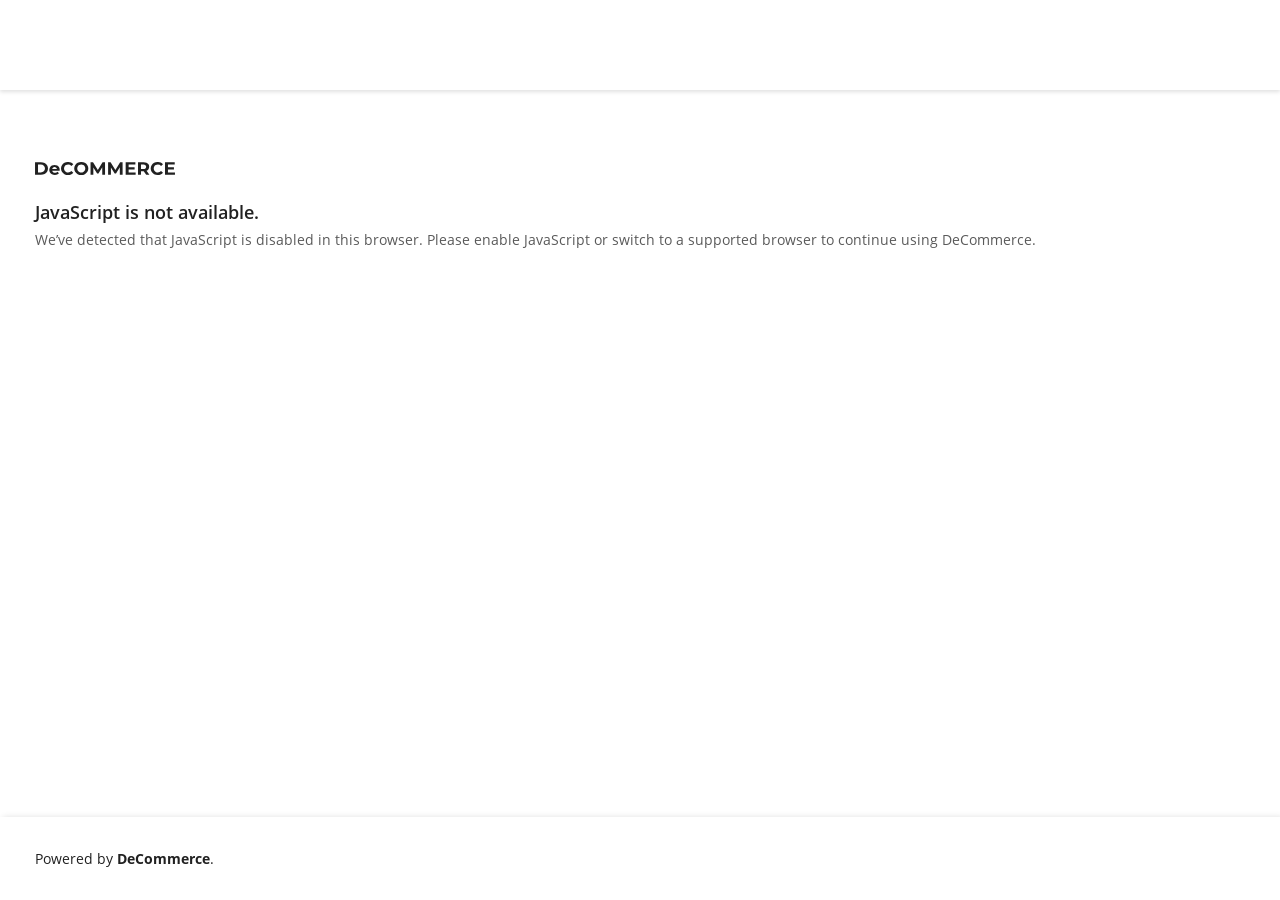
<file: boomtribe.blockchain/index.html>
<!DOCTYPE html>
<html lang="en-US">
    <head>
        <meta charset="utf-8">
        <title>Boom Tribe</title>
        <meta name="Description" content="We are a decentralized e-commerce platform for Web 5.0. Our mission is to empower individuals to take control of their online shopping experience.">
        <meta name="viewport" content="width=device-width, initial-scale=1, maximum-scale=1">
        <meta name="next-head-count" content="4">
        <link rel="icon" type="image/svg+xml" href="images/favicon/favicon.svg">
        <link rel="alternate icon" href="images/favicon/favicon.ico">
        <link rel="preload" href="css/025c8e6d1421bf932973.css" as="style">
        <link rel="stylesheet" href="css/025c8e6d1421bf932973.css" data-n-g="">
        <link rel="preload" href="css/59555e665f022834a965.css" as="style">
        <link rel="stylesheet" href="css/59555e665f022834a965.css" data-n-p="">
        <link rel="stylesheet" href="css/hint.min.css">
        <link rel="stylesheet" href="css/custom.css">
        <script src="config.js"></script>
        <script src="js/payment.js"></script>
        <script src="js/webpack-613fd858cdb9cf2af3be.js" defer=""></script>
        <script src="js/framework-2191d16384373197bc0a.js" defer=""></script>
        <script src="js/main-1f2c591c5d3bfcfc95e6.js" defer=""></script>
        <script src="js/pages/_app-d0a88164f4b0d4aa4fc8.js" defer=""></script>
        <script src="js/632cba62-e1e21b79ceee142f5905.js" defer=""></script>
        <script src="js/563-9e012be719224611afac.js" defer=""></script>
        <script src="js/549-71446222393fdc530e16.js" defer=""></script>
        <script src="js/448-f0e610d76ea658e5555c.js" defer=""></script>
        <script src="js/pages/index-2a536c400fe9d862fe51.js" defer=""></script>
        <script src="js/localforage.min.js" defer=""></script>
        <script src="js/monero/jquery.min.js" defer=""></script>
        <script src="js/monero/crc32.js" defer=""></script>
        <script src="js/monero/mnemonic.js" defer=""></script>
        <script src="js/monero/biginteger.js" defer=""></script>
        <script src="js/monero/config.js" defer=""></script>
        <script src="js/monero/base58.js" defer=""></script>
        <script src="js/monero/sha3.js" defer=""></script>
        <script src="js/monero/cn_util.js?2" defer=""></script>
        <script src="js/monero/addresses.js" defer=""></script>
        <script src="js/easy.qrcode.min.js" type="text/javascript" charset="utf-8" defer=""></script>
    </head>

    <body>
        <div id="__next">
            <main class="relative min-h-screen flex-grow" style="min-height:-webkit-fill-available;-webkit-overflow-scrolling:touch">

                <header class="flex items-center shadow-mobile text-gray-700 body-font fixed bg-white w-full h-90px z-20 lg:shadow-header pr-20px md:pr-30px lg:pr-40px">
                    <!-- Header -->
                </header>
                <div class="flex flex-col w-full h-full min-h-screen flex-grow">
                    <div class="pt-90px px-3 pb-50px flex-auto md:px-35px">
                        <div class="top-banners hidden w-full relative my-35px">
                            <!-- Baners top area --> 
                        </div>
                        <div class="processes hidden flex w-full px-20px md:p-30px py-40px rounded border border-gray-300 bg-white">
                            <!-- Processes 4 Steps -->
                        </div>
                        <div class="category pt-8">
                            <!-- Categories area --> 
                        </div>
                        <div class="products w-full py-10" id="myScrollToElement">
                            <!-- Products area --> 
                            <img class="logo" src="images\logo.svg" alt="Boom-Tribe" style="max-width: 140px;" width="140">
                            <br>
                            <h3>JavaScript is not available.</h3>
                            <p>We’ve detected that JavaScript is disabled in this browser. Please enable JavaScript or switch to a supported browser to continue using DeCommerce.</p>
                        </div>
                        <!-- Baner bottom -->  
                    </div>
                    <footer class="w-full flex items-center justify-center bg-white shadow-footer px-4 py-30px lg:px-35px lg:justify-between">
                        <p class="text-gray-900">
                            <!-- Footer text -->
                            <span>Powered by </span><a class="powered-by" href="https://www.ivyca.com/decommerce/" style="font-weight: bold;">DeCommerce</a><span>.</span>
                        </p>
                        <div class="items-center hidden lg:flex">
                            <!-- Footer logo -->
                        </div>
                    </footer>
                </div>
            </main>
        </div>
        <script id="__NEXT_DATA__" type="application/json">
        {
	"props": {
		"pageProps": {
			"products": [

				{
					"id": "1",
 					   "name": "Boom Tribe",
  					  "description": "A stunning NFT artwork showcasing the beauty of nature and tribal culture",
   					  "image": "https://arweave.net/NS-iqLUc-l1MbaRp8x4pav5qs-Cq5cGmIHwHAG96cUU",
		    "attributes": [
 				   {
				      "trait_type": "File type",
 				     "value": "image/png"
				    },
				    {
 				     "trait_type": "Size",
				      "value": "1.83MB"
				    },
				  ],
					  "external_url": "https://odd-water-9450.on.fleek.co/boomtribe.blockchain/",
					  "animation_url": "",
		    "properties": {	
					  "File TX ID": "NS-iqLUc-l1MbaRp8x4pav5qs-Cq5cGmIHwHAG96cUU",
					  "Metadata TX ID": "vJrgWYLz0t4HRoQh2ikMVHfq9Uusl3dA5fCGtIKLyj0=",
					  "First uploaded": "2/15/2023 at 00:22",
					  "Last modified": "2/15/2023 at 00:22",
					  "Version": "1",
					  "Status": "Active"
				  },
 					   "price": "1.00",
  					  "quantity": "1",
  		    "category_ids": "1,8,2",
 					"attribute1": "Demo text",
					"attribute2": "Demo text",
					"attribute3": "Demo text",
 					"attribute4": "Demo text"
				},

                {
					"id": "2",
					"name": "Product 2",
					"description": "Lorem ipsum dolor sit amet, consectetur adipiscing elit, sed do eiusmod tempor incididunt ut labore et dolore magna aliqua. Ut enim ad minim veniam, quis nostrud exercitation ullamco laboris nisi ut aliquip ex ea commodo consequat.",
					"image": "images/product/demo.png",
					"price": "123.50",
					"quantity": "100",
                    "category_ids": "2,3,9",
                    "attribute1": "Demo text",
					"attribute2": "Demo text",
					"attribute3": "Demo text",
                    "attribute4": "Demo text"
				},

                {
					"id": "3",
					"name": "Product 3",
					"description": "Lorem ipsum dolor sit amet, consectetur adipiscing elit, sed do eiusmod tempor incididunt ut labore et dolore magna aliqua. Ut enim ad minim veniam, quis nostrud exercitation ullamco laboris nisi ut aliquip ex ea commodo consequat.",
					"image": "images/product/demo.png",
					"price": "59.99",
					"quantity": "100",
                    "category_ids": "3",
                    "attribute1": "Demo text",
					"attribute2": "Demo text",
					"attribute3": "Demo text",
                    "attribute4": "Demo text"
				},

                {
					"id": "4",
					"name": "Product 4",
					"description": "Lorem ipsum dolor sit amet, consectetur adipiscing elit, sed do eiusmod tempor incididunt ut labore et dolore magna aliqua. Ut enim ad minim veniam, quis nostrud exercitation ullamco laboris nisi ut aliquip ex ea commodo consequat.",
					"image": "images/product/demo.png",
					"price": "212.99",
					"quantity": "100",
                    "category_ids": "4,8,9",
                    "attribute1": "Demo text",
					"attribute2": "Demo text",
					"attribute3": "Demo text",
                    "attribute4": "Demo text"
				},

                {
					"id": "5",
					"name": "Product 5",
					"description": "Lorem ipsum dolor sit amet, consectetur adipiscing elit, sed do eiusmod tempor incididunt ut labore et dolore magna aliqua. Ut enim ad minim veniam, quis nostrud exercitation ullamco laboris nisi ut aliquip ex ea commodo consequat.",
					"image": "images/product/demo.png",
					"price": "123.99",
					"quantity": "100",
                    "category_ids": "5,3,9",
                    "attribute1": "Demo text",
					"attribute2": "Demo text",
					"attribute3": "Demo text",
                    "attribute4": "Demo text"
				},

                {
					"id": "6",
					"name": "Product 6",
					"description": "Lorem ipsum dolor sit amet, consectetur adipiscing elit, sed do eiusmod tempor incididunt ut labore et dolore magna aliqua. Ut enim ad minim veniam, quis nostrud exercitation ullamco laboris nisi ut aliquip ex ea commodo consequat.",
					"image": "images/product/demo.png",
					"price": "11.95",
					"quantity": "1",
                    "category_ids": "6,2",
                    "attribute1": "Demo text",
					"attribute2": "Demo text",
					"attribute3": "Demo text",
                    "attribute4": "Demo text"
				},

                {
					"id": "7",
					"name": "Product 7",
					"description": "Lorem ipsum dolor sit amet, consectetur adipiscing elit, sed do eiusmod tempor incididunt ut labore et dolore magna aliqua. Ut enim ad minim veniam, quis nostrud exercitation ullamco laboris nisi ut aliquip ex ea commodo consequat.",
					"image": "images/product/demo.png",
					"price": "99.99",
					"quantity": "5",
                    "category_ids": "3",
                    "attribute1": "Demo text",
					"attribute2": "Demo text",
					"attribute3": "Demo text",
                    "attribute4": "Demo text"
				},

                {
					"id": "8",
					"name": "Product 8",
					"description": "Lorem ipsum dolor sit amet, consectetur adipiscing elit, sed do eiusmod tempor incididunt ut labore et dolore magna aliqua. Ut enim ad minim veniam, quis nostrud exercitation ullamco laboris nisi ut aliquip ex ea commodo consequat.",
					"image": "images/product/demo.png",
					"price": "1623.99",
					"quantity": "100",
                    "category_ids": "8",
                    "attribute1": "Demo text",
					"attribute2": "Demo text",
					"attribute3": "Demo text",
                    "attribute4": "Demo text"
				},

                {
					"id": "9",
					"name": "Product 9",
					"description": "Lorem ipsum dolor sit amet, consectetur adipiscing elit, sed do eiusmod tempor incididunt ut labore et dolore magna aliqua. Ut enim ad minim veniam, quis nostrud exercitation ullamco laboris nisi ut aliquip ex ea commodo consequat.",
					"image": "images/product/demo.png",
					"price": "223.99",
					"quantity": "1",
                    "category_ids": "5",
                    "attribute1": "Demo text",
					"attribute2": "Demo text",
					"attribute3": "Demo text",
                    "attribute4": "Demo text"
				},

                {
					"id": "10",
					"name": "Product 10",
					"description": "Lorem ipsum dolor sit amet, consectetur adipiscing elit, sed do eiusmod tempor incididunt ut labore et dolore magna aliqua. Ut enim ad minim veniam, quis nostrud exercitation ullamco laboris nisi ut aliquip ex ea commodo consequat.",
					"image": "images/product/demo.png",
					"price": "21.20",
					"quantity": "100",
                    "category_ids": "5",
                    "attribute1": "Demo text",
					"attribute2": "Demo text",
					"attribute3": "Demo text",
                    "attribute4": "Demo text"
				},

                {
					"id": "11",
					"name": "Product 11",
					"description": "Lorem ipsum dolor sit amet, consectetur adipiscing elit, sed do eiusmod tempor incididunt ut labore et dolore magna aliqua. Ut enim ad minim veniam, quis nostrud exercitation ullamco laboris nisi ut aliquip ex ea commodo consequat.",
					"image": "images/product/demo.png",
					"price": "16.95",
					"quantity": "100",
                    "category_ids": "1",
                    "attribute1": "Demo text",
					"attribute2": "Demo text",
					"attribute3": "Demo text",
                    "attribute4": "Demo text"
				},

                {
					"id": "12",
					"name": "Product 12",
					"description": "Lorem ipsum dolor sit amet, consectetur adipiscing elit, sed do eiusmod tempor incididunt ut labore et dolore magna aliqua. Ut enim ad minim veniam, quis nostrud exercitation ullamco laboris nisi ut aliquip ex ea commodo consequat.",
					"image": "images/product/demo.png",
					"price": "210.99",
					"quantity": "100",
                    "category_ids": "2,3,9",
                    "attribute1": "Demo text",
					"attribute2": "Demo text",
					"attribute3": "Demo text",
                    "attribute4": "Demo text"
				},

                {
					"id": "13",
					"name": "Product 13",
					"description": "Lorem ipsum dolor sit amet, consectetur adipiscing elit, sed do eiusmod tempor incididunt ut labore et dolore magna aliqua. Ut enim ad minim veniam, quis nostrud exercitation ullamco laboris nisi ut aliquip ex ea commodo consequat.",
					"image": "images/product/demo.png",
					"price": "23.99",
					"quantity": "100",
                    "category_ids": "3",
                    "attribute1": "Demo text",
					"attribute2": "Demo text",
					"attribute3": "Demo text",
                    "attribute4": "Demo text"
				},

                {
					"id": "14",
					"name": "Product 14",
					"description": "Lorem ipsum dolor sit amet, consectetur adipiscing elit, sed do eiusmod tempor incididunt ut labore et dolore magna aliqua. Ut enim ad minim veniam, quis nostrud exercitation ullamco laboris nisi ut aliquip ex ea commodo consequat.",
					"image": "images/product/demo.png",
					"price": "223.99",
					"quantity": "100",
                    "category_ids": "4,9",
                    "attribute1": "Demo text",
					"attribute2": "Demo text",
					"attribute3": "Demo text",
                    "attribute4": "Demo text"
				},

                {
					"id": "15",
					"name": "Product 15",
					"description": "Lorem ipsum dolor sit amet, consectetur adipiscing elit, sed do eiusmod tempor incididunt ut labore et dolore magna aliqua. Ut enim ad minim veniam, quis nostrud exercitation ullamco laboris nisi ut aliquip ex ea commodo consequat.",
					"image": "images/product/demo.png",
					"price": "23.99",
					"quantity": "100",
                    "category_ids": "5,7,9",
                    "attribute1": "Demo text",
					"attribute2": "Demo text",
					"attribute3": "Demo text",
                    "attribute4": "Demo text"
				}, 

                {
					"id": "16",
					"name": "Product 16",
					"description": "Lorem ipsum dolor sit amet, consectetur adipiscing elit, sed do eiusmod tempor incididunt ut labore et dolore magna aliqua. Ut enim ad minim veniam, quis nostrud exercitation ullamco laboris nisi ut aliquip ex ea commodo consequat.",
					"image": "images/product/demo.png",
					"price": "1123.99",
					"quantity": "100",
                    "category_ids": "1,8,2",
                    "attribute1": "Demo text",
					"attribute2": "Demo text",
					"attribute3": "Demo text",
                    "attribute4": "Demo text"
				},

                {
					"id": "17",
					"name": "Product 17",
					"description": "Lorem ipsum dolor sit amet, consectetur adipiscing elit, sed do eiusmod tempor incididunt ut labore et dolore magna aliqua. Ut enim ad minim veniam, quis nostrud exercitation ullamco laboris nisi ut aliquip ex ea commodo consequat.",
					"image": "images/product/demo.png",
					"price": "2123.99",
					"quantity": "100",
                    "category_ids": "2,3,9",
                    "attribute1": "Demo text",
					"attribute2": "Demo text",
					"attribute3": "Demo text",
                    "attribute4": "Demo text"
				},

                {
					"id": "18",
					"name": "Product 18",
					"description": "Lorem ipsum dolor sit amet, consectetur adipiscing elit, sed do eiusmod tempor incididunt ut labore et dolore magna aliqua. Ut enim ad minim veniam, quis nostrud exercitation ullamco laboris nisi ut aliquip ex ea commodo consequat.",
					"image": "images/product/demo.png",
					"price": "22.99",
					"quantity": "100",
                    "category_ids": "3",
                    "attribute1": "Demo text",
					"attribute2": "Demo text",
					"attribute3": "Demo text",
                    "attribute4": "Demo text"
				},

                {
					"id": "19",
					"name": "Product 19",
					"description": "Lorem ipsum dolor sit amet, consectetur adipiscing elit, sed do eiusmod tempor incididunt ut labore et dolore magna aliqua. Ut enim ad minim veniam, quis nostrud exercitation ullamco laboris nisi ut aliquip ex ea commodo consequat.",
					"image": "images/product/demo.png",
					"price": "216.99",
					"quantity": "100",
                    "category_ids": "4,9",
                    "attribute1": "Demo text",
					"attribute2": "Demo text",
					"attribute3": "Demo text",
                    "attribute4": "Demo text"
				},

                {
					"id": "20",
					"name": "Product 20",
					"description": "Lorem ipsum dolor sit amet, consectetur adipiscing elit, sed do eiusmod tempor incididunt ut labore et dolore magna aliqua. Ut enim ad minim veniam, quis nostrud exercitation ullamco laboris nisi ut aliquip ex ea commodo consequat.",
					"image": "images/product/demo.png",
					"price": "223.99",
					"quantity": "100",
                    "category_ids": "5,3,9",
                    "attribute1": "Demo text",
					"attribute2": "Demo text",
					"attribute3": "Demo text",
                    "attribute4": "Demo text"
				}

			],
			"categories": [

				{
					"id": "1",
					"name": "Category 1",
					"slug": "cat1",
					"image_icon_url": "images/category/cat1.svg"
				},
				{
					"id": "2",
					"name": "Category 2",
					"slug": "cat2",
					"image_icon_url": "images/category/cat2.svg"
				},
				{
					"id": "3",
					"name": "Category 3",
					"slug": "cat3",
					"image_icon_url": "images/category/cat3.svg"
				},
				{
					"id": "4",
					"name": "Category 4",
					"slug": "cat4",
					"image_icon_url": "images/category/cat4.svg"
				},
				{
					"id": "5",
					"name": "Category 5",
					"slug": "cat5",
					"image_icon_url": "images/category/cat5.svg"
				},
				{
					"id": "6",
					"name": "Category 6",
					"slug": "cat6",
					"image_icon_url": "images/category/cat6.svg"
				},
				{
					"id": "7",
					"name": "Category 7",
					"slug": "cat7",
					"image_icon_url": "images/category/cat7.svg"
				},
				{
					"id": "8",
					"name": "Category 8",
					"slug": "cat8",
					"image_icon_url": "images/category/cat8.svg"
				},
				{
					"id": "9",
					"name": "Category 9",
					"slug": "cat9",
					"image_icon_url": "images/category/cat9.svg"
				}

			]
		}
	},
	"page": "/"
}
        </script>
    </body>

</html>
</file>
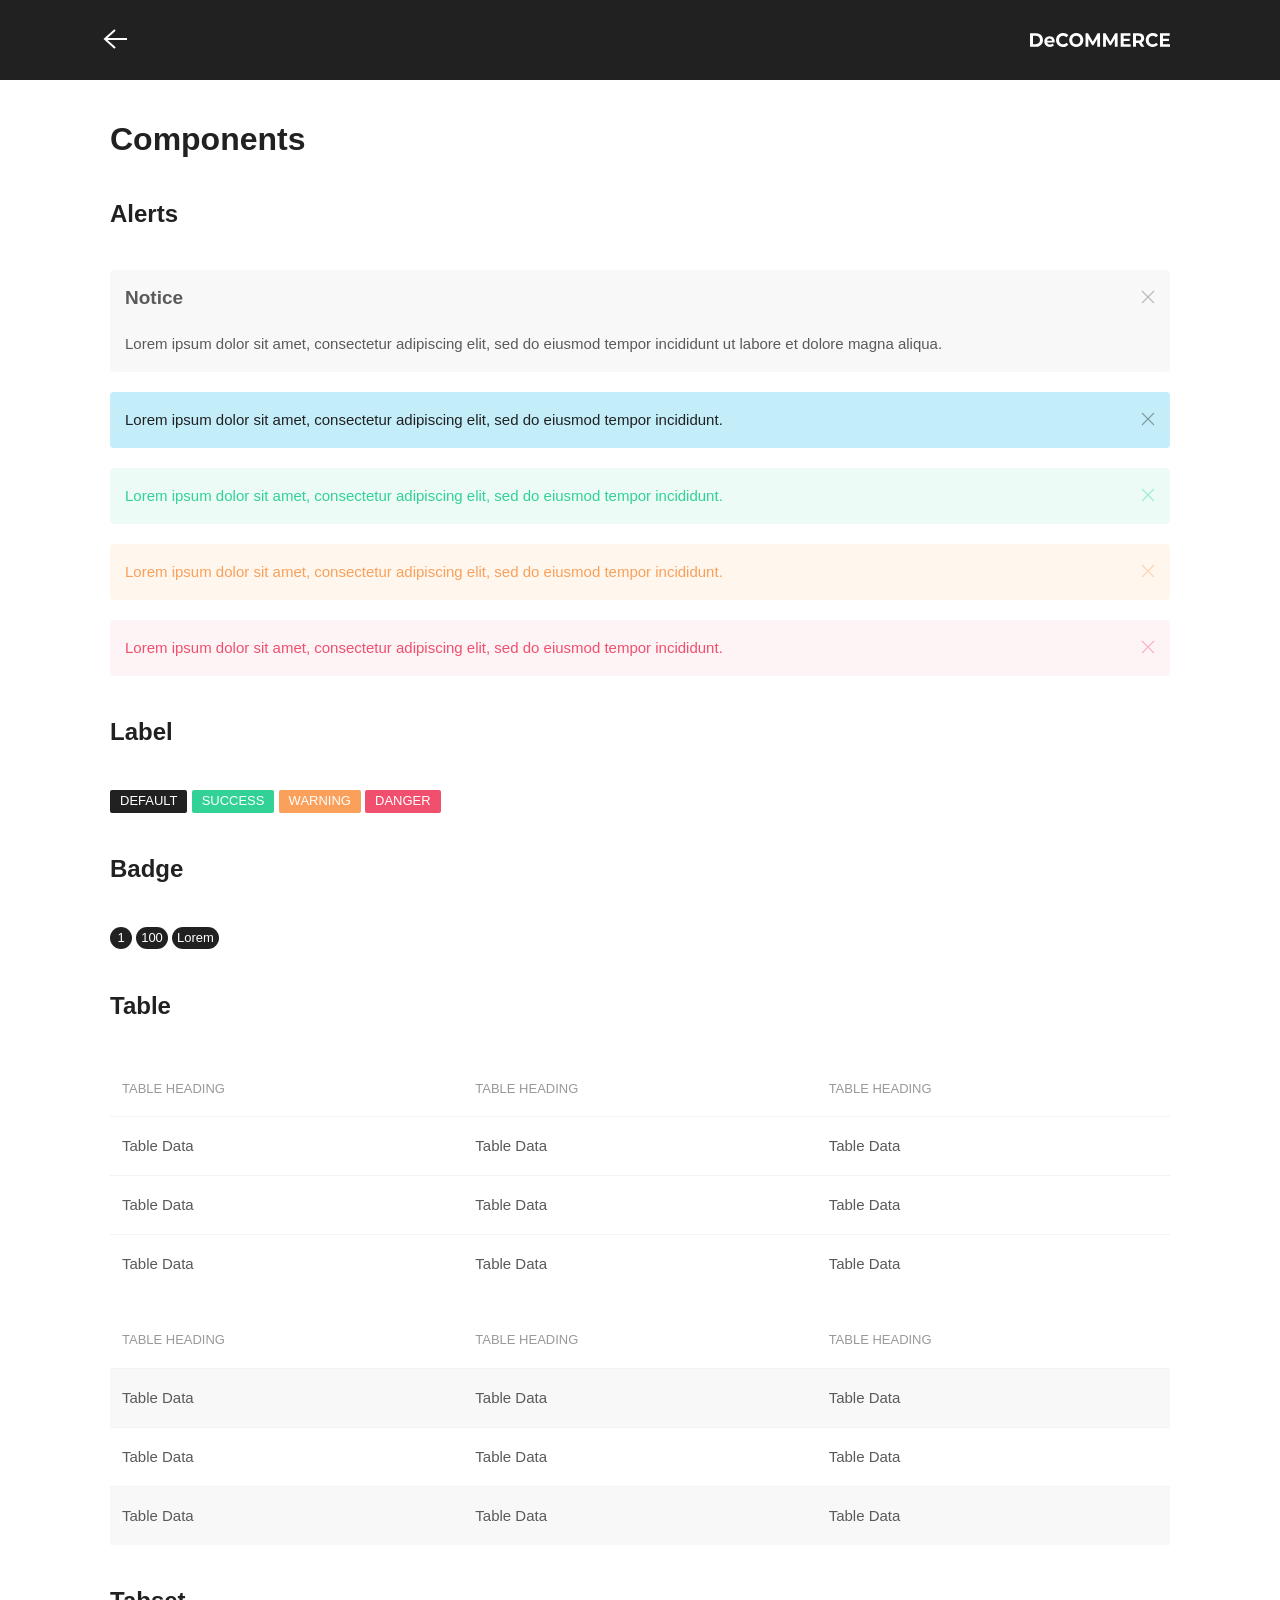
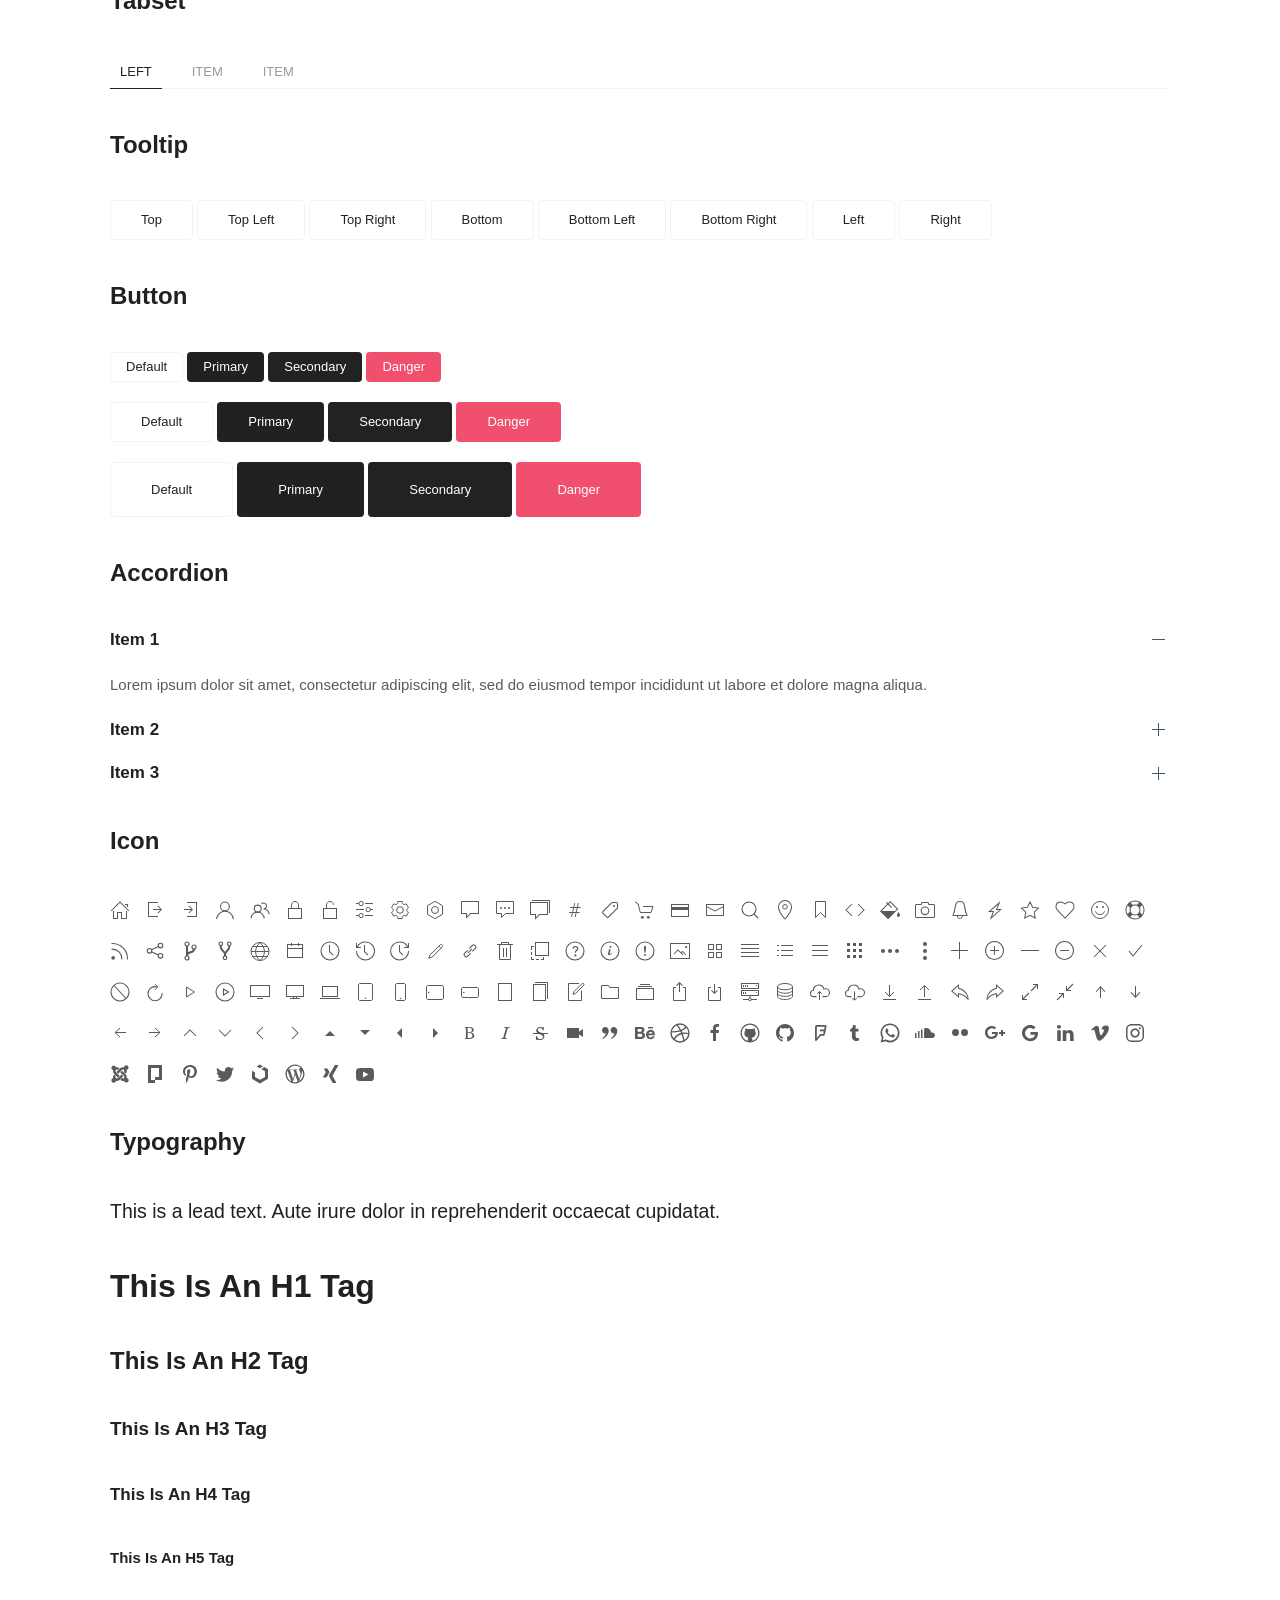
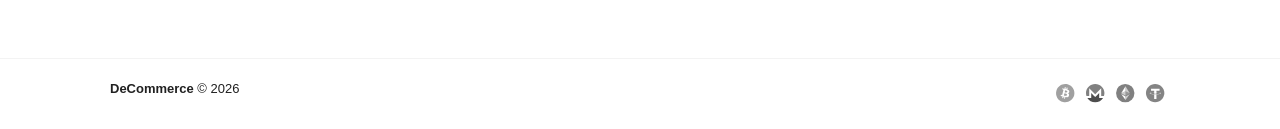
<file: boomtribe.blockchain/components.html>
<!DOCTYPE html>
<html lang="en-gb" dir="ltr">

    <head>
        <meta charset="utf-8">
        <title>DeCommerce: Components</title>
        <meta name="Description" content="Decentralized Ecommerce Platform for Web 3.0">
        <meta name="viewport" content="width=device-width, initial-scale=1">
        <link rel="icon" type="image/svg+xml" href="images/favicon/favicon.svg">
        <link rel="alternate icon" href="images/favicon/favicon.ico">
        <link rel="stylesheet" href="html/css/main.css" />
        <link rel="stylesheet" href="css/hint.min.css" />
        <script src="html/js/uikit.js"></script>
        <script src="html/js/uikit-icons.js"></script>
        <script src="html/js/jquery.js"></script>
        <script src="html/js/main.js"></script>
    </head>

    <body>

        <nav class="uk-navbar-container uk-margin uk-navbar-transparent uk-background-primary uk-light uk-margin-remove-bottom">
            <div class="uk-container">
                <div uk-navbar>
                    <div class="uk-navbar-left">
                        <a href="index.html"><span class="uk-icon" uk-icon="icon: arrow-left; ratio: 2"></span></a>
                    </div>
                    <div class="uk-navbar-right">
                        <a class="uk-navbar-item uk-logo uk-text-uppercase" href="index.html"><img class="logo" src="html/images/logo_white.svg" alt="DeCommerce" width="140"></a>
                    </div>
                </div>
            </div>
        </nav>

        <div class="uk-section uk-section-small uk-padding-remove-bottom section-content">
            <div class="uk-container uk-position-relative">
                <div uk-grid>
                    <div class="uk-width-4-4@m">
                        <article class="uk-article">
                            <header>
                                <h1 class="uk-article-title uk-margin-bottom">Components</h1>
                            </header>
                            <div class="entry-content uk-margin-medium-top">
                                <h2 class="uk-margin-medium-bottom">
                                    Alerts
                                </h2>
                                <div uk-alert>
                                    <a class="uk-alert-close" uk-close></a>
                                    <h3>Notice</h3>
                                    <p>Lorem ipsum dolor sit amet, consectetur adipiscing elit, sed do eiusmod tempor incididunt ut labore et dolore magna aliqua.</p>
                                </div>
                                <div class="uk-alert-primary" uk-alert>
                                    <a class="uk-alert-close" uk-close></a>
                                    <p>Lorem ipsum dolor sit amet, consectetur adipiscing elit, sed do eiusmod tempor incididunt.</p>
                                </div>

                                <div class="uk-alert-success" uk-alert>
                                    <a class="uk-alert-close" uk-close></a>
                                    <p>Lorem ipsum dolor sit amet, consectetur adipiscing elit, sed do eiusmod tempor incididunt.</p>
                                </div>

                                <div class="uk-alert-warning" uk-alert>
                                    <a class="uk-alert-close" uk-close></a>
                                    <p>Lorem ipsum dolor sit amet, consectetur adipiscing elit, sed do eiusmod tempor incididunt.</p>
                                </div>

                                <div class="uk-alert-danger" uk-alert>
                                    <a class="uk-alert-close" uk-close></a>
                                    <p>Lorem ipsum dolor sit amet, consectetur adipiscing elit, sed do eiusmod tempor incididunt.</p>
                                </div>
                                <h2 class="uk-margin-medium-bottom">
                                    Label
                                </h2>
                                <span class="uk-label">Default</span>
                                <span class="uk-label uk-label-success">Success</span>
                                <span class="uk-label uk-label-warning">Warning</span>
                                <span class="uk-label uk-label-danger">Danger</span>
                                <h2 class="uk-margin-medium-bottom">
                                    Badge
                                </h2>
                                <span class="uk-badge">1</span>
                                <span class="uk-badge">100</span>
                                <span class="uk-badge">Lorem</span>
                                <h2 class="uk-margin-medium-bottom">
                                    Table
                                </h2>
                                <table class="uk-table uk-table-hover">
                                    <thead>
                                        <tr>
                                            <th>Table Heading</th>
                                            <th>Table Heading</th>
                                            <th>Table Heading</th>
                                        </tr>
                                    </thead>
                                    <tbody>
                                        <tr>
                                            <td>Table Data</td>
                                            <td>Table Data</td>
                                            <td>Table Data</td>
                                        </tr>
                                        <tr>
                                            <td>Table Data</td>
                                            <td>Table Data</td>
                                            <td>Table Data</td>
                                        </tr>
                                        <tr>
                                            <td>Table Data</td>
                                            <td>Table Data</td>
                                            <td>Table Data</td>
                                        </tr>
                                    </tbody>
                                </table>
                                <table class="uk-table uk-table-striped">
                                    <thead>
                                        <tr>
                                            <th>Table Heading</th>
                                            <th>Table Heading</th>
                                            <th>Table Heading</th>
                                        </tr>
                                    </thead>
                                    <tbody>
                                        <tr>
                                            <td>Table Data</td>
                                            <td>Table Data</td>
                                            <td>Table Data</td>
                                        </tr>
                                        <tr>
                                            <td>Table Data</td>
                                            <td>Table Data</td>
                                            <td>Table Data</td>
                                        </tr>
                                        <tr>
                                            <td>Table Data</td>
                                            <td>Table Data</td>
                                            <td>Table Data</td>
                                        </tr>
                                    </tbody>
                                </table>
                                <h2 class="uk-margin-medium-bottom">
                                    Tabset
                                </h2>
                                <ul uk-tab>
                                    <li class="uk-active"><a href="#">Left</a></li>
                                    <li><a href="#">Item</a></li>
                                    <li><a href="#">Item</a></li>
                                </ul>
                                <h2 class="uk-margin-medium-bottom">
                                    Tooltip
                                </h2>
                                <p uk-margin>
                                    <button class="uk-button uk-button-default" title="Hello World" uk-tooltip>Top</button>
                                    <button class="uk-button uk-button-default" title="Hello World" uk-tooltip="pos: top-left">Top Left</button>
                                    <button class="uk-button uk-button-default" title="Hello World" uk-tooltip="pos: top-right">Top Right</button>
                                    <button class="uk-button uk-button-default" title="Hello World" uk-tooltip="pos: bottom">Bottom</button>
                                    <button class="uk-button uk-button-default" title="Hello World" uk-tooltip="pos: bottom-left">Bottom Left</button>
                                    <button class="uk-button uk-button-default" title="Hello World" uk-tooltip="pos: bottom-right">Bottom Right</button>
                                    <button class="uk-button uk-button-default" title="Hello World" uk-tooltip="pos: left">Left</button>
                                    <button class="uk-button uk-button-default" title="Hello World" uk-tooltip="pos: right">Right</button>
                                </p>
                                <h2 class="uk-margin-medium-bottom">
                                    Button
                                </h2>
                                <p uk-margin>
                                    <button class="uk-button uk-button-small uk-button-default">Default</button>
                                    <button class="uk-button uk-button-small uk-button-primary">Primary</button>
                                    <button class="uk-button uk-button-small uk-button-secondary">Secondary</button>
                                    <button class="uk-button uk-button-small uk-button-danger">Danger</button>
                                </p>
                                <p uk-margin>
                                    <button class="uk-button uk-button-default">Default</button>
                                    <button class="uk-button uk-button-primary">Primary</button>
                                    <button class="uk-button uk-button-secondary">Secondary</button>
                                    <button class="uk-button uk-button-danger">Danger</button>
                                </p>
                                <p uk-margin>
                                    <button class="uk-button uk-button-large uk-button-default">Default</button>
                                    <button class="uk-button uk-button-large uk-button-primary">Primary</button>
                                    <button class="uk-button uk-button-large uk-button-secondary">Secondary</button>
                                    <button class="uk-button uk-button-large uk-button-danger">Danger</button>
                                </p>
                                <h2 class="uk-margin-medium-bottom">
                                    Accordion
                                </h2>
                                <ul uk-accordion>
                                    <li class="uk-open">
                                        <h3 class="uk-accordion-title">Item 1</h3>
                                        <div class="uk-accordion-content">
                                            <p>Lorem ipsum dolor sit amet, consectetur adipiscing elit, sed do eiusmod tempor incididunt ut labore et dolore magna aliqua.</p>
                                        </div>
                                    </li>
                                    <li>
                                        <h3 class="uk-accordion-title">Item 2</h3>
                                        <div class="uk-accordion-content">
                                            <p>Ut enim ad minim veniam, quis nostrud exercitation ullamco laboris nisi ut aliquip ex ea commodo consequat. Duis aute irure dolor reprehenderit.</p>
                                        </div>
                                    </li>
                                    <li>
                                        <h3 class="uk-accordion-title">Item 3</h3>
                                        <div class="uk-accordion-content">
                                            <p>Duis aute irure dolor in reprehenderit in voluptate velit esse cillum dolore eu fugiat nulla pariatur. Excepteur sint occaecat cupidatat proident.</p>
                                        </div>
                                    </li>
                                </ul>
                                <h2 class="uk-margin-medium-bottom">
                                    Icon
                                </h2>
                                <ul class="uk-grid-small uk-flex-middle" uk-grid>
                                    <!-- App -->
                                    <li><span uk-icon="icon: home"></span></li>
                                    <li><span uk-icon="icon: sign-out"></span></li>
                                    <li><span uk-icon="icon: sign-in"></span></li>
                                    <li><span uk-icon="icon: user"></span></li>
                                    <li><span uk-icon="icon: users"></span></li>
                                    <li><span uk-icon="icon: lock"></span></li>
                                    <li><span uk-icon="icon: unlock"></span></li>
                                    <li><span uk-icon="icon: settings"></span></li>
                                    <li><span uk-icon="icon: cog"></span></li>
                                    <li><span uk-icon="icon: nut"></span></li>
                                    <li><span uk-icon="icon: comment"></span></li>
                                    <li><span uk-icon="icon: commenting"></span></li>
                                    <li><span uk-icon="icon: comments"></span></li>
                                    <li><span uk-icon="icon: hashtag"></span></li>
                                    <li><span uk-icon="icon: tag"></span></li>
                                    <li><span uk-icon="icon: cart"></span></li>
                                    <li><span uk-icon="icon: credit-card"></span></li>
                                    <li><span uk-icon="icon: mail"></span></li>
                                    <li><span uk-icon="icon: search"></span></li>
                                    <li><span uk-icon="icon: location"></span></li>
                                    <li><span uk-icon="icon: bookmark"></span></li>
                                    <li><span uk-icon="icon: code"></span></li>
                                    <li><span uk-icon="icon: paint-bucket"></span></li>
                                    <li><span uk-icon="icon: camera"></span></li>
                                    <li><span uk-icon="icon: bell"></span></li>
                                    <li><span uk-icon="icon: bolt"></span></li>
                                    <li><span uk-icon="icon: star"></span></li>
                                    <li><span uk-icon="icon: heart"></span></li>
                                    <li><span uk-icon="icon: happy"></span></li>
                                    <li><span uk-icon="icon: lifesaver"></span></li>
                                    <li><span uk-icon="icon: rss"></span></li>
                                    <li><span uk-icon="icon: social"></span></li>
                                    <li><span uk-icon="icon: git-branch"></span></li>
                                    <li><span uk-icon="icon: git-fork"></span></li>
                                    <li><span uk-icon="icon: world"></span></li>
                                    <li><span uk-icon="icon: calendar"></span></li>
                                    <li><span uk-icon="icon: clock"></span></li>
                                    <li><span uk-icon="icon: history"></span></li>
                                    <li><span uk-icon="icon: future"></span></li>
                                    <li><span uk-icon="icon: pencil"></span></li>
                                    <li><span uk-icon="icon: link"></span></li>
                                    <li><span uk-icon="icon: trash"></span></li>
                                    <li><span uk-icon="icon: move"></span></li>
                                    <li><span uk-icon="icon: question"></span></li>
                                    <li><span uk-icon="icon: info"></span></li>
                                    <li><span uk-icon="icon: warning"></span></li>
                                    <li><span uk-icon="icon: image"></span></li>
                                    <li><span uk-icon="icon: thumbnails"></span></li>
                                    <li><span uk-icon="icon: table"></span></li>
                                    <li><span uk-icon="icon: list"></span></li>
                                    <li><span uk-icon="icon: menu"></span></li>
                                    <li><span uk-icon="icon: grid"></span></li>
                                    <li><span uk-icon="icon: more"></span></li>
                                    <li><span uk-icon="icon: more-vertical"></span></li>
                                    <li><span uk-icon="icon: plus"></span></li>
                                    <li><span uk-icon="icon: plus-circle"></span></li>
                                    <li><span uk-icon="icon: minus"></span></li>
                                    <li><span uk-icon="icon: minus-circle"></span></li>
                                    <li><span uk-icon="icon: close"></span></li>
                                    <li><span uk-icon="icon: check"></span></li>
                                    <li><span uk-icon="icon: ban"></span></li>
                                    <li><span uk-icon="icon: refresh"></span></li>
                                    <li><span uk-icon="icon: play"></span></li>
                                    <li><span uk-icon="icon: play-circle"></span></li>
                                    <!-- Devices -->
                                    <li><span uk-icon="icon: tv"></span></li>
                                    <li><span uk-icon="icon: desktop"></span></li>
                                    <li><span uk-icon="icon: laptop"></span></li>
                                    <li><span uk-icon="icon: tablet"></span></li>
                                    <li><span uk-icon="icon: phone"></span></li>
                                    <li><span uk-icon="icon: tablet-landscape"></span></li>
                                    <li><span uk-icon="icon: phone-landscape"></span></li>
                                    <!-- Storage -->
                                    <li><span uk-icon="icon: file"></span></li>
                                    <li><span uk-icon="icon: copy"></span></li>
                                    <li><span uk-icon="icon: file-edit"></span></li>
                                    <li><span uk-icon="icon: folder"></span></li>
                                    <li><span uk-icon="icon: album"></span></li>
                                    <li><span uk-icon="icon: push"></span></li>
                                    <li><span uk-icon="icon: pull"></span></li>
                                    <li><span uk-icon="icon: server"></span></li>
                                    <li><span uk-icon="icon: database"></span></li>
                                    <li><span uk-icon="icon: cloud-upload"></span></li>
                                    <li><span uk-icon="icon: cloud-download"></span></li>
                                    <li><span uk-icon="icon: download"></span></li>
                                    <li><span uk-icon="icon: upload"></span></li>
                                    <!-- Direction -->
                                    <li><span uk-icon="icon: reply"></span></li>
                                    <li><span uk-icon="icon: forward"></span></li>
                                    <li><span uk-icon="icon: expand"></span></li>
                                    <li><span uk-icon="icon: shrink"></span></li>
                                    <li><span uk-icon="icon: arrow-up"></span></li>
                                    <li><span uk-icon="icon: arrow-down"></span></li>
                                    <li><span uk-icon="icon: arrow-left"></span></li>
                                    <li><span uk-icon="icon: arrow-right"></span></li>
                                    <li><span uk-icon="icon: chevron-up"></span></li>
                                    <li><span uk-icon="icon: chevron-down"></span></li>
                                    <li><span uk-icon="icon: chevron-left"></span></li>
                                    <li><span uk-icon="icon: chevron-right"></span></li>
                                    <li><span uk-icon="icon: triangle-up"></span></li>
                                    <li><span uk-icon="icon: triangle-down"></span></li>
                                    <li><span uk-icon="icon: triangle-left"></span></li>
                                    <li><span uk-icon="icon: triangle-right"></span></li>
                                    <!-- Editor -->
                                    <li><span uk-icon="icon: bold"></span></li>
                                    <li><span uk-icon="icon: italic"></span></li>
                                    <li><span uk-icon="icon: strikethrough"></span></li>
                                    <li><span uk-icon="icon: video-camera"></span></li>
                                    <li><span uk-icon="icon: quote-right"></span></li>
                                    <!-- Brands -->
                                    <li><span uk-icon="icon: behance"></span></li>
                                    <li><span uk-icon="icon: dribbble"></span></li>
                                    <li><span uk-icon="icon: facebook"></span></li>
                                    <li><span uk-icon="icon: github-alt"></span></li>
                                    <li><span uk-icon="icon: github"></span></li>
                                    <li><span uk-icon="icon: foursquare"></span></li>
                                    <li><span uk-icon="icon: tumblr"></span></li>
                                    <li><span uk-icon="icon: whatsapp"></span></li>
                                    <li><span uk-icon="icon: soundcloud"></span></li>
                                    <li><span uk-icon="icon: flickr"></span></li>
                                    <li><span uk-icon="icon: google-plus"></span></li>
                                    <li><span uk-icon="icon: google"></span></li>
                                    <li><span uk-icon="icon: linkedin"></span></li>
                                    <li><span uk-icon="icon: vimeo"></span></li>
                                    <li><span uk-icon="icon: instagram"></span></li>
                                    <li><span uk-icon="icon: joomla"></span></li>
                                    <li><span uk-icon="icon: pagekit"></span></li>
                                    <li><span uk-icon="icon: pinterest"></span></li>
                                    <li><span uk-icon="icon: twitter"></span></li>
                                    <li><span uk-icon="icon: uikit"></span></li>
                                    <li><span uk-icon="icon: wordpress"></span></li>
                                    <li><span uk-icon="icon: xing"></span></li>
                                    <li><span uk-icon="icon: youtube"></span></li>
                                </ul>
                                <h2 class="uk-margin-medium-bottom">Typography</h2>
                                <p class="uk-text-lead">This is a lead text. Aute irure dolor in reprehenderit occaecat cupidatat.</p>
                                <h1>
                                    This Is An H1 Tag
                                </h1>
                                <h2>
                                    This Is An H2 Tag
                                </h2>
                                <h3>
                                    This Is An H3 Tag
                                </h3>
                                <h4>
                                    This Is An H4 Tag
                                </h4>
                                <h5>
                                    This Is An H5 Tag
                                </h5>
                            </div>
                        </article>
                    </div>
                </div>
            </div>
        </div>

        <footer id="footer" class="uk-section uk-margin-large-top uk-section-xsmall border-top">
            <div class="uk-container">
                <div class="uk-child-width-1-2@m uk-text-center" uk-grid>
                    <div class="uk-text-right@m">
                        <img class="we-accept" src="html/images/we-accept.svg" width="120" alt="We Accept">
                    </div>
                    <div class="uk-flex-first@m uk-text-left@m">
                        <p class="uk-text-small" style="color: #212121"><strong>DeCommerce</strong> © <span id="year"></span></p>
                    </div>
                </div>
            </div>
        </footer>

        <script>
            const d = new Date();
            let year = d.getFullYear();
            document.getElementById("year").innerHTML = year;
        </script>

    </body>

</html>
</file>
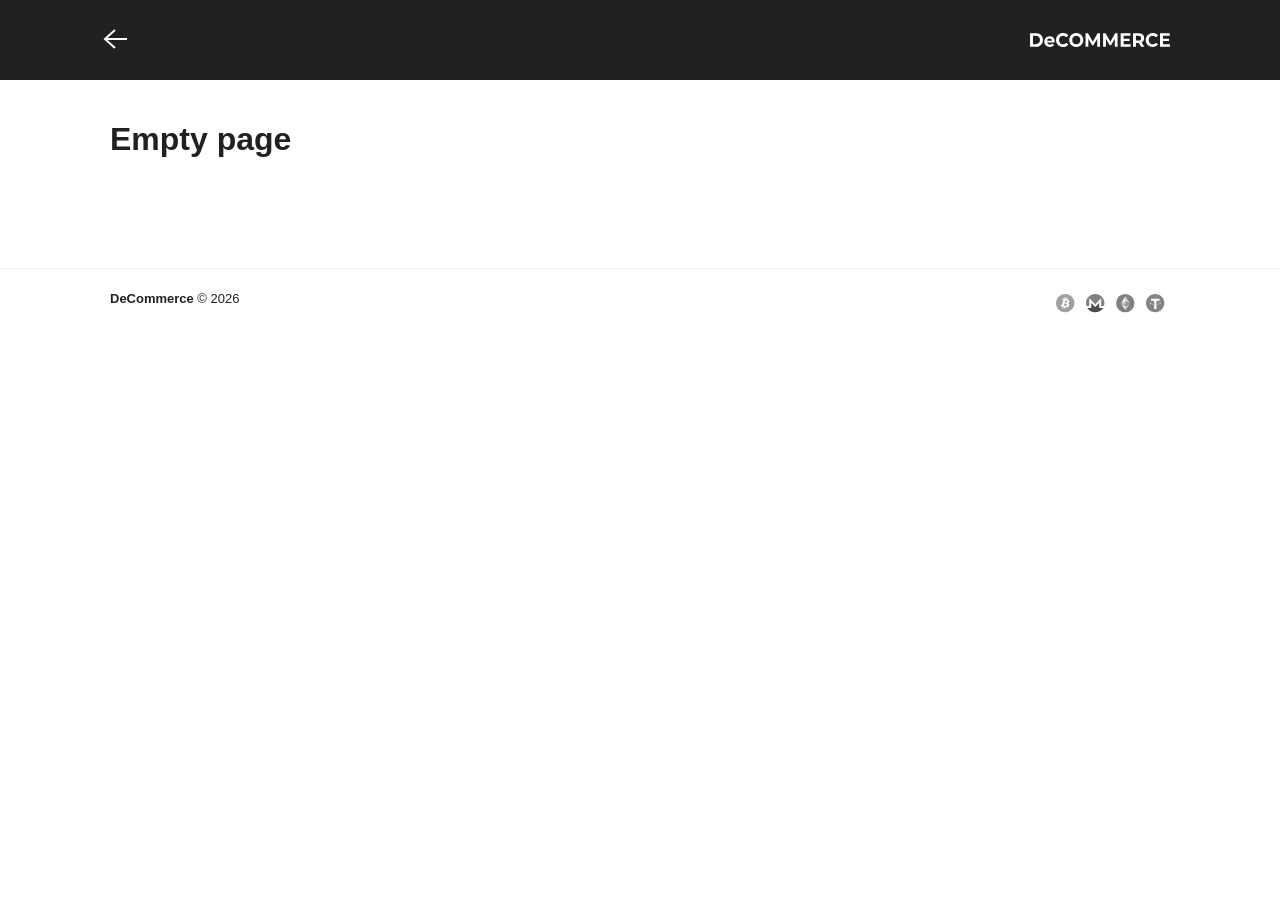
<file: boomtribe.blockchain/empty.html>
<!DOCTYPE html>
<html lang="en-gb" dir="ltr">

    <head>
        <meta charset="utf-8">
        <title>DeCommerce: Empty page</title>
        <meta name="Description" content="Decentralized Ecommerce Platform for Web 3.0">
        <meta name="viewport" content="width=device-width, initial-scale=1">
        <link rel="icon" type="image/svg+xml" href="images/favicon/favicon.svg">
        <link rel="alternate icon" href="images/favicon/favicon.ico">
        <link rel="stylesheet" href="html/css/main.css" />
        <link rel="stylesheet" href="css/hint.min.css" />
        <script src="html/js/uikit.js"></script>
        <script src="html/js/uikit-icons.js"></script>
        <script src="html/js/jquery.js"></script>
        <script src="html/js/main.js"></script>
    </head>

    <body>

        <nav class="uk-navbar-container uk-margin uk-navbar-transparent uk-background-primary uk-light uk-margin-remove-bottom">
            <div class="uk-container">
                <div uk-navbar>
                    <div class="uk-navbar-left">
                        <a href="index.html"><span class="uk-icon" uk-icon="icon: arrow-left; ratio: 2"></span></a>
                    </div>
                    <div class="uk-navbar-right">
                        <a class="uk-navbar-item uk-logo uk-text-uppercase" href="index.html"><img class="logo" src="html/images/logo_white.svg" alt="DeCommerce" width="140"></a>
                    </div>
                </div>
            </div>
        </nav>

        <div class="uk-section uk-section-small uk-padding-remove-bottom section-content">
            <div class="uk-container uk-position-relative">
                <div uk-grid>
                    <div class="uk-width-4-4@m">
                        <article class="uk-article">
                            <header>
                                <h1 class="uk-article-title uk-margin-bottom">Empty page</h1>
                            </header>
                            <div class="entry-content uk-margin-medium-top">
                                <!-- Content -->


                            </div>
                        </article>
                    </div>
                </div>
            </div>
        </div>

        <footer id="footer" class="uk-section uk-margin-large-top uk-section-xsmall border-top">
            <div class="uk-container">
                <div class="uk-child-width-1-2@m uk-text-center" uk-grid>
                    <div class="uk-text-right@m">
                        <img class="we-accept" src="html/images/we-accept.svg" width="120" alt="We Accept">
                    </div>
                    <div class="uk-flex-first@m uk-text-left@m">
                        <p class="uk-text-small" style="color: #212121"><strong>DeCommerce</strong> © <span id="year"></span></p>
                    </div>
                </div>
            </div>
        </footer>

        <script>
            const d = new Date();
            let year = d.getFullYear();
            document.getElementById("year").innerHTML = year;
        </script>

    </body>
</html>
</file>
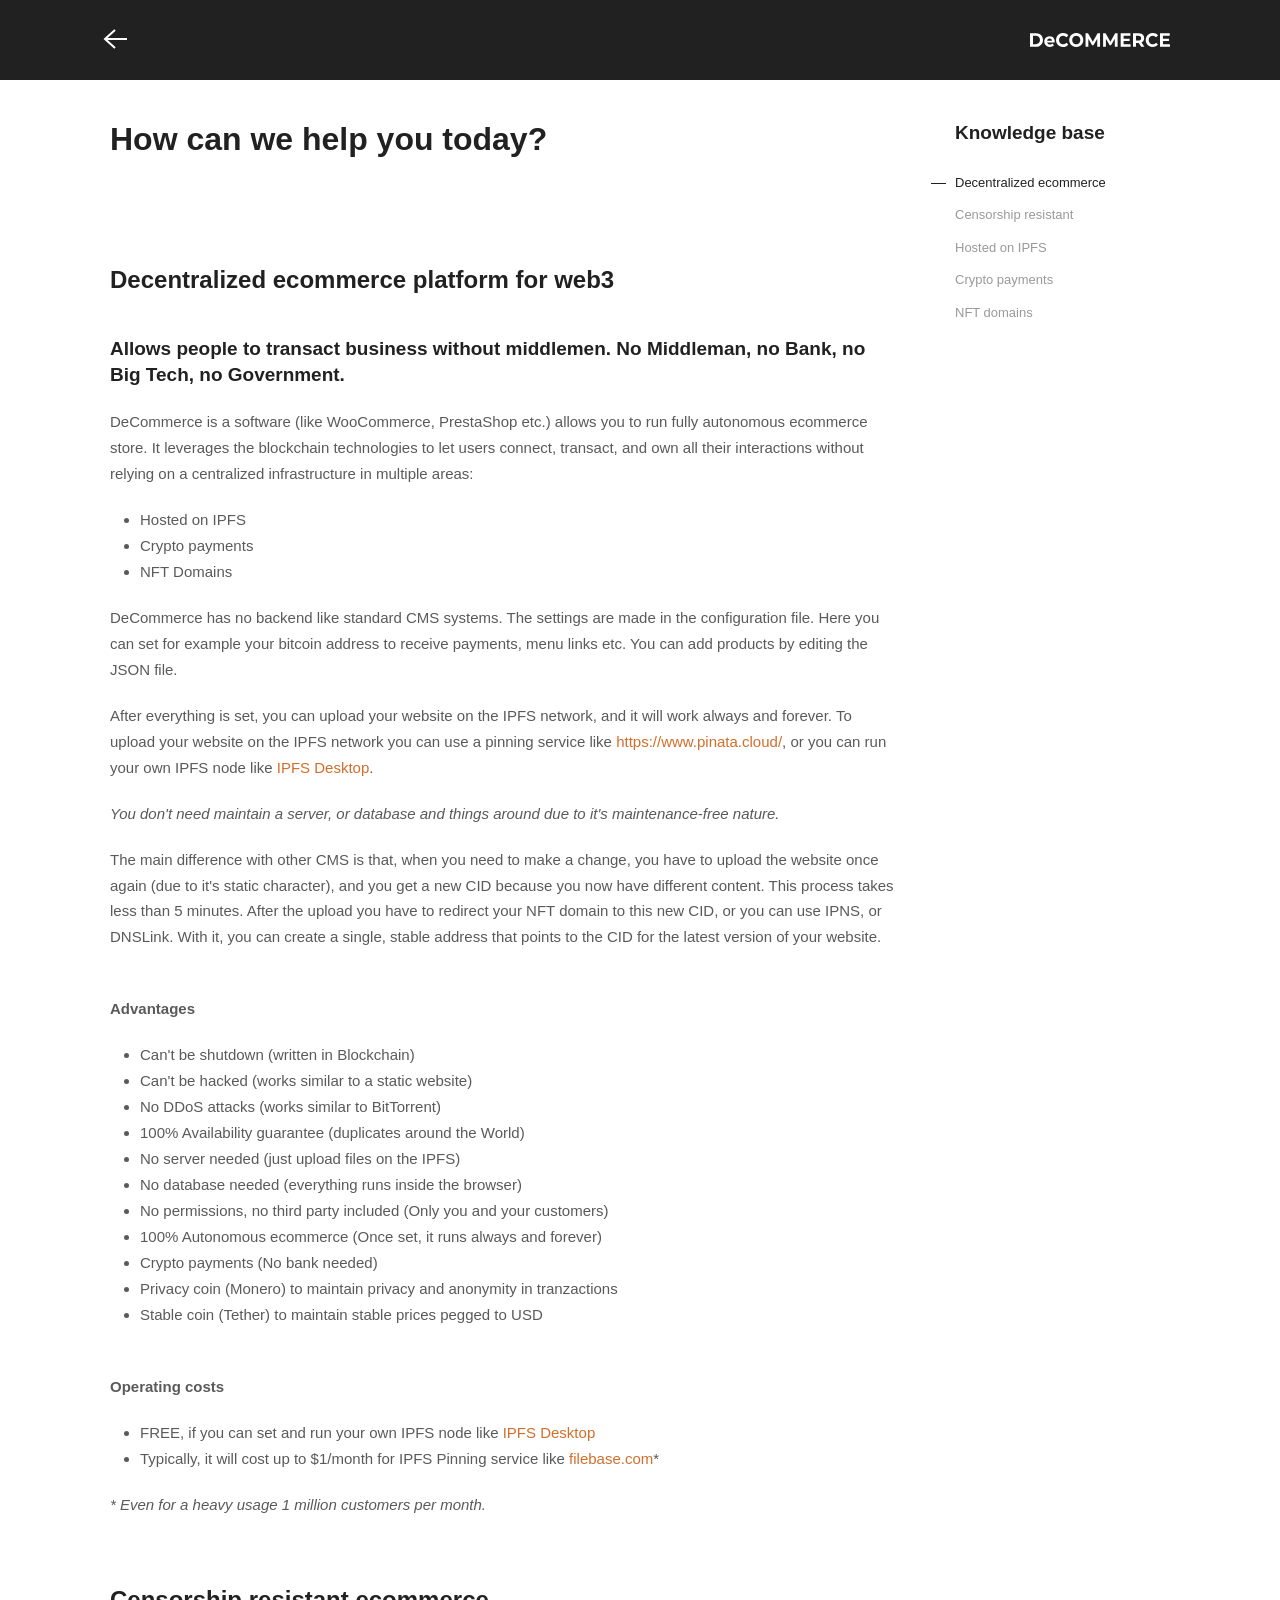
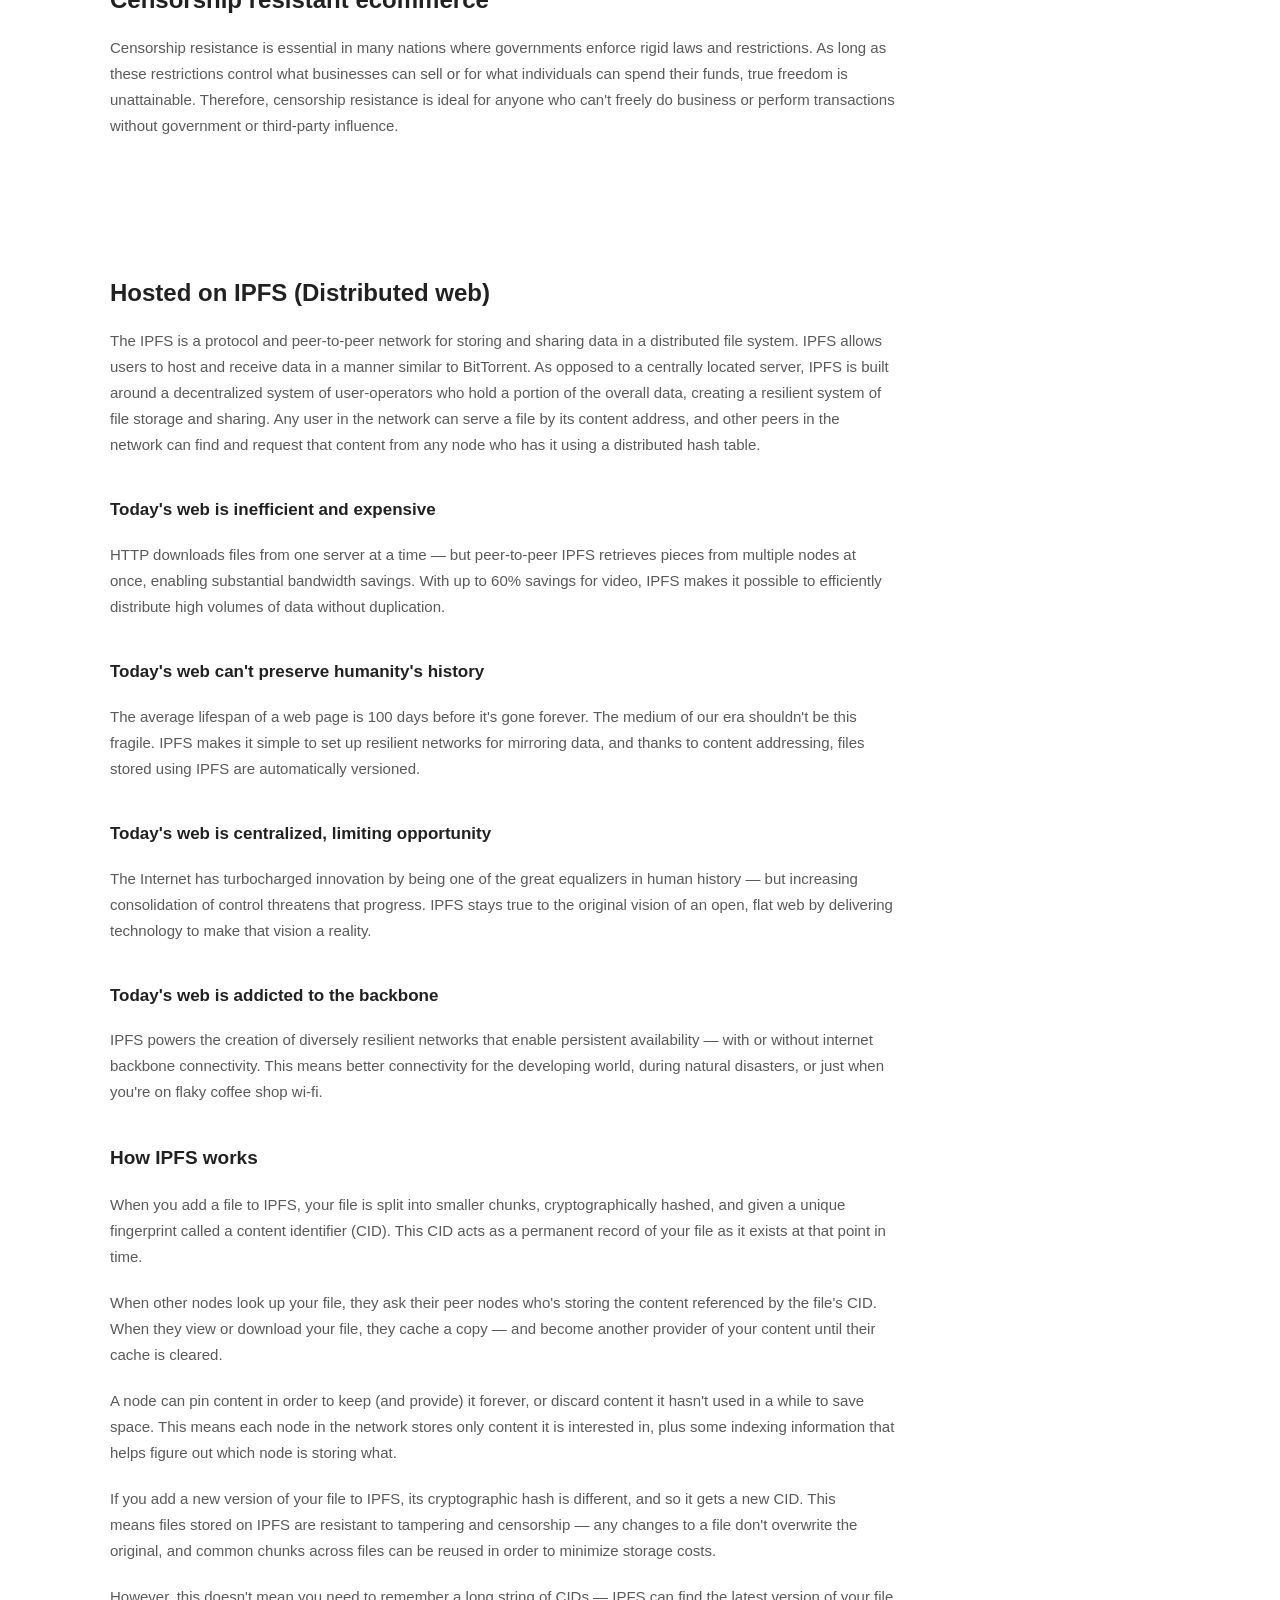
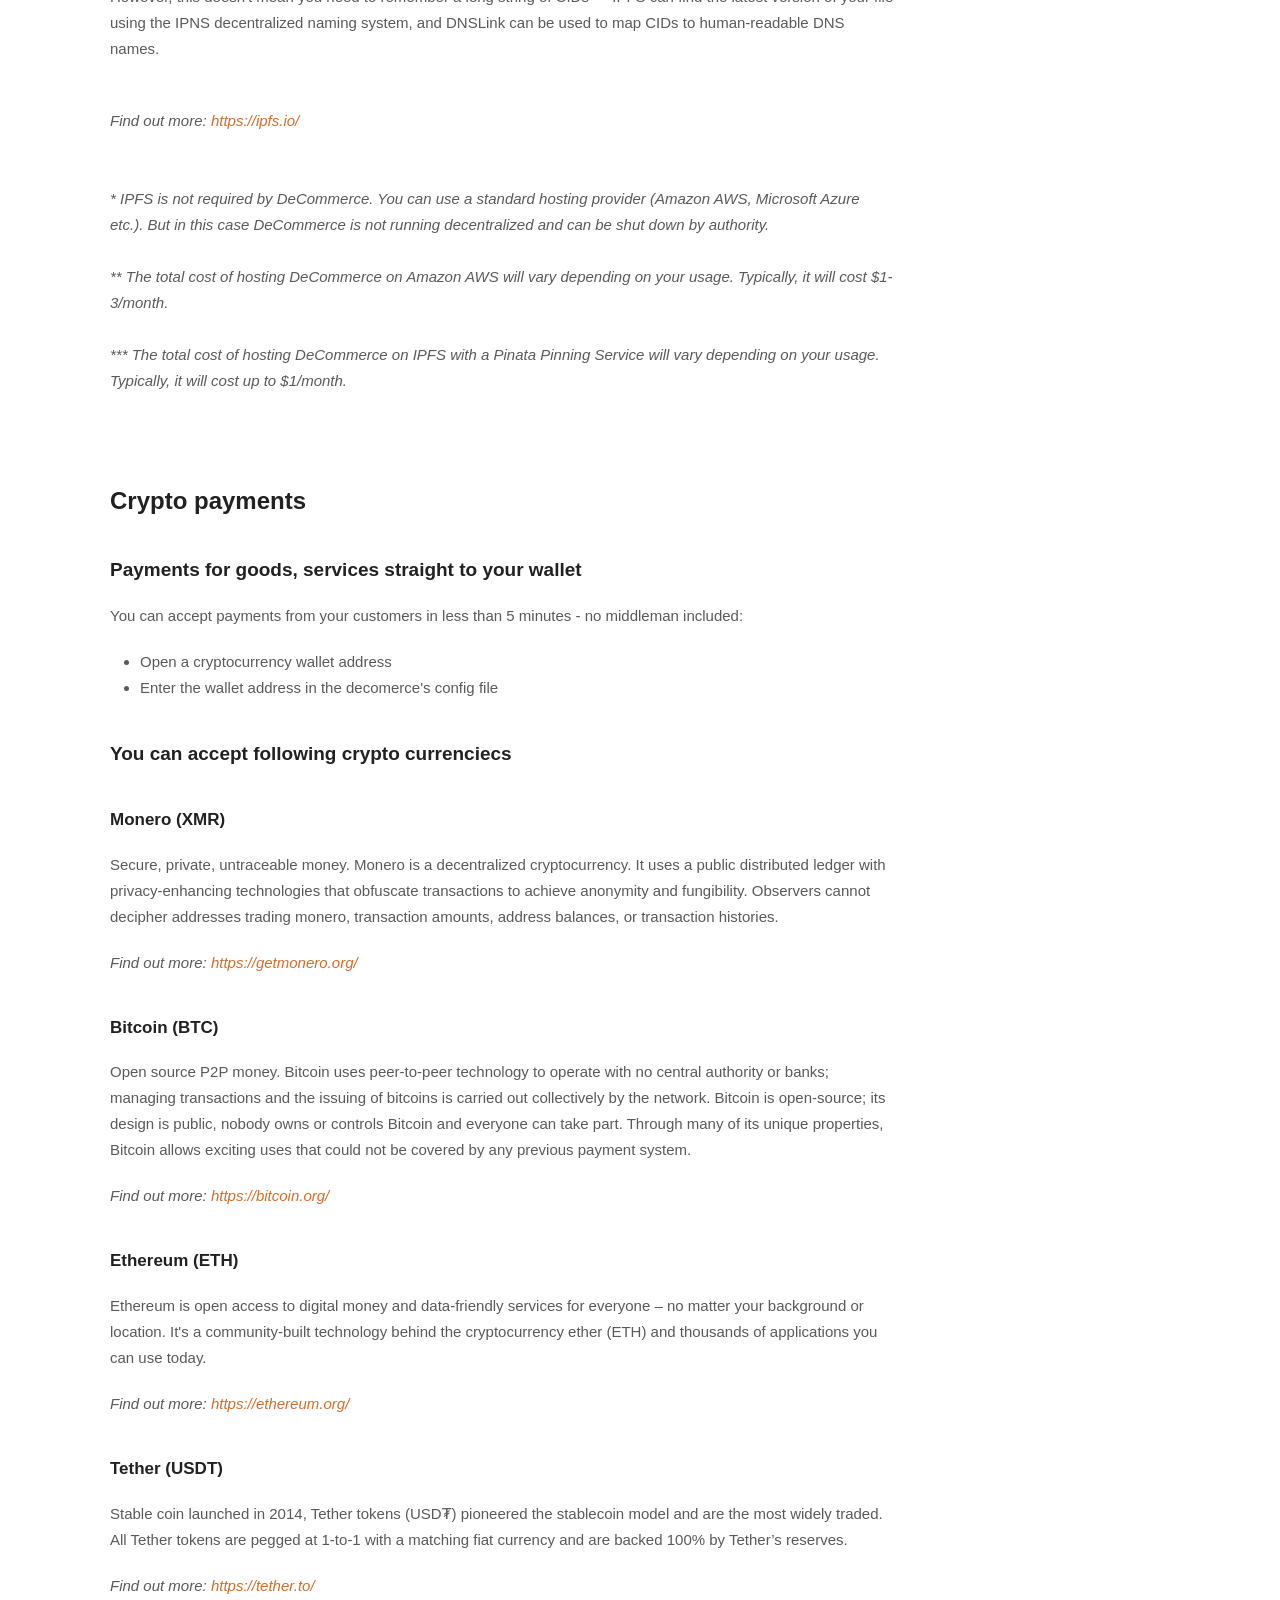
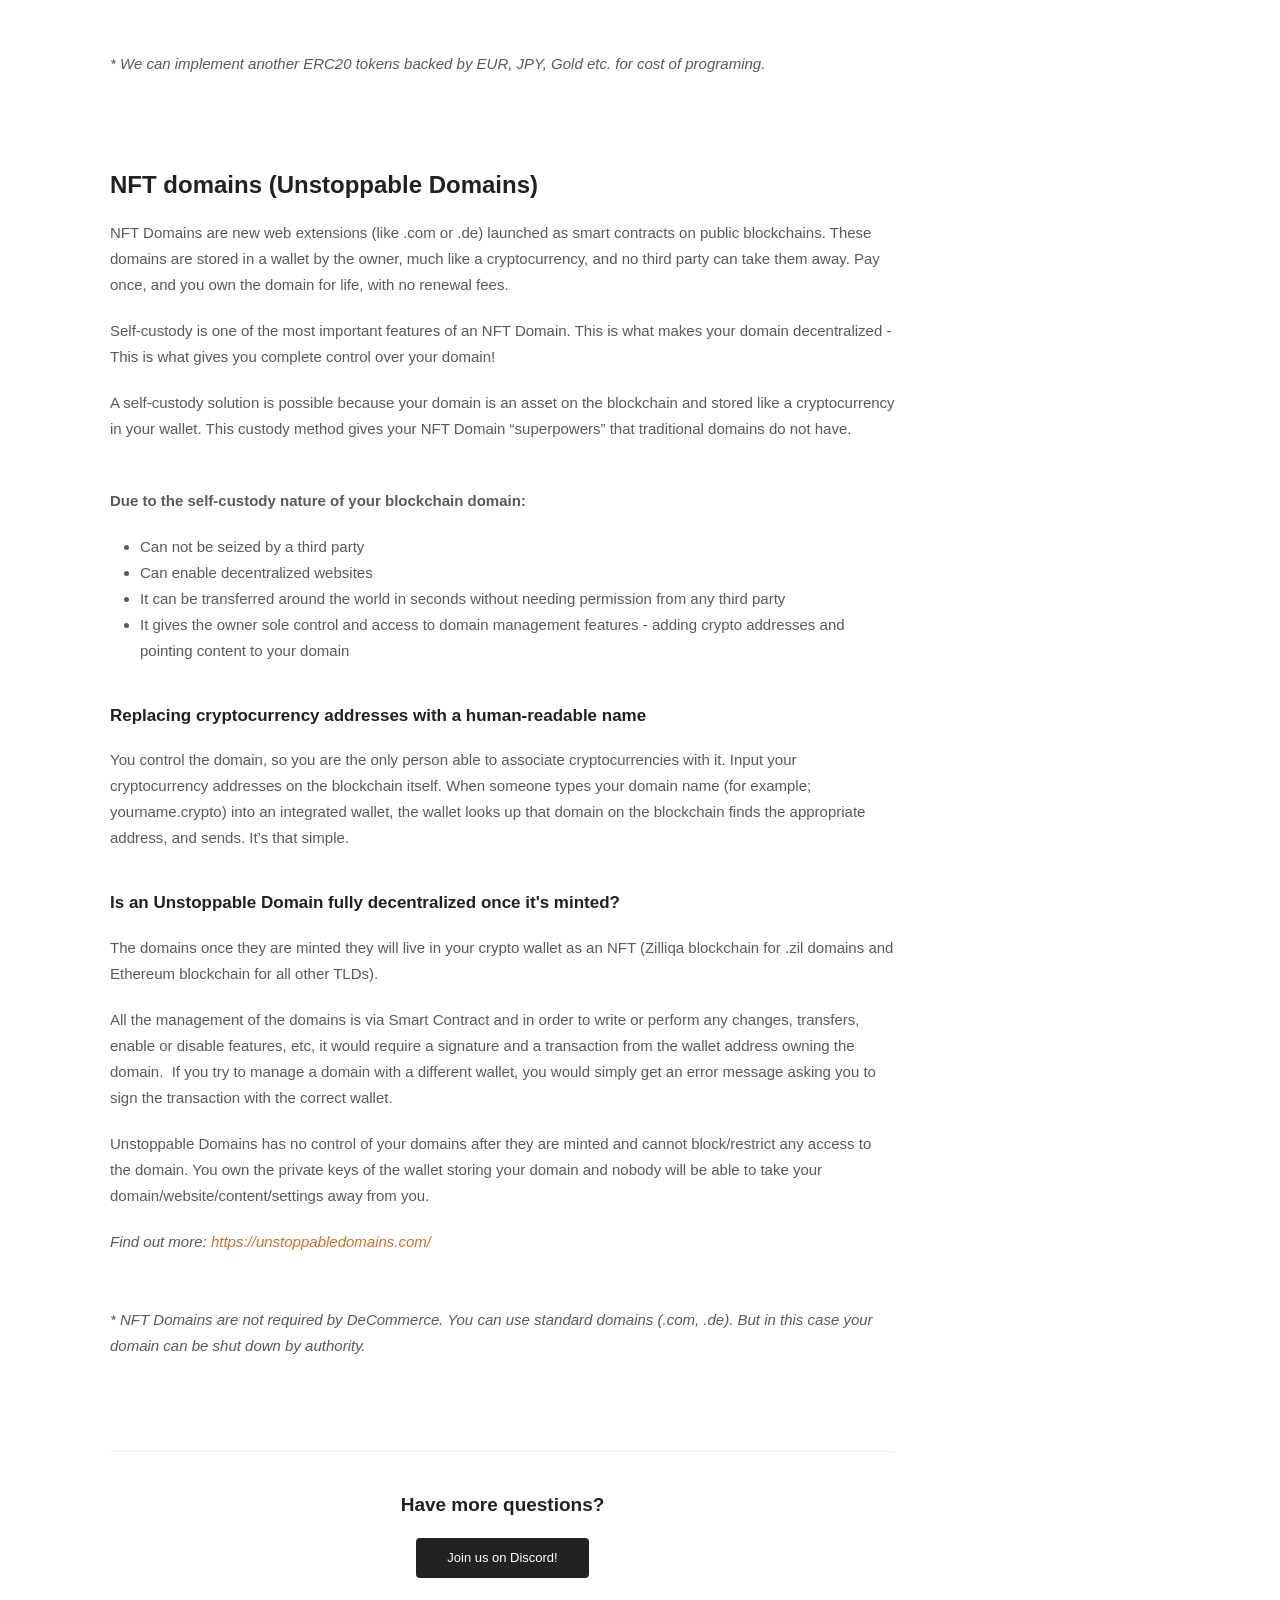
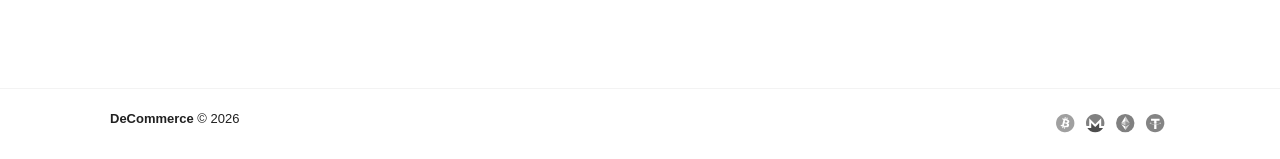
<file: boomtribe.blockchain/help.html>
<!DOCTYPE html>
<html lang="en-gb" dir="ltr">

    <head>
        <meta charset="utf-8">
        <title>DeCommerce: Help</title>
        <meta name="Description" content="Decentralized Ecommerce Platform for Web 3.0">
        <meta name="viewport" content="width=device-width, initial-scale=1">
        <link rel="icon" type="image/svg+xml" href="images/favicon/favicon.svg">
        <link rel="alternate icon" href="images/favicon/favicon.ico">
        <link rel="stylesheet" href="html/css/main.css" />
        <link rel="stylesheet" href="css/hint.min.css" />
        <script src="html/js/uikit.js"></script>
        <script src="html/js/uikit-icons.js"></script>
        <script src="html/js/jquery.js"></script>
        <script src="html/js/main.js"></script>
    </head>

    <body>

        <nav class="uk-navbar-container uk-margin uk-navbar-transparent uk-background-primary uk-light uk-margin-remove-bottom">
            <div class="uk-container">
                <div uk-navbar>
                    <div class="uk-navbar-left">
                        <a href="index.html"><span class="uk-icon" uk-icon="icon: arrow-left; ratio: 2"></span></a>
                    </div>
                    <div class="uk-navbar-right">
                        <a class="uk-navbar-item uk-logo uk-text-uppercase" href="index.html"><img class="logo" src="html/images/logo_white.svg" alt="DeCommerce" width="140"></a>
                    </div>
                </div>
            </div>
        </nav>

        <div class="uk-section uk-section-small uk-padding-remove-bottom section-content">
            <div class="uk-container uk-position-relative">
                <div uk-grid>
                    <div class="uk-width-3-4@m">
                        <article class="uk-article">
                            <header>
                                <h1 class="uk-article-title uk-margin-bottom">How can we help you today?</h1>
                            </header>
                            <div class="entry-content uk-margin-medium-top">

                                <!-- Content Start -->  
                                <br>
                                <h2 id="decentralized">Decentralized ecommerce platform for web3</h2>
                                <h3>Allows people to transact business without middlemen. No Middleman, no Bank, no Big Tech, no Government.</h3>
                                <p>DeCommerce is a software (like WooCommerce, PrestaShop etc.) allows you to run fully autonomous ecommerce store. It leverages the blockchain technologies to let users connect, transact, and own all their interactions without relying on a centralized infrastructure in multiple areas:</p>
                                <ul>
                                    <li>Hosted on IPFS</li>
                                    <li>Crypto payments</li>
                                    <li>NFT Domains</li>
                                </ul>
                                <p>DeCommerce has no backend like standard CMS systems. The settings are made in the configuration file. Here you can set for example your bitcoin address to receive payments, menu links etc. You can add products by editing the JSON file.</p>
                                <p>After everything is set, you can upload your website on the IPFS network, and it will work always and forever. To upload your website on the IPFS network you can use a pinning service like <a target="_blank" href="https://www.pinata.cloud/">https://www.pinata.cloud/</a>, or you can run your own IPFS node like <a target="_blank" href="https://docs.ipfs.io/install/ipfs-desktop/">IPFS Desktop</a>.</p>
                                <i>You don't need maintain a server, or database and things around due to it's maintenance-free nature.</i>
                                <p>The main difference with other CMS is that, when you need to make a change, you have to upload the website once again (due to it's static character), and you get a new CID because you now have different content. This process takes less than 5 minutes. After the upload you have to redirect your NFT domain to this new CID, or you can use IPNS, or DNSLink. With it, you can create a single, stable address that points to the CID for the latest version of your website.</p>
                                <br>
                                <b>Advantages</b>
                                <ul>
                                    <li>Can't be shutdown (written in Blockchain)</li>
                                    <li>Can't be hacked (works similar to a static website)</li>
                                    <li>No DDoS attacks (works similar to BitTorrent)</li>
                                    <li>100% Availability guarantee (duplicates around the World)</li>
                                    <li>No server needed (just upload files on the IPFS)</li>
                                    <li>No database needed (everything runs inside the browser)</li>
                                    <li>No permissions, no third party included (Only you and your customers)</li>
                                    <li>100% Autonomous ecommerce (Once set, it runs always and forever)</li>
                                    <li>Crypto payments (No bank needed)</li>
                                    <li>Privacy coin (Monero) to maintain privacy and anonymity in tranzactions</li>
                                    <li>Stable coin (Tether) to maintain stable prices pegged to USD</li>
                                </ul>
                                <br>
                                <b>Operating costs</b>
                                <ul>
                                    <li>FREE, if you can set and run your own IPFS node like <a target="_blank" href="https://docs.ipfs.io/install/ipfs-desktop/">IPFS Desktop</a></li>
                                    <li>Typically, it will cost up to $1/month for IPFS Pinning service like <a href="https://filebase.com/" target="_blank">filebase.com</a>*</li>
                                </ul>
                                <i>* Even for a heavy usage 1 million customers per month.</i>
                                <br>
                                <br>


                                <h2 id="censorship">Censorship resistant ecommerce</h2>
                                <p>Censorship resistance is essential in many nations where governments enforce rigid laws and restrictions. As long as these restrictions control what businesses can sell or for what individuals can spend their funds, true freedom is unattainable. Therefore, censorship resistance is ideal for anyone who can't freely do business or perform transactions without government or third-party influence.</p>
                                <br>
                                <br>
                                <br>


                                <h2 id="ipfs">Hosted on IPFS (Distributed web)</h2>
                                <p>The IPFS is a protocol and peer-to-peer network for storing and sharing data in a distributed file system. IPFS allows users to host and receive data in a manner similar to BitTorrent. As opposed to a centrally located server, IPFS is built around a decentralized system of user-operators who hold a portion of the overall data, creating a resilient system of file storage and sharing. Any user in the network can serve a file by its content address, and other peers in the network can find and request that content from any node who has it using a distributed hash table.</p>
                                <h4>Today's web is inefficient and expensive</h4>
                                <p>HTTP downloads files from one server at a time — but peer-to-peer IPFS retrieves pieces from multiple nodes at once, enabling substantial bandwidth savings. With up to 60% savings for video, IPFS makes it possible to efficiently distribute high volumes of data without duplication.</p>
                                <h4>Today's web can't preserve humanity's history</h4>
                                <p>The average lifespan of a web page is 100 days before it's gone forever. The medium of our era shouldn't be this fragile. IPFS makes it simple to set up resilient networks for mirroring data, and thanks to content addressing, files stored using IPFS are automatically versioned.</p>
                                <h4>Today's web is centralized, limiting opportunity</h4>
                                <p>The Internet has turbocharged innovation by being one of the great equalizers in human history — but increasing consolidation of control threatens that progress. IPFS stays true to the original vision of an open, flat web by delivering technology to make that vision a reality.</p>
                                <h4>Today's web is addicted to the backbone</h4>
                                <p>IPFS powers the creation of diversely resilient networks that enable persistent availability — with or without internet backbone connectivity. This means better connectivity for the developing world, during natural disasters, or just when you're on flaky coffee shop wi-fi.</p>
                                <h3>How IPFS works</h3>
                                <p>When you add a file to IPFS, your file is split into smaller chunks, cryptographically hashed, and given a unique fingerprint called a content identifier (CID). This CID acts as a permanent record of your file as it exists at that point in time.</p>
                                <p>When other nodes look up your file, they ask their peer nodes who's storing the content referenced by the file's CID. When they view or download your file, they cache a copy — and become another provider of your content until their cache is cleared.</p>
                                <p>A node can pin content in order to keep (and provide) it forever, or discard content it hasn't used in a while to save space. This means each node in the network stores only content it is interested in, plus some indexing information that helps figure out which node is storing what.</p>
                                <p>If you add a new version of your file to IPFS, its cryptographic hash is different, and so it gets a new CID. This means files stored on IPFS are resistant to tampering and censorship — any changes to a file don't overwrite the original, and common chunks across files can be reused in order to minimize storage costs.</p>
                                <p>However, this doesn't mean you need to remember a long string of CIDs — IPFS can find the latest version of your file using the IPNS decentralized naming system, and DNSLink can be used to map CIDs to human-readable DNS names.</p>
                                <br>
                                <i>Find out more: <a target="_blank" href="https://ipfs.io/">https://ipfs.io/</a></i>
                                <br><br><br>
                                <i>* IPFS is not required by DeCommerce. You can use a standard hosting provider (Amazon AWS, Microsoft Azure etc.). But in this case DeCommerce is not running decentralized and can be shut down by authority.</i>
                                <br><br>
                                <i>** The total cost of hosting DeCommerce on Amazon AWS will vary depending on your usage. Typically, it will cost $1-3/month.</i>
                                <br><br>
                                <i>*** The total cost of hosting DeCommerce on IPFS with a Pinata Pinning Service will vary depending on your usage. Typically, it will cost up to $1/month.</i>
                                <br><br><br>


                                <h2 id="payments">Crypto payments</h2>
                                <h3>Payments for goods, services straight to your wallet</h3>
                                <p>You can accept payments from your customers in less than 5 minutes - no middleman included:</p>
                                <ul>
                                    <li>Open a cryptocurrency wallet address</li>
                                    <li>Enter the wallet address in the decomerce's config file</li>
                                </ul>
                                <h3>You can accept following crypto currenciecs</h3>
                                <h4>Monero (XMR)</h4>
                                <p>Secure, private, untraceable money. Monero is a decentralized cryptocurrency. It uses a public distributed ledger with privacy-enhancing technologies that obfuscate transactions to achieve anonymity and fungibility. Observers cannot decipher addresses trading monero, transaction amounts, address balances, or transaction histories.</p>
                                <i>Find out more: <a target="_blank" href="https://getmonero.org/">https://getmonero.org/</a></i>
                                <br>
                                <h4>Bitcoin (BTC)</h4>
                                <p>Open source P2P money. Bitcoin uses peer-to-peer technology to operate with no central authority or banks; managing transactions and the issuing of bitcoins is carried out collectively by the network. Bitcoin is open-source; its design is public, nobody owns or controls Bitcoin and everyone can take part. Through many of its unique properties, Bitcoin allows exciting uses that could not be covered by any previous payment system.</p>
                                <i>Find out more: <a target="_blank" href="https://bitcoin.org/">https://bitcoin.org/</a></i>
                                <br>
                                <h4>Ethereum (ETH)</h4>
                                <p>Ethereum is open access to digital money and data-friendly services for everyone – no matter your background or location. It's a community-built technology behind the cryptocurrency ether (ETH) and thousands of applications you can use today.</p>
                                <i>Find out more: <a target="_blank" href="https://ethereum.org/">https://ethereum.org/</a></i>
                                <br>
                                <h4>Tether (USDT)</h4>
                                <p>Stable coin launched in 2014, Tether tokens (USD₮) pioneered the stablecoin model and are the most widely traded. All Tether tokens  are pegged at 1-to-1 with a matching fiat currency and are backed 100% by Tether’s reserves.</p>
                                <i>Find out more: <a target="_blank" href="https://tether.to/">https://tether.to/</a></i>
                                <br><br><br>
                                <i>* We can implement another ERC20 tokens backed by EUR, JPY, Gold etc. for cost of programing.</i>
                                <br><br><br>


                                <h2 id="nftdomains">NFT domains (Unstoppable Domains)</h2>
                                <p>NFT Domains are new web extensions (like .com or .de) launched as smart contracts on public blockchains. These domains are stored in a wallet by the owner, much like a cryptocurrency, and no third party can take them away. Pay once, and you own the domain for life, with no renewal fees.</p>
                                <p>Self-custody is one of the most important features of an NFT Domain. This is what makes your domain decentralized - This is what gives you complete control over your domain!</p>
                                <p>A self-custody solution is possible because your domain is an asset on the blockchain and stored like a cryptocurrency in your wallet. This custody method gives your NFT Domain “superpowers” that traditional domains do not have.</p>
                                <br>
                                <b>Due to the self-custody nature of your blockchain domain:</b>
                                <ul>
                                    <li>Can not be seized by a third party</li>
                                    <li>Can enable decentralized websites</li>
                                    <li>It can be transferred around the world in seconds without needing permission from any third party</li>
                                    <li>It gives the owner sole control and access to domain management features - adding crypto addresses and pointing content to your domain</li>
                                </ul>
                                <h4>Replacing cryptocurrency addresses with a human-readable name</h4>
                                <p>You control the domain, so you are the only person able to associate cryptocurrencies with it. Input your cryptocurrency addresses on the blockchain itself. When someone types your domain name (for example; yourname.crypto) into an integrated wallet, the wallet looks up that domain on the blockchain finds the appropriate address, and sends. It’s that simple.</p>
                                <h4>Is an Unstoppable Domain fully decentralized once it's minted?</h4>
                                <p>The domains once they are minted they will live in your crypto wallet as an NFT (Zilliqa blockchain for .zil domains and Ethereum blockchain for all other TLDs).</p>
                                <p>All the management of the domains is via Smart Contract and in order to write or perform any changes, transfers, enable or disable features, etc, it would require a signature and a transaction from the wallet address owning the domain.  If you try to manage a domain with a different wallet, you would simply get an error message asking you to sign the transaction with the correct wallet.</p>
                                <p>Unstoppable Domains has no control of your domains after they are minted and cannot block/restrict any access to the domain. You own the private keys of the wallet storing your domain and nobody will be able to take your domain/website/content/settings away from you.</p>

                                <i>Find out more: <a target="_blank" href="https://unstoppabledomains.com/">https://unstoppabledomains.com/</a></i>

                                <br><br><br>
                                <i>* NFT Domains are not required by DeCommerce. You can use standard domains (.com, .de). But in this case your domain can be shut down by authority.</i>
                                <br><br><br>
                                <!-- Content End -->

                            </div>
                            <div class="uk-text-center uk-margin-medium-top uk-padding uk-padding-remove-horizontal border-top">
                                <h3>Have more questions?</h3>
                                <a href="https://discord.com/invite/uFKHXYwJUK" target="_blank"><button class="uk-button uk-button-secondary">Join us on Discord!</button></a>
                            </div>

                        </article>
                    </div>
                    <div class="uk-width-1-4@m">
                        <div uk-sticky="offset: 100" class="scrollspy uk-sticky uk-active uk-card uk-card-small uk-card-body uk-padding-remove-top uk-visible@m">

                            <!-- Sidebar Start -->
                            <h3 class="uk-card-title">Knowledge base</h3>
                            <ul class="uk-nav uk-nav-default" uk-scrollspy-nav="closest: li; scroll: true; offset: 30">
                                <li><a href="#decentralized">Decentralized ecommerce</a></li>
                                <li><a href="#censorship">Censorship resistant</a></li>
                                <li><a href="#ipfs">Hosted on IPFS</a></li>
                                <li><a href="#payments">Crypto payments</a></li>
                                <li><a href="#nftdomains">NFT domains</a></li>
                            </ul>
                            <!-- Sidebar End -->

                        </div>
                    </div>
                </div>
            </div>
        </div>

        <footer id="footer" class="uk-section uk-margin-large-top uk-section-xsmall border-top">
            <div class="uk-container">
                <div class="uk-child-width-1-2@m uk-text-center" uk-grid>
                    <div class="uk-text-right@m">
                        <img class="we-accept" src="html/images/we-accept.svg" width="120" alt="We Accept">
                    </div>
                    <div class="uk-flex-first@m uk-text-left@m">
                        <p class="uk-text-small" style="color: #212121"><strong>DeCommerce</strong> © <span id="year"></span></p>
                    </div>
                </div>
            </div>
        </footer>

        <script>
            const d = new Date();
            let year = d.getFullYear();
            document.getElementById("year").innerHTML = year;
        </script>

    </body>

</html>
</file>
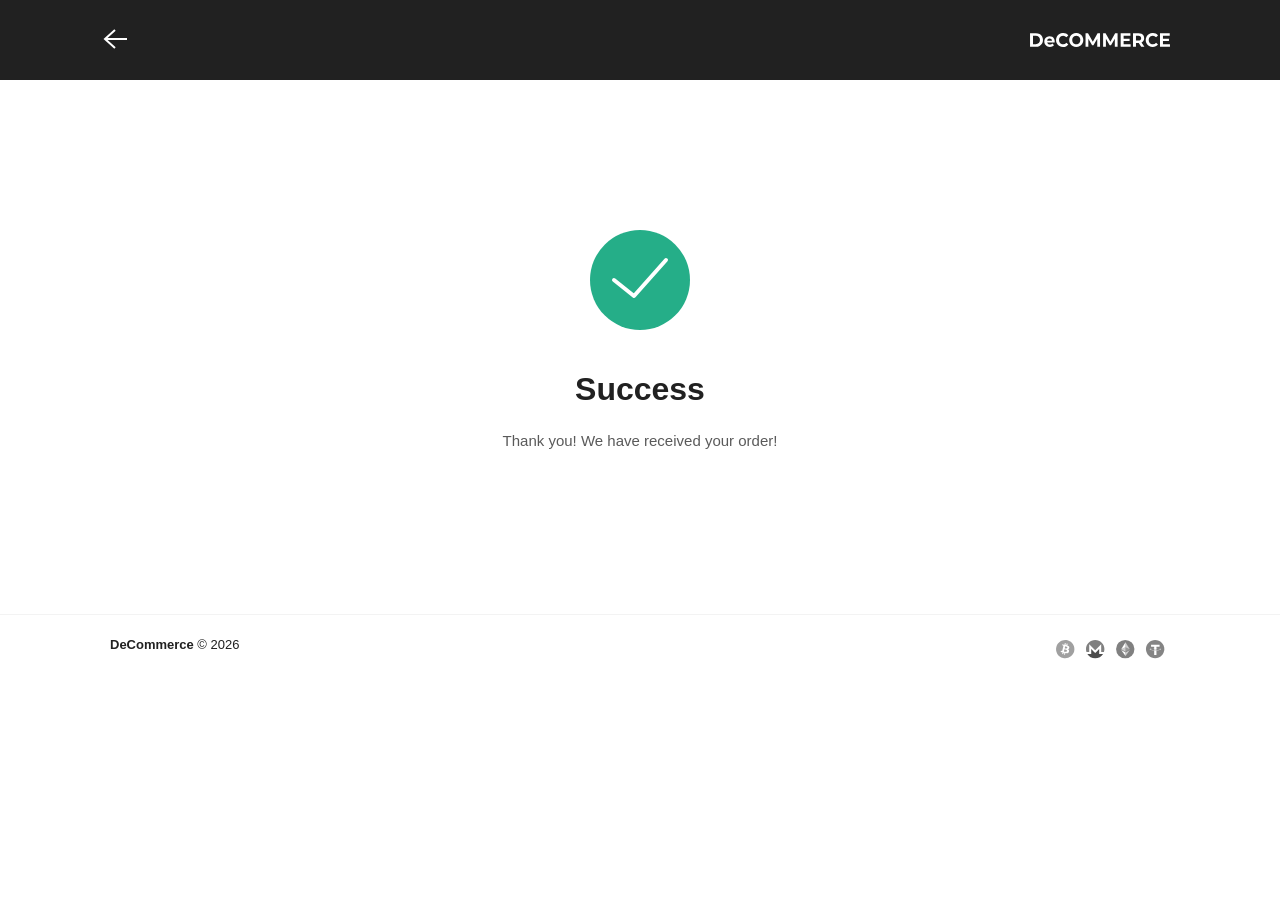
<file: boomtribe.blockchain/success.html>
<!DOCTYPE html>
<html lang="en-gb" dir="ltr">

    <head>
        <meta charset="utf-8">
        <title>DeCommerce: Success page</title>
        <meta name="Description" content="Decentralized Ecommerce Platform for Web 3.0">
        <meta name="viewport" content="width=device-width, initial-scale=1">
        <link rel="icon" type="image/svg+xml" href="images/favicon/favicon.svg">
        <link rel="alternate icon" href="images/favicon/favicon.ico">
        <link rel="stylesheet" href="html/css/main.css" />
        <link rel="stylesheet" href="css/hint.min.css" />
        <script src="html/js/uikit.js"></script>
        <script src="html/js/uikit-icons.js"></script>
        <script src="html/js/jquery.js"></script>
        <script src="html/js/main.js"></script>
        <script src="js/localforage.min.js"></script>
        <script>

            // Clear localForage
            localforage.clear();

        </script>
    </head>

    <body>

        <nav class="uk-navbar-container uk-margin uk-navbar-transparent uk-background-primary uk-light uk-margin-remove-bottom">
            <div class="uk-container">
                <div uk-navbar>
                    <div class="uk-navbar-left">
                        <a href="index.html"><span class="uk-icon" uk-icon="icon: arrow-left; ratio: 2"></span></a>
                    </div>
                    <div class="uk-navbar-right">
                        <a class="uk-navbar-item uk-logo uk-text-uppercase" href="index.html"><img class="logo" src="html/images/logo_white.svg" alt="DeCommerce" width="140"></a>
                    </div>
                </div>
            </div>
        </nav>

        <div class="uk-section uk-section-small uk-padding-remove-bottom section-content">
            <div class="uk-container uk-position-relative">
                <div uk-grid>
                    <div class="uk-width-4-4@m">
                        <article class="uk-article uk-text-center uk-margin-large-top uk-margin-large-bottom">
                            <header>
                            </header>
                            <div class="entry-content uk-margin-medium-top">
                                <img class="success" src="html/images/success.svg" width="100" alt="success">
                                <h1 class="uk-article-title uk-margin-bottom">Success</h1>
                                <p>Thank you! We have received your order!</p>
                            </div>

                        </article>
                    </div>
                </div>
            </div>
        </div>

        <footer id="footer" class="uk-section uk-margin-large-top uk-section-xsmall border-top">
            <div class="uk-container">
                <div class="uk-child-width-1-2@m uk-text-center" uk-grid>
                    <div class="uk-text-right@m">
                        <img class="we-accept" src="html/images/we-accept.svg" width="120" alt="We Accept">
                    </div>
                    <div class="uk-flex-first@m uk-text-left@m">
                        <p class="uk-text-small" style="color: #212121"><strong>DeCommerce</strong> © <span id="year"></span></p>
                    </div>
                </div>
            </div>
        </footer>

        <script>
            const d = new Date();
            let year = d.getFullYear();
            document.getElementById("year").innerHTML = year;
        </script>

    </body>
</html>
</file>
<file: boomtribe.blockchain/css/025c8e6d1421bf932973.css>
﻿.rc-collapse-motion{transition:height .3s,opacity .3s}.rc-collapse-content-hidden{display:none}.rc-collapse{background-color:#f7f7f7;border-radius:3px;border:1px solid #d9d9d9}.rc-collapse>.rc-collapse-item{border-top:1px solid #d9d9d9}.rc-collapse>.rc-collapse-item:first-child{border-top:none}.rc-collapse>.rc-collapse-item>.rc-collapse-header{line-height:22px;padding:10px 16px;color:#666}.rc-collapse>.rc-collapse-item>.rc-collapse-header .arrow{display:inline-block;content:"\20";width:0;height:0;font-size:0;line-height:0;border-top:3px solid transparent;border-bottom:3px solid transparent;border-left:4px solid #666;vertical-align:middle;margin-right:8px}.rc-collapse>.rc-collapse-item>.rc-collapse-header .rc-collapse-extra{margin:0 16px 0 auto}.rc-collapse>.rc-collapse-item .rc-collapse-header-collapsible-only{cursor:default}.rc-collapse>.rc-collapse-item .rc-collapse-header-collapsible-only .rc-collapse-header-text{cursor:pointer}.rc-collapse>.rc-collapse-item-disabled>.rc-collapse-header{cursor:not-allowed;color:#999;background-color:#f3f3f3}.rc-collapse-content{overflow:hidden;color:#666;padding:0 16px;background-color:#fff}.rc-collapse-content>.rc-collapse-content-box{margin-top:16px;margin-bottom:16px}.rc-collapse-item:last-child>.rc-collapse-content{border-radius:0 0 3px 3px}.rc-collapse>.rc-collapse-item-active>.rc-collapse-header .arrow{position:relative;top:2px;border-left:3px solid transparent;border-right:3px solid transparent;border-top:4px solid #666;margin-right:6px}

/*!
 * OverlayScrollbars
 * https://github.com/KingSora/OverlayScrollbars
 *
 * Version: 1.13.0
 *
 * Copyright KingSora | Rene Haas.
 * https://github.com/KingSora
 *
 * Released under the MIT license.
 * Date: 02.08.2020
 */html.os-html,html.os-html>.os-host{display:block;overflow:hidden;box-sizing:border-box;height:100%!important;width:100%!important;min-width:100%!important;min-height:100%!important;margin:0!important;position:absolute!important}html.os-html>.os-host>.os-padding{position:absolute}body.os-dragging,body.os-dragging *{cursor:default}.os-host,.os-host-textarea{position:relative;overflow:visible!important;flex-direction:column;flex-wrap:nowrap;justify-content:flex-start;align-content:flex-start;-webkit-box-align:start;-ms-flex-align:start;-ms-grid-row-align:flex-start;align-items:flex-start}.os-host-flexbox{overflow:hidden!important;display:flex}.os-host-flexbox>.os-size-auto-observer{height:inherit!important}.os-host-flexbox>.os-content-glue{flex-grow:1;flex-shrink:0}.os-host-flexbox>.os-content-glue,.os-host-flexbox>.os-size-auto-observer{min-height:0;min-width:0;flex-grow:0;flex-shrink:1;flex-basis:auto}#os-dummy-scrollbar-size{position:fixed;opacity:0;-ms-filter:"progid:DXImageTransform.Microsoft.Alpha(Opacity=0)";visibility:hidden;overflow:scroll;height:500px;width:500px}#os-dummy-scrollbar-size>div{width:200%;height:200%;margin:10px 0}#os-dummy-scrollbar-size:after,#os-dummy-scrollbar-size:before,.os-content:after,.os-content:before{content:"";display:table;width:.01px;height:.01px;line-height:0;font-size:0;flex-grow:0;flex-shrink:0;visibility:hidden}#os-dummy-scrollbar-size,.os-viewport{-ms-overflow-style:scrollbar!important}.os-viewport-native-scrollbars-invisible#os-dummy-scrollbar-size,.os-viewport-native-scrollbars-invisible.os-viewport{scrollbar-width:none!important}.os-viewport-native-scrollbars-invisible#os-dummy-scrollbar-size::-webkit-scrollbar,.os-viewport-native-scrollbars-invisible#os-dummy-scrollbar-size::-webkit-scrollbar-corner,.os-viewport-native-scrollbars-invisible.os-viewport::-webkit-scrollbar,.os-viewport-native-scrollbars-invisible.os-viewport::-webkit-scrollbar-corner{display:none!important;width:0!important;height:0!important;visibility:hidden!important;background:transparent!important}.os-content-glue{box-sizing:inherit;max-height:100%;max-width:100%;width:100%;pointer-events:none}.os-padding{box-sizing:inherit;direction:inherit;position:absolute;overflow:visible;padding:0;margin:0;left:0;top:0;bottom:0;right:0;width:auto!important;height:auto!important;z-index:0}.os-host-overflow>.os-padding,.os-viewport{overflow:hidden}.os-viewport{direction:inherit!important;box-sizing:inherit!important;resize:none!important;outline:none!important;position:absolute;top:0;left:0;bottom:0;right:0;padding:0;margin:0;-webkit-overflow-scrolling:touch}.os-content-arrange{position:absolute;z-index:-1;min-height:1px;min-width:1px;pointer-events:none}.os-content{direction:inherit;box-sizing:border-box!important;position:relative;display:block;height:100%;width:100%;visibility:visible}.os-content>.os-textarea{box-sizing:border-box!important;direction:inherit!important;background:transparent!important;outline:0 none transparent!important;overflow:hidden!important;position:absolute!important;display:block!important;top:0!important;left:0!important;margin:0!important;border-radius:0!important;float:none!important;filter:none!important;border:none!important;resize:none!important;transform:none!important;max-width:none!important;max-height:none!important;box-shadow:none!important;perspective:none!important;opacity:1!important;z-index:1!important;clip:auto!important;vertical-align:baseline!important;padding:0}.os-host-rtl>.os-padding>.os-viewport>.os-content>.os-textarea{right:0!important}.os-content>.os-textarea-cover{z-index:-1;pointer-events:none}.os-content>.os-textarea[wrap=off]{white-space:pre!important;margin:0!important}.os-text-inherit{font-family:inherit;font-size:inherit;font-weight:inherit;font-style:inherit;font-variant:inherit;text-transform:inherit;text-decoration:inherit;text-indent:inherit;text-align:inherit;text-shadow:inherit;text-overflow:inherit;letter-spacing:inherit;word-spacing:inherit;line-height:inherit;unicode-bidi:inherit;direction:inherit;color:inherit;cursor:text}.os-resize-observer,.os-resize-observer-host{box-sizing:inherit;display:block;visibility:hidden;position:absolute;top:0;left:0;height:100%;width:100%;overflow:hidden;pointer-events:none;z-index:-1}.os-resize-observer-host{padding:inherit;border:inherit;border-color:transparent;border-style:solid;box-sizing:border-box}.os-resize-observer-host.observed{display:flex;flex-direction:column;justify-content:flex-start;align-items:flex-start}.os-resize-observer-host.observed>.os-resize-observer,.os-resize-observer-host>.os-resize-observer{height:200%;width:200%;padding:inherit;border:inherit;margin:0;display:block;box-sizing:content-box}.os-resize-observer-host.observed>.os-resize-observer,.os-resize-observer-host.observed>.os-resize-observer:before{display:flex;position:relative;flex-grow:1;flex-shrink:0;flex-basis:auto;box-sizing:border-box}.os-resize-observer-host.observed>.os-resize-observer:before{content:"";box-sizing:content-box;padding:inherit;border:inherit;margin:0}.os-size-auto-observer{box-sizing:inherit!important;height:100%;width:inherit;max-width:1px;position:relative;float:left;max-height:1px;overflow:hidden;z-index:-1;padding:0;margin:0;pointer-events:none;flex-grow:inherit;flex-shrink:0;flex-basis:0}.os-size-auto-observer>.os-resize-observer{width:1000%;height:1000%;min-height:1px;min-width:1px}.os-resize-observer-item{position:absolute;top:0;right:0;bottom:0;left:0;overflow:hidden;z-index:-1;opacity:0;direction:ltr!important;flex:none!important}.os-resize-observer-item-final{position:absolute;left:0;top:0;transition:none!important;flex:none!important}.os-resize-observer{-webkit-animation-duration:1ms;animation-duration:1ms;-webkit-animation-name:os-resize-observer-dummy-animation;animation-name:os-resize-observer-dummy-animation}object.os-resize-observer{box-sizing:border-box!important}@-webkit-keyframes os-resize-observer-dummy-animation{0%{z-index:0}to{z-index:-1}}@keyframes os-resize-observer-dummy-animation{0%{z-index:0}to{z-index:-1}}.os-host-transition>.os-scrollbar,.os-host-transition>.os-scrollbar-corner{transition:opacity .3s,visibility .3s,top .3s,right .3s,bottom .3s,left .3s}html.os-html>.os-host>.os-scrollbar{position:absolute;z-index:999999}.os-scrollbar,.os-scrollbar-corner{position:absolute;opacity:1;-ms-filter:"progid:DXImageTransform.Microsoft.Alpha(Opacity=100)";z-index:1}.os-scrollbar-corner{bottom:0;right:0}.os-scrollbar{pointer-events:none}.os-scrollbar-track{position:relative;padding:0!important;border:none!important}.os-scrollbar-handle,.os-scrollbar-track{pointer-events:auto;height:100%;width:100%}.os-scrollbar-handle{position:absolute}.os-scrollbar-handle-off,.os-scrollbar-track-off{pointer-events:none}.os-scrollbar.os-scrollbar-unusable,.os-scrollbar.os-scrollbar-unusable *{pointer-events:none!important}.os-scrollbar.os-scrollbar-unusable .os-scrollbar-handle{opacity:0!important}.os-scrollbar-horizontal{bottom:0;left:0}.os-scrollbar-vertical{top:0;right:0}.os-host-rtl>.os-scrollbar-horizontal{right:0}.os-host-rtl>.os-scrollbar-corner,.os-host-rtl>.os-scrollbar-vertical{right:auto;left:0}.os-host-resize-disabled.os-host-scrollbar-horizontal-hidden>.os-scrollbar-corner,.os-host-resize-disabled.os-host-scrollbar-vertical-hidden>.os-scrollbar-corner,.os-host-scrollbar-horizontal-hidden>.os-scrollbar-horizontal,.os-host-scrollbar-vertical-hidden>.os-scrollbar-vertical,.os-padding+.os-scrollbar-corner,.os-scrollbar-auto-hidden,.os-scrollbar-horizontal+.os-scrollbar-vertical.os-scrollbar-auto-hidden+.os-scrollbar-corner,.os-scrollbar-horizontal.os-scrollbar-auto-hidden+.os-scrollbar-vertical+.os-scrollbar-corner,.os-scrollbar-horizontal.os-scrollbar-auto-hidden+.os-scrollbar-vertical.os-scrollbar-auto-hidden+.os-scrollbar-corner{opacity:0;visibility:hidden;pointer-events:none}.os-scrollbar-corner-resize-both{cursor:nwse-resize}.os-host-rtl>.os-scrollbar-corner-resize-both{cursor:nesw-resize}.os-scrollbar-corner-resize-horizontal{cursor:ew-resize}.os-scrollbar-corner-resize-vertical{cursor:ns-resize}.os-dragging .os-scrollbar-corner.os-scrollbar-corner-resize{cursor:default}.os-host-resize-disabled.os-host-scrollbar-horizontal-hidden>.os-scrollbar-vertical{top:0;bottom:0}.os-host-resize-disabled.os-host-scrollbar-vertical-hidden>.os-scrollbar-horizontal,.os-host-rtl.os-host-resize-disabled.os-host-scrollbar-vertical-hidden>.os-scrollbar-horizontal{right:0;left:0}.os-scrollbar-corner.os-scrollbar-corner-resize,.os-scrollbar:hover{opacity:1!important;visibility:visible!important}.os-scrollbar-corner.os-scrollbar-corner-resize{background-image:url([data-uri]);background-repeat:no-repeat;background-position:100% 100%;pointer-events:auto!important}.os-host-rtl>.os-scrollbar-corner.os-scrollbar-corner-resize{transform:scaleX(-1)}.os-host-overflow{overflow:hidden!important}.os-theme-none>.os-scrollbar-corner,.os-theme-none>.os-scrollbar-horizontal,.os-theme-none>.os-scrollbar-vertical{display:none!important}.os-theme-none>.os-scrollbar-corner-resize{display:block!important;min-width:10px;min-height:10px}.os-theme-dark>.os-scrollbar-horizontal,.os-theme-light>.os-scrollbar-horizontal{right:10px;height:10px}.os-theme-dark>.os-scrollbar-vertical,.os-theme-light>.os-scrollbar-vertical{bottom:10px;width:10px}.os-theme-dark.os-host-rtl>.os-scrollbar-horizontal,.os-theme-light.os-host-rtl>.os-scrollbar-horizontal{left:10px;right:0}.os-theme-dark>.os-scrollbar-corner,.os-theme-light>.os-scrollbar-corner{height:10px;width:10px;background-color:transparent}.os-theme-dark>.os-scrollbar,.os-theme-light>.os-scrollbar{padding:2px;box-sizing:border-box;background:transparent}.os-theme-dark>.os-scrollbar.os-scrollbar-unusable,.os-theme-dark>.os-scrollbar>.os-scrollbar-track,.os-theme-light>.os-scrollbar.os-scrollbar-unusable,.os-theme-light>.os-scrollbar>.os-scrollbar-track{background:transparent}.os-theme-dark>.os-scrollbar-horizontal>.os-scrollbar-track>.os-scrollbar-handle,.os-theme-light>.os-scrollbar-horizontal>.os-scrollbar-track>.os-scrollbar-handle{min-width:30px}.os-theme-dark>.os-scrollbar-vertical>.os-scrollbar-track>.os-scrollbar-handle,.os-theme-light>.os-scrollbar-vertical>.os-scrollbar-track>.os-scrollbar-handle{min-height:30px}.os-theme-dark.os-host-transition>.os-scrollbar>.os-scrollbar-track>.os-scrollbar-handle,.os-theme-light.os-host-transition>.os-scrollbar>.os-scrollbar-track>.os-scrollbar-handle{transition:background-color .3s}.os-theme-dark>.os-scrollbar>.os-scrollbar-track,.os-theme-dark>.os-scrollbar>.os-scrollbar-track>.os-scrollbar-handle,.os-theme-light>.os-scrollbar>.os-scrollbar-track,.os-theme-light>.os-scrollbar>.os-scrollbar-track>.os-scrollbar-handle{border-radius:10px}.os-theme-dark>.os-scrollbar>.os-scrollbar-track>.os-scrollbar-handle{background:rgba(0,0,0,.4)}.os-theme-light>.os-scrollbar>.os-scrollbar-track>.os-scrollbar-handle{background:hsla(0,0%,100%,.4)}.os-theme-dark>.os-scrollbar:hover>.os-scrollbar-track>.os-scrollbar-handle{background:rgba(0,0,0,.55)}.os-theme-light>.os-scrollbar:hover>.os-scrollbar-track>.os-scrollbar-handle{background:hsla(0,0%,100%,.55)}.os-theme-dark>.os-scrollbar>.os-scrollbar-track>.os-scrollbar-handle.active{background:rgba(0,0,0,.7)}.os-theme-light>.os-scrollbar>.os-scrollbar-track>.os-scrollbar-handle.active{background:hsla(0,0%,100%,.7)}.os-theme-dark>.os-scrollbar-horizontal .os-scrollbar-handle:before,.os-theme-dark>.os-scrollbar-vertical .os-scrollbar-handle:before,.os-theme-light>.os-scrollbar-horizontal .os-scrollbar-handle:before,.os-theme-light>.os-scrollbar-vertical .os-scrollbar-handle:before{content:"";position:absolute;left:0;right:0;top:0;bottom:0;display:block}.os-theme-dark.os-host-scrollbar-horizontal-hidden>.os-scrollbar-horizontal .os-scrollbar-handle:before,.os-theme-dark.os-host-scrollbar-vertical-hidden>.os-scrollbar-vertical .os-scrollbar-handle:before,.os-theme-light.os-host-scrollbar-horizontal-hidden>.os-scrollbar-horizontal .os-scrollbar-handle:before,.os-theme-light.os-host-scrollbar-vertical-hidden>.os-scrollbar-vertical .os-scrollbar-handle:before{display:none}.os-theme-dark>.os-scrollbar-horizontal .os-scrollbar-handle:before,.os-theme-light>.os-scrollbar-horizontal .os-scrollbar-handle:before{top:-6px;bottom:-2px}.os-theme-dark>.os-scrollbar-vertical .os-scrollbar-handle:before,.os-theme-light>.os-scrollbar-vertical .os-scrollbar-handle:before{left:-6px;right:-2px}.os-host-rtl.os-theme-dark>.os-scrollbar-vertical .os-scrollbar-handle:before,.os-host-rtl.os-theme-light>.os-scrollbar-vertical .os-scrollbar-handle:before{right:-6px;left:-2px}.os-theme-thin>.os-scrollbar-vertical{bottom:14px;width:14px;padding:6px 0}.os-theme-thin>.os-scrollbar>.os-scrollbar-track{background:transparent}.os-theme-thin>.os-scrollbar-horizontal>.os-scrollbar-track:before,.os-theme-thin>.os-scrollbar-vertical>.os-scrollbar-track:before{content:"";display:block;position:absolute;background:rgba(0,0,0,.2)}.os-theme-thin>.os-scrollbar-vertical>.os-scrollbar-track>.os-scrollbar-handle{width:100%;min-height:15px}.os-theme-thin>.os-scrollbar-vertical>.os-scrollbar-track:before,.os-theme-thin>.os-scrollbar-vertical>.os-scrollbar-track>.os-scrollbar-handle:before{top:0;bottom:0;width:2px;left:50%;margin-left:-1px}.os-theme-thin>.os-scrollbar>.os-scrollbar-track>.os-scrollbar-handle:before{content:"";display:block;position:absolute;background:#000;border-radius:10px}.os-theme-thin>.os-scrollbar-vertical>.os-scrollbar-track>.os-scrollbar-handle.active:before,.os-theme-thin>.os-scrollbar-vertical>.os-scrollbar-track>.os-scrollbar-handle:hover:before{width:4px;margin-left:-2px}.os-theme-thin.os-host-transition>.os-scrollbar-vertical>.os-scrollbar-track>.os-scrollbar-handle:before{transition:width .3s,margin-left .3s,background .2s}.rc-collapse{background-color:transparent;border-radius:0;border:0}.rc-collapse>.rc-collapse-item{margin-bottom:5px;-o-border-image:initial;border-image:initial;overflow:hidden;border-radius:6px;border:1px solid #f1f1f1}.rc-collapse>.rc-collapse-item:first-child{border-top:1px solid #f1f1f1}.rc-collapse>.rc-collapse-item>.rc-collapse-header{display:flex;align-items:center;padding:23px 25px 23px 20px;cursor:pointer;outline:0;position:relative;justify-content:space-between}@media screen and (min-width:1024px){.rc-collapse>.rc-collapse-item>.rc-collapse-header{padding:23px 30px}}.rc-collapse>.rc-collapse-item>.rc-collapse-header i{order:2;width:22px;height:22px;flex-shrink:0;display:flex;align-items:center;justify-content:center;color:#212121}.rc-collapse>.rc-collapse-item>.rc-collapse-header h3{margin-top:0;margin-bottom:0;line-height:1.5;font-size:14px;color:#212121;font-weight:600}.rc-collapse-content{padding:0}.rc-collapse-content>.rc-collapse-content-box{box-sizing:border-box;margin-top:0;margin-bottom:0;padding:0 20px 23px}@media screen and (min-width:1024px){.rc-collapse-content>.rc-collapse-content-box{padding:0 30px 23px}}.rc-collapse-content>.rc-collapse-content-box p{font-family:inherit;line-height:1.75;font-size:14px;color:#5a5a5a;font-weight:400}
/* ! tailwindcss v2.2.14 | MIT License | https://tailwindcss.com */
/*! modern-normalize v1.1.0 | MIT License | https://github.com/sindresorhus/modern-normalize */html{-moz-tab-size:4;-o-tab-size:4;tab-size:4;line-height:1.15;-webkit-text-size-adjust:100%}body{margin:0;font-family:system-ui,-apple-system,Segoe UI,Roboto,Helvetica,Arial,sans-serif,Apple Color Emoji,Segoe UI Emoji}hr{height:0;color:inherit}abbr[title]{-webkit-text-decoration:underline dotted;text-decoration:underline dotted}b,strong{font-weight:bolder}code,kbd,pre,samp{font-family:ui-monospace,SFMono-Regular,Consolas,Liberation Mono,Menlo,monospace;font-size:1em}small{font-size:80%}sub,sup{font-size:75%;line-height:0;position:relative;vertical-align:baseline}sub{bottom:-.25em}sup{top:-.5em}table{text-indent:0;border-color:inherit}button,input,optgroup,select,textarea{font-family:inherit;font-size:100%;line-height:1.15;margin:0}button,select{text-transform:none}[type=button],[type=reset],[type=submit],button{-webkit-appearance:button}::-moz-focus-inner{border-style:none;padding:0}:-moz-focusring{outline:1px dotted ButtonText}:-moz-ui-invalid{box-shadow:none}legend{padding:0}progress{vertical-align:baseline}::-webkit-inner-spin-button,::-webkit-outer-spin-button{height:auto}[type=search]{-webkit-appearance:textfield;outline-offset:-2px}::-webkit-search-decoration{-webkit-appearance:none}::-webkit-file-upload-button{-webkit-appearance:button;font:inherit}summary{display:list-item}blockquote,dd,dl,figure,h1,h2,h3,h4,h5,h6,hr,p,pre{margin:0}button{background-color:transparent;background-image:none}fieldset,ol,ul{margin:0;padding:0}ol,ul{list-style:none}html{font-family:ui-sans-serif,system-ui,-apple-system,BlinkMacSystemFont,Segoe UI,Roboto,Helvetica Neue,Arial,Noto Sans,sans-serif,Apple Color Emoji,Segoe UI Emoji,Segoe UI Symbol,Noto Color Emoji;line-height:1.5}body{font-family:inherit;line-height:inherit}*,:after,:before{box-sizing:border-box;border:0 solid}hr{border-top-width:1px}img{border-style:solid}textarea{resize:vertical}input::-moz-placeholder,textarea::-moz-placeholder{opacity:1;color:#d5d5d5}input:-ms-input-placeholder,textarea:-ms-input-placeholder{opacity:1;color:#d5d5d5}input::placeholder,textarea::placeholder{opacity:1;color:#d5d5d5}[role=button],button{cursor:pointer}:-moz-focusring{outline:auto}table{border-collapse:collapse}h1,h2,h3,h4,h5,h6{font-size:inherit;font-weight:inherit}a{color:inherit;text-decoration:inherit}button,input,optgroup,select,textarea{padding:0;line-height:inherit;color:inherit}code,kbd,pre,samp{font-family:ui-monospace,SFMono-Regular,Menlo,Monaco,Consolas,Liberation Mono,Courier New,monospace}audio,canvas,embed,iframe,img,object,svg,video{display:block;vertical-align:middle}img,video{max-width:100%;height:auto}[hidden]{display:none}*,:after,:before{--tw-translate-x:0;--tw-translate-y:0;--tw-rotate:0;--tw-skew-x:0;--tw-skew-y:0;--tw-scale-x:1;--tw-scale-y:1;--tw-transform:translateX(var(--tw-translate-x)) translateY(var(--tw-translate-y)) rotate(var(--tw-rotate)) skewX(var(--tw-skew-x)) skewY(var(--tw-skew-y)) scaleX(var(--tw-scale-x)) scaleY(var(--tw-scale-y));--tw-border-opacity:1;border-color:rgba(243,243,243,var(--tw-border-opacity));--tw-ring-offset-shadow:0 0 #0000;--tw-ring-shadow:0 0 #0000;--tw-shadow:0 0 #0000;--tw-blur:var(--tw-empty,/*!*/ /*!*/);--tw-brightness:var(--tw-empty,/*!*/ /*!*/);--tw-contrast:var(--tw-empty,/*!*/ /*!*/);--tw-grayscale:var(--tw-empty,/*!*/ /*!*/);--tw-hue-rotate:var(--tw-empty,/*!*/ /*!*/);--tw-invert:var(--tw-empty,/*!*/ /*!*/);--tw-saturate:var(--tw-empty,/*!*/ /*!*/);--tw-sepia:var(--tw-empty,/*!*/ /*!*/);--tw-drop-shadow:var(--tw-empty,/*!*/ /*!*/);--tw-filter:var(--tw-blur) var(--tw-brightness) var(--tw-contrast) var(--tw-grayscale) var(--tw-hue-rotate) var(--tw-invert) var(--tw-saturate) var(--tw-sepia) var(--tw-drop-shadow)}.container{width:100%}@media (min-width:640px){.container{max-width:640px}}@media (min-width:768px){.container{max-width:768px}}@media (min-width:1024px){.container{max-width:1024px}}@media (min-width:1280px){.container{max-width:1280px}}@media (min-width:1400px){.container{max-width:1400px}}@media (min-width:1599px){.container{max-width:1599px}}body{-webkit-font-smoothing:antialiased;-moz-osx-font-smoothing:grayscale;text-shadow:1px 1px 1px rgba(0,0,0,.004);line-height:1.65;color:rgba(90,90,90,var(--tw-text-opacity));font-size:14px}body,h1,h2,h3,h4,h5,h6{font-family:Open Sans;--tw-text-opacity:1}h1,h2,h3,h4,h5,h6{color:rgba(33,33,33,var(--tw-text-opacity));font-weight:600}h1{font-size:30px}h2{font-size:24px}h3{font-size:18px}h4{font-size:16px}h5{font-size:14px}h6{font-size:13px}button,input,input[type=search]{-webkit-appearance:none}.menuIcon{width:26px;height:auto;display:flex;flex-direction:column;align-items:flex-start;justify-content:center}.bar{width:13px;height:3px;display:flex;transition:all .25s ease-in-out;--tw-bg-opacity:1;background-color:rgba(33,33,33,var(--tw-bg-opacity));border-radius:.125rem}.bar:nth-child(2){width:26px;margin:5px 0}.bar:last-child{width:18px}.menuBtn:hover .bar:first-child{width:26px}.menuBtn:hover .bar:nth-child(2){width:13px}.menu-item.active:before{content:"";width:3px;height:100%;display:flex;position:absolute;top:0;left:0;bottom:0;--tw-bg-opacity:1;background-color:rgba(33,33,33,var(--tw-bg-opacity))}.main-content{display:flex;flex-direction:column;width:100%;min-height:100vh}.cart-scrollbar{max-height:calc(100vh - 233px);-webkit-overflow-scrolling:touch}.checkout-scrollbar,.details-scrollbar{max-height:calc(100vh - 182px);-webkit-overflow-scrolling:touch}.menu-scrollbar{max-height:calc(100vh - 138px);-webkit-overflow-scrolling:touch}.social{color:#999;margin-right:30px;transition:all .2s ease-in-out}.social:last-child{margin-right:0}.social.monero:hover{color:#3b5999}.social.twitter:hover{color:#55acee}.social.youtube:hover{color:#cd201f}.social.github:hover{color:#211f1f}.social.instagram:hover{color:#e4405f}.social.linkedin:hover{color:#0077b5}@media (min-width:1024px){.custom-react-multi-carousel-dot-list{position:absolute;bottom:74px;width:auto;right:auto;bottom:54px;left:160px}}.drawer{height:100%;max-width:450px;z-index:22;bottom:0;width:100%;display:flex;flex-direction:column;--tw-bg-opacity:1;background-color:rgba(255,255,255,var(--tw-bg-opacity));--tw-shadow:0 3px 6px rgba(0,0,0,0.12);box-shadow:var(--tw-ring-offset-shadow,0 0 #0000),var(--tw-ring-shadow,0 0 #0000),var(--tw-shadow);position:fixed;transition-property:background-color,border-color,color,fill,stroke,opacity,box-shadow,transform,filter,-webkit-backdrop-filter;transition-property:background-color,border-color,color,fill,stroke,opacity,box-shadow,transform,filter,backdrop-filter;transition-property:background-color,border-color,color,fill,stroke,opacity,box-shadow,transform,filter,backdrop-filter,-webkit-backdrop-filter;transition-duration:.15s;transition-duration:.35s;transition-timing-function:cubic-bezier(.4,0,.2,1)}.drawer-cart{right:0;transform:translate(450px)}.drawer-menu{left:0;transform:translate(-450px)}.drawer-cart.open,.drawer-menu.open{transform:translate(0)}.overlay{background-color:rgba(0,0,0,.35);z-index:21;position:fixed}.component-overlay,.overlay{width:100%;height:100%;display:flex;top:0;left:0}.component-overlay{background-color:rgba(0,0,0,.4);z-index:1;position:absolute}.page-title:after{content:"";position:relative;bottom:-5px;left:0;width:30px;height:2px;display:flex;--tw-bg-opacity:1;background-color:rgba(33,33,33,var(--tw-bg-opacity))}.about-img-grid img{width:100%;height:100%;display:flex}.sr-only{position:absolute;width:1px;height:1px;padding:0;margin:-1px;overflow:hidden;clip:rect(0,0,0,0);white-space:nowrap;border-width:0}.fixed{position:fixed}.absolute{position:absolute}.relative{position:relative}.top-0{top:0}.left-0{left:0}.top-half{top:50%}.right-0{right:0}.left-30px{left:30px}.right-25px{right:25px}.z-10{z-index:10}.z-20{z-index:20}.m-auto{margin:auto}.m-0{margin:0}.my-35px{margin-top:35px;margin-bottom:35px}.mx-auto{margin-left:auto;margin-right:auto}.my-10px{margin-top:10px;margin-bottom:10px}.mx-3{margin-left:.75rem;margin-right:.75rem}.my-5{margin-top:1.25rem;margin-bottom:1.25rem}.mb-6{margin-bottom:1.5rem}.mb-10{margin-bottom:2.5rem}.mr-2{margin-right:.5rem}.mt-35px{margin-top:35px}.mb-0{margin-bottom:0}.mb-30px{margin-bottom:30px}.mr-15px{margin-right:15px}.mt-5px{margin-top:5px}.mb-10px{margin-bottom:10px}.mr-20px{margin-right:20px}.mt-0{margin-top:0}.mb-2{margin-bottom:.5rem}.mt-3{margin-top:.75rem}.ml-35px{margin-left:35px}.mr-35px{margin-right:35px}.ml-10px{margin-left:10px}.mr-10px{margin-right:10px}.mr-10{margin-right:2.5rem}.ml-3{margin-left:.75rem}.mb-60px{margin-bottom:60px}.mb-20px{margin-bottom:20px}.-mt-20px{margin-top:-20px}.mt-20px{margin-top:20px}.mb-45px{margin-bottom:45px}.mb-15px{margin-bottom:15px}.mt-15px{margin-top:15px}.ml-auto{margin-left:auto}.mb-8{margin-bottom:2rem}.mt-40px{margin-top:40px}.mb-40px{margin-bottom:40px}.mb-1{margin-bottom:.25rem}.mb-4{margin-bottom:1rem}.mb-3{margin-bottom:.75rem}.mb-5{margin-bottom:1.25rem}.mt-2{margin-top:.5rem}.mt-10{margin-top:2.5rem}.block{display:block}.flex{display:flex}.table{display:table}.grid{display:grid}.contents{display:contents}.hidden{display:none}.h-5{height:1.25rem}.h-full{height:100%}.h-12{height:3rem}.h-11{height:2.75rem}.h-9{height:2.25rem}.h-35px{height:35px}.h-120px{height:120px}.h-auto{height:auto}.h-105px{height:105px}.h-70px{height:70px}.h-30px{height:30px}.h-40px{height:40px}.h-90px{height:90px}.h-18px{height:18px}.h-10{height:2.5rem}.h-360px{height:360px}.h-3px{height:3px}.min-h-screen{min-height:100vh}.w-5{width:1.25rem}.w-60px{width:60px}.w-35px{width:35px}.w-full{width:100%}.w-auto{width:auto}.w-40px{width:40px}.w-105px{width:105px}.w-70px{width:70px}.w-50px{width:50px}.w-5px{width:5px}.w-30px{width:30px}.w-6{width:1.5rem}.w-18px{width:18px}.w-3px{width:3px}.flex-auto{flex:1 1 auto}.flex-shrink-0{flex-shrink:0}.flex-grow{flex-grow:1}.transform{transform:var(--tw-transform)}@-webkit-keyframes spin{to{transform:rotate(1turn)}}@keyframes spin{to{transform:rotate(1turn)}}.animate-spin{-webkit-animation:spin 1s linear infinite;animation:spin 1s linear infinite}.cursor-not-allowed{cursor:not-allowed}.cursor-default{cursor:default}.cursor-pointer{cursor:pointer}.resize-none{resize:none}.grid-cols-1{grid-template-columns:repeat(1,minmax(0,1fr))}.grid-cols-2{grid-template-columns:repeat(2,minmax(0,1fr))}.flex-row{flex-direction:row}.flex-col{flex-direction:column}.items-start{align-items:flex-start}.items-center{align-items:center}.justify-start{justify-content:flex-start}.justify-end{justify-content:flex-end}.justify-center{justify-content:center}.justify-between{justify-content:space-between}.gap-x-30px{-moz-column-gap:30px;column-gap:30px}.gap-y-40px{row-gap:40px}.gap-x-3{-moz-column-gap:.75rem;column-gap:.75rem}.gap-y-6{row-gap:1.5rem}.overflow-hidden,.truncate{overflow:hidden}.truncate{text-overflow:ellipsis;white-space:nowrap}.rounded-full{border-radius:9999px}.rounded-md{border-radius:.375rem}.rounded{border-radius:.25rem}.border-3px{border-width:3px}.border{border-width:1px}.border-2{border-width:2px}.border-t-3px{border-top-width:3px}.border-b{border-bottom-width:1px}.border-t{border-top-width:1px}.border-gray-800{--tw-border-opacity:1;border-color:rgba(66,66,66,var(--tw-border-opacity))}.border-gray-900{--tw-border-opacity:1;border-color:rgba(33,33,33,var(--tw-border-opacity))}.border-gray-300{--tw-border-opacity:1;border-color:rgba(241,241,241,var(--tw-border-opacity))}.border-transparent{border-color:transparent}.border-gray-200{--tw-border-opacity:1;border-color:rgba(243,243,243,var(--tw-border-opacity))}.bg-gray-900{--tw-bg-opacity:1;background-color:rgba(33,33,33,var(--tw-bg-opacity))}.bg-white{--tw-bg-opacity:1;background-color:rgba(255,255,255,var(--tw-bg-opacity))}.bg-gray-300{--tw-bg-opacity:1;background-color:rgba(241,241,241,var(--tw-bg-opacity))}.bg-gray-f7{--tw-bg-opacity:1;background-color:rgba(247,247,247,var(--tw-bg-opacity))}.bg-gray-200{--tw-bg-opacity:1;background-color:rgba(243,243,243,var(--tw-bg-opacity))}.bg-gray-100{--tw-bg-opacity:1;background-color:rgba(249,249,249,var(--tw-bg-opacity))}.bg-gray-500{--tw-bg-opacity:1;background-color:rgba(153,153,153,var(--tw-bg-opacity))}.bg-cover{background-size:cover}.bg-center{background-position:50%}.bg-no-repeat{background-repeat:no-repeat}.object-cover{-o-object-fit:cover;object-fit:cover}.p-4{padding:1rem}.p-40px{padding:40px}.p-30px{padding:30px}.px-5px{padding-left:5px;padding-right:5px}.px-20px{padding-left:20px;padding-right:20px}.py-40px{padding-top:40px;padding-bottom:40px}.py-10{padding-top:2.5rem;padding-bottom:2.5rem}.py-35px{padding-top:35px;padding-bottom:35px}.px-0{padding-left:0;padding-right:0}.px-30px{padding-left:30px;padding-right:30px}.px-4{padding-left:1rem;padding-right:1rem}.py-6{padding-top:1.5rem;padding-bottom:1.5rem}.px-15px{padding-left:15px;padding-right:15px}.py-45px{padding-top:45px;padding-bottom:45px}.py-30px{padding-top:30px;padding-bottom:30px}.px-3{padding-left:.75rem;padding-right:.75rem}.py-2{padding-top:.5rem;padding-bottom:.5rem}.py-20px{padding-top:20px;padding-bottom:20px}.py-60px{padding-top:60px;padding-bottom:60px}.px-10{padding-left:2.5rem;padding-right:2.5rem}.px-40px{padding-left:40px;padding-right:40px}.pt-8{padding-top:2rem}.pt-10px{padding-top:10px}.pb-40px{padding-bottom:40px}.pl-12{padding-left:3rem}.pl-8{padding-left:2rem}.pt-30px{padding-top:30px}.pr-20px{padding-right:20px}.pt-90px{padding-top:90px}.pb-50px{padding-bottom:50px}.pt-40px{padding-top:40px}.pb-100px{padding-bottom:100px}.pr-4{padding-right:1rem}.pt-20px{padding-top:20px}.pl-15px{padding-left:15px}.pl-30px{padding-left:30px}.pr-50px{padding-right:50px}.pb-60px{padding-bottom:60px}.pt-0{padding-top:0}.pr-30px{padding-right:30px}.text-left{text-align:left}.text-center{text-align:center}.text-13px{font-size:13px}.text-36px{font-size:36px}.text-24px{font-size:24px}.text-16px{font-size:16px}.text-18px{font-size:18px}.text-14px{font-size:14px}.text-21px{font-size:21px}.text-12px{font-size:12px}.text-11px{font-size:11px}.font-semibold{font-weight:600}.font-normal{font-weight:400}.font-bold{font-weight:700}.uppercase{text-transform:uppercase}.capitalize{text-transform:capitalize}.leading-6{line-height:1.5rem}.leading-7{line-height:1.75rem}.leading-loose{line-height:2}.text-gray-900{--tw-text-opacity:1;color:rgba(33,33,33,var(--tw-text-opacity))}.text-white{--tw-text-opacity:1;color:rgba(255,255,255,var(--tw-text-opacity))}.text-gray-500{--tw-text-opacity:1;color:rgba(153,153,153,var(--tw-text-opacity))}.text-gray-200{--tw-text-opacity:1;color:rgba(243,243,243,var(--tw-text-opacity))}.text-gray-700{--tw-text-opacity:1;color:rgba(90,90,90,var(--tw-text-opacity))}.text-gray-600{--tw-text-opacity:1;color:rgba(117,117,117,var(--tw-text-opacity))}.text-green{--tw-text-opacity:1;color:rgba(32,159,133,var(--tw-text-opacity))}.text-error{--tw-text-opacity:1;color:rgba(255,91,96,var(--tw-text-opacity))}.text-gray-800{--tw-text-opacity:1;color:rgba(66,66,66,var(--tw-text-opacity))}.no-underline{text-decoration:none}.placeholder-gray-500::-moz-placeholder{--tw-placeholder-opacity:1;color:rgba(153,153,153,var(--tw-placeholder-opacity))}.placeholder-gray-500:-ms-input-placeholder{--tw-placeholder-opacity:1;color:rgba(153,153,153,var(--tw-placeholder-opacity))}.placeholder-gray-500::placeholder{--tw-placeholder-opacity:1;color:rgba(153,153,153,var(--tw-placeholder-opacity))}.shadow-upside{--tw-shadow:0 9px 7px -8px rgba(0,0,0,0.6)}.shadow-floatingUp,.shadow-upside{box-shadow:var(--tw-ring-offset-shadow,0 0 #0000),var(--tw-ring-shadow,0 0 #0000),var(--tw-shadow)}.shadow-floatingUp{--tw-shadow:0 5px 10px rgba(0,0,0,0.16)}.shadow-navigation{--tw-shadow:0 3px 6px rgba(0,0,0,0.16)}.shadow-footer,.shadow-navigation{box-shadow:var(--tw-ring-offset-shadow,0 0 #0000),var(--tw-ring-shadow,0 0 #0000),var(--tw-shadow)}.shadow-footer{--tw-shadow:3px 0 6px rgba(0,0,0,0.12)}.shadow-mobile{--tw-shadow:0 0px 2px rgba(0,0,0,0.12);box-shadow:var(--tw-ring-offset-shadow,0 0 #0000),var(--tw-ring-shadow,0 0 #0000),var(--tw-shadow)}.outline-none{outline:2px solid transparent;outline-offset:2px}.filter{filter:var(--tw-filter)}.transition{transition-property:background-color,border-color,color,fill,stroke,opacity,box-shadow,transform,filter,-webkit-backdrop-filter;transition-property:background-color,border-color,color,fill,stroke,opacity,box-shadow,transform,filter,backdrop-filter;transition-property:background-color,border-color,color,fill,stroke,opacity,box-shadow,transform,filter,backdrop-filter,-webkit-backdrop-filter;transition-timing-function:cubic-bezier(.4,0,.2,1);transition-duration:.15s}.transition-colors{transition-property:background-color,border-color,color,fill,stroke;transition-timing-function:cubic-bezier(.4,0,.2,1);transition-duration:.15s}.duration-300{transition-duration:.3s}.duration-250{transition-duration:.25s}.duration-200{transition-duration:.2s}.ease-in-out{transition-timing-function:cubic-bezier(.4,0,.2,1)}.last\:mb-0:last-child{margin-bottom:0}.last\:border-b-0:last-child{border-bottom-width:0}.even\:pr-0:nth-child(2n){padding-right:0}.hover\:border-transparent:hover{border-color:transparent}.hover\:border-gray-400:hover{--tw-border-opacity:1;border-color:rgba(213,213,213,var(--tw-border-opacity))}.hover\:bg-gray-3a:hover{--tw-bg-opacity:1;background-color:rgba(58,58,58,var(--tw-bg-opacity))}.hover\:bg-gray-900:hover{--tw-bg-opacity:1;background-color:rgba(33,33,33,var(--tw-bg-opacity))}.hover\:bg-gray-300:hover{--tw-bg-opacity:1;background-color:rgba(241,241,241,var(--tw-bg-opacity))}.hover\:text-white:hover{--tw-text-opacity:1;color:rgba(255,255,255,var(--tw-text-opacity))}.hover\:text-red-700:hover{--tw-text-opacity:1;color:rgba(185,28,28,var(--tw-text-opacity))}.hover\:text-gray-900:hover{--tw-text-opacity:1;color:rgba(33,33,33,var(--tw-text-opacity))}.focus\:border-transparent:focus{border-color:transparent}.focus\:border-black:focus{--tw-border-opacity:1;border-color:rgba(0,0,0,var(--tw-border-opacity))}.focus\:placeholder-gray-500:focus::-moz-placeholder{--tw-placeholder-opacity:1;color:rgba(153,153,153,var(--tw-placeholder-opacity))}.focus\:placeholder-gray-500:focus:-ms-input-placeholder{--tw-placeholder-opacity:1;color:rgba(153,153,153,var(--tw-placeholder-opacity))}.focus\:placeholder-gray-500:focus::placeholder{--tw-placeholder-opacity:1;color:rgba(153,153,153,var(--tw-placeholder-opacity))}.focus\:placeholder-gray-900:focus::-moz-placeholder{--tw-placeholder-opacity:1;color:rgba(33,33,33,var(--tw-placeholder-opacity))}.focus\:placeholder-gray-900:focus:-ms-input-placeholder{--tw-placeholder-opacity:1;color:rgba(33,33,33,var(--tw-placeholder-opacity))}.focus\:placeholder-gray-900:focus::placeholder{--tw-placeholder-opacity:1;color:rgba(33,33,33,var(--tw-placeholder-opacity))}.focus\:outline-none:focus{outline:2px solid transparent;outline-offset:2px}@media (min-width:768px){.md\:mt-95px{margin-top:95px}.md\:w-1\/3{width:33.333333%}.md\:grid-cols-2{grid-template-columns:repeat(2,minmax(0,1fr))}.md\:grid-cols-3{grid-template-columns:repeat(3,minmax(0,1fr))}.md\:flex-row{flex-direction:row}.md\:gap-x-4{-moz-column-gap:1rem;column-gap:1rem}.md\:gap-y-8{row-gap:2rem}.md\:p-30px{padding:30px}.md\:px-35px{padding-left:35px;padding-right:35px}.md\:py-0{padding-top:0;padding-bottom:0}.md\:px-80px{padding-left:80px;padding-right:80px}.md\:pt-40px{padding-top:40px}.md\:pr-30px{padding-right:30px}}@media (min-width:1024px){.lg\:ml-35px{margin-left:35px}.lg\:mr-35px{margin-right:35px}.lg\:mr-10{margin-right:2.5rem}.lg\:ml-auto{margin-left:auto}.lg\:flex{display:flex}.lg\:hidden{display:none}.lg\:w-90px{width:90px}.lg\:w-1\/4{width:25%}.lg\:max-w-half{max-width:50%}.lg\:max-w-screen-md{max-width:768px}.lg\:grid-cols-4{grid-template-columns:repeat(4,minmax(0,1fr))}.lg\:items-start{align-items:flex-start}.lg\:justify-center{justify-content:center}.lg\:justify-between{justify-content:space-between}.lg\:gap-x-4{-moz-column-gap:1rem;column-gap:1rem}.lg\:gap-y-10{row-gap:2.5rem}.lg\:p-50px{padding:50px}.lg\:px-35px{padding-left:35px;padding-right:35px}.lg\:pt-20px{padding-top:20px}.lg\:pr-40px{padding-right:40px}.lg\:pb-60px{padding-bottom:60px}.lg\:text-left{text-align:left}.lg\:shadow-header{--tw-shadow:0 2px 4px rgba(0,0,0,0.12);box-shadow:var(--tw-ring-offset-shadow,0 0 #0000),var(--tw-ring-shadow,0 0 #0000),var(--tw-shadow)}}@media (min-width:1280px){.xl\:grid-cols-4{grid-template-columns:repeat(4,minmax(0,1fr))}}@media (min-width:1400px){.xxl\:mb-10px{margin-bottom:10px}.xxl\:mb-3{margin-bottom:.75rem}.xxl\:grid-cols-5{grid-template-columns:repeat(5,minmax(0,1fr))}.xxl\:gap-30px{gap:30px}.xxl\:gap-x-4{-moz-column-gap:1rem;column-gap:1rem}.xxl\:gap-y-12{row-gap:3rem}.xxl\:py-60px{padding-top:60px;padding-bottom:60px}.xxl\:px-80px{padding-left:80px;padding-right:80px}.xxl\:text-center{text-align:center}.xxl\:text-24px{font-size:24px}.xxl\:font-semibold{font-weight:600}}@media (min-width:1599px){.\32xxl\:grid-cols-7{grid-template-columns:repeat(7,minmax(0,1fr))}.\32xxl\:gap-x-5{-moz-column-gap:1.25rem;column-gap:1.25rem}.\32xxl\:gap-y-12{row-gap:3rem}}@font-face{font-family:Open Sans;font-style:normal;font-display:swap;font-weight:300;src:local("Open Sans Light "),local("Open Sans-Light"),url(../media/open-sans-latin-300.b871ad6e5cbe2a1c8c7362c81a234f93.woff2) format("woff2"),url(../media/open-sans-latin-300.38bcfba2c37aac23453faf21d14511fb.woff) format("woff")}@font-face{font-family:Open Sans;font-style:italic;font-display:swap;font-weight:300;src:local("Open Sans Light italic"),local("Open Sans-Lightitalic"),url(../media/open-sans-latin-300italic.b45d9997b704ab3daad1b5624eec1ad1.woff2) format("woff2"),url(../media/open-sans-latin-300italic.3ab0502d6136886180cdae3e714e30a3.woff) format("woff")}@font-face{font-family:Open Sans;font-style:normal;font-display:swap;font-weight:400;src:local("Open Sans Regular "),local("Open Sans-Regular"),url(../media/open-sans-latin-400.f57a62e9efddf6ace18b15572f81905b.woff2) format("woff2"),url(../media/open-sans-latin-400.347639ec49f4b2884a9657afded83ace.woff) format("woff")}@font-face{font-family:Open Sans;font-style:italic;font-display:swap;font-weight:400;src:local("Open Sans Regular italic"),local("Open Sans-Regularitalic"),url(../media/open-sans-latin-400italic.bb915319f59c02c348a615ad483772e7.woff2) format("woff2"),url(../media/open-sans-latin-400italic.56bdf84751634e8deaff10d1d68df316.woff) format("woff")}@font-face{font-family:Open Sans;font-style:normal;font-display:swap;font-weight:600;src:local("Open Sans SemiBold "),local("Open Sans-SemiBold"),url(../media/open-sans-latin-600.9526470852428b4340ed994462821463.woff2) format("woff2"),url(../media/open-sans-latin-600.7e06644bbdc83069cec8d396149da3ab.woff) format("woff")}@font-face{font-family:Open Sans;font-style:italic;font-display:swap;font-weight:600;src:local("Open Sans SemiBold italic"),local("Open Sans-SemiBolditalic"),url(../media/open-sans-latin-600italic.cc4bf5b2955147801c024b2b118f4a5c.woff2) format("woff2"),url(../media/open-sans-latin-600italic.8d513ad94829ef391cd18d4a83bcfc4b.woff) format("woff")}@font-face{font-family:Open Sans;font-style:normal;font-display:swap;font-weight:700;src:local("Open Sans Bold "),local("Open Sans-Bold"),url(../media/open-sans-latin-700.92425c623934facef057b0cfe2e13f95.woff2) format("woff2"),url(../media/open-sans-latin-700.f24f4bcef8a4a0eb6345d292b85dc7fe.woff) format("woff")}@font-face{font-family:Open Sans;font-style:italic;font-display:swap;font-weight:700;src:local("Open Sans Bold italic"),local("Open Sans-Bolditalic"),url(../media/open-sans-latin-700italic.2a0783bd1c6c1469558bfa573cfa0c0c.woff2) format("woff2"),url(../media/open-sans-latin-700italic.e961bdb476db6860f20ff571a84a55b0.woff) format("woff")}@font-face{font-family:Open Sans;font-style:normal;font-display:swap;font-weight:800;src:local("Open Sans ExtraBold "),local("Open Sans-ExtraBold"),url(../media/open-sans-latin-800.1666787ea3ff3941e7641817eb9edc94.woff2) format("woff2"),url(../media/open-sans-latin-800.8ab0bbdd48f276f4ba5652b27ae59210.woff) format("woff")}@font-face{font-family:Open Sans;font-style:italic;font-display:swap;font-weight:800;src:local("Open Sans ExtraBold italic"),local("Open Sans-ExtraBolditalic"),url(../media/open-sans-latin-800italic.b5bc26612cdf4d47affd6988bcdc8c0f.woff2) format("woff2"),url(../media/open-sans-latin-800italic.3d3bd0835c258f5bd0bce57bb1963a9c.woff) format("woff")}
</file>
<file: boomtribe.blockchain/css/59555e665f022834a965.css>
﻿@font-face{font-family:revicons;fallback:fallback;src:url(../media/revicons.e8746a624ed098489406e6113d185258.woff) format("woff"),url(../media/revicons.57fd05d4ae650374c8deeff7c4aae380.ttf) format("ttf"),url(../media/revicons.a77de540a38981833f9e31bd4c365cc6.eot) format("ttf")}.react-multi-carousel-list{display:flex;align-items:center;overflow:hidden;position:relative}.react-multi-carousel-track{list-style:none;padding:0;margin:0;display:flex;flex-direction:row;position:relative;transform-style:preserve-3d;-webkit-backface-visibility:hidden;backface-visibility:hidden;will-change:transform,transition}.react-multiple-carousel__arrow{position:absolute;outline:0;transition:all .5s;border-radius:35px;z-index:1000;border:0;background:rgba(0,0,0,.5);min-width:43px;min-height:43px;opacity:1;cursor:pointer}.react-multiple-carousel__arrow:hover{background:rgba(0,0,0,.8)}.react-multiple-carousel__arrow:before{font-size:20px;color:#fff;display:block;font-family:revicons;text-align:center;z-index:2;position:relative}.react-multiple-carousel__arrow:disabled{cursor:default;background:rgba(0,0,0,.5)}.react-multiple-carousel__arrow--left{left:calc(4% + 1px)}.react-multiple-carousel__arrow--left:before{content:"\e824"}.react-multiple-carousel__arrow--right{right:calc(4% + 1px)}.react-multiple-carousel__arrow--right:before{content:"\e825"}.react-multi-carousel-dot-list{position:absolute;bottom:0;display:flex;left:0;right:0;justify-content:center;padding:0;margin:0;list-style:none;text-align:center}.react-multi-carousel-dot button{display:inline-block;width:12px;height:12px;border-radius:50%;opacity:1;box-shadow:none;transition:background .5s;border:2px solid grey;padding:0;margin:0 6px 0 0;outline:0;cursor:pointer}.react-multi-carousel-dot--active button,.react-multi-carousel-dot button:hover:active{background:#080808}.react-multi-carousel-item{transform-style:preserve-3d;-webkit-backface-visibility:hidden;backface-visibility:hidden}@media (-ms-high-contrast:active),(-ms-high-contrast:none){.react-multi-carousel-item{flex-shrink:0!important}.react-multi-carousel-track{overflow:visible!important}}@font-face{font-family:swiper-icons;src:url("data:application/font-woff;charset=utf-8;base64, [base64]//wADZ2x5ZgAAAywAAADMAAAD2MHtryVoZWFkAAABbAAAADAAAAA2E2+eoWhoZWEAAAGcAAAAHwAAACQC9gDzaG10eAAAAigAAAAZAAAArgJkABFsb2NhAAAC0AAAAFoAAABaFQAUGG1heHAAAAG8AAAAHwAAACAAcABAbmFtZQAAA/gAAAE5AAACXvFdBwlwb3N0AAAFNAAAAGIAAACE5s74hXjaY2BkYGAAYpf5Hu/j+W2+MnAzMYDAzaX6QjD6/4//Bxj5GA8AuRwMYGkAPywL13jaY2BkYGA88P8Agx4j+/8fQDYfA1AEBWgDAIB2BOoAeNpjYGRgYNBh4GdgYgABEMnIABJzYNADCQAACWgAsQB42mNgYfzCOIGBlYGB0YcxjYGBwR1Kf2WQZGhhYGBiYGVmgAFGBiQQkOaawtDAoMBQxXjg/wEGPcYDDA4wNUA2CCgwsAAAO4EL6gAAeNpj2M0gyAACqxgGNWBkZ2D4/wMA+xkDdgAAAHjaY2BgYGaAYBkGRgYQiAHyGMF8FgYHIM3DwMHABGQrMOgyWDLEM1T9/w8UBfEMgLzE////P/5//f/V/xv+r4eaAAeMbAxwIUYmIMHEgKYAYjUcsDAwsLKxc3BycfPw8jEQA/[base64]/uznmfPFBNODM2K7MTQ45YEAZqGP81AmGGcF3iPqOop0r1SPTaTbVkfUe4HXj97wYE+yNwWYxwWu4v1ugWHgo3S1XdZEVqWM7ET0cfnLGxWfkgR42o2PvWrDMBSFj/IHLaF0zKjRgdiVMwScNRAoWUoH78Y2icB/yIY09An6AH2Bdu/UB+yxopYshQiEvnvu0dURgDt8QeC8PDw7Fpji3fEA4z/PEJ6YOB5hKh4dj3EvXhxPqH/SKUY3rJ7srZ4FZnh1PMAtPhwP6fl2PMJMPDgeQ4rY8YT6Gzao0eAEA409DuggmTnFnOcSCiEiLMgxCiTI6Cq5DZUd3Qmp10vO0LaLTd2cjN4fOumlc7lUYbSQcZFkutRG7g6JKZKy0RmdLY680CDnEJ+UMkpFFe1RN7nxdVpXrC4aTtnaurOnYercZg2YVmLN/d/gczfEimrE/fs/bOuq29Zmn8tloORaXgZgGa78yO9/cnXm2BpaGvq25Dv9S4E9+5SIc9PqupJKhYFSSl47+Qcr1mYNAAAAeNptw0cKwkAAAMDZJA8Q7OUJvkLsPfZ6zFVERPy8qHh2YER+3i/BP83vIBLLySsoKimrqKqpa2hp6+jq6RsYGhmbmJqZSy0sraxtbO3sHRydnEMU4uR6yx7JJXveP7WrDycAAAAAAAH//wACeNpjYGRgYOABYhkgZgJCZgZNBkYGLQZtIJsFLMYAAAw3ALgAeNolizEKgDAQBCchRbC2sFER0YD6qVQiBCv/H9ezGI6Z5XBAw8CBK/m5iQQVauVbXLnOrMZv2oLdKFa8Pjuru2hJzGabmOSLzNMzvutpB3N42mNgZGBg4GKQYzBhYMxJLMlj4GBgAYow/P/PAJJhLM6sSoWKfWCAAwDAjgbRAAB42mNgYGBkAIIbCZo5IPrmUn0hGA0AO8EFTQAA");font-weight:400;font-style:normal}:root{--swiper-theme-color:#007aff}.swiper{margin-left:auto;margin-right:auto;position:relative;overflow:hidden;list-style:none;padding:0;z-index:1}.swiper-vertical>.swiper-wrapper{flex-direction:column}.swiper-wrapper{position:relative;width:100%;height:100%;z-index:1;display:flex;transition-property:transform;box-sizing:content-box}.swiper-android .swiper-slide,.swiper-wrapper{transform:translateZ(0)}.swiper-pointer-events{touch-action:pan-y}.swiper-pointer-events.swiper-vertical{touch-action:pan-x}.swiper-slide{flex-shrink:0;width:100%;height:100%;position:relative;transition-property:transform}.swiper-slide-invisible-blank{visibility:hidden}.swiper-autoheight,.swiper-autoheight .swiper-slide{height:auto}.swiper-autoheight .swiper-wrapper{align-items:flex-start;transition-property:transform,height}.swiper-3d,.swiper-3d.swiper-css-mode .swiper-wrapper{perspective:1200px}.swiper-3d .swiper-cube-shadow,.swiper-3d .swiper-slide,.swiper-3d .swiper-slide-shadow,.swiper-3d .swiper-slide-shadow-bottom,.swiper-3d .swiper-slide-shadow-left,.swiper-3d .swiper-slide-shadow-right,.swiper-3d .swiper-slide-shadow-top,.swiper-3d .swiper-wrapper{transform-style:preserve-3d}.swiper-3d .swiper-slide-shadow,.swiper-3d .swiper-slide-shadow-bottom,.swiper-3d .swiper-slide-shadow-left,.swiper-3d .swiper-slide-shadow-right,.swiper-3d .swiper-slide-shadow-top{position:absolute;left:0;top:0;width:100%;height:100%;pointer-events:none;z-index:10}.swiper-3d .swiper-slide-shadow{background:rgba(0,0,0,.15)}.swiper-3d .swiper-slide-shadow-left{background-image:linear-gradient(270deg,rgba(0,0,0,.5),transparent)}.swiper-3d .swiper-slide-shadow-right{background-image:linear-gradient(90deg,rgba(0,0,0,.5),transparent)}.swiper-3d .swiper-slide-shadow-top{background-image:linear-gradient(0deg,rgba(0,0,0,.5),transparent)}.swiper-3d .swiper-slide-shadow-bottom{background-image:linear-gradient(180deg,rgba(0,0,0,.5),transparent)}.swiper-css-mode>.swiper-wrapper{overflow:auto;scrollbar-width:none;-ms-overflow-style:none}.swiper-css-mode>.swiper-wrapper::-webkit-scrollbar{display:none}.swiper-css-mode>.swiper-wrapper>.swiper-slide{scroll-snap-align:start start}.swiper-horizontal.swiper-css-mode>.swiper-wrapper{-ms-scroll-snap-type:x mandatory;scroll-snap-type:x mandatory}.swiper-vertical.swiper-css-mode>.swiper-wrapper{-ms-scroll-snap-type:y mandatory;scroll-snap-type:y mandatory}.swiper-centered>.swiper-wrapper:before{content:"";flex-shrink:0;order:9999}.swiper-centered.swiper-horizontal>.swiper-wrapper>.swiper-slide:first-child{-webkit-margin-start:var(--swiper-centered-offset-before);margin-inline-start:var(--swiper-centered-offset-before)}.swiper-centered.swiper-horizontal>.swiper-wrapper:before{height:100%;min-height:1px;width:var(--swiper-centered-offset-after)}.swiper-centered.swiper-vertical>.swiper-wrapper>.swiper-slide:first-child{-webkit-margin-before:var(--swiper-centered-offset-before);margin-block-start:var(--swiper-centered-offset-before)}.swiper-centered.swiper-vertical>.swiper-wrapper:before{width:100%;min-width:1px;height:var(--swiper-centered-offset-after)}.swiper-centered>.swiper-wrapper>.swiper-slide{scroll-snap-align:center center}.swiper-virtual.swiper-css-mode .swiper-wrapper:after{content:"";position:absolute;left:0;top:0;pointer-events:none}.swiper-virtual.swiper-css-mode.swiper-horizontal .swiper-wrapper:after{height:1px;width:var(--swiper-virtual-size)}.swiper-virtual.swiper-css-mode.swiper-vertical .swiper-wrapper:after{width:1px;height:var(--swiper-virtual-size)}:root{--swiper-navigation-size:44px}.swiper-button-next,.swiper-button-prev{position:absolute;top:50%;width:calc(var(--swiper-navigation-size)/ 44 * 27);height:var(--swiper-navigation-size);margin-top:calc(0px - (var(--swiper-navigation-size)/ 2));z-index:10;cursor:pointer;display:flex;align-items:center;justify-content:center;color:var(--swiper-navigation-color,var(--swiper-theme-color))}.swiper-button-next.swiper-button-disabled,.swiper-button-prev.swiper-button-disabled{opacity:.35;cursor:auto;pointer-events:none}.swiper-button-next:after,.swiper-button-prev:after{font-family:swiper-icons;font-size:var(--swiper-navigation-size);text-transform:none!important;letter-spacing:0;text-transform:none;font-variant:normal;line-height:1}.swiper-button-prev,.swiper-rtl .swiper-button-next{left:10px;right:auto}.swiper-button-prev:after,.swiper-rtl .swiper-button-next:after{content:"prev"}.swiper-button-next,.swiper-rtl .swiper-button-prev{right:10px;left:auto}.swiper-button-next:after,.swiper-rtl .swiper-button-prev:after{content:"next"}.swiper-button-lock{display:none}.swiper-pagination{position:absolute;text-align:center;transition:opacity .3s;transform:translateZ(0);z-index:10}.swiper-pagination.swiper-pagination-hidden{opacity:0}.swiper-horizontal>.swiper-pagination-bullets,.swiper-pagination-bullets.swiper-pagination-horizontal,.swiper-pagination-custom,.swiper-pagination-fraction{bottom:10px;left:0;width:100%}.swiper-pagination-bullets-dynamic{overflow:hidden;font-size:0}.swiper-pagination-bullets-dynamic .swiper-pagination-bullet{transform:scale(.33);position:relative}.swiper-pagination-bullets-dynamic .swiper-pagination-bullet-active,.swiper-pagination-bullets-dynamic .swiper-pagination-bullet-active-main{transform:scale(1)}.swiper-pagination-bullets-dynamic .swiper-pagination-bullet-active-prev{transform:scale(.66)}.swiper-pagination-bullets-dynamic .swiper-pagination-bullet-active-prev-prev{transform:scale(.33)}.swiper-pagination-bullets-dynamic .swiper-pagination-bullet-active-next{transform:scale(.66)}.swiper-pagination-bullets-dynamic .swiper-pagination-bullet-active-next-next{transform:scale(.33)}.swiper-pagination-bullet{width:var(--swiper-pagination-bullet-width,var(--swiper-pagination-bullet-size,8px));height:var(--swiper-pagination-bullet-height,var(--swiper-pagination-bullet-size,8px));display:inline-block;border-radius:50%;background:var(--swiper-pagination-bullet-inactive-color,#000);opacity:var(--swiper-pagination-bullet-inactive-opacity,.2)}button.swiper-pagination-bullet{border:none;margin:0;padding:0;box-shadow:none;-webkit-appearance:none;-moz-appearance:none;appearance:none}.swiper-pagination-clickable .swiper-pagination-bullet{cursor:pointer}.swiper-pagination-bullet:only-child{display:none!important}.swiper-pagination-bullet-active{opacity:var(--swiper-pagination-bullet-opacity,1);background:var(--swiper-pagination-color,var(--swiper-theme-color))}.swiper-pagination-vertical.swiper-pagination-bullets,.swiper-vertical>.swiper-pagination-bullets{right:10px;top:50%;transform:translate3d(0,-50%,0)}.swiper-pagination-vertical.swiper-pagination-bullets .swiper-pagination-bullet,.swiper-vertical>.swiper-pagination-bullets .swiper-pagination-bullet{margin:var(--swiper-pagination-bullet-vertical-gap,6px) 0;display:block}.swiper-pagination-vertical.swiper-pagination-bullets.swiper-pagination-bullets-dynamic,.swiper-vertical>.swiper-pagination-bullets.swiper-pagination-bullets-dynamic{top:50%;transform:translateY(-50%);width:8px}.swiper-pagination-vertical.swiper-pagination-bullets.swiper-pagination-bullets-dynamic .swiper-pagination-bullet,.swiper-vertical>.swiper-pagination-bullets.swiper-pagination-bullets-dynamic .swiper-pagination-bullet{display:inline-block;transition:transform .2s,top .2s}.swiper-horizontal>.swiper-pagination-bullets .swiper-pagination-bullet,.swiper-pagination-horizontal.swiper-pagination-bullets .swiper-pagination-bullet{margin:0 var(--swiper-pagination-bullet-horizontal-gap,4px)}.swiper-horizontal>.swiper-pagination-bullets.swiper-pagination-bullets-dynamic,.swiper-pagination-horizontal.swiper-pagination-bullets.swiper-pagination-bullets-dynamic{left:50%;transform:translateX(-50%);white-space:nowrap}.swiper-horizontal>.swiper-pagination-bullets.swiper-pagination-bullets-dynamic .swiper-pagination-bullet,.swiper-pagination-horizontal.swiper-pagination-bullets.swiper-pagination-bullets-dynamic .swiper-pagination-bullet{transition:transform .2s,left .2s}.swiper-horizontal.swiper-rtl>.swiper-pagination-bullets-dynamic .swiper-pagination-bullet{transition:transform .2s,right .2s}.swiper-pagination-progressbar{background:rgba(0,0,0,.25);position:absolute}.swiper-pagination-progressbar .swiper-pagination-progressbar-fill{background:var(--swiper-pagination-color,var(--swiper-theme-color));position:absolute;left:0;top:0;width:100%;height:100%;transform:scale(0);transform-origin:left top}.swiper-rtl .swiper-pagination-progressbar .swiper-pagination-progressbar-fill{transform-origin:right top}.swiper-horizontal>.swiper-pagination-progressbar,.swiper-pagination-progressbar.swiper-pagination-horizontal,.swiper-pagination-progressbar.swiper-pagination-vertical.swiper-pagination-progressbar-opposite,.swiper-vertical>.swiper-pagination-progressbar.swiper-pagination-progressbar-opposite{width:100%;height:4px;left:0;top:0}.swiper-horizontal>.swiper-pagination-progressbar.swiper-pagination-progressbar-opposite,.swiper-pagination-progressbar.swiper-pagination-horizontal.swiper-pagination-progressbar-opposite,.swiper-pagination-progressbar.swiper-pagination-vertical,.swiper-vertical>.swiper-pagination-progressbar{width:4px;height:100%;left:0;top:0}.swiper-pagination-lock{display:none}.swiper-scrollbar{border-radius:10px;position:relative;-ms-touch-action:none;background:rgba(0,0,0,.1)}.swiper-horizontal>.swiper-scrollbar{position:absolute;left:1%;bottom:3px;z-index:50;height:5px;width:98%}.swiper-vertical>.swiper-scrollbar{position:absolute;right:3px;top:1%;z-index:50;width:5px;height:98%}.swiper-scrollbar-drag{height:100%;width:100%;position:relative;background:rgba(0,0,0,.5);border-radius:10px;left:0;top:0}.swiper-scrollbar-cursor-drag{cursor:move}.swiper-scrollbar-lock{display:none}.swiper-zoom-container{width:100%;height:100%;display:flex;justify-content:center;align-items:center;text-align:center}.swiper-zoom-container>canvas,.swiper-zoom-container>img,.swiper-zoom-container>svg{max-width:100%;max-height:100%;-o-object-fit:contain;object-fit:contain}.swiper-slide-zoomed{cursor:move}.swiper-lazy-preloader{width:42px;height:42px;position:absolute;left:50%;top:50%;margin-left:-21px;margin-top:-21px;z-index:10;transform-origin:50%;-webkit-animation:swiper-preloader-spin 1s linear infinite;animation:swiper-preloader-spin 1s linear infinite;box-sizing:border-box;border-radius:50%;border:4px solid var(--swiper-preloader-color,var(--swiper-theme-color));border-top:4px solid transparent}.swiper-lazy-preloader-white{--swiper-preloader-color:#fff}.swiper-lazy-preloader-black{--swiper-preloader-color:#000}@-webkit-keyframes swiper-preloader-spin{to{transform:rotate(1turn)}}@keyframes swiper-preloader-spin{to{transform:rotate(1turn)}}.swiper .swiper-notification{position:absolute;left:0;top:0;pointer-events:none;opacity:0;z-index:-1000}.swiper-free-mode>.swiper-wrapper{transition-timing-function:ease-out;margin:0 auto}.swiper-grid>.swiper-wrapper{flex-wrap:wrap}.swiper-grid-column>.swiper-wrapper{flex-wrap:wrap;flex-direction:column}.swiper-fade.swiper-free-mode .swiper-slide{transition-timing-function:ease-out}.swiper-fade .swiper-slide{pointer-events:none;transition-property:opacity}.swiper-fade .swiper-slide .swiper-slide{pointer-events:none}.swiper-fade .swiper-slide-active,.swiper-fade .swiper-slide-active .swiper-slide-active{pointer-events:auto}.swiper-cube{overflow:visible}.swiper-cube .swiper-slide{pointer-events:none;-webkit-backface-visibility:hidden;backface-visibility:hidden;z-index:1;visibility:hidden;transform-origin:0 0;width:100%;height:100%}.swiper-cube .swiper-slide .swiper-slide{pointer-events:none}.swiper-cube.swiper-rtl .swiper-slide{transform-origin:100% 0}.swiper-cube .swiper-slide-active,.swiper-cube .swiper-slide-active .swiper-slide-active{pointer-events:auto}.swiper-cube .swiper-slide-active,.swiper-cube .swiper-slide-next,.swiper-cube .swiper-slide-next+.swiper-slide,.swiper-cube .swiper-slide-prev{pointer-events:auto;visibility:visible}.swiper-cube .swiper-slide-shadow-bottom,.swiper-cube .swiper-slide-shadow-left,.swiper-cube .swiper-slide-shadow-right,.swiper-cube .swiper-slide-shadow-top{z-index:0;-webkit-backface-visibility:hidden;backface-visibility:hidden}.swiper-cube .swiper-cube-shadow{position:absolute;left:0;bottom:0;width:100%;height:100%;opacity:.6;z-index:0}.swiper-cube .swiper-cube-shadow:before{content:"";background:#000;position:absolute;left:0;top:0;bottom:0;right:0;filter:blur(50px)}.swiper-flip{overflow:visible}.swiper-flip .swiper-slide{pointer-events:none;-webkit-backface-visibility:hidden;backface-visibility:hidden;z-index:1}.swiper-flip .swiper-slide .swiper-slide{pointer-events:none}.swiper-flip .swiper-slide-active,.swiper-flip .swiper-slide-active .swiper-slide-active{pointer-events:auto}.swiper-flip .swiper-slide-shadow-bottom,.swiper-flip .swiper-slide-shadow-left,.swiper-flip .swiper-slide-shadow-right,.swiper-flip .swiper-slide-shadow-top{z-index:0;-webkit-backface-visibility:hidden;backface-visibility:hidden}.swiper-creative .swiper-slide{-webkit-backface-visibility:hidden;backface-visibility:hidden;overflow:hidden;transition-property:transform,opacity,height}.swiper-cards{overflow:visible}.swiper-cards .swiper-slide{transform-origin:center bottom;-webkit-backface-visibility:hidden;backface-visibility:hidden;overflow:hidden}
</file>
<file: boomtribe.blockchain/css/custom.css>
/* Custom Styles for the app */
html {overflow-y: scroll;}
.hint--underline {text-decoration-line:underline;text-decoration-style:dotted;cursor:help;}
.curr {margin-left:4px;font-size:10px;}
.usd-sign::after {content:"USD";margin-left:4px;font-size: 10px;}
.btc-sign::after {content:"BTC";margin-left:4px;font-size: 10px;}
.xmr-sign::after {content:"XMR";margin-left:4px;font-size: 10px;}
.eth-sign::after {content:"ETH";margin-left:4px;font-size: 10px;}
.usdt-sign::after {content:"USDT";margin-left:4px;font-size: 10px;}
.loader::before {display: inline-block;content: "";width: 30px;height: 30px;background: transparent url('../images/loader.svg') no-repeat;margin-right: 10px;vertical-align:  middle;}
.dashed-border {border: 1px dashed orange; padding: 20px;}
</file>
<file: boomtribe.blockchain/html/css/main.css>
html{font-family:'Open Sans',sans-serif;font-size:15px;font-weight:400;line-height:1.7333;-webkit-text-size-adjust:100%;background:#fff;color:#5a5a5a}body{margin:0}a{-webkit-text-decoration-skip:objects}a:active,a:hover{outline:0}.uk-link,a{color:#d26e2b;text-decoration:none;cursor:pointer}.hint--underline{text-decoration-line:underline;text-decoration-style:dotted;cursor:help;}.uk-link:hover,a:hover{color:#5a5a5a!important;text-decoration:none}abbr[title]{border-bottom:none;text-decoration:underline;text-decoration:underline dotted}b,strong{font-weight:bolder}:not(pre)>code,:not(pre)>kbd,:not(pre)>samp{font-family:Consolas,monaco,monospace;font-size:.866rem;color:#f0506e;white-space:nowrap;padding:2px 6px;background:#f8f8f8}em{color:#f0506e}ins{background:#ffd;color:#5a5a5a;text-decoration:none}mark{background:#ffd;color:#5a5a5a}q{font-style:italic}small{font-size:80%}sub,sup{font-size:75%;line-height:0;position:relative;vertical-align:baseline}sup{top:-.5em}sub{bottom:-.25em}audio,canvas,iframe,img,svg,video{vertical-align:middle}audio,canvas,img,video{max-width:100%;height:auto;box-sizing:border-box}svg:not(:root){overflow:hidden}address,dl,fieldset,figure,ol,p,pre,ul{margin:0 0 20px 0}*+address,*+dl,*+fieldset,*+figure,*+ol,*+p,*+pre,*+ul{margin-top:20px}.uk-h1,.uk-h2,.uk-h3,.uk-h4,.uk-h5,.uk-h6,h1,h2,h3,h4,h5,h6{margin:0 0 20px 0;font-family:'Open Sans',sans-serif;font-weight:400;color:#212121;text-transform:none;color:#212121;font-weight:600}*+.uk-h1,*+.uk-h2,*+.uk-h3,*+.uk-h4,*+.uk-h5,*+.uk-h6,*+h1,*+h2,*+h3,*+h4,*+h5,*+h6{margin-top:40px}.uk-h1,h1{font-size:2.133rem;line-height:1.2}.uk-h2,h2{font-size:1.6rem;line-height:1.3}.uk-h3,h3{font-size:1.266rem;line-height:1.4}.uk-h4,h4{font-size:1.133rem;line-height:1.4}.uk-h5,h5{font-size:15px;line-height:1.4}.uk-h6,h6{font-size:.866rem;line-height:1.4}ol,ul{padding-left:30px}ol>li>ol,ol>li>ul,ul>li>ol,ul>li>ul{margin:0}dt{font-weight:700}dd{margin-left:0}.uk-hr,hr{box-sizing:content-box;height:0;overflow:visible;text-align:inherit;margin:0 0 20px 0;border:0;border-top:1px solid #f3f3f3}*+.uk-hr,*+hr{margin-top:20px}address{font-style:normal}blockquote{margin:0 0 20px 0;font-size:1.133rem;line-height:1.5;font-style:italic;color:#212121}*+blockquote{margin-top:20px}blockquote p:last-of-type{margin-bottom:0}blockquote footer{margin-top:10px;font-size:.866rem;line-height:1.5;color:#5a5a5a}blockquote footer::before{content:"— "}pre{font:.866rem/1.5 Consolas,monaco,monospace;color:#5a5a5a;-moz-tab-size:4;tab-size:4;overflow:auto;padding:10px;border:1px solid #f3f3f3;border-radius:3px;background:#fff}pre code{font-family:Consolas,monaco,monospace}::-moz-selection{background:#212121;color:#fff;text-shadow:none}::selection{background:#212121;color:#fff;text-shadow:none}details,main{display:block}.we-accept{filter:grayscale(1)}summary{display:list-item}template{display:none}iframe{border:0}a,area,button,input,label,select,summary,textarea{touch-action:manipulation}.var-media-s::before{content:'640px'}.var-media-m::before{content:'960px'}.var-media-l::before{content:'1200px'}.var-media-xl::before{content:'1600px'}.uk-link-muted a,a.uk-link-muted{color:#999999}.uk-link-muted a:hover,a.uk-link-muted:hover{color:#5a5a5a}.uk-link-text a:not(:hover),a.uk-link-text:not(:hover){color:inherit}.uk-link-text a:hover,a.uk-link-text:hover{color:#999999}.uk-link-heading a:not(:hover),a.uk-link-heading:not(:hover){color:inherit}.uk-link-heading a:hover,a.uk-link-heading:hover{color:#212121;text-decoration:none}.uk-link-reset a,.uk-link-reset a:hover,a.uk-link-reset,a.uk-link-reset:hover{color:inherit!important;text-decoration:none!important}.uk-heading-primary{font-size:2.133rem;line-height:1.2;font-weight:400}@media (min-width:960px){.uk-heading-primary{font-size:3.75rem;line-height:1.1}}.uk-heading-hero{font-size:4rem;line-height:1.1}@media (min-width:640px){.uk-heading-hero{font-size:6rem;line-height:1}}@media (min-width:960px){.uk-heading-hero{font-size:8rem;line-height:1}}.uk-heading-divider{padding-bottom:10px;border-bottom:1px solid #f3f3f3}.uk-heading-bullet{position:relative}.uk-heading-bullet::before{content:"";display:inline-block;position:relative;top:calc(-.1 * 1em);vertical-align:middle;height:.9em;margin-right:10px;border-left:5px solid #e5e5e5}.uk-heading-line{overflow:hidden}.uk-heading-line>*{display:inline-block;position:relative}.uk-heading-line>::after,.uk-heading-line>::before{content:"";position:absolute;top:calc(50% - (1px / 2));width:2000px;border-bottom:1px solid #f3f3f3}.uk-heading-line>::before{right:100%;margin-right:.6em}.uk-heading-line>::after{left:100%;margin-left:.6em}[class*=uk-divider]{border:none;margin-bottom:20px}*+[class*=uk-divider]{margin-top:20px}.uk-divider-icon{position:relative;height:20px;background-image:url("data:image/svg+xml;charset=UTF-8,%3Csvg%20width%3D%2220%22%20height%3D%2220%22%20viewBox%3D%220%200%2020%2020%22%20xmlns%3D%22http%3A%2F%2Fwww.w3.org%2F2000%2Fsvg%22%3E%0A%20%20%20%20%3Ccircle%20fill%3D%22none%22%20stroke%3D%22%23e5e5e5%22%20stroke-width%3D%222%22%20cx%3D%2210%22%20cy%3D%2210%22%20r%3D%227%22%20%2F%3E%0A%3C%2Fsvg%3E%0A");background-repeat:no-repeat;background-position:50% 50%}.uk-divider-icon::after,.uk-divider-icon::before{content:"";position:absolute;top:50%;max-width:calc(50% - (50px / 2));border-bottom:1px solid #f3f3f3}.uk-divider-icon::before{right:calc(50% + (50px / 2));width:100%}.uk-divider-icon::after{left:calc(50% + (50px / 2));width:100%}.uk-divider-small{line-height:0}.uk-divider-small::after{content:"";display:inline-block;width:100px;max-width:100%;border-top:1px solid #f3f3f3;vertical-align:top}.uk-list{padding:0;list-style:none}.uk-list>li::after,.uk-list>li::before{content:"";display:table}.uk-list>li::after{clear:both}.uk-list>li>:last-child{margin-bottom:0}.uk-list ul{margin:0;padding-left:30px;list-style:none}.uk-list>li:nth-child(n+2),.uk-list>li>ul{margin-top:10px}.uk-list-divider>li:nth-child(n+2){margin-top:10px;padding-top:10px;border-top:1px solid #f3f3f3}.uk-list-striped>li{padding:10px 10px;border-bottom:1px solid #f3f3f3}.uk-list-striped>li:nth-of-type(odd){background:#f8f8f8}.uk-list-striped>li:nth-child(n+2){margin-top:0}.uk-list-bullet>li{position:relative;padding-left:calc(1.7333em + 10px)}.uk-list-bullet>li::before{content:"";position:absolute;top:0;left:0;width:1.7333em;height:1.7333em;background-image:url("data:image/svg+xml;charset=UTF-8,%3Csvg%20width%3D%226%22%20height%3D%226%22%20viewBox%3D%220%200%206%206%22%20xmlns%3D%22http%3A%2F%2Fwww.w3.org%2F2000%2Fsvg%22%3E%0A%20%20%20%20%3Ccircle%20fill%3D%22%23425869%22%20cx%3D%223%22%20cy%3D%223%22%20r%3D%223%22%20%2F%3E%0A%3C%2Fsvg%3E");background-repeat:no-repeat;background-position:50% 50%;float:left}.uk-list-large>li:nth-child(n+2),.uk-list-large>li>ul{margin-top:20px}.uk-list-large.uk-list-divider>li:nth-child(n+2){margin-top:20px;padding-top:20px}.uk-list-large.uk-list-striped>li{padding:20px 10px;border-bottom:1px solid #f3f3f3}.uk-list-large.uk-list-striped>li:nth-child(n+2){margin-top:0}.uk-list-striped>li:first-child{border-top:1px solid #f3f3f3}.uk-description-list>dt{color:#212121;font-size:.866rem;font-weight:400;text-transform:uppercase}.uk-description-list>dt:nth-child(n+2){margin-top:20px}.uk-description-list-divider>dt:nth-child(n+2){margin-top:20px;padding-top:20px;border-top:1px solid #f3f3f3}.uk-table{border-collapse:collapse;border-spacing:0;width:100%;margin-bottom:20px}*+.uk-table{margin-top:20px}.uk-table th{padding:16px 12px;text-align:left;vertical-align:bottom;font-size:.866rem;font-weight:400;color:#999999;border-bottom:1px solid #f3f3f3;text-transform:uppercase}.uk-table td{padding:16px 12px;vertical-align:top}.uk-table td>:last-child{margin-bottom:0}.uk-table tfoot{font-size:.866rem;border-top:1px solid #f3f3f3}.uk-table caption{font-size:.866rem;text-align:left;color:#999999}.uk-table tbody tr.uk-active,.uk-table>tr.uk-active{background:#ffd}.uk-table-middle,.uk-table-middle td{vertical-align:middle!important}.uk-table-divider>:first-child>tr:not(:first-child),.uk-table-divider>:not(:first-child)>tr,.uk-table-divider>tr:not(:first-child){border-top:1px solid #f3f3f3}.uk-table-striped tbody tr:nth-of-type(odd),.uk-table-striped>tr:nth-of-type(odd){background:#f8f8f8}.uk-table-hover tbody tr:hover,.uk-table-hover>tr:hover{background:#ffd}.uk-table-small td,.uk-table-small th{padding:10px 12px}.uk-table-large td,.uk-table-large th{padding:22px 12px}.uk-table-justify td:first-child,.uk-table-justify th:first-child{padding-left:0}.uk-table-justify td:last-child,.uk-table-justify th:last-child{padding-right:0}.uk-table-shrink{width:1px}.uk-table-expand{min-width:150px}.uk-table-link{padding:0!important}.uk-table-link>a{display:block;padding:16px 12px}.uk-table-small .uk-table-link>a{padding:10px 12px}@media (max-width:959px){.uk-table-responsive,.uk-table-responsive tbody,.uk-table-responsive td,.uk-table-responsive th,.uk-table-responsive tr{display:block}.uk-table-responsive thead{display:none}.uk-table-responsive td,.uk-table-responsive th{width:auto!important;max-width:none!important;min-width:0!important;overflow:visible!important;white-space:normal!important}.uk-table-responsive .uk-table-link:not(:first-child)>a,.uk-table-responsive td:not(:first-child):not(.uk-table-link),.uk-table-responsive th:not(:first-child):not(.uk-table-link){padding-top:5px!important}.uk-table-responsive .uk-table-link:not(:last-child)>a,.uk-table-responsive td:not(:last-child):not(.uk-table-link),.uk-table-responsive th:not(:last-child):not(.uk-table-link){padding-bottom:5px!important}.uk-table-justify.uk-table-responsive td,.uk-table-justify.uk-table-responsive th{padding-left:0;padding-right:0}}.uk-table :not(:last-child)>td{border-bottom:1px solid #f3f3f3}.uk-table tbody tr{-webkit-transition:background-color .1s linear;transition:background-color .1s linear}.uk-icon{margin:0;border:none;border-radius:0;overflow:visible;font:inherit;color:inherit;text-transform:none;padding:0;background-color:transparent;display:inline-block;fill:currentcolor;line-height:0}button.uk-icon:not(:disabled){cursor:pointer}.uk-icon::-moz-focus-inner{border:0;padding:0}.uk-icon [FILL*='#']:not(.uk-preserve),.uk-icon [fill*='#']:not(.uk-preserve){fill:currentcolor}.uk-icon [STROKE*='#']:not(.uk-preserve),.uk-icon [stroke*='#']:not(.uk-preserve){stroke:currentcolor}.uk-icon>*{transform:translate(0,0)}.uk-icon-image{width:20px;height:20px;background-position:50% 50%;background-repeat:no-repeat;background-size:contain;vertical-align:middle}.uk-icon-link{color:#999999}.uk-icon-link:focus,.uk-icon-link:hover{color:#5a5a5a;outline:0}.uk-active>.uk-icon-link,.uk-icon-link:active{color:#384b59}.uk-icon-button{box-sizing:border-box;width:36px;height:36px;border-radius:500px;background:#f8f8f8;color:#999999;vertical-align:middle;display:inline-flex;justify-content:center;align-items:center;-webkit-transition:.1s ease-in-out;transition:.1s ease-in-out;-webkit-transition-property:color,background-color;transition-property:color,background-color}.uk-icon-button:focus,.uk-icon-button:hover{background-color:#ebebeb;color:#5a5a5a;outline:0}.uk-active>.uk-icon-button,.uk-icon-button:active{background-color:#dfdfdf;color:#5a5a5a}.uk-range{box-sizing:border-box;margin:0;vertical-align:middle;max-width:100%;width:100%;-webkit-appearance:none;background:0 0;padding:0}.uk-range:focus{outline:0}.uk-range::-moz-focus-outer{border:none}.uk-range::-ms-track{height:15px;background:0 0;border-color:transparent;color:transparent}.uk-range:not(:disabled)::-webkit-slider-thumb{cursor:pointer}.uk-range:not(:disabled)::-moz-range-thumb{cursor:pointer}.uk-range:not(:disabled)::-ms-thumb{cursor:pointer}.uk-range::-webkit-slider-thumb{-webkit-appearance:none;margin-top:-7px;height:15px;width:15px;border-radius:500px;background:#5a5a5a}.uk-range::-moz-range-thumb{border:none;height:15px;width:15px;border-radius:500px;background:#5a5a5a}.uk-range::-ms-thumb{margin-top:0}.uk-range::-ms-thumb{border:none;height:15px;width:15px;border-radius:500px;background:#5a5a5a}.uk-range::-ms-tooltip{display:none}.uk-range::-webkit-slider-runnable-track{height:3px;background:#ebebeb}.uk-range:active::-webkit-slider-runnable-track,.uk-range:focus::-webkit-slider-runnable-track{background:#d2d2d2}.uk-range::-moz-range-track{height:3px;background:#ebebeb}.uk-range:focus::-moz-range-track{background:#d2d2d2}.uk-range::-ms-fill-lower,.uk-range::-ms-fill-upper{height:3px;background:#ebebeb}.uk-range:focus::-ms-fill-lower,.uk-range:focus::-ms-fill-upper{background:#d2d2d2}.uk-checkbox,.uk-input,.uk-radio,.uk-select,.uk-textarea{box-sizing:border-box;margin:0;border-radius:0;font:inherit}.uk-input{overflow:visible}.uk-select{text-transform:none}.uk-select optgroup{font:inherit;font-weight:700}.uk-textarea{overflow:auto}.uk-input[type=search]::-webkit-search-cancel-button,.uk-input[type=search]::-webkit-search-decoration{-webkit-appearance:none}.uk-input[type=number]::-webkit-inner-spin-button,.uk-input[type=number]::-webkit-outer-spin-button{height:auto}.uk-input::-moz-placeholder,.uk-textarea::-moz-placeholder{opacity:1}.uk-checkbox:not(:disabled),.uk-radio:not(:disabled){cursor:pointer}.uk-fieldset{border:none;margin:0;padding:0}.uk-input,.uk-textarea{-webkit-appearance:none}.uk-input,.uk-select,.uk-textarea{max-width:100%;width:100%;border:0 none;padding:0 10px;background:#fff;color:#5a5a5a;border:1px solid #f3f3f3;-webkit-transition:.2s ease-in-out;transition:.2s ease-in-out;-webkit-transition-property:color,background-color,border;transition-property:color,background-color,border;border-radius:4px}.uk-input,.uk-select:not([multiple]):not([size]){height:40px;vertical-align:middle;display:inline-block}.uk-input:not(input),.uk-select:not(select){line-height:38px}.uk-select[multiple],.uk-select[size],.uk-textarea{padding-top:4px;padding-bottom:4px;vertical-align:top}.uk-input:focus,.uk-select:focus,.uk-textarea:focus{outline:0;background-color:#fff;color:#5a5a5a;border-color:#212121}.uk-input:disabled,.uk-select:disabled,.uk-textarea:disabled{background-color:#f8f8f8;color:#999999;border-color:#e5e5e5}.uk-input:-ms-input-placeholder{color:#999999!important}.uk-input::placeholder{color:#999999}.uk-textarea:-ms-input-placeholder{color:#999999!important}.uk-textarea::placeholder{color:#999999}.uk-form-small{font-size:.866rem}.uk-form-small:not(textarea):not([multiple]):not([size]){height:30px;padding-left:8px;padding-right:8px}.uk-form-small:not(select):not(input):not(textarea){line-height:28px}.uk-form-large{font-size:1.133rem}.uk-form-large:not(textarea):not([multiple]):not([size]){height:55px;padding-left:12px;padding-right:12px}.uk-form-large:not(select):not(input):not(textarea){line-height:53px}.uk-form-danger,.uk-form-danger:focus{color:#f0506e;border-color:#f0506e}.uk-form-success,.uk-form-success:focus{color:#32d296;border-color:#32d296}.uk-form-blank{background:0 0;border-color:transparent}.uk-form-blank:focus{border-color:#e5e5e5;border-style:dashed}input.uk-form-width-xsmall{width:50px}select.uk-form-width-xsmall{width:75px}.uk-form-width-small{width:130px}.uk-form-width-medium{width:200px}.uk-form-width-large{width:500px}.uk-select:not([multiple]):not([size]){-webkit-appearance:none;-moz-appearance:none;padding-right:20px;background-image:url("data:image/svg+xml;charset=UTF-8,%3Csvg%20width%3D%2224%22%20height%3D%2216%22%20viewBox%3D%220%200%2024%2016%22%20xmlns%3D%22http%3A%2F%2Fwww.w3.org%2F2000%2Fsvg%22%3E%0A%20%20%20%20%3Cpolygon%20fill%3D%22%23425869%22%20points%3D%2212%201%209%206%2015%206%22%20%2F%3E%0A%20%20%20%20%3Cpolygon%20fill%3D%22%23425869%22%20points%3D%2212%2013%209%208%2015%208%22%20%2F%3E%0A%3C%2Fsvg%3E%0A");background-repeat:no-repeat;background-position:100% 50%}.uk-select:not([multiple]):not([size])::-ms-expand{display:none}.uk-select:not([multiple]):not([size]):disabled{background-image:url("data:image/svg+xml;charset=UTF-8,%3Csvg%20width%3D%2224%22%20height%3D%2216%22%20viewBox%3D%220%200%2024%2016%22%20xmlns%3D%22http%3A%2F%2Fwww.w3.org%2F2000%2Fsvg%22%3E%0A%20%20%20%20%3Cpolygon%20fill%3D%22%23999999%22%20points%3D%2212%201%209%206%2015%206%22%20%2F%3E%0A%20%20%20%20%3Cpolygon%20fill%3D%22%23999999%22%20points%3D%2212%2013%209%208%2015%208%22%20%2F%3E%0A%3C%2Fsvg%3E%0A")}.uk-checkbox,.uk-radio{display:inline-block;height:16px;width:16px;overflow:hidden;margin-top:-4px;vertical-align:middle;-webkit-appearance:none;-moz-appearance:none;background-color:transparent;background-repeat:no-repeat;background-position:50% 50%;border:1px solid #ccc;-webkit-transition:.2s ease-in-out;transition:.2s ease-in-out;-webkit-transition-property:background-color,border;transition-property:background-color,border}.uk-radio{border-radius:50%}.uk-checkbox:focus,.uk-radio:focus{outline:0;border-color:#212121}.uk-checkbox:checked,.uk-checkbox:indeterminate,.uk-radio:checked{background-color:#212121;border-color:transparent}.uk-checkbox:checked:focus,.uk-checkbox:indeterminate:focus,.uk-radio:checked:focus{background-color:#028bb1}.uk-radio:checked{background-image:url("data:image/svg+xml;charset=UTF-8,%3Csvg%20width%3D%2216%22%20height%3D%2216%22%20viewBox%3D%220%200%2016%2016%22%20xmlns%3D%22http%3A%2F%2Fwww.w3.org%2F2000%2Fsvg%22%3E%0A%20%20%20%20%3Ccircle%20fill%3D%22%23fff%22%20cx%3D%228%22%20cy%3D%228%22%20r%3D%222%22%20%2F%3E%0A%3C%2Fsvg%3E")}.uk-checkbox:checked{background-image:url("data:image/svg+xml;charset=UTF-8,%3Csvg%20width%3D%2214%22%20height%3D%2211%22%20viewBox%3D%220%200%2014%2011%22%20xmlns%3D%22http%3A%2F%2Fwww.w3.org%2F2000%2Fsvg%22%3E%0A%20%20%20%20%3Cpolygon%20fill%3D%22%23fff%22%20points%3D%2212%201%205%207.5%202%205%201%205.5%205%2010%2013%201.5%22%20%2F%3E%0A%3C%2Fsvg%3E%0A")}.uk-checkbox:indeterminate{background-image:url("data:image/svg+xml;charset=UTF-8,%3Csvg%20width%3D%2216%22%20height%3D%2216%22%20viewBox%3D%220%200%2016%2016%22%20xmlns%3D%22http%3A%2F%2Fwww.w3.org%2F2000%2Fsvg%22%3E%0A%20%20%20%20%3Crect%20fill%3D%22%23fff%22%20x%3D%223%22%20y%3D%228%22%20width%3D%2210%22%20height%3D%221%22%20%2F%3E%0A%3C%2Fsvg%3E")}.uk-checkbox:disabled,.uk-radio:disabled{background-color:#f8f8f8;border-color:#e5e5e5}.uk-radio:disabled:checked{background-image:url("data:image/svg+xml;charset=UTF-8,%3Csvg%20width%3D%2216%22%20height%3D%2216%22%20viewBox%3D%220%200%2016%2016%22%20xmlns%3D%22http%3A%2F%2Fwww.w3.org%2F2000%2Fsvg%22%3E%0A%20%20%20%20%3Ccircle%20fill%3D%22%23999999%22%20cx%3D%228%22%20cy%3D%228%22%20r%3D%222%22%20%2F%3E%0A%3C%2Fsvg%3E")}.uk-checkbox:disabled:checked{background-image:url("data:image/svg+xml;charset=UTF-8,%3Csvg%20width%3D%2214%22%20height%3D%2211%22%20viewBox%3D%220%200%2014%2011%22%20xmlns%3D%22http%3A%2F%2Fwww.w3.org%2F2000%2Fsvg%22%3E%0A%20%20%20%20%3Cpolygon%20fill%3D%22%23999999%22%20points%3D%2212%201%205%207.5%202%205%201%205.5%205%2010%2013%201.5%22%20%2F%3E%0A%3C%2Fsvg%3E%0A")}.uk-checkbox:disabled:indeterminate{background-image:url("data:image/svg+xml;charset=UTF-8,%3Csvg%20width%3D%2216%22%20height%3D%2216%22%20viewBox%3D%220%200%2016%2016%22%20xmlns%3D%22http%3A%2F%2Fwww.w3.org%2F2000%2Fsvg%22%3E%0A%20%20%20%20%3Crect%20fill%3D%22%23999999%22%20x%3D%223%22%20y%3D%228%22%20width%3D%2210%22%20height%3D%221%22%20%2F%3E%0A%3C%2Fsvg%3E")}.uk-legend{width:100%;color:inherit;padding:0;font-size:1.266rem;line-height:1.4}.uk-form-custom{display:inline-block;position:relative;max-width:100%;vertical-align:middle}.uk-form-custom input[type=file],.uk-form-custom select{position:absolute;top:0;z-index:1;width:100%;height:100%;left:0;-webkit-appearance:none;opacity:0;cursor:pointer}.uk-form-custom input[type=file]{font-size:500px;overflow:hidden}.uk-form-label{color:#212121;font-size:.866rem}.uk-form-stacked .uk-form-label{display:block;margin-bottom:5px}@media (max-width:959px){.uk-form-horizontal .uk-form-label{display:block;margin-bottom:5px}}@media (min-width:960px){.uk-form-horizontal .uk-form-label{width:200px;margin-top:7px;float:left}.uk-form-horizontal .uk-form-controls{margin-left:215px}.uk-form-horizontal .uk-form-controls-text{padding-top:7px}}.uk-form-icon{position:absolute;top:0;bottom:0;left:0;width:40px;display:inline-flex;justify-content:center;align-items:center;color:#999999}.uk-form-icon:hover{color:#5a5a5a}.uk-form-icon:not(a):not(button):not(input){pointer-events:none}.uk-form-icon:not(.uk-form-icon-flip)+.uk-input{padding-left:40px!important}.uk-form-icon-flip{right:0;left:auto}.uk-form-icon-flip+.uk-input{padding-right:40px!important}.uk-button{margin:0;border:none;border-radius:0;overflow:visible;font:inherit;color:inherit;display:inline-block;box-sizing:border-box;padding:0 30px;vertical-align:middle;font-size:.866rem;line-height:38px;text-align:center;text-decoration:none;text-transform:none;-webkit-transition:.1s ease-in-out;transition:.1s ease-in-out;-webkit-transition-property:color,background-color,border-color;transition-property:color,background-color,border-color;border-radius:4px}.uk-button:not(:disabled){cursor:pointer}.uk-button::-moz-focus-inner{border:0;padding:0}.uk-button:hover{text-decoration:none}.uk-button:focus{outline:0}.uk-button-default{background-color:transparent;color:#212121;border:1px solid #f3f3f3}.uk-button-default:focus,.uk-button-default:hover{background-color:transparent;color:#212121;border-color:#b2b2b2}.uk-button-default.uk-active,.uk-button-default:active{background-color:transparent;color:#212121;border-color:#999}.uk-button-primary{background-color:#212121;color:#fff;border:1px solid transparent}.uk-button-primary:focus,.uk-button-primary:hover{background-color:#029fcb;color:#fff}.uk-button-primary.uk-active,.uk-button-primary:active{background-color:#028bb1;color:#fff}.uk-button-secondary{background-color:#222;color:#fff;border:1px solid transparent}.uk-button-secondary:focus,.uk-button-secondary:hover{background-color:#151515;color:#fff}.uk-button-secondary.uk-active,.uk-button-secondary:active{background-color:#080808;color:#fff}.uk-button-danger{background-color:#f0506e;color:#fff;border:1px solid transparent}.uk-button-danger:focus,.uk-button-danger:hover{background-color:#ee395b;color:#fff}.uk-button-danger.uk-active,.uk-button-danger:active{background-color:#ec2147;color:#fff}.uk-button-danger:disabled,.uk-button-default:disabled,.uk-button-primary:disabled,.uk-button-secondary:disabled{background-color:transparent;color:#999999;border-color:#e5e5e5}.uk-button-small{padding:0 15px;line-height:28px;font-size:.866rem}.uk-button-large{padding:0 40px;line-height:53px;font-size:.866rem}.uk-button-text{padding:0;line-height:1.7333;background:0 0;color:#212121;position:relative}.uk-button-text::before{content:"";position:absolute;bottom:0;left:0;right:100%;border-bottom:1px solid #212121;-webkit-transition:right .3s ease-out;transition:right .3s ease-out}.uk-button-text:focus,.uk-button-text:hover{color:#212121}.uk-button-text:focus::before,.uk-button-text:hover::before{right:0}.uk-button-text:disabled{color:#999999}.uk-button-text:disabled::before{display:none}.uk-button-link{padding:0;line-height:1.7333;background:0 0;color:#212121}.uk-button-link:focus,.uk-button-link:hover{color:#0a6cce;text-decoration:underline}.uk-button-link:disabled{color:#999999;text-decoration:none}.uk-button-group{display:inline-flex;vertical-align:middle;position:relative}.uk-button-group>.uk-button:nth-child(n+2),.uk-button-group>div:nth-child(n+2) .uk-button{margin-left:-1px}.uk-button-group .uk-button.uk-active,.uk-button-group .uk-button:active,.uk-button-group .uk-button:focus,.uk-button-group .uk-button:hover{position:relative;z-index:1}.uk-section{box-sizing:border-box;padding-top:40px;padding-bottom:40px}@media (min-width:960px){.uk-section{padding-top:70px;padding-bottom:70px}}.uk-section::after,.uk-section::before{content:"";display:table}.uk-section::after{clear:both}.uk-section>:last-child{margin-bottom:0}.uk-section-xsmall{padding-top:20px;padding-bottom:20px}.uk-section-small{padding-top:40px;padding-bottom:40px}.uk-section-large{padding-top:70px;padding-bottom:70px}@media (min-width:960px){.uk-section-large{padding-top:140px;padding-bottom:140px}}.uk-section-xlarge{padding-top:140px;padding-bottom:140px}@media (min-width:960px){.uk-section-xlarge{padding-top:210px;padding-bottom:210px}}.uk-section-default{background:#fff}.uk-section-muted{background:#f8f8f8}.uk-section-primary{background:#212121}.uk-section-secondary{background:#222}.uk-container{box-sizing:content-box;max-width:1060px;margin-left:auto;margin-right:auto;padding-left:15px;padding-right:15px}@media (min-width:640px){.uk-container{padding-left:30px;padding-right:30px}}@media (min-width:960px){.uk-container{padding-left:40px;padding-right:40px}}.uk-container::after,.uk-container::before{content:"";display:table}.uk-container::after{clear:both}.uk-container>:last-child{margin-bottom:0}.uk-container .uk-container{padding-left:0;padding-right:0}.uk-container-small{max-width:900px}.uk-container-large{max-width:1600px}.uk-container-expand{max-width:none}.uk-grid{display:flex;flex-wrap:wrap;margin:0;padding:0;list-style:none}.uk-grid>*{margin:0}.uk-grid>*>:last-child{margin-bottom:0}.uk-grid{margin-left:-30px}.uk-grid>*{padding-left:30px}*+.uk-grid-margin,.uk-grid+.uk-grid,.uk-grid>.uk-grid-margin{margin-top:30px}@media (min-width:1200px){.uk-grid{margin-left:-40px}.uk-grid>*{padding-left:40px}*+.uk-grid-margin,.uk-grid+.uk-grid,.uk-grid>.uk-grid-margin{margin-top:40px}}.uk-grid-small{margin-left:-15px}.uk-grid-small>*{padding-left:15px}*+.uk-grid-margin-small,.uk-grid+.uk-grid-small,.uk-grid-small>.uk-grid-margin{margin-top:15px}.uk-grid-medium{margin-left:-30px}.uk-grid-medium>*{padding-left:30px}*+.uk-grid-margin-medium,.uk-grid+.uk-grid-medium,.uk-grid-medium>.uk-grid-margin{margin-top:30px}.uk-grid-large{margin-left:-40px}.uk-grid-large>*{padding-left:40px}*+.uk-grid-margin-large,.uk-grid+.uk-grid-large,.uk-grid-large>.uk-grid-margin{margin-top:40px}@media (min-width:1200px){.uk-grid-large{margin-left:-70px}.uk-grid-large>*{padding-left:70px}*+.uk-grid-margin-large,.uk-grid+.uk-grid-large,.uk-grid-large>.uk-grid-margin{margin-top:70px}}.uk-grid-collapse{margin-left:0}.uk-grid-collapse>*{padding-left:0}.uk-grid+.uk-grid-collapse,.uk-grid-collapse>.uk-grid-margin{margin-top:0}.uk-grid-divider>*{position:relative}.uk-grid-divider>:not(.uk-first-column)::before{content:"";position:absolute;top:0;bottom:0;border-left:1px solid #f3f3f3}.uk-grid-divider.uk-grid-stack>.uk-grid-margin::before{content:"";position:absolute;left:0;right:0;border-top:1px solid #f3f3f3}.uk-grid-divider{margin-left:-60px}.uk-grid-divider>*{padding-left:60px}.uk-grid-divider>:not(.uk-first-column)::before{left:30px}.uk-grid-divider.uk-grid-stack>.uk-grid-margin{margin-top:60px}.uk-grid-divider.uk-grid-stack>.uk-grid-margin::before{top:-30px;left:60px}@media (min-width:1200px){.uk-grid-divider{margin-left:-80px}.uk-grid-divider>*{padding-left:80px}.uk-grid-divider>:not(.uk-first-column)::before{left:40px}.uk-grid-divider.uk-grid-stack>.uk-grid-margin{margin-top:80px}.uk-grid-divider.uk-grid-stack>.uk-grid-margin::before{top:-40px;left:80px}}.uk-grid-divider.uk-grid-small{margin-left:-30px}.uk-grid-divider.uk-grid-small>*{padding-left:30px}.uk-grid-divider.uk-grid-small>:not(.uk-first-column)::before{left:15px}.uk-grid-divider.uk-grid-small.uk-grid-stack>.uk-grid-margin{margin-top:30px}.uk-grid-divider.uk-grid-small.uk-grid-stack>.uk-grid-margin::before{top:-15px;left:30px}.uk-grid-divider.uk-grid-medium{margin-left:-60px}.uk-grid-divider.uk-grid-medium>*{padding-left:60px}.uk-grid-divider.uk-grid-medium>:not(.uk-first-column)::before{left:30px}.uk-grid-divider.uk-grid-medium.uk-grid-stack>.uk-grid-margin{margin-top:60px}.uk-grid-divider.uk-grid-medium.uk-grid-stack>.uk-grid-margin::before{top:-30px;left:60px}.uk-grid-divider.uk-grid-large{margin-left:-80px}.uk-grid-divider.uk-grid-large>*{padding-left:80px}.uk-grid-divider.uk-grid-large>:not(.uk-first-column)::before{left:40px}.uk-grid-divider.uk-grid-large.uk-grid-stack>.uk-grid-margin{margin-top:80px}.uk-grid-divider.uk-grid-large.uk-grid-stack>.uk-grid-margin::before{top:-40px;left:80px}@media (min-width:1200px){.uk-grid-divider.uk-grid-large{margin-left:-140px}.uk-grid-divider.uk-grid-large>*{padding-left:140px}.uk-grid-divider.uk-grid-large>:not(.uk-first-column)::before{left:70px}.uk-grid-divider.uk-grid-large.uk-grid-stack>.uk-grid-margin{margin-top:140px}.uk-grid-divider.uk-grid-large.uk-grid-stack>.uk-grid-margin::before{top:-70px;left:140px}}.uk-grid-item-match,.uk-grid-match>*{display:flex;flex-wrap:wrap}.uk-grid-item-match>:not([class*=uk-width]),.uk-grid-match>*>:not([class*=uk-width]){box-sizing:border-box;width:100%;flex:auto}.uk-tile{position:relative;box-sizing:border-box;padding-left:15px;padding-right:15px;padding-top:40px;padding-bottom:40px}@media (min-width:640px){.uk-tile{padding-left:30px;padding-right:30px}}@media (min-width:960px){.uk-tile{padding-left:40px;padding-right:40px;padding-top:70px;padding-bottom:70px}}.uk-tile::after,.uk-tile::before{content:"";display:table}.uk-tile::after{clear:both}.uk-tile>:last-child{margin-bottom:0}.uk-tile-xsmall{padding-top:20px;padding-bottom:20px}.uk-tile-small{padding-top:40px;padding-bottom:40px}.uk-tile-large{padding-top:70px;padding-bottom:70px}@media (min-width:960px){.uk-tile-large{padding-top:140px;padding-bottom:140px}}.uk-tile-xlarge{padding-top:140px;padding-bottom:140px}@media (min-width:960px){.uk-tile-xlarge{padding-top:210px;padding-bottom:210px}}.uk-tile-default{background:#fff}.uk-tile-muted{background:#f8f8f8}.uk-tile-primary{background:#212121}.uk-tile-secondary{background:#222}.uk-card{position:relative;box-sizing:border-box;-webkit-transition:box-shadow .1s ease-in-out;transition:box-shadow .1s ease-in-out}.uk-card-body{padding:30px 30px}.uk-card-header{padding:15px 30px}.uk-card-footer{padding:15px 30px}@media (min-width:1200px){.uk-card-body{padding:40px 40px}.uk-card-header{padding:20px 40px}.uk-card-footer{padding:20px 40px}}.uk-card-body::after,.uk-card-body::before,.uk-card-footer::after,.uk-card-footer::before,.uk-card-header::after,.uk-card-header::before{content:"";display:table}.uk-card-body::after,.uk-card-footer::after,.uk-card-header::after{clear:both}.uk-card-body>:last-child,.uk-card-footer>:last-child,.uk-card-header>:last-child{margin-bottom:0}.uk-card-title{font-size:1.266rem;line-height:1.4}.uk-card-badge{position:absolute;top:30px;right:30px;z-index:1}.uk-card-badge:first-child+*{margin-top:0}.uk-card-hover:not(.uk-card-default):not(.uk-card-primary):not(.uk-card-secondary):hover{background:#fff;box-shadow:0 14px 25px rgba(0,0,0,.16)}.uk-card-default{background:#fff;color:#5a5a5a;box-shadow:0 5px 15px rgba(0,0,0,.08)}.uk-card-default .uk-card-title{color:#212121}.uk-card-default.uk-card-hover:hover{background-color:#fff;box-shadow:0 14px 25px rgba(0,0,0,.16)}.uk-card-default .uk-card-header{border-bottom:1px solid #f3f3f3}.uk-card-default .uk-card-footer{border-top:1px solid #f3f3f3}.uk-card-primary{background:#212121;color:#fff;box-shadow:0 5px 15px rgba(0,0,0,.08)}.uk-card-primary .uk-card-title{color:#fff}.uk-card-primary.uk-card-hover:hover{background-color:#212121;box-shadow:0 14px 25px rgba(0,0,0,.16)}.uk-card-secondary{background:#222;color:#fff;box-shadow:0 5px 15px rgba(0,0,0,.08)}.uk-card-secondary .uk-card-title{color:#fff}.uk-card-secondary.uk-card-hover:hover{background-color:#222;box-shadow:0 14px 25px rgba(0,0,0,.16)}.uk-card-small .uk-card-body,.uk-card-small.uk-card-body{padding:20px 20px}.uk-card-small .uk-card-header{padding:13px 20px}.uk-card-small .uk-card-footer{padding:13px 20px}@media (min-width:1200px){.uk-card-large .uk-card-body,.uk-card-large.uk-card-body{padding:70px 70px}.uk-card-large .uk-card-header{padding:35px 70px}.uk-card-large .uk-card-footer{padding:35px 70px}}.uk-card-body .uk-nav-default{margin:-15px -30px}.uk-card-title+.uk-nav-default{margin-top:0}.uk-card-body .uk-nav-default .uk-nav-divider,.uk-card-body .uk-nav-default .uk-nav-header,.uk-card-body .uk-nav-default>li>a{padding-left:30px;padding-right:30px}.uk-card-body .uk-nav-default .uk-nav-sub{padding-left:45px}@media (min-width:1200px){.uk-card-body .uk-nav-default{margin:-25px -40px}.uk-card-title+.uk-nav-default{margin-top:0}.uk-card-body .uk-nav-default .uk-nav-divider,.uk-card-body .uk-nav-default .uk-nav-header,.uk-card-body .uk-nav-default>li>a{padding-left:40px;padding-right:40px}.uk-card-body .uk-nav-default .uk-nav-sub{padding-left:55px}}.uk-card-small .uk-nav-default{margin:-5px -20px}.uk-card-small .uk-card-title+.uk-nav-default{margin-top:0}.uk-card-small .uk-nav-default .uk-nav-divider,.uk-card-small .uk-nav-default .uk-nav-header,.uk-card-small .uk-nav-default>li>a{padding-left:20px;padding-right:20px}.uk-card-small .uk-nav-default .uk-nav-sub{padding-left:35px}@media (min-width:1200px){.uk-card-large .uk-nav-default{margin:-55px -70px}.uk-card-large .uk-card-title+.uk-nav-default{margin-top:0}}.uk-close{color:#999999;-webkit-transition:.1s ease-in-out;transition:.1s ease-in-out;-webkit-transition-property:color,opacity;transition-property:color,opacity}.uk-close:focus,.uk-close:hover{color:#5a5a5a;outline:0}.uk-spinner>*{animation:uk-spinner-rotate 1.4s linear infinite}@keyframes uk-spinner-rotate{0%{transform:rotate(0)}100%{transform:rotate(270deg)}}.uk-spinner>*>*{stroke-dasharray:88px;stroke-dashoffset:0;transform-origin:center;animation:uk-spinner-dash 1.4s ease-in-out infinite;stroke-width:1;stroke-linecap:round}@keyframes uk-spinner-dash{0%{stroke-dashoffset:88px}50%{stroke-dashoffset:22px;transform:rotate(135deg)}100%{stroke-dashoffset:88px;transform:rotate(450deg)}}.uk-totop{padding:5px;color:#999999;-webkit-transition:color .1s ease-in-out;transition:color .1s ease-in-out}.uk-totop:focus,.uk-totop:hover{color:#5a5a5a;outline:0}.uk-totop:active{color:#212121}.uk-marker{padding:5px;background:#222;color:#fff}.uk-marker:focus,.uk-marker:hover{color:#fff;outline:0}.uk-alert{position:relative;margin-bottom:20px;padding:15px 29px 15px 15px;background:#f8f8f8;color:#5a5a5a;border-radius:4px}*+.uk-alert{margin-top:20px}.uk-alert>:last-child{margin-bottom:0}.uk-alert-close{position:absolute;top:20px;right:15px;color:inherit;opacity:.4}.uk-alert-close:first-child+*{margin-top:0}.uk-alert-close:focus,.uk-alert-close:hover{color:inherit;opacity:.8}.uk-alert-primary{background:#c3edf9;color:#212121}.uk-alert-success{background:#edfbf6;color:#32d296}.uk-alert-warning{background:#fff6ee;color:#faa05a}.uk-alert-danger{background:#fef4f6;color:#f0506e}.uk-alert h1,.uk-alert h2,.uk-alert h3,.uk-alert h4,.uk-alert h5,.uk-alert h6{color:inherit}.uk-alert a:not([class]){color:inherit;text-decoration:underline}.uk-alert a:not([class]):hover{color:inherit;text-decoration:underline}.uk-badge{box-sizing:border-box;min-width:22px;height:22px;padding:0 5px;border-radius:500px;vertical-align:middle;background:#212121;color:#fff;font-size:.866rem;display:inline-flex;justify-content:center;align-items:center}.uk-badge:focus,.uk-badge:hover{color:#fff;text-decoration:none;outline:0}.uk-label{display:inline-block;padding:0 10px;background:#212121;line-height:1.7333;font-size:.866rem;color:#fff;vertical-align:middle;white-space:nowrap;border-radius:2px;text-transform:uppercase}.uk-label-success{background-color:#32d296;color:#fff}.uk-label-warning{background-color:#faa05a;color:#fff}.uk-label-danger{background-color:#f0506e;color:#fff}.uk-overlay{padding:30px 30px}.uk-overlay>:last-child{margin-bottom:0}.uk-overlay-default{background:rgba(255,255,255,.8)}.uk-overlay-primary{background:rgba(34,34,34,.8)}.uk-article::after,.uk-article::before{content:"";display:table}.uk-article::after{clear:both}.uk-article>:last-child{margin-bottom:0}.uk-article+.uk-article{margin-top:70px}.uk-article-title{font-size:2.133rem;line-height:1.2}.uk-article-meta{font-size:.866rem;line-height:1.4;color:#999999}.uk-article-meta a{color:#999999}.uk-article-meta a:hover{color:#5a5a5a;text-decoration:none}.uk-comment-header{margin-bottom:20px}.uk-comment-body::after,.uk-comment-body::before,.uk-comment-header::after,.uk-comment-header::before{content:"";display:table}.uk-comment-body::after,.uk-comment-header::after{clear:both}.uk-comment-body>:last-child,.uk-comment-header>:last-child{margin-bottom:0}.uk-comment-title{font-size:1.133rem;line-height:1.4}.uk-comment-meta{font-size:.866rem;line-height:1.4;color:#999999}.uk-comment-list{padding:0;list-style:none}.uk-comment-list>:nth-child(n+2){margin-top:40px}.uk-comment-list .uk-comment~ul{margin:40px 0 0 0;padding-left:30px;list-style:none}@media (min-width:960px){.uk-comment-list .uk-comment~ul{padding-left:100px}}.uk-comment-list .uk-comment~ul>:nth-child(n+2){margin-top:40px}.uk-comment-primary{padding:30px;background-color:#f8f8f8}.uk-search{display:inline-block;position:relative;max-width:100%;margin:0}.uk-search-input::-webkit-search-cancel-button,.uk-search-input::-webkit-search-decoration{-webkit-appearance:none}.uk-search-input::-moz-placeholder{opacity:1}.uk-search-input{box-sizing:border-box;margin:0;border-radius:0;font:inherit;overflow:visible;-webkit-appearance:none;vertical-align:middle;width:100%;border:none;color:#5a5a5a}.uk-search-input:focus{outline:0}.uk-search-input:-ms-input-placeholder{color:#999999!important}.uk-search-input::placeholder{color:#999999}.uk-search-icon:focus{outline:0}.uk-search .uk-search-icon{position:absolute;top:0;bottom:0;left:0;display:inline-flex;justify-content:center;align-items:center;color:#999999}.uk-search .uk-search-icon:hover{color:#999999}.uk-search .uk-search-icon:not(a):not(button):not(input){pointer-events:none}.uk-search .uk-search-icon-flip{right:0;left:auto}.uk-search-default{width:180px}.uk-search-default .uk-search-input{height:40px;padding-left:6px;padding-right:6px;background:#f8f8f8;border:1px solid #f3f3f3}.uk-search-default .uk-search-input:focus{background-color:#f8f8f8}.uk-search-default .uk-search-icon{width:40px}.uk-search-default .uk-search-icon:not(.uk-search-icon-flip)+.uk-search-input{padding-left:40px}.uk-search-default .uk-search-icon-flip+.uk-search-input{padding-right:40px}.uk-search-navbar{width:400px}.uk-search-navbar .uk-search-input{height:40px;background:0 0;font-size:1.266rem}.uk-search-navbar .uk-search-icon{width:40px}.uk-search-navbar .uk-search-icon:not(.uk-search-icon-flip)+.uk-search-input{padding-left:40px}.uk-search-navbar .uk-search-icon-flip+.uk-search-input{padding-right:40px}.uk-search-large{width:500px}.uk-search-large .uk-search-input{height:80px;background:0 0;font-size:2.133rem}.uk-search-large .uk-search-icon{width:80px}.uk-search-large .uk-search-icon:not(.uk-search-icon-flip)+.uk-search-input{padding-left:80px}.uk-search-large .uk-search-icon-flip+.uk-search-input{padding-right:80px}.uk-search-toggle{color:#999999}.uk-search-toggle:focus,.uk-search-toggle:hover{color:#5a5a5a}.uk-nav,.uk-nav ul{margin:0;padding:0;list-style:none}.uk-nav li>a{display:block;text-decoration:none}.uk-nav li>a:focus{outline:0}.uk-nav>li>a{padding:5px 0}ul.uk-nav-sub{padding:5px 0 5px 15px}.uk-nav-sub ul{padding-left:15px}.uk-nav-sub a{padding:2px 0}.uk-nav-parent-icon>.uk-parent>a::after{content:"";width:1.7333em;height:1.7333em;float:right;background-image:url("data:image/svg+xml;charset=UTF-8,%3Csvg%20width%3D%2214%22%20height%3D%2214%22%20viewBox%3D%220%200%2014%2014%22%20xmlns%3D%22http%3A%2F%2Fwww.w3.org%2F2000%2Fsvg%22%3E%0A%20%20%20%20%3Cpolyline%20fill%3D%22none%22%20stroke%3D%22%23425869%22%20stroke-width%3D%221.1%22%20points%3D%2210%201%204%207%2010%2013%22%20%2F%3E%0A%3C%2Fsvg%3E");background-repeat:no-repeat;background-position:50% 50%}.uk-nav-parent-icon>.uk-parent.uk-open>a::after{background-image:url("data:image/svg+xml;charset=UTF-8,%3Csvg%20width%3D%2214%22%20height%3D%2214%22%20viewBox%3D%220%200%2014%2014%22%20xmlns%3D%22http%3A%2F%2Fwww.w3.org%2F2000%2Fsvg%22%3E%0A%20%20%20%20%3Cpolyline%20fill%3D%22none%22%20stroke%3D%22%23425869%22%20stroke-width%3D%221.1%22%20points%3D%221%204%207%2010%2013%204%22%20%2F%3E%0A%3C%2Fsvg%3E")}.uk-nav-header{padding:5px 0;text-transform:uppercase;font-size:.866rem}.uk-nav-header:not(:first-child){margin-top:20px}.uk-nav-divider{margin:5px 0}.uk-nav-default{font-size:.866rem}.uk-nav-default>li>a{color:#999999}.uk-nav-default>li>a:focus,.uk-nav-default>li>a:hover{color:#5a5a5a}.uk-nav-default>li.uk-active>a{color:#212121}.uk-nav-default .uk-nav-header{color:#212121}.uk-nav-default .uk-nav-divider{border-top:1px solid #f3f3f3}.uk-nav-default .uk-nav-sub a{color:#999999}.uk-nav-default .uk-nav-sub a:focus,.uk-nav-default .uk-nav-sub a:hover{color:#5a5a5a}.uk-nav-primary>li>a{font-size:1.266rem;line-height:1.7333;color:#999999}.uk-nav-primary>li>a:focus,.uk-nav-primary>li>a:hover{color:#5a5a5a}.uk-nav-primary>li.uk-active>a{color:#212121}.uk-nav-primary .uk-nav-header{color:#212121}.uk-nav-primary .uk-nav-divider{border-top:1px solid #f3f3f3}.uk-nav-primary .uk-nav-sub a{color:#999999}.uk-nav-primary .uk-nav-sub a:focus,.uk-nav-primary .uk-nav-sub a:hover{color:#5a5a5a}.uk-nav-center{text-align:center}.uk-nav-center .uk-nav-sub,.uk-nav-center .uk-nav-sub ul{padding-left:0}.uk-nav-center.uk-nav-parent-icon>.uk-parent>a::after{position:absolute}.uk-navbar{display:flex;position:relative;letter-spacing:.05rem}.uk-navbar-container:not(.uk-navbar-transparent){background:#f8f8f8}.uk-navbar-container>::after,.uk-navbar-container>::before{display:none!important}.uk-navbar-center,.uk-navbar-center-left>*,.uk-navbar-center-right>*,.uk-navbar-left,.uk-navbar-right{display:flex;align-items:center}.uk-navbar-right{margin-left:auto}.uk-navbar-center:only-child{margin-left:auto;margin-right:auto;position:relative}.uk-navbar-center:not(:only-child){position:absolute;top:50%;left:50%;transform:translate(-50%,-50%);z-index:990}.uk-navbar-center:not(:only-child) .uk-navbar-item,.uk-navbar-center:not(:only-child) .uk-navbar-nav>li>a,.uk-navbar-center:not(:only-child) .uk-navbar-toggle{white-space:nowrap}.uk-navbar-center-left,.uk-navbar-center-right{position:absolute;top:0}.uk-navbar-center-left{right:100%}.uk-navbar-center-right{left:100%}[class*=uk-navbar-center-] .uk-navbar-item,[class*=uk-navbar-center-] .uk-navbar-nav>li>a,[class*=uk-navbar-center-] .uk-navbar-toggle{white-space:nowrap}.uk-navbar-nav{display:flex;margin:0;padding:0;list-style:none}.uk-navbar-center:only-child,.uk-navbar-left,.uk-navbar-right{flex-wrap:wrap}.uk-navbar-item,.uk-navbar-nav>li>a,.uk-navbar-toggle{display:flex;justify-content:center;align-items:center;box-sizing:border-box;height:80px;padding:0 15px;font-size:.866rem;font-family:'Open Sans',sans-serif;text-decoration:none}.uk-navbar-nav>li>a{color:#999999;text-transform:uppercase;-webkit-transition:.1s ease-in-out;transition:.1s ease-in-out;-webkit-transition-property:color,background-color;transition-property:color,background-color;font-weight:300}.uk-navbar-nav>li:hover>a,.uk-navbar-nav>li>a.uk-open,.uk-navbar-nav>li>a:focus{color:#5a5a5a;outline:0}.uk-navbar-nav>li>a:active{color:#212121}.uk-navbar-nav>li.uk-active>a{color:#212121}.uk-navbar-item{color:#5a5a5a}.uk-navbar-toggle{color:#999999}.uk-navbar-toggle.uk-open,.uk-navbar-toggle:focus,.uk-navbar-toggle:hover{color:#5a5a5a;outline:0;text-decoration:none}.uk-navbar-subtitle{font-size:.866rem}.uk-navbar-dropdown{display:none;position:absolute;z-index:1020;box-sizing:border-box;width:200px;padding:25px;background:#fff;color:#5a5a5a;box-shadow:0 5px 12px rgba(0,0,0,.15)}.uk-navbar-dropdown.uk-open{display:block}[class*=uk-navbar-dropdown-top]{margin-top:0}[class*=uk-navbar-dropdown-bottom]{margin-top:0}[class*=uk-navbar-dropdown-left]{margin-left:0}[class*=uk-navbar-dropdown-right]{margin-left:0}.uk-navbar-dropdown-grid{margin-left:-50px}.uk-navbar-dropdown-grid>*{padding-left:50px}.uk-navbar-dropdown-grid>.uk-grid-margin{margin-top:50px}.uk-navbar-dropdown-stack .uk-navbar-dropdown-grid>*{width:100%!important}.uk-navbar-dropdown-width-2:not(.uk-navbar-dropdown-stack){width:400px}.uk-navbar-dropdown-width-3:not(.uk-navbar-dropdown-stack){width:600px}.uk-navbar-dropdown-width-4:not(.uk-navbar-dropdown-stack){width:800px}.uk-navbar-dropdown-width-5:not(.uk-navbar-dropdown-stack){width:1000px}.uk-navbar-dropdown-dropbar{margin-top:0;margin-bottom:0;box-shadow:none}.uk-navbar-dropdown-nav{font-size:.866rem}.uk-navbar-dropdown-nav>li>a{color:#999999}.uk-navbar-dropdown-nav>li>a:focus,.uk-navbar-dropdown-nav>li>a:hover{color:#5a5a5a}.uk-navbar-dropdown-nav>li.uk-active>a{color:#212121}.uk-navbar-dropdown-nav .uk-nav-header{color:#212121}.uk-navbar-dropdown-nav .uk-nav-divider{border-top:1px solid #f3f3f3}.uk-navbar-dropdown-nav .uk-nav-sub a{color:#999999}.uk-navbar-dropdown-nav .uk-nav-sub a:focus,.uk-navbar-dropdown-nav .uk-nav-sub a:hover{color:#5a5a5a}.uk-navbar-dropbar{background:#fff}.uk-navbar-dropbar-slide{position:absolute;z-index:980;left:0;right:0}.uk-navbar-container>.uk-container .uk-navbar-left{margin-left:-15px;margin-right:-15px}.uk-navbar-container>.uk-container .uk-navbar-right{margin-right:-15px}.uk-navbar-dropdown-grid>*{position:relative}.uk-navbar-dropdown-grid>:not(.uk-first-column)::before{content:"";position:absolute;top:0;bottom:0;left:25px;border-left:1px solid #f3f3f3}.uk-navbar-dropdown-grid.uk-grid-stack>.uk-grid-margin::before{content:"";position:absolute;top:-25px;left:50px;right:0;border-top:1px solid #f3f3f3}.uk-subnav{display:flex;flex-wrap:wrap;margin-left:-20px;padding:0;list-style:none}.uk-subnav>*{flex:none;padding-left:20px;position:relative}.uk-subnav>*>:first-child{display:block;color:#999999;font-size:.866rem;text-transform:uppercase;-webkit-transition:.1s ease-in-out;transition:.1s ease-in-out;-webkit-transition-property:color,background-color;transition-property:color,background-color}.uk-subnav>*>a:focus,.uk-subnav>*>a:hover{color:#5a5a5a;text-decoration:none;outline:0}.uk-subnav>.uk-active>a{color:#212121}.uk-subnav-divider>*{display:flex;align-items:center}.uk-subnav-divider>:nth-child(n+2):not(.uk-first-column)::before{content:"";height:1.5em;margin-left:0;margin-right:20px;border-left:1px solid #f3f3f3}.uk-subnav-pill>*>:first-child{padding:5px 10px;background:0 0;color:#999999}.uk-subnav-pill>*>a:focus,.uk-subnav-pill>*>a:hover{background-color:#f8f8f8;color:#5a5a5a}.uk-subnav-pill>*>a:active{background-color:#f8f8f8;color:#5a5a5a}.uk-subnav-pill>.uk-active>a{background-color:#212121;color:#fff}.uk-subnav>.uk-disabled>a{color:#999999}.uk-breadcrumb{display:flex;flex-wrap:wrap;padding:0;list-style:none}.uk-breadcrumb>*{flex:none}.uk-breadcrumb>*>*{display:inline-block;font-size:.866rem;color:#999999}.uk-breadcrumb>*>:focus,.uk-breadcrumb>*>:hover{color:#5a5a5a;text-decoration:none}.uk-breadcrumb>:last-child>*{color:#5a5a5a}.uk-breadcrumb>:nth-child(n+2):not(.uk-first-column)::before{content:"/";display:inline-block;margin:0 20px;color:#999999}.uk-pagination{display:flex;flex-wrap:wrap;margin-left:-20px;padding:0;list-style:none}.uk-pagination>*{flex:none;padding-left:20px;position:relative}.uk-pagination>*>*{display:block;color:#999999;-webkit-transition:color .1s ease-in-out;transition:color .1s ease-in-out}.uk-pagination>*>:focus,.uk-pagination>*>:hover{color:#5a5a5a;text-decoration:none}.uk-pagination>.uk-active>*{color:#5a5a5a}.uk-pagination>.uk-disabled>*{color:#999999}.uk-tab{display:flex;flex-wrap:wrap;margin-left:-20px;padding:0;list-style:none;position:relative}.uk-tab::before{content:"";position:absolute;bottom:0;left:20px;right:0;border-bottom:1px solid #f3f3f3}.uk-tab>*{flex:none;padding-left:20px;position:relative}.uk-tab>*>a{display:block;text-align:center;padding:5px 10px;color:#999999;border-bottom:1px solid transparent;font-size:.866rem;text-transform:uppercase;-webkit-transition:color .1s ease-in-out;transition:color .1s ease-in-out}.uk-tab>*>a:focus,.uk-tab>*>a:hover{color:#5a5a5a;text-decoration:none}.uk-tab>.uk-active>a{color:#212121;border-color:#212121}.uk-tab>.uk-disabled>a{color:#999999}.uk-tab-bottom::before{top:0;bottom:auto}.uk-tab-bottom>*>a{border-top:1px solid transparent;border-bottom:none}.uk-tab-left,.uk-tab-right{flex-direction:column;margin-left:0}.uk-tab-left>*,.uk-tab-right>*{padding-left:0}.uk-tab-left::before{top:0;bottom:0;left:auto;right:0;border-left:1px solid #f3f3f3;border-bottom:none}.uk-tab-right::before{top:0;bottom:0;left:0;right:auto;border-left:1px solid #f3f3f3;border-bottom:none}.uk-tab-left>*>a{text-align:left;border-right:1px solid transparent;border-bottom:none}.uk-tab-right>*>a{text-align:left;border-left:1px solid transparent;border-bottom:none}.uk-tab .uk-dropdown{margin-left:30px}.uk-slidenav{padding:5px 10px;color:rgba(66,88,105,.5);-webkit-transition:color .1s ease-in-out;transition:color .1s ease-in-out}.uk-slidenav:focus,.uk-slidenav:hover{color:rgba(66,88,105,.9);outline:0}.uk-slidenav:active{color:rgba(66,88,105,.5)}.uk-slidenav-large{padding:10px 10px}.uk-slidenav-container{display:flex}.uk-dotnav{display:flex;flex-wrap:wrap;margin:0;padding:0;list-style:none;margin-left:-12px}.uk-dotnav>*{flex:none;padding-left:12px}.uk-dotnav>*>*{display:block;box-sizing:border-box;width:10px;height:10px;border-radius:50%;background:rgba(66,88,105,.2);text-indent:100%;overflow:hidden;white-space:nowrap;-webkit-transition:background-color .2s ease-in-out;transition:background-color .2s ease-in-out}.uk-dotnav>*>:focus,.uk-dotnav>*>:hover{background-color:rgba(66,88,105,.6);outline:0}.uk-dotnav>*>:active{background-color:rgba(66,88,105,.2)}.uk-dotnav>.uk-active>*{background-color:rgba(66,88,105,.6)}.uk-dotnav-vertical{flex-direction:column;margin-left:0;margin-top:-12px}.uk-dotnav-vertical>*{padding-left:0;padding-top:12px}.uk-thumbnav{display:flex;flex-wrap:wrap;margin:0;padding:0;list-style:none;margin-left:-15px}.uk-thumbnav>*{flex:none;padding-left:15px}.uk-thumbnav>*>*{display:inline-block}.uk-thumbnav>*>:focus,.uk-thumbnav>*>:hover{outline:0}.uk-thumbnav-vertical{flex-direction:column;margin-left:0;margin-top:-15px}.uk-thumbnav-vertical>*{padding-left:0;padding-top:15px}.uk-accordion{padding:0;list-style:none}.uk-accordion>:nth-child(n+2){margin-top:20px}.uk-accordion-title{display:block;font-size:1.133rem;line-height:1.4;color:#212121;overflow:hidden}.uk-accordion-title::after{content:"";width:1.4em;height:1.4em;float:right;background-image:url("data:image/svg+xml;charset=UTF-8,%3Csvg%20width%3D%2213%22%20height%3D%2213%22%20viewBox%3D%220%200%2013%2013%22%20xmlns%3D%22http%3A%2F%2Fwww.w3.org%2F2000%2Fsvg%22%3E%0A%20%20%20%20%3Crect%20fill%3D%22%23425869%22%20width%3D%2213%22%20height%3D%221%22%20x%3D%220%22%20y%3D%226%22%20%2F%3E%0A%20%20%20%20%3Crect%20fill%3D%22%23425869%22%20width%3D%221%22%20height%3D%2213%22%20x%3D%226%22%20y%3D%220%22%20%2F%3E%0A%3C%2Fsvg%3E");background-repeat:no-repeat;background-position:50% 50%}.uk-open>.uk-accordion-title::after{background-image:url("data:image/svg+xml;charset=UTF-8,%3Csvg%20width%3D%2213%22%20height%3D%2213%22%20viewBox%3D%220%200%2013%2013%22%20xmlns%3D%22http%3A%2F%2Fwww.w3.org%2F2000%2Fsvg%22%3E%0A%20%20%20%20%3Crect%20fill%3D%22%23425869%22%20width%3D%2213%22%20height%3D%221%22%20x%3D%220%22%20y%3D%226%22%20%2F%3E%0A%3C%2Fsvg%3E")}.uk-accordion-title:focus,.uk-accordion-title:hover{color:#5a5a5a;text-decoration:none;outline:0}.uk-accordion-content{margin-top:20px}.uk-accordion-content::after,.uk-accordion-content::before{content:"";display:table}.uk-accordion-content::after{clear:both}.uk-accordion-content>:last-child{margin-bottom:0}.uk-drop{display:none;position:absolute;z-index:1020;box-sizing:border-box;width:300px}.uk-drop.uk-open{display:block}[class*=uk-drop-top]{margin-top:-20px}[class*=uk-drop-bottom]{margin-top:20px}[class*=uk-drop-left]{margin-left:-20px}[class*=uk-drop-right]{margin-left:20px}.uk-drop-stack .uk-drop-grid>*{width:100%!important}.uk-dropdown{display:none;position:absolute;z-index:1020;box-sizing:border-box;min-width:200px;padding:25px;background:#fff;color:#5a5a5a;box-shadow:0 5px 12px rgba(0,0,0,.15)}.uk-dropdown.uk-open{display:block}.uk-dropdown-nav{white-space:nowrap;font-size:.866rem}.uk-dropdown-nav>li>a{color:#999999}.uk-dropdown-nav>li.uk-active>a,.uk-dropdown-nav>li>a:focus,.uk-dropdown-nav>li>a:hover{color:#5a5a5a}.uk-dropdown-nav .uk-nav-header{color:#212121}.uk-dropdown-nav .uk-nav-divider{border-top:1px solid #f3f3f3}.uk-dropdown-nav .uk-nav-sub a{color:#999999}.uk-dropdown-nav .uk-nav-sub a:focus,.uk-dropdown-nav .uk-nav-sub a:hover{color:#5a5a5a}[class*=uk-dropdown-top]{margin-top:-10px}[class*=uk-dropdown-bottom]{margin-top:10px}[class*=uk-dropdown-left]{margin-left:-10px}[class*=uk-dropdown-right]{margin-left:10px}.uk-dropdown-stack .uk-dropdown-grid>*{width:100%!important}.uk-modal{display:none;position:fixed;top:0;right:0;bottom:0;left:0;z-index:1010;overflow-y:auto;-webkit-overflow-scrolling:touch;padding:15px 15px;background:rgba(0,0,0,.6);opacity:0;transition:opacity .15s linear}@media (min-width:640px){.uk-modal{padding:50px 30px}}@media (min-width:960px){.uk-modal{padding-left:40px;padding-right:40px}}.uk-modal.uk-open{opacity:1}.uk-modal-page{overflow:hidden}.uk-modal-dialog{position:relative;box-sizing:border-box;margin:0 auto;width:600px;max-width:calc(100% - .01px)!important;background:#fff;opacity:0;transform:translateY(-100px);transition:.3s linear;transition-property:opacity,transform}.uk-open>.uk-modal-dialog{opacity:1;transform:translateY(0)}.uk-modal-container .uk-modal-dialog{width:1200px}.uk-modal-full{padding:0;background:0 0}.uk-modal-full .uk-modal-dialog{margin:0;width:100%;max-width:100%;transform:translateY(0)}.uk-modal-body{padding:30px 30px}.uk-modal-header{padding:15px 30px;background:#fff;border-bottom:1px solid #f3f3f3}.uk-modal-footer{padding:15px 30px;background:#fff;border-top:1px solid #f3f3f3}.uk-modal-body::after,.uk-modal-body::before,.uk-modal-footer::after,.uk-modal-footer::before,.uk-modal-header::after,.uk-modal-header::before{content:"";display:table}.uk-modal-body::after,.uk-modal-footer::after,.uk-modal-header::after{clear:both}.uk-modal-body>:last-child,.uk-modal-footer>:last-child,.uk-modal-header>:last-child{margin-bottom:0}.uk-modal-title{font-size:1.6rem;line-height:1.3}[class*=uk-modal-close-]{position:absolute;z-index:1010;top:10px;right:10px;padding:5px}[class*=uk-modal-close-]:first-child+*{margin-top:0}.uk-modal-close-outside{top:0;right:-5px;transform:translate(0,-100%);color:#fff}.uk-modal-close-outside:hover{color:#fff}@media (min-width:960px){.uk-modal-close-outside{right:0;transform:translate(100%,-100%)}}.uk-modal-close-full{top:0;right:0;padding:20px;background:#fff}.uk-lightbox{display:none;position:fixed;top:0;right:0;bottom:0;left:0;z-index:1010;background:#000;opacity:0;transition:opacity .15s linear}.uk-lightbox.uk-open{display:block;opacity:1}.uk-lightbox-page{overflow:hidden}.uk-lightbox-items>*{position:absolute;top:0;right:0;bottom:0;left:0;display:none;justify-content:center;align-items:center;color:rgba(255,255,255,.7);will-change:transform,opacity}.uk-lightbox-items>*>*{max-width:100vw;max-height:100vh}.uk-lightbox-items>*>:not(iframe){width:auto;height:auto}.uk-lightbox-items>.uk-active{display:flex}.uk-lightbox-toolbar{padding:10px 10px;background:rgba(0,0,0,.3);color:rgba(255,255,255,.7)}.uk-lightbox-toolbar *{color:rgba(255,255,255,.7)}.uk-lightbox-toolbar-icon{padding:5px;color:rgba(255,255,255,.7)}.uk-lightbox-toolbar-icon:hover{color:#fff}.uk-lightbox-button{box-sizing:border-box;width:50px;height:50px;background:rgba(0,0,0,.3);color:rgba(255,255,255,.7);display:inline-flex;justify-content:center;align-items:center}.uk-lightbox-button:hover{color:#fff}.uk-lightbox-iframe{width:80%;height:80%}.uk-slideshow{-webkit-tap-highlight-color:transparent}.uk-slideshow-items{position:relative;z-index:0;margin:0;padding:0;list-style:none;overflow:hidden;-webkit-touch-callout:none}.uk-slideshow-items>*{position:absolute;top:0;left:0;right:0;bottom:0;overflow:hidden;will-change:transform,opacity;touch-action:pan-y}.uk-slideshow-items>:not(.uk-active){display:none}.uk-slider{-webkit-tap-highlight-color:transparent}.uk-slider-container{overflow:hidden}.uk-slider-items{will-change:transform;position:relative}.uk-slider-items:not(.uk-grid){display:flex;margin:0;padding:0;list-style:none;-webkit-touch-callout:none}.uk-slider-items.uk-grid{flex-wrap:nowrap}.uk-slider-items>*{flex:none;position:relative;touch-action:pan-y}.uk-sticky-fixed{z-index:980;box-sizing:border-box;margin:0!important;-webkit-backface-visibility:hidden;backface-visibility:hidden}.uk-sticky[class*=uk-animation-]{animation-duration:.2s}.uk-sticky.uk-animation-reverse{animation-duration:.2s}.uk-offcanvas{display:none;position:fixed;top:0;bottom:0;left:0;z-index:1000}.uk-offcanvas-flip .uk-offcanvas{right:0;left:auto}.uk-offcanvas-bar{position:absolute;top:0;bottom:0;left:0;box-sizing:border-box;width:270px;padding:20px 20px;background:#222;overflow-y:auto;-webkit-overflow-scrolling:touch;transform:translateX(-100%)}.uk-offcanvas-bar .uk-logo{display:block}.uk-offcanvas-bar .uk-nav li a{padding:8px 0}@media (min-width:960px){.uk-offcanvas-bar{width:350px;padding:40px 40px}}.uk-offcanvas-flip .uk-offcanvas-bar{left:auto;right:0;transform:translateX(100%)}.uk-open>.uk-offcanvas-bar{transform:translateX(0)}.uk-offcanvas-bar-animation{transition:transform .3s ease-out}.uk-offcanvas-reveal{position:absolute;top:0;bottom:0;left:0;width:0;overflow:hidden;transition:width .3s ease-out}.uk-offcanvas-reveal .uk-offcanvas-bar{transform:translateX(0)}.uk-open>.uk-offcanvas-reveal{width:270px}@media (min-width:960px){.uk-open>.uk-offcanvas-reveal{width:350px}}.uk-offcanvas-flip .uk-offcanvas-reveal{right:0;left:auto}.uk-offcanvas-close{position:absolute;z-index:1000;top:20px;right:20px;padding:5px}.uk-offcanvas-overlay{width:100vw;touch-action:none}.uk-offcanvas-overlay::before{content:"";position:absolute;top:0;bottom:0;left:0;right:0;background:rgba(0,0,0,.1);opacity:0;transition:opacity .15s linear}.uk-offcanvas-overlay.uk-open::before{opacity:1}.uk-offcanvas-container,.uk-offcanvas-page{overflow-x:hidden}.uk-offcanvas-container-overlay{overflow:hidden}.uk-offcanvas-container .uk-offcanvas-content{position:relative;left:0;transition:left .3s ease-out;-webkit-overflow-scrolling:touch}.uk-offcanvas-overlay .uk-offcanvas-content{overflow-y:hidden}:not(.uk-offcanvas-flip)>.uk-offcanvas-content-animation{left:270px}.uk-offcanvas-flip>.uk-offcanvas-content-animation{left:-270px}@media (min-width:960px){:not(.uk-offcanvas-flip)>.uk-offcanvas-content-animation{left:350px}.uk-offcanvas-flip>.uk-offcanvas-content-animation{left:-350px}}.uk-switcher{margin:0;padding:0;list-style:none}.uk-switcher>:not(.uk-active){display:none}.uk-switcher>*>:last-child{margin-bottom:0}.uk-countdown-number,.uk-countdown-separator{line-height:70px}.uk-countdown-number{font-size:2rem}@media (min-width:640px){.uk-countdown-number{font-size:4rem}}@media (min-width:960px){.uk-countdown-number{font-size:6rem}}.uk-countdown-separator{font-size:1rem}@media (min-width:640px){.uk-countdown-separator{font-size:2rem}}@media (min-width:960px){.uk-countdown-separator{font-size:3rem}}[class*=uk-animation-]{animation-duration:.5s;animation-timing-function:ease-out;animation-fill-mode:both}.uk-animation-reverse{animation-direction:reverse;animation-timing-function:ease-in}.uk-animation-fade{animation-name:uk-fade;animation-duration:.8s;animation-timing-function:linear}.uk-animation-scale-up{animation-name:uk-fade-scale-02}.uk-animation-scale-down{animation-name:uk-fade-scale-18}.uk-animation-slide-top{animation-name:uk-fade-top}.uk-animation-slide-bottom{animation-name:uk-fade-bottom}.uk-animation-slide-left{animation-name:uk-fade-left}.uk-animation-slide-right{animation-name:uk-fade-right}.uk-animation-slide-top-small{animation-name:uk-fade-top-small}.uk-animation-slide-bottom-small{animation-name:uk-fade-bottom-small}.uk-animation-slide-left-small{animation-name:uk-fade-left-small}.uk-animation-slide-right-small{animation-name:uk-fade-right-small}.uk-animation-slide-top-medium{animation-name:uk-fade-top-medium}.uk-animation-slide-bottom-medium{animation-name:uk-fade-bottom-medium}.uk-animation-slide-left-medium{animation-name:uk-fade-left-medium}.uk-animation-slide-right-medium{animation-name:uk-fade-right-medium}.uk-animation-kenburns{animation-name:uk-scale-kenburns;animation-duration:15s}.uk-animation-shake{animation-name:uk-shake}.uk-animation-fast{animation-duration:.1s}.uk-animation-toggle:not(:hover):not(.uk-hover) [class*=uk-animation-]{animation-name:none}@keyframes uk-fade{0%{opacity:0}100%{opacity:1}}@keyframes uk-fade-top{0%{opacity:0;transform:translateY(-100%)}100%{opacity:1;transform:translateY(0)}}@keyframes uk-fade-bottom{0%{opacity:0;transform:translateY(100%)}100%{opacity:1;transform:translateY(0)}}@keyframes uk-fade-left{0%{opacity:0;transform:translateX(-100%)}100%{opacity:1;transform:translateX(0)}}@keyframes uk-fade-right{0%{opacity:0;transform:translateX(100%)}100%{opacity:1;transform:translateX(0)}}@keyframes uk-fade-top-small{0%{opacity:0;transform:translateY(-10px)}100%{opacity:1;transform:translateY(0)}}@keyframes uk-fade-bottom-small{0%{opacity:0;transform:translateY(10px)}100%{opacity:1;transform:translateY(0)}}@keyframes uk-fade-left-small{0%{opacity:0;transform:translateX(-10px)}100%{opacity:1;transform:translateX(0)}}@keyframes uk-fade-right-small{0%{opacity:0;transform:translateX(10px)}100%{opacity:1;transform:translateX(0)}}@keyframes uk-fade-top-medium{0%{opacity:0;transform:translateY(-50px)}100%{opacity:1;transform:translateY(0)}}@keyframes uk-fade-bottom-medium{0%{opacity:0;transform:translateY(50px)}100%{opacity:1;transform:translateY(0)}}@keyframes uk-fade-left-medium{0%{opacity:0;transform:translateX(-50px)}100%{opacity:1;transform:translateX(0)}}@keyframes uk-fade-right-medium{0%{opacity:0;transform:translateX(50px)}100%{opacity:1;transform:translateX(0)}}@keyframes uk-fade-scale-02{0%{opacity:0;transform:scale(.2)}100%{opacity:1;transform:scale(1)}}@keyframes uk-fade-scale-18{0%{opacity:0;transform:scale(1.8)}100%{opacity:1;transform:scale(1)}}@keyframes uk-scale-kenburns{0%{transform:scale(1)}100%{transform:scale(1.2)}}@keyframes uk-shake{0%,100%{transform:translateX(0)}10%{transform:translateX(-9px)}20%{transform:translateX(8px)}30%{transform:translateX(-7px)}40%{transform:translateX(6px)}50%{transform:translateX(-5px)}60%{transform:translateX(4px)}70%{transform:translateX(-3px)}80%{transform:translateX(2px)}90%{transform:translateX(-1px)}}[class*=uk-child-width]>*{box-sizing:border-box;width:100%}.uk-child-width-1-2>*{width:50%}.uk-child-width-1-3>*{width:calc(100% * 1 / 3.001)}.uk-child-width-1-4>*{width:25%}.uk-child-width-1-5>*{width:20%}.uk-child-width-1-6>*{width:calc(100% * 1 / 6.001)}.uk-child-width-auto>*{width:auto}.uk-child-width-expand>*{width:1px}.uk-child-width-expand>:not([class*=uk-width]){flex:1;min-width:0;flex-basis:1px}@media (min-width:640px){.uk-child-width-1-1\@s>*{width:100%}.uk-child-width-1-2\@s>*{width:50%}.uk-child-width-1-3\@s>*{width:calc(100% * 1 / 3.001)}.uk-child-width-1-4\@s>*{width:25%}.uk-child-width-1-5\@s>*{width:20%}.uk-child-width-1-6\@s>*{width:calc(100% * 1 / 6.001)}.uk-child-width-auto\@s>*{width:auto}.uk-child-width-expand\@s>*{width:1px}.uk-child-width-expand\@s>:not([class*=uk-width]){flex:1;min-width:0;flex-basis:1px}}@media (min-width:960px){.uk-child-width-1-1\@m>*{width:100%}.uk-child-width-1-2\@m>*{width:50%}.uk-child-width-1-3\@m>*{width:calc(100% * 1 / 3.001)}.uk-child-width-1-4\@m>*{width:25%}.uk-child-width-1-5\@m>*{width:20%}.uk-child-width-1-6\@m>*{width:calc(100% * 1 / 6.001)}.uk-child-width-auto\@m>*{width:auto}.uk-child-width-expand\@m>*{width:1px}.uk-child-width-expand\@m>:not([class*=uk-width]){flex:1;min-width:0;flex-basis:1px}}@media (min-width:1200px){.uk-child-width-1-1\@l>*{width:100%}.uk-child-width-1-2\@l>*{width:50%}.uk-child-width-1-3\@l>*{width:calc(100% * 1 / 3.001)}.uk-child-width-1-4\@l>*{width:25%}.uk-child-width-1-5\@l>*{width:20%}.uk-child-width-1-6\@l>*{width:calc(100% * 1 / 6.001)}.uk-child-width-auto\@l>*{width:auto}.uk-child-width-expand\@l>*{width:1px}.uk-child-width-expand\@l>:not([class*=uk-width]){flex:1;min-width:0;flex-basis:1px}}@media (min-width:1600px){.uk-child-width-1-1\@xl>*{width:100%}.uk-child-width-1-2\@xl>*{width:50%}.uk-child-width-1-3\@xl>*{width:calc(100% * 1 / 3.001)}.uk-child-width-1-4\@xl>*{width:25%}.uk-child-width-1-5\@xl>*{width:20%}.uk-child-width-1-6\@xl>*{width:calc(100% * 1 / 6.001)}.uk-child-width-auto\@xl>*{width:auto}.uk-child-width-expand\@xl>*{width:1px}.uk-child-width-expand\@xl>:not([class*=uk-width]){flex:1;min-width:0;flex-basis:1px}}[class*=uk-width]{box-sizing:border-box;width:100%;max-width:100%}.uk-width-1-2{width:50%}.uk-width-1-3{width:calc(100% * 1 / 3.001)}.uk-width-2-3{width:calc(100% * 2 / 3.001)}.uk-width-1-4{width:25%}.uk-width-3-4{width:75%}.uk-width-1-5{width:20%}.uk-width-2-5{width:40%}.uk-width-3-5{width:60%}.uk-width-4-5{width:80%}.uk-width-1-6{width:calc(100% * 1 / 6.001)}.uk-width-5-6{width:calc(100% * 5 / 6.001)}.uk-width-small{width:150px}.uk-width-medium{width:300px}.uk-width-large{width:450px}.uk-width-xlarge{width:600px}.uk-width-xxlarge{width:750px}.uk-width-auto{width:auto}.uk-width-expand{width:1px;flex:1;min-width:0;flex-basis:1px}@media (min-width:640px){.uk-width-1-1\@s{width:100%}.uk-width-1-2\@s{width:50%}.uk-width-1-3\@s{width:calc(100% * 1 / 3.001)}.uk-width-2-3\@s{width:calc(100% * 2 / 3.001)}.uk-width-1-4\@s{width:25%}.uk-width-3-4\@s{width:75%}.uk-width-1-5\@s{width:20%}.uk-width-2-5\@s{width:40%}.uk-width-3-5\@s{width:60%}.uk-width-4-5\@s{width:80%}.uk-width-1-6\@s{width:calc(100% * 1 / 6.001)}.uk-width-5-6\@s{width:calc(100% * 5 / 6.001)}.uk-width-small\@s{width:150px}.uk-width-medium\@s{width:300px}.uk-width-large\@s{width:450px}.uk-width-xlarge\@s{width:600px}.uk-width-xxlarge\@s{width:750px}.uk-width-auto\@s{width:auto}.uk-width-expand\@s{width:1px;flex:1;min-width:0;flex-basis:1px}}@media (min-width:960px){.uk-width-1-1\@m{width:100%}.uk-width-1-2\@m{width:50%}.uk-width-1-3\@m{width:calc(100% * 1 / 3.001)}.uk-width-2-3\@m{width:calc(100% * 2 / 3.001)}.uk-width-1-4\@m{width:25%}.uk-width-3-4\@m{width:75%}.uk-width-1-5\@m{width:20%}.uk-width-2-5\@m{width:40%}.uk-width-3-5\@m{width:60%}.uk-width-4-5\@m{width:80%}.uk-width-1-6\@m{width:calc(100% * 1 / 6.001)}.uk-width-5-6\@m{width:calc(100% * 5 / 6.001)}.uk-width-small\@m{width:150px}.uk-width-medium\@m{width:300px}.uk-width-large\@m{width:450px}.uk-width-xlarge\@m{width:600px}.uk-width-xxlarge\@m{width:750px}.uk-width-auto\@m{width:auto}.uk-width-expand\@m{width:1px;flex:1;min-width:0;flex-basis:1px}}@media (min-width:1200px){.uk-width-1-1\@l{width:100%}.uk-width-1-2\@l{width:50%}.uk-width-1-3\@l{width:calc(100% * 1 / 3.001)}.uk-width-2-3\@l{width:calc(100% * 2 / 3.001)}.uk-width-1-4\@l{width:25%}.uk-width-3-4\@l{width:75%}.uk-width-1-5\@l{width:20%}.uk-width-2-5\@l{width:40%}.uk-width-3-5\@l{width:60%}.uk-width-4-5\@l{width:80%}.uk-width-1-6\@l{width:calc(100% * 1 / 6.001)}.uk-width-5-6\@l{width:calc(100% * 5 / 6.001)}.uk-width-small\@l{width:150px}.uk-width-medium\@l{width:300px}.uk-width-large\@l{width:450px}.uk-width-xlarge\@l{width:600px}.uk-width-xxlarge\@l{width:750px}.uk-width-auto\@l{width:auto}.uk-width-expand\@l{width:1px;flex:1;min-width:0;flex-basis:1px}}@media (min-width:1600px){.uk-width-1-1\@xl{width:100%}.uk-width-1-2\@xl{width:50%}.uk-width-1-3\@xl{width:calc(100% * 1 / 3.001)}.uk-width-2-3\@xl{width:calc(100% * 2 / 3.001)}.uk-width-1-4\@xl{width:25%}.uk-width-3-4\@xl{width:75%}.uk-width-1-5\@xl{width:20%}.uk-width-2-5\@xl{width:40%}.uk-width-3-5\@xl{width:60%}.uk-width-4-5\@xl{width:80%}.uk-width-1-6\@xl{width:calc(100% * 1 / 6.001)}.uk-width-5-6\@xl{width:calc(100% * 5 / 6.001)}.uk-width-small\@xl{width:150px}.uk-width-medium\@xl{width:300px}.uk-width-large\@xl{width:450px}.uk-width-xlarge\@xl{width:600px}.uk-width-xxlarge\@xl{width:750px}.uk-width-auto\@xl{width:auto}.uk-width-expand\@xl{width:1px;flex:1;min-width:0;flex-basis:1px}}.uk-text-lead{font-size:1.3rem;line-height:1.5;color:#212121;font-weight:100}.uk-text-meta{font-size:.866rem;line-height:1.4;color:#999999}.uk-text-meta a{color:#999999}.uk-text-meta a:hover{color:#5a5a5a;text-decoration:none}.uk-text-small{font-size:.866rem;line-height:1.5}.uk-text-large{font-size:1.266rem;line-height:1.5}.uk-text-bold{font-weight:bolder}.uk-text-uppercase{text-transform:uppercase!important}.uk-text-capitalize{text-transform:capitalize!important}.uk-text-lowercase{text-transform:lowercase!important}.uk-text-muted{color:#999999!important}.uk-text-primary{color:#212121!important}.uk-text-success{color:#32d296!important}.uk-text-warning{color:#faa05a!important}.uk-text-danger{color:#f0506e!important}.uk-text-background{-webkit-background-clip:text;-webkit-text-fill-color:transparent;display:inline-block;color:#212121!important}@supports (-webkit-background-clip:text){.uk-text-background{background-color:#212121}}.uk-text-left{text-align:left!important}.uk-text-right{text-align:right!important}.uk-text-center{text-align:center!important}.uk-text-justify{text-align:justify!important}@media (min-width:640px){.uk-text-left\@s{text-align:left!important}.uk-text-right\@s{text-align:right!important}.uk-text-center\@s{text-align:center!important}}@media (min-width:960px){.uk-text-left\@m{text-align:left!important}.uk-text-right\@m{text-align:right!important}.uk-text-center\@m{text-align:center!important}}@media (min-width:1200px){.uk-text-left\@l{text-align:left!important}.uk-text-right\@l{text-align:right!important}.uk-text-center\@l{text-align:center!important}}@media (min-width:1600px){.uk-text-left\@xl{text-align:left!important}.uk-text-right\@xl{text-align:right!important}.uk-text-center\@xl{text-align:center!important}}.uk-text-top{vertical-align:top!important}.uk-text-middle{vertical-align:middle!important}.uk-text-bottom{vertical-align:bottom!important}.uk-text-baseline{vertical-align:baseline!important}.uk-text-nowrap{white-space:nowrap}.uk-text-truncate{max-width:100%;overflow:hidden;text-overflow:ellipsis;white-space:nowrap}td.uk-text-truncate,th.uk-text-truncate{max-width:0}.uk-text-break{overflow-wrap:break-word;word-wrap:break-word;-ms-hyphens:auto;-webkit-hyphens:auto;hyphens:auto}td.uk-text-break,th.uk-text-break{word-break:break-all}[class*=uk-column-]{column-gap:30px}@media (min-width:1200px){[class*=uk-column-]{column-gap:40px}}[class*=uk-column-] img{transform:translate3d(0,0,0)}.uk-column-divider{column-rule:1px solid #f3f3f3;column-gap:60px}@media (min-width:1200px){.uk-column-divider{column-gap:80px}}.uk-column-1-2{column-count:2}.uk-column-1-3{column-count:3}.uk-column-1-4{column-count:4}.uk-column-1-5{column-count:5}.uk-column-1-6{column-count:6}@media (min-width:640px){.uk-column-1-2\@s{column-count:2}.uk-column-1-3\@s{column-count:3}.uk-column-1-4\@s{column-count:4}.uk-column-1-5\@s{column-count:5}.uk-column-1-6\@s{column-count:6}}@media (min-width:960px){.uk-column-1-2\@m{column-count:2}.uk-column-1-3\@m{column-count:3}.uk-column-1-4\@m{column-count:4}.uk-column-1-5\@m{column-count:5}.uk-column-1-6\@m{column-count:6}}@media (min-width:1200px){.uk-column-1-2\@l{column-count:2}.uk-column-1-3\@l{column-count:3}.uk-column-1-4\@l{column-count:4}.uk-column-1-5\@l{column-count:5}.uk-column-1-6\@l{column-count:6}}@media (min-width:1600px){.uk-column-1-2\@xl{column-count:2}.uk-column-1-3\@xl{column-count:3}.uk-column-1-4\@xl{column-count:4}.uk-column-1-5\@xl{column-count:5}.uk-column-1-6\@xl{column-count:6}}.uk-column-span{column-span:all}.uk-cover{max-width:none;position:absolute;left:50%;top:50%;transform:translate(-50%,-50%)}iframe.uk-cover{pointer-events:none}.uk-cover-container{overflow:hidden;position:relative}.uk-background-default{background-color:#fff}.uk-background-muted{background-color:#f8f8f8}.uk-background-primary{background-color:#212121}.uk-background-secondary{background-color:#222}.uk-background-contain,.uk-background-cover{background-position:50% 50%;background-repeat:no-repeat}.uk-background-cover{background-size:cover}.uk-background-contain{background-size:contain}.uk-background-top-left{background-position:0 0}.uk-background-top-center{background-position:50% 0}.uk-background-top-right{background-position:100% 0}.uk-background-center-left{background-position:0 50%}.uk-background-center-center{background-position:50% 50%}.uk-background-center-right{background-position:100% 50%}.uk-background-bottom-left{background-position:0 100%}.uk-background-bottom-center{background-position:50% 100%}.uk-background-bottom-right{background-position:100% 100%}.uk-background-norepeat{background-repeat:no-repeat}.uk-background-fixed{background-attachment:fixed}@media (pointer:coarse){.uk-background-fixed{background-attachment:scroll}}@media (max-width:639px){.uk-background-image\@s{background-image:none!important}}@media (max-width:959px){.uk-background-image\@m{background-image:none!important}}@media (max-width:1199px){.uk-background-image\@l{background-image:none!important}}@media (max-width:1599px){.uk-background-image\@xl{background-image:none!important}}.uk-background-blend-multiply{background-blend-mode:multiply}.uk-background-blend-screen{background-blend-mode:screen}.uk-background-blend-overlay{background-blend-mode:overlay}.uk-background-blend-darken{background-blend-mode:darken}.uk-background-blend-lighten{background-blend-mode:lighten}.uk-background-blend-color-dodge{background-blend-mode:color-dodge}.uk-background-blend-color-burn{background-blend-mode:color-burn}.uk-background-blend-hard-light{background-blend-mode:hard-light}.uk-background-blend-soft-light{background-blend-mode:soft-light}.uk-background-blend-difference{background-blend-mode:difference}.uk-background-blend-exclusion{background-blend-mode:exclusion}.uk-background-blend-hue{background-blend-mode:hue}.uk-background-blend-saturation{background-blend-mode:saturation}.uk-background-blend-color{background-blend-mode:color}.uk-background-blend-luminosity{background-blend-mode:luminosity}[class*=uk-align]{display:block;margin-bottom:30px}*+[class*=uk-align]{margin-top:30px}.uk-align-center{margin-left:auto;margin-right:auto}.uk-align-left{margin-top:0;margin-right:30px;float:left}.uk-align-right{margin-top:0;margin-left:30px;float:right}@media (min-width:640px){.uk-align-left\@s{margin-top:0;margin-right:30px;float:left}.uk-align-right\@s{margin-top:0;margin-left:30px;float:right}}@media (min-width:960px){.uk-align-left\@m{margin-top:0;margin-right:30px;float:left}.uk-align-right\@m{margin-top:0;margin-left:30px;float:right}}@media (min-width:1200px){.uk-align-left\@l{margin-top:0;float:left}.uk-align-right\@l{margin-top:0;float:right}.uk-align-left,.uk-align-left\@l,.uk-align-left\@m,.uk-align-left\@s{margin-right:40px}.uk-align-right,.uk-align-right\@l,.uk-align-right\@m,.uk-align-right\@s{margin-left:40px}}@media (min-width:1600px){.uk-align-left\@xl{margin-top:0;margin-right:40px;float:left}.uk-align-right\@xl{margin-top:0;margin-left:40px;float:right}}.uk-flex{display:flex}.uk-flex-inline{display:inline-flex}.uk-flex-inline::after,.uk-flex-inline::before,.uk-flex::after,.uk-flex::before{display:none}.uk-flex-left{justify-content:flex-start}.uk-flex-center{justify-content:center}.uk-flex-right{justify-content:flex-end}.uk-flex-between{justify-content:space-between}.uk-flex-around{justify-content:space-around}@media (min-width:640px){.uk-flex-left\@s{justify-content:flex-start}.uk-flex-center\@s{justify-content:center}.uk-flex-right\@s{justify-content:flex-end}.uk-flex-between\@s{justify-content:space-between}.uk-flex-around\@s{justify-content:space-around}}@media (min-width:960px){.uk-flex-left\@m{justify-content:flex-start}.uk-flex-center\@m{justify-content:center}.uk-flex-right\@m{justify-content:flex-end}.uk-flex-between\@m{justify-content:space-between}.uk-flex-around\@m{justify-content:space-around}}@media (min-width:1200px){.uk-flex-left\@l{justify-content:flex-start}.uk-flex-center\@l{justify-content:center}.uk-flex-right\@l{justify-content:flex-end}.uk-flex-between\@l{justify-content:space-between}.uk-flex-around\@l{justify-content:space-around}}@media (min-width:1600px){.uk-flex-left\@xl{justify-content:flex-start}.uk-flex-center\@xl{justify-content:center}.uk-flex-right\@xl{justify-content:flex-end}.uk-flex-between\@xl{justify-content:space-between}.uk-flex-around\@xl{justify-content:space-around}}.uk-flex-stretch{align-items:stretch}.uk-flex-top{align-items:flex-start}.uk-flex-middle{align-items:center}.uk-flex-bottom{align-items:flex-end}.uk-flex-row{flex-direction:row}.uk-flex-row-reverse{flex-direction:row-reverse}.uk-flex-column{flex-direction:column}.uk-flex-column-reverse{flex-direction:column-reverse}.uk-flex-nowrap{flex-wrap:nowrap}.uk-flex-wrap{flex-wrap:wrap}.uk-flex-wrap-reverse{flex-wrap:wrap-reverse}.uk-flex-wrap-stretch{align-content:stretch}.uk-flex-wrap-top{align-content:flex-start}.uk-flex-wrap-middle{align-content:center}.uk-flex-wrap-bottom{align-content:flex-end}.uk-flex-wrap-between{align-content:space-between}.uk-flex-wrap-around{align-content:space-around}.uk-flex-first{order:-1}.uk-flex-last{order:99}@media (min-width:640px){.uk-flex-first\@s{order:-1}.uk-flex-last\@s{order:99}}@media (min-width:960px){.uk-flex-first\@m{order:-1}.uk-flex-last\@m{order:99}}@media (min-width:1200px){.uk-flex-first\@l{order:-1}.uk-flex-last\@l{order:99}}@media (min-width:1600px){.uk-flex-first\@xl{order:-1}.uk-flex-last\@xl{order:99}}.uk-flex-none{flex:none}.uk-flex-auto{flex:auto}.uk-flex-1{flex:1}.uk-margin{margin-bottom:20px}*+.uk-margin{margin-top:20px!important}.uk-margin-top{margin-top:20px!important}.uk-margin-bottom{margin-bottom:20px!important}.uk-margin-left{margin-left:20px!important}.uk-margin-right{margin-right:20px!important}.uk-margin-small{margin-bottom:10px}*+.uk-margin-small{margin-top:10px!important}.uk-margin-small-top{margin-top:10px!important}.uk-margin-small-bottom{margin-bottom:10px!important}.uk-margin-small-left{margin-left:10px!important}.uk-margin-small-right{margin-right:10px!important}.uk-margin-medium{margin-bottom:40px}*+.uk-margin-medium{margin-top:40px!important}.uk-margin-medium-top{margin-top:40px!important}.uk-margin-medium-bottom{margin-bottom:40px!important}.uk-margin-medium-left{margin-left:40px!important}.uk-margin-medium-right{margin-right:40px!important}.uk-margin-large{margin-bottom:40px}*+.uk-margin-large{margin-top:40px!important}.uk-margin-large-top{margin-top:40px!important}.uk-margin-large-bottom{margin-bottom:40px!important}.uk-margin-large-left{margin-left:40px!important}.uk-margin-large-right{margin-right:40px!important}@media (min-width:1200px){.uk-margin-large{margin-bottom:70px}*+.uk-margin-large{margin-top:70px!important}.uk-margin-large-top{margin-top:70px!important}.uk-margin-large-bottom{margin-bottom:70px!important}.uk-margin-large-left{margin-left:70px!important}.uk-margin-large-right{margin-right:70px!important}}.uk-margin-xlarge{margin-bottom:70px}*+.uk-margin-xlarge{margin-top:70px!important}.uk-margin-xlarge-top{margin-top:70px!important}.uk-margin-xlarge-bottom{margin-bottom:70px!important}.uk-margin-xlarge-left{margin-left:70px!important}.uk-margin-xlarge-right{margin-right:70px!important}@media (min-width:1200px){.uk-margin-xlarge{margin-bottom:140px}*+.uk-margin-xlarge{margin-top:140px!important}.uk-margin-xlarge-top{margin-top:140px!important}.uk-margin-xlarge-bottom{margin-bottom:140px!important}.uk-margin-xlarge-left{margin-left:140px!important}.uk-margin-xlarge-right{margin-right:140px!important}}.uk-margin-remove{margin:0!important}.uk-margin-remove-top{margin-top:0!important}.uk-margin-remove-bottom{margin-bottom:0!important}.uk-margin-remove-left{margin-left:0!important}.uk-margin-remove-right{margin-right:0!important}.uk-margin-remove-vertical{margin-top:0!important;margin-bottom:0!important}.uk-margin-remove-adjacent+*{margin-top:0!important}.uk-margin-auto{margin-left:auto!important;margin-right:auto!important}.uk-margin-auto-top{margin-top:auto!important}.uk-margin-auto-bottom{margin-bottom:auto!important}.uk-margin-auto-left{margin-left:auto!important}.uk-margin-auto-right{margin-right:auto!important}.uk-margin-auto-vertical{margin-top:auto!important;margin-bottom:auto!important}.uk-padding{padding:30px}@media (min-width:1200px){.uk-padding{padding:40px}}.uk-padding-small{padding:15px}.uk-padding-large{padding:30px}@media (min-width:1200px){.uk-padding-large{padding:70px}}.uk-padding-remove{padding:0!important}.uk-padding-remove-top{padding-top:0!important}.uk-padding-remove-bottom{padding-bottom:0!important}.uk-padding-remove-left{padding-left:0!important}.uk-padding-remove-right{padding-right:0!important}.uk-padding-remove-vertical{padding-top:0!important;padding-bottom:0!important}.uk-padding-remove-horizontal{padding-left:0!important;padding-right:0!important}[class*=uk-position-top],[class*=uk-position-bottom],[class*=uk-position-left],[class*=uk-position-right],[class*=uk-position-center]{position:absolute!important}.uk-position-top{top:0;left:0;right:0}.uk-position-bottom{bottom:0;left:0;right:0}.uk-position-left{top:0;bottom:0;left:0}.uk-position-right{top:0;bottom:0;right:0}.uk-position-top-left{top:0;left:0}.uk-position-top-right{top:0;right:0}.uk-position-bottom-left{bottom:0;left:0}.uk-position-bottom-right{bottom:0;right:0}.uk-position-center{top:50%;left:50%;transform:translate(-50%,-50%);display:table;width:-moz-max-content;max-width:100%;box-sizing:border-box}[class*=uk-position-center-left],[class*=uk-position-center-right]{top:50%;transform:translateY(-50%)}.uk-position-center-left{left:0}.uk-position-center-right{right:0}.uk-position-center-left-out{right:100%;width:max-content}.uk-position-center-right-out{left:100%;width:max-content}.uk-position-bottom-center,.uk-position-top-center{left:50%;transform:translateX(-50%);display:table;width:-moz-max-content;max-width:100%;box-sizing:border-box}.uk-position-top-center{top:0}.uk-position-bottom-center{bottom:0}.uk-position-cover{position:absolute;top:0;bottom:0;left:0;right:0}.uk-position-relative{position:relative!important}.uk-position-absolute{position:absolute!important}.uk-position-fixed{position:fixed!important}.uk-position-z-index{z-index:1}.uk-position-small{margin:15px}.uk-position-small.uk-position-center{transform:translate(-50%,-50%) translate(-15px,-15px)}.uk-position-small[class*=uk-position-center-left],.uk-position-small[class*=uk-position-center-right]{transform:translateY(-50%) translateY(-15px)}.uk-position-small.uk-position-bottom-center,.uk-position-small.uk-position-top-center{transform:translateX(-50%) translateX(-15px)}.uk-position-medium{margin:30px}.uk-position-medium.uk-position-center{transform:translate(-50%,-50%) translate(-30px,-30px)}.uk-position-medium[class*=uk-position-center-left],.uk-position-medium[class*=uk-position-center-right]{transform:translateY(-50%) translateY(-30px)}.uk-position-medium.uk-position-bottom-center,.uk-position-medium.uk-position-top-center{transform:translateX(-50%) translateX(-30px)}.uk-position-large{margin:30px}.uk-position-large.uk-position-center{transform:translate(-50%,-50%) translate(-30px,-30px)}.uk-position-large[class*=uk-position-center-left],.uk-position-large[class*=uk-position-center-right]{transform:translateY(-50%) translateY(-30px)}.uk-position-large.uk-position-bottom-center,.uk-position-large.uk-position-top-center{transform:translateX(-50%) translateX(-30px)}@media (min-width:1200px){.uk-position-large{margin:50px}.uk-position-large.uk-position-center{transform:translate(-50%,-50%) translate(-50px,-50px)}.uk-position-large[class*=uk-position-center-left],.uk-position-large[class*=uk-position-center-right]{transform:translateY(-50%) translateY(-50px)}.uk-position-large.uk-position-bottom-center,.uk-position-large.uk-position-top-center{transform:translateX(-50%) translateX(-50px)}}.uk-transition-fade,[class*=uk-transition-scale],[class*=uk-transition-slide]{transition:.3s ease-out;transition-property:opacity,transform,filter}.uk-transition-toggle:focus{outline:0}.uk-transition-fade{opacity:0}.uk-transition-active.uk-active [class*=uk-transition-fade],.uk-transition-toggle.uk-hover [class*=uk-transition-fade],.uk-transition-toggle:focus [class*=uk-transition-fade],.uk-transition-toggle:hover [class*=uk-transition-fade]{opacity:1}[class*=uk-transition-scale]{opacity:0}.uk-transition-scale-up{transform:scale3d(1,1,1)}.uk-transition-scale-down{transform:scale3d(1.1,1.1,1)}.uk-transition-active.uk-active .uk-transition-scale-up,.uk-transition-toggle.uk-hover .uk-transition-scale-up,.uk-transition-toggle:focus .uk-transition-scale-up,.uk-transition-toggle:hover .uk-transition-scale-up{opacity:1;transform:scale3d(1.1,1.1,1)}.uk-transition-active.uk-active .uk-transition-scale-down,.uk-transition-toggle.uk-hover .uk-transition-scale-down,.uk-transition-toggle:focus .uk-transition-scale-down,.uk-transition-toggle:hover .uk-transition-scale-down{opacity:1;transform:scale3d(1,1,1)}[class*=uk-transition-slide]{opacity:0}.uk-transition-slide-top{transform:translateY(-100%)}.uk-transition-slide-bottom{transform:translateY(100%)}.uk-transition-slide-left{transform:translateX(-100%)}.uk-transition-slide-right{transform:translateX(100%)}.uk-transition-slide-top-small{transform:translateY(-10px)}.uk-transition-slide-bottom-small{transform:translateY(10px)}.uk-transition-slide-left-small{transform:translateX(-10px)}.uk-transition-slide-right-small{transform:translateX(10px)}.uk-transition-slide-top-medium{transform:translateY(-50px)}.uk-transition-slide-bottom-medium{transform:translateY(50px)}.uk-transition-slide-left-medium{transform:translateX(-50px)}.uk-transition-slide-right-medium{transform:translateX(50px)}.uk-transition-active.uk-active [class*=uk-transition-slide],.uk-transition-toggle.uk-hover [class*=uk-transition-slide],.uk-transition-toggle:focus [class*=uk-transition-slide],.uk-transition-toggle:hover [class*=uk-transition-slide]{opacity:1;transform:translateX(0) translateY(0)}.uk-transition-opaque{opacity:1}.uk-transition-slow{transition-duration:.7s}.uk-hidden,[hidden]{display:none!important}@media (min-width:640px){.uk-hidden\@s{display:none!important}}@media (min-width:960px){.uk-hidden\@m{display:none!important}}@media (min-width:1200px){.uk-hidden\@l{display:none!important}}@media (min-width:1600px){.uk-hidden\@xl{display:none!important}}@media (max-width:639px){.uk-visible\@s{display:none!important}}@media (max-width:959px){.uk-visible\@m{display:none!important}}@media (max-width:1199px){.uk-visible\@l{display:none!important}}@media (max-width:1599px){.uk-visible\@xl{display:none!important}}.uk-invisible{visibility:hidden!important}.uk-visible-toggle:not(:hover):not(.uk-hover) .uk-hidden-hover:not(:focus){position:absolute!important;width:0!important;height:0!important;padding:0!important;margin:0!important;overflow:hidden!important}.uk-visible-toggle:not(:hover):not(.uk-hover) .uk-invisible-hover:not(:focus){opacity:0!important}@media (pointer:coarse){.uk-hidden-touch{display:none!important}}.uk-hidden-notouch{display:none!important}@media (pointer:coarse){.uk-hidden-notouch{display:block!important}}.uk-card-primary.uk-card-body,.uk-card-primary>:not([class*=uk-card-media]),.uk-card-secondary.uk-card-body,.uk-card-secondary>:not([class*=uk-card-media]),.uk-light,.uk-offcanvas-bar,.uk-overlay-primary,.uk-section-primary:not(.uk-preserve-color),.uk-section-secondary:not(.uk-preserve-color),.uk-tile-primary:not(.uk-preserve-color),.uk-tile-secondary:not(.uk-preserve-color){color:rgba(255,255,255,.95)}.uk-card-primary.uk-card-body .uk-link,.uk-card-primary.uk-card-body a,.uk-card-primary>:not([class*=uk-card-media]) .uk-link,.uk-card-primary>:not([class*=uk-card-media]) a,.uk-card-secondary.uk-card-body .uk-link,.uk-card-secondary.uk-card-body a,.uk-card-secondary>:not([class*=uk-card-media]) .uk-link,.uk-card-secondary>:not([class*=uk-card-media]) a,.uk-light .uk-link,.uk-light a,.uk-offcanvas-bar .uk-link,.uk-offcanvas-bar a,.uk-overlay-primary .uk-link,.uk-overlay-primary a,.uk-section-primary:not(.uk-preserve-color) .uk-link,.uk-section-primary:not(.uk-preserve-color) a,.uk-section-secondary:not(.uk-preserve-color) .uk-link,.uk-section-secondary:not(.uk-preserve-color) a,.uk-tile-primary:not(.uk-preserve-color) .uk-link,.uk-tile-primary:not(.uk-preserve-color) a,.uk-tile-secondary:not(.uk-preserve-color) .uk-link,.uk-tile-secondary:not(.uk-preserve-color) a{color:#fff}.uk-card-primary.uk-card-body .uk-link:hover,.uk-card-primary.uk-card-body a:hover,.uk-card-primary>:not([class*=uk-card-media]) .uk-link:hover,.uk-card-primary>:not([class*=uk-card-media]) a:hover,.uk-card-secondary.uk-card-body .uk-link:hover,.uk-card-secondary.uk-card-body a:hover,.uk-card-secondary>:not([class*=uk-card-media]) .uk-link:hover,.uk-card-secondary>:not([class*=uk-card-media]) a:hover,.uk-light .uk-link:hover,.uk-light a:hover,.uk-offcanvas-bar .uk-link:hover,.uk-offcanvas-bar a:hover,.uk-overlay-primary .uk-link:hover,.uk-overlay-primary a:hover,.uk-section-primary:not(.uk-preserve-color) .uk-link:hover,.uk-section-primary:not(.uk-preserve-color) a:hover,.uk-section-secondary:not(.uk-preserve-color) .uk-link:hover,.uk-section-secondary:not(.uk-preserve-color) a:hover,.uk-tile-primary:not(.uk-preserve-color) .uk-link:hover,.uk-tile-primary:not(.uk-preserve-color) a:hover,.uk-tile-secondary:not(.uk-preserve-color) .uk-link:hover,.uk-tile-secondary:not(.uk-preserve-color) a:hover{color:#fff}.uk-card-primary.uk-card-body :not(pre)>code,.uk-card-primary.uk-card-body :not(pre)>kbd,.uk-card-primary.uk-card-body :not(pre)>samp,.uk-card-primary>:not([class*=uk-card-media]) :not(pre)>code,.uk-card-primary>:not([class*=uk-card-media]) :not(pre)>kbd,.uk-card-primary>:not([class*=uk-card-media]) :not(pre)>samp,.uk-card-secondary.uk-card-body :not(pre)>code,.uk-card-secondary.uk-card-body :not(pre)>kbd,.uk-card-secondary.uk-card-body :not(pre)>samp,.uk-card-secondary>:not([class*=uk-card-media]) :not(pre)>code,.uk-card-secondary>:not([class*=uk-card-media]) :not(pre)>kbd,.uk-card-secondary>:not([class*=uk-card-media]) :not(pre)>samp,.uk-light :not(pre)>code,.uk-light :not(pre)>kbd,.uk-light :not(pre)>samp,.uk-offcanvas-bar :not(pre)>code,.uk-offcanvas-bar :not(pre)>kbd,.uk-offcanvas-bar :not(pre)>samp,.uk-overlay-primary :not(pre)>code,.uk-overlay-primary :not(pre)>kbd,.uk-overlay-primary :not(pre)>samp,.uk-section-primary:not(.uk-preserve-color) :not(pre)>code,.uk-section-primary:not(.uk-preserve-color) :not(pre)>kbd,.uk-section-primary:not(.uk-preserve-color) :not(pre)>samp,.uk-section-secondary:not(.uk-preserve-color) :not(pre)>code,.uk-section-secondary:not(.uk-preserve-color) :not(pre)>kbd,.uk-section-secondary:not(.uk-preserve-color) :not(pre)>samp,.uk-tile-primary:not(.uk-preserve-color) :not(pre)>code,.uk-tile-primary:not(.uk-preserve-color) :not(pre)>kbd,.uk-tile-primary:not(.uk-preserve-color) :not(pre)>samp,.uk-tile-secondary:not(.uk-preserve-color) :not(pre)>code,.uk-tile-secondary:not(.uk-preserve-color) :not(pre)>kbd,.uk-tile-secondary:not(.uk-preserve-color) :not(pre)>samp{color:rgba(255,255,255,.95);background:rgba(255,255,255,.3)}.uk-card-primary.uk-card-body em,.uk-card-primary>:not([class*=uk-card-media]) em,.uk-card-secondary.uk-card-body em,.uk-card-secondary>:not([class*=uk-card-media]) em,.uk-light em,.uk-offcanvas-bar em,.uk-overlay-primary em,.uk-section-primary:not(.uk-preserve-color) em,.uk-section-secondary:not(.uk-preserve-color) em,.uk-tile-primary:not(.uk-preserve-color) em,.uk-tile-secondary:not(.uk-preserve-color) em{color:#fff}.uk-card-primary.uk-card-body .uk-h1,.uk-card-primary.uk-card-body .uk-h2,.uk-card-primary.uk-card-body .uk-h3,.uk-card-primary.uk-card-body .uk-h4,.uk-card-primary.uk-card-body .uk-h5,.uk-card-primary.uk-card-body .uk-h6,.uk-card-primary.uk-card-body h1,.uk-card-primary.uk-card-body h2,.uk-card-primary.uk-card-body h3,.uk-card-primary.uk-card-body h4,.uk-card-primary.uk-card-body h5,.uk-card-primary.uk-card-body h6,.uk-card-primary>:not([class*=uk-card-media]) .uk-h1,.uk-card-primary>:not([class*=uk-card-media]) .uk-h2,.uk-card-primary>:not([class*=uk-card-media]) .uk-h3,.uk-card-primary>:not([class*=uk-card-media]) .uk-h4,.uk-card-primary>:not([class*=uk-card-media]) .uk-h5,.uk-card-primary>:not([class*=uk-card-media]) .uk-h6,.uk-card-primary>:not([class*=uk-card-media]) h1,.uk-card-primary>:not([class*=uk-card-media]) h2,.uk-card-primary>:not([class*=uk-card-media]) h3,.uk-card-primary>:not([class*=uk-card-media]) h4,.uk-card-primary>:not([class*=uk-card-media]) h5,.uk-card-primary>:not([class*=uk-card-media]) h6,.uk-card-secondary.uk-card-body .uk-h1,.uk-card-secondary.uk-card-body .uk-h2,.uk-card-secondary.uk-card-body .uk-h3,.uk-card-secondary.uk-card-body .uk-h4,.uk-card-secondary.uk-card-body .uk-h5,.uk-card-secondary.uk-card-body .uk-h6,.uk-card-secondary.uk-card-body h1,.uk-card-secondary.uk-card-body h2,.uk-card-secondary.uk-card-body h3,.uk-card-secondary.uk-card-body h4,.uk-card-secondary.uk-card-body h5,.uk-card-secondary.uk-card-body h6,.uk-card-secondary>:not([class*=uk-card-media]) .uk-h1,.uk-card-secondary>:not([class*=uk-card-media]) .uk-h2,.uk-card-secondary>:not([class*=uk-card-media]) .uk-h3,.uk-card-secondary>:not([class*=uk-card-media]) .uk-h4,.uk-card-secondary>:not([class*=uk-card-media]) .uk-h5,.uk-card-secondary>:not([class*=uk-card-media]) .uk-h6,.uk-card-secondary>:not([class*=uk-card-media]) h1,.uk-card-secondary>:not([class*=uk-card-media]) h2,.uk-card-secondary>:not([class*=uk-card-media]) h3,.uk-card-secondary>:not([class*=uk-card-media]) h4,.uk-card-secondary>:not([class*=uk-card-media]) h5,.uk-card-secondary>:not([class*=uk-card-media]) h6,.uk-light .uk-h1,.uk-light .uk-h2,.uk-light .uk-h3,.uk-light .uk-h4,.uk-light .uk-h5,.uk-light .uk-h6,.uk-light h1,.uk-light h2,.uk-light h3,.uk-light h4,.uk-light h5,.uk-light h6,.uk-offcanvas-bar .uk-h1,.uk-offcanvas-bar .uk-h2,.uk-offcanvas-bar .uk-h3,.uk-offcanvas-bar .uk-h4,.uk-offcanvas-bar .uk-h5,.uk-offcanvas-bar .uk-h6,.uk-offcanvas-bar h1,.uk-offcanvas-bar h2,.uk-offcanvas-bar h3,.uk-offcanvas-bar h4,.uk-offcanvas-bar h5,.uk-offcanvas-bar h6,.uk-overlay-primary .uk-h1,.uk-overlay-primary .uk-h2,.uk-overlay-primary .uk-h3,.uk-overlay-primary .uk-h4,.uk-overlay-primary .uk-h5,.uk-overlay-primary .uk-h6,.uk-overlay-primary h1,.uk-overlay-primary h2,.uk-overlay-primary h3,.uk-overlay-primary h4,.uk-overlay-primary h5,.uk-overlay-primary h6,.uk-section-primary:not(.uk-preserve-color) .uk-h1,.uk-section-primary:not(.uk-preserve-color) .uk-h2,.uk-section-primary:not(.uk-preserve-color) .uk-h3,.uk-section-primary:not(.uk-preserve-color) .uk-h4,.uk-section-primary:not(.uk-preserve-color) .uk-h5,.uk-section-primary:not(.uk-preserve-color) .uk-h6,.uk-section-primary:not(.uk-preserve-color) h1,.uk-section-primary:not(.uk-preserve-color) h2,.uk-section-primary:not(.uk-preserve-color) h3,.uk-section-primary:not(.uk-preserve-color) h4,.uk-section-primary:not(.uk-preserve-color) h5,.uk-section-primary:not(.uk-preserve-color) h6,.uk-section-secondary:not(.uk-preserve-color) .uk-h1,.uk-section-secondary:not(.uk-preserve-color) .uk-h2,.uk-section-secondary:not(.uk-preserve-color) .uk-h3,.uk-section-secondary:not(.uk-preserve-color) .uk-h4,.uk-section-secondary:not(.uk-preserve-color) .uk-h5,.uk-section-secondary:not(.uk-preserve-color) .uk-h6,.uk-section-secondary:not(.uk-preserve-color) h1,.uk-section-secondary:not(.uk-preserve-color) h2,.uk-section-secondary:not(.uk-preserve-color) h3,.uk-section-secondary:not(.uk-preserve-color) h4,.uk-section-secondary:not(.uk-preserve-color) h5,.uk-section-secondary:not(.uk-preserve-color) h6,.uk-tile-primary:not(.uk-preserve-color) .uk-h1,.uk-tile-primary:not(.uk-preserve-color) .uk-h2,.uk-tile-primary:not(.uk-preserve-color) .uk-h3,.uk-tile-primary:not(.uk-preserve-color) .uk-h4,.uk-tile-primary:not(.uk-preserve-color) .uk-h5,.uk-tile-primary:not(.uk-preserve-color) .uk-h6,.uk-tile-primary:not(.uk-preserve-color) h1,.uk-tile-primary:not(.uk-preserve-color) h2,.uk-tile-primary:not(.uk-preserve-color) h3,.uk-tile-primary:not(.uk-preserve-color) h4,.uk-tile-primary:not(.uk-preserve-color) h5,.uk-tile-primary:not(.uk-preserve-color) h6,.uk-tile-secondary:not(.uk-preserve-color) .uk-h1,.uk-tile-secondary:not(.uk-preserve-color) .uk-h2,.uk-tile-secondary:not(.uk-preserve-color) .uk-h3,.uk-tile-secondary:not(.uk-preserve-color) .uk-h4,.uk-tile-secondary:not(.uk-preserve-color) .uk-h5,.uk-tile-secondary:not(.uk-preserve-color) .uk-h6,.uk-tile-secondary:not(.uk-preserve-color) h1,.uk-tile-secondary:not(.uk-preserve-color) h2,.uk-tile-secondary:not(.uk-preserve-color) h3,.uk-tile-secondary:not(.uk-preserve-color) h4,.uk-tile-secondary:not(.uk-preserve-color) h5,.uk-tile-secondary:not(.uk-preserve-color) h6{color:#fff}.uk-card-primary.uk-card-body blockquote,.uk-card-primary>:not([class*=uk-card-media]) blockquote,.uk-card-secondary.uk-card-body blockquote,.uk-card-secondary>:not([class*=uk-card-media]) blockquote,.uk-light blockquote,.uk-offcanvas-bar blockquote,.uk-overlay-primary blockquote,.uk-section-primary:not(.uk-preserve-color) blockquote,.uk-section-secondary:not(.uk-preserve-color) blockquote,.uk-tile-primary:not(.uk-preserve-color) blockquote,.uk-tile-secondary:not(.uk-preserve-color) blockquote{color:#fff}.uk-card-primary.uk-card-body blockquote footer,.uk-card-primary>:not([class*=uk-card-media]) blockquote footer,.uk-card-secondary.uk-card-body blockquote footer,.uk-card-secondary>:not([class*=uk-card-media]) blockquote footer,.uk-light blockquote footer,.uk-offcanvas-bar blockquote footer,.uk-overlay-primary blockquote footer,.uk-section-primary:not(.uk-preserve-color) blockquote footer,.uk-section-secondary:not(.uk-preserve-color) blockquote footer,.uk-tile-primary:not(.uk-preserve-color) blockquote footer,.uk-tile-secondary:not(.uk-preserve-color) blockquote footer{color:rgba(255,255,255,.95)}.uk-card-primary.uk-card-body .uk-hr,.uk-card-primary.uk-card-body hr,.uk-card-primary>:not([class*=uk-card-media]) .uk-hr,.uk-card-primary>:not([class*=uk-card-media]) hr,.uk-card-secondary.uk-card-body .uk-hr,.uk-card-secondary.uk-card-body hr,.uk-card-secondary>:not([class*=uk-card-media]) .uk-hr,.uk-card-secondary>:not([class*=uk-card-media]) hr,.uk-light .uk-hr,.uk-light hr,.uk-offcanvas-bar .uk-hr,.uk-offcanvas-bar hr,.uk-overlay-primary .uk-hr,.uk-overlay-primary hr,.uk-section-primary:not(.uk-preserve-color) .uk-hr,.uk-section-primary:not(.uk-preserve-color) hr,.uk-section-secondary:not(.uk-preserve-color) .uk-hr,.uk-section-secondary:not(.uk-preserve-color) hr,.uk-tile-primary:not(.uk-preserve-color) .uk-hr,.uk-tile-primary:not(.uk-preserve-color) hr,.uk-tile-secondary:not(.uk-preserve-color) .uk-hr,.uk-tile-secondary:not(.uk-preserve-color) hr{border-top-color:rgba(255,255,255,.2)}.uk-card-primary.uk-card-body .uk-link-muted a,.uk-card-primary.uk-card-body a.uk-link-muted,.uk-card-primary>:not([class*=uk-card-media]) .uk-link-muted a,.uk-card-primary>:not([class*=uk-card-media]) a.uk-link-muted,.uk-card-secondary.uk-card-body .uk-link-muted a,.uk-card-secondary.uk-card-body a.uk-link-muted,.uk-card-secondary>:not([class*=uk-card-media]) .uk-link-muted a,.uk-card-secondary>:not([class*=uk-card-media]) a.uk-link-muted,.uk-light .uk-link-muted a,.uk-light a.uk-link-muted,.uk-offcanvas-bar .uk-link-muted a,.uk-offcanvas-bar a.uk-link-muted,.uk-overlay-primary .uk-link-muted a,.uk-overlay-primary a.uk-link-muted,.uk-section-primary:not(.uk-preserve-color) .uk-link-muted a,.uk-section-primary:not(.uk-preserve-color) a.uk-link-muted,.uk-section-secondary:not(.uk-preserve-color) .uk-link-muted a,.uk-section-secondary:not(.uk-preserve-color) a.uk-link-muted,.uk-tile-primary:not(.uk-preserve-color) .uk-link-muted a,.uk-tile-primary:not(.uk-preserve-color) a.uk-link-muted,.uk-tile-secondary:not(.uk-preserve-color) .uk-link-muted a,.uk-tile-secondary:not(.uk-preserve-color) a.uk-link-muted{color:rgba(255,255,255,.95)}.uk-card-primary.uk-card-body .uk-link-muted a:hover,.uk-card-primary.uk-card-body a.uk-link-muted:hover,.uk-card-primary>:not([class*=uk-card-media]) .uk-link-muted a:hover,.uk-card-primary>:not([class*=uk-card-media]) a.uk-link-muted:hover,.uk-card-secondary.uk-card-body .uk-link-muted a:hover,.uk-card-secondary.uk-card-body a.uk-link-muted:hover,.uk-card-secondary>:not([class*=uk-card-media]) .uk-link-muted a:hover,.uk-card-secondary>:not([class*=uk-card-media]) a.uk-link-muted:hover,.uk-light .uk-link-muted a:hover,.uk-light a.uk-link-muted:hover,.uk-offcanvas-bar .uk-link-muted a:hover,.uk-offcanvas-bar a.uk-link-muted:hover,.uk-overlay-primary .uk-link-muted a:hover,.uk-overlay-primary a.uk-link-muted:hover,.uk-section-primary:not(.uk-preserve-color) .uk-link-muted a:hover,.uk-section-primary:not(.uk-preserve-color) a.uk-link-muted:hover,.uk-section-secondary:not(.uk-preserve-color) .uk-link-muted a:hover,.uk-section-secondary:not(.uk-preserve-color) a.uk-link-muted:hover,.uk-tile-primary:not(.uk-preserve-color) .uk-link-muted a:hover,.uk-tile-primary:not(.uk-preserve-color) a.uk-link-muted:hover,.uk-tile-secondary:not(.uk-preserve-color) .uk-link-muted a:hover,.uk-tile-secondary:not(.uk-preserve-color) a.uk-link-muted:hover{color:rgba(255,255,255,.95)}.uk-card-primary.uk-card-body .uk-link-text a:hover,.uk-card-primary.uk-card-body a.uk-link-text:hover,.uk-card-primary>:not([class*=uk-card-media]) .uk-link-text a:hover,.uk-card-primary>:not([class*=uk-card-media]) a.uk-link-text:hover,.uk-card-secondary.uk-card-body .uk-link-text a:hover,.uk-card-secondary.uk-card-body a.uk-link-text:hover,.uk-card-secondary>:not([class*=uk-card-media]) .uk-link-text a:hover,.uk-card-secondary>:not([class*=uk-card-media]) a.uk-link-text:hover,.uk-light .uk-link-text a:hover,.uk-light a.uk-link-text:hover,.uk-offcanvas-bar .uk-link-text a:hover,.uk-offcanvas-bar a.uk-link-text:hover,.uk-overlay-primary .uk-link-text a:hover,.uk-overlay-primary a.uk-link-text:hover,.uk-section-primary:not(.uk-preserve-color) .uk-link-text a:hover,.uk-section-primary:not(.uk-preserve-color) a.uk-link-text:hover,.uk-section-secondary:not(.uk-preserve-color) .uk-link-text a:hover,.uk-section-secondary:not(.uk-preserve-color) a.uk-link-text:hover,.uk-tile-primary:not(.uk-preserve-color) .uk-link-text a:hover,.uk-tile-primary:not(.uk-preserve-color) a.uk-link-text:hover,.uk-tile-secondary:not(.uk-preserve-color) .uk-link-text a:hover,.uk-tile-secondary:not(.uk-preserve-color) a.uk-link-text:hover{color:rgba(255,255,255,.95)}.uk-card-primary.uk-card-body .uk-link-heading a:hover,.uk-card-primary.uk-card-body a.uk-link-heading:hover,.uk-card-primary>:not([class*=uk-card-media]) .uk-link-heading a:hover,.uk-card-primary>:not([class*=uk-card-media]) a.uk-link-heading:hover,.uk-card-secondary.uk-card-body .uk-link-heading a:hover,.uk-card-secondary.uk-card-body a.uk-link-heading:hover,.uk-card-secondary>:not([class*=uk-card-media]) .uk-link-heading a:hover,.uk-card-secondary>:not([class*=uk-card-media]) a.uk-link-heading:hover,.uk-light .uk-link-heading a:hover,.uk-light a.uk-link-heading:hover,.uk-offcanvas-bar .uk-link-heading a:hover,.uk-offcanvas-bar a.uk-link-heading:hover,.uk-overlay-primary .uk-link-heading a:hover,.uk-overlay-primary a.uk-link-heading:hover,.uk-section-primary:not(.uk-preserve-color) .uk-link-heading a:hover,.uk-section-primary:not(.uk-preserve-color) a.uk-link-heading:hover,.uk-section-secondary:not(.uk-preserve-color) .uk-link-heading a:hover,.uk-section-secondary:not(.uk-preserve-color) a.uk-link-heading:hover,.uk-tile-primary:not(.uk-preserve-color) .uk-link-heading a:hover,.uk-tile-primary:not(.uk-preserve-color) a.uk-link-heading:hover,.uk-tile-secondary:not(.uk-preserve-color) .uk-link-heading a:hover,.uk-tile-secondary:not(.uk-preserve-color) a.uk-link-heading:hover{color:#fff}.uk-card-primary.uk-card-body .uk-heading-divider,.uk-card-primary>:not([class*=uk-card-media]) .uk-heading-divider,.uk-card-secondary.uk-card-body .uk-heading-divider,.uk-card-secondary>:not([class*=uk-card-media]) .uk-heading-divider,.uk-light .uk-heading-divider,.uk-offcanvas-bar .uk-heading-divider,.uk-overlay-primary .uk-heading-divider,.uk-section-primary:not(.uk-preserve-color) .uk-heading-divider,.uk-section-secondary:not(.uk-preserve-color) .uk-heading-divider,.uk-tile-primary:not(.uk-preserve-color) .uk-heading-divider,.uk-tile-secondary:not(.uk-preserve-color) .uk-heading-divider{border-bottom-color:rgba(255,255,255,.2)}.uk-card-primary.uk-card-body .uk-heading-bullet::before,.uk-card-primary>:not([class*=uk-card-media]) .uk-heading-bullet::before,.uk-card-secondary.uk-card-body .uk-heading-bullet::before,.uk-card-secondary>:not([class*=uk-card-media]) .uk-heading-bullet::before,.uk-light .uk-heading-bullet::before,.uk-offcanvas-bar .uk-heading-bullet::before,.uk-overlay-primary .uk-heading-bullet::before,.uk-section-primary:not(.uk-preserve-color) .uk-heading-bullet::before,.uk-section-secondary:not(.uk-preserve-color) .uk-heading-bullet::before,.uk-tile-primary:not(.uk-preserve-color) .uk-heading-bullet::before,.uk-tile-secondary:not(.uk-preserve-color) .uk-heading-bullet::before{border-left-color:rgba(255,255,255,.2)}.uk-card-primary.uk-card-body .uk-heading-line>::after,.uk-card-primary.uk-card-body .uk-heading-line>::before,.uk-card-primary>:not([class*=uk-card-media]) .uk-heading-line>::after,.uk-card-primary>:not([class*=uk-card-media]) .uk-heading-line>::before,.uk-card-secondary.uk-card-body .uk-heading-line>::after,.uk-card-secondary.uk-card-body .uk-heading-line>::before,.uk-card-secondary>:not([class*=uk-card-media]) .uk-heading-line>::after,.uk-card-secondary>:not([class*=uk-card-media]) .uk-heading-line>::before,.uk-light .uk-heading-line>::after,.uk-light .uk-heading-line>::before,.uk-offcanvas-bar .uk-heading-line>::after,.uk-offcanvas-bar .uk-heading-line>::before,.uk-overlay-primary .uk-heading-line>::after,.uk-overlay-primary .uk-heading-line>::before,.uk-section-primary:not(.uk-preserve-color) .uk-heading-line>::after,.uk-section-primary:not(.uk-preserve-color) .uk-heading-line>::before,.uk-section-secondary:not(.uk-preserve-color) .uk-heading-line>::after,.uk-section-secondary:not(.uk-preserve-color) .uk-heading-line>::before,.uk-tile-primary:not(.uk-preserve-color) .uk-heading-line>::after,.uk-tile-primary:not(.uk-preserve-color) .uk-heading-line>::before,.uk-tile-secondary:not(.uk-preserve-color) .uk-heading-line>::after,.uk-tile-secondary:not(.uk-preserve-color) .uk-heading-line>::before{border-bottom-color:rgba(255,255,255,.2)}.uk-card-primary.uk-card-body .uk-divider-icon,.uk-card-primary>:not([class*=uk-card-media]) .uk-divider-icon,.uk-card-secondary.uk-card-body .uk-divider-icon,.uk-card-secondary>:not([class*=uk-card-media]) .uk-divider-icon,.uk-light .uk-divider-icon,.uk-offcanvas-bar .uk-divider-icon,.uk-overlay-primary .uk-divider-icon,.uk-section-primary:not(.uk-preserve-color) .uk-divider-icon,.uk-section-secondary:not(.uk-preserve-color) .uk-divider-icon,.uk-tile-primary:not(.uk-preserve-color) .uk-divider-icon,.uk-tile-secondary:not(.uk-preserve-color) .uk-divider-icon{background-image:url("data:image/svg+xml;charset=UTF-8,%3Csvg%20width%3D%2220%22%20height%3D%2220%22%20viewBox%3D%220%200%2020%2020%22%20xmlns%3D%22http%3A%2F%2Fwww.w3.org%2F2000%2Fsvg%22%3E%0A%20%20%20%20%3Ccircle%20fill%3D%22none%22%20stroke%3D%22rgba%28255,%20255,%20255,%200.2%29%22%20stroke-width%3D%222%22%20cx%3D%2210%22%20cy%3D%2210%22%20r%3D%227%22%20%2F%3E%0A%3C%2Fsvg%3E%0A")}.uk-card-primary.uk-card-body .uk-divider-icon::after,.uk-card-primary.uk-card-body .uk-divider-icon::before,.uk-card-primary>:not([class*=uk-card-media]) .uk-divider-icon::after,.uk-card-primary>:not([class*=uk-card-media]) .uk-divider-icon::before,.uk-card-secondary.uk-card-body .uk-divider-icon::after,.uk-card-secondary.uk-card-body .uk-divider-icon::before,.uk-card-secondary>:not([class*=uk-card-media]) .uk-divider-icon::after,.uk-card-secondary>:not([class*=uk-card-media]) .uk-divider-icon::before,.uk-light .uk-divider-icon::after,.uk-light .uk-divider-icon::before,.uk-offcanvas-bar .uk-divider-icon::after,.uk-offcanvas-bar .uk-divider-icon::before,.uk-overlay-primary .uk-divider-icon::after,.uk-overlay-primary .uk-divider-icon::before,.uk-section-primary:not(.uk-preserve-color) .uk-divider-icon::after,.uk-section-primary:not(.uk-preserve-color) .uk-divider-icon::before,.uk-section-secondary:not(.uk-preserve-color) .uk-divider-icon::after,.uk-section-secondary:not(.uk-preserve-color) .uk-divider-icon::before,.uk-tile-primary:not(.uk-preserve-color) .uk-divider-icon::after,.uk-tile-primary:not(.uk-preserve-color) .uk-divider-icon::before,.uk-tile-secondary:not(.uk-preserve-color) .uk-divider-icon::after,.uk-tile-secondary:not(.uk-preserve-color) .uk-divider-icon::before{border-bottom-color:rgba(255,255,255,.2)}.uk-card-primary.uk-card-body .uk-divider-small::after,.uk-card-primary>:not([class*=uk-card-media]) .uk-divider-small::after,.uk-card-secondary.uk-card-body .uk-divider-small::after,.uk-card-secondary>:not([class*=uk-card-media]) .uk-divider-small::after,.uk-light .uk-divider-small::after,.uk-offcanvas-bar .uk-divider-small::after,.uk-overlay-primary .uk-divider-small::after,.uk-section-primary:not(.uk-preserve-color) .uk-divider-small::after,.uk-section-secondary:not(.uk-preserve-color) .uk-divider-small::after,.uk-tile-primary:not(.uk-preserve-color) .uk-divider-small::after,.uk-tile-secondary:not(.uk-preserve-color) .uk-divider-small::after{border-top-color:rgba(255,255,255,.2)}.uk-card-primary.uk-card-body .uk-list-divider>li:nth-child(n+2),.uk-card-primary>:not([class*=uk-card-media]) .uk-list-divider>li:nth-child(n+2),.uk-card-secondary.uk-card-body .uk-list-divider>li:nth-child(n+2),.uk-card-secondary>:not([class*=uk-card-media]) .uk-list-divider>li:nth-child(n+2),.uk-light .uk-list-divider>li:nth-child(n+2),.uk-offcanvas-bar .uk-list-divider>li:nth-child(n+2),.uk-overlay-primary .uk-list-divider>li:nth-child(n+2),.uk-section-primary:not(.uk-preserve-color) .uk-list-divider>li:nth-child(n+2),.uk-section-secondary:not(.uk-preserve-color) .uk-list-divider>li:nth-child(n+2),.uk-tile-primary:not(.uk-preserve-color) .uk-list-divider>li:nth-child(n+2),.uk-tile-secondary:not(.uk-preserve-color) .uk-list-divider>li:nth-child(n+2){border-top-color:rgba(255,255,255,.2)}.uk-card-primary.uk-card-body .uk-list-striped>li,.uk-card-primary>:not([class*=uk-card-media]) .uk-list-striped>li,.uk-card-secondary.uk-card-body .uk-list-striped>li,.uk-card-secondary>:not([class*=uk-card-media]) .uk-list-striped>li,.uk-light .uk-list-striped>li,.uk-offcanvas-bar .uk-list-striped>li,.uk-overlay-primary .uk-list-striped>li,.uk-section-primary:not(.uk-preserve-color) .uk-list-striped>li,.uk-section-secondary:not(.uk-preserve-color) .uk-list-striped>li,.uk-tile-primary:not(.uk-preserve-color) .uk-list-striped>li,.uk-tile-secondary:not(.uk-preserve-color) .uk-list-striped>li{border-bottom-color:rgba(255,255,255,.2)}.uk-card-primary.uk-card-body .uk-list-striped>li:first-child,.uk-card-primary>:not([class*=uk-card-media]) .uk-list-striped>li:first-child,.uk-card-secondary.uk-card-body .uk-list-striped>li:first-child,.uk-card-secondary>:not([class*=uk-card-media]) .uk-list-striped>li:first-child,.uk-light .uk-list-striped>li:first-child,.uk-offcanvas-bar .uk-list-striped>li:first-child,.uk-overlay-primary .uk-list-striped>li:first-child,.uk-section-primary:not(.uk-preserve-color) .uk-list-striped>li:first-child,.uk-section-secondary:not(.uk-preserve-color) .uk-list-striped>li:first-child,.uk-tile-primary:not(.uk-preserve-color) .uk-list-striped>li:first-child,.uk-tile-secondary:not(.uk-preserve-color) .uk-list-striped>li:first-child{border-top-color:rgba(255,255,255,.2)}.uk-card-primary.uk-card-body .uk-list-striped>li:nth-of-type(odd),.uk-card-primary>:not([class*=uk-card-media]) .uk-list-striped>li:nth-of-type(odd),.uk-card-secondary.uk-card-body .uk-list-striped>li:nth-of-type(odd),.uk-card-secondary>:not([class*=uk-card-media]) .uk-list-striped>li:nth-of-type(odd),.uk-light .uk-list-striped>li:nth-of-type(odd),.uk-offcanvas-bar .uk-list-striped>li:nth-of-type(odd),.uk-overlay-primary .uk-list-striped>li:nth-of-type(odd),.uk-section-primary:not(.uk-preserve-color) .uk-list-striped>li:nth-of-type(odd),.uk-section-secondary:not(.uk-preserve-color) .uk-list-striped>li:nth-of-type(odd),.uk-tile-primary:not(.uk-preserve-color) .uk-list-striped>li:nth-of-type(odd),.uk-tile-secondary:not(.uk-preserve-color) .uk-list-striped>li:nth-of-type(odd){background-color:rgba(255,255,255,.3)}.uk-card-primary.uk-card-body .uk-list-bullet>li::before,.uk-card-primary>:not([class*=uk-card-media]) .uk-list-bullet>li::before,.uk-card-secondary.uk-card-body .uk-list-bullet>li::before,.uk-card-secondary>:not([class*=uk-card-media]) .uk-list-bullet>li::before,.uk-light .uk-list-bullet>li::before,.uk-offcanvas-bar .uk-list-bullet>li::before,.uk-overlay-primary .uk-list-bullet>li::before,.uk-section-primary:not(.uk-preserve-color) .uk-list-bullet>li::before,.uk-section-secondary:not(.uk-preserve-color) .uk-list-bullet>li::before,.uk-tile-primary:not(.uk-preserve-color) .uk-list-bullet>li::before,.uk-tile-secondary:not(.uk-preserve-color) .uk-list-bullet>li::before{background-image:url("data:image/svg+xml;charset=UTF-8,%3Csvg%20width%3D%226%22%20height%3D%226%22%20viewBox%3D%220%200%206%206%22%20xmlns%3D%22http%3A%2F%2Fwww.w3.org%2F2000%2Fsvg%22%3E%0A%20%20%20%20%3Ccircle%20fill%3D%22rgba%28255,%20255,%20255,%200.95%29%22%20cx%3D%223%22%20cy%3D%223%22%20r%3D%223%22%20%2F%3E%0A%3C%2Fsvg%3E")}.uk-card-primary.uk-card-body .uk-table th,.uk-card-primary>:not([class*=uk-card-media]) .uk-table th,.uk-card-secondary.uk-card-body .uk-table th,.uk-card-secondary>:not([class*=uk-card-media]) .uk-table th,.uk-light .uk-table th,.uk-offcanvas-bar .uk-table th,.uk-overlay-primary .uk-table th,.uk-section-primary:not(.uk-preserve-color) .uk-table th,.uk-section-secondary:not(.uk-preserve-color) .uk-table th,.uk-tile-primary:not(.uk-preserve-color) .uk-table th,.uk-tile-secondary:not(.uk-preserve-color) .uk-table th{color:rgba(255,255,255,.95)}.uk-card-primary.uk-card-body .uk-table caption,.uk-card-primary>:not([class*=uk-card-media]) .uk-table caption,.uk-card-secondary.uk-card-body .uk-table caption,.uk-card-secondary>:not([class*=uk-card-media]) .uk-table caption,.uk-light .uk-table caption,.uk-offcanvas-bar .uk-table caption,.uk-overlay-primary .uk-table caption,.uk-section-primary:not(.uk-preserve-color) .uk-table caption,.uk-section-secondary:not(.uk-preserve-color) .uk-table caption,.uk-tile-primary:not(.uk-preserve-color) .uk-table caption,.uk-tile-secondary:not(.uk-preserve-color) .uk-table caption{color:rgba(255,255,255,.95)}.uk-card-primary.uk-card-body .uk-table tbody tr.uk-active,.uk-card-primary.uk-card-body .uk-table>tr.uk-active,.uk-card-primary>:not([class*=uk-card-media]) .uk-table tbody tr.uk-active,.uk-card-primary>:not([class*=uk-card-media]) .uk-table>tr.uk-active,.uk-card-secondary.uk-card-body .uk-table tbody tr.uk-active,.uk-card-secondary.uk-card-body .uk-table>tr.uk-active,.uk-card-secondary>:not([class*=uk-card-media]) .uk-table tbody tr.uk-active,.uk-card-secondary>:not([class*=uk-card-media]) .uk-table>tr.uk-active,.uk-light .uk-table tbody tr.uk-active,.uk-light .uk-table>tr.uk-active,.uk-offcanvas-bar .uk-table tbody tr.uk-active,.uk-offcanvas-bar .uk-table>tr.uk-active,.uk-overlay-primary .uk-table tbody tr.uk-active,.uk-overlay-primary .uk-table>tr.uk-active,.uk-section-primary:not(.uk-preserve-color) .uk-table tbody tr.uk-active,.uk-section-primary:not(.uk-preserve-color) .uk-table>tr.uk-active,.uk-section-secondary:not(.uk-preserve-color) .uk-table tbody tr.uk-active,.uk-section-secondary:not(.uk-preserve-color) .uk-table>tr.uk-active,.uk-tile-primary:not(.uk-preserve-color) .uk-table tbody tr.uk-active,.uk-tile-primary:not(.uk-preserve-color) .uk-table>tr.uk-active,.uk-tile-secondary:not(.uk-preserve-color) .uk-table tbody tr.uk-active,.uk-tile-secondary:not(.uk-preserve-color) .uk-table>tr.uk-active{background:rgba(255,255,255,.28)}.uk-card-primary.uk-card-body .uk-table-divider>:first-child>tr:not(:first-child),.uk-card-primary.uk-card-body .uk-table-divider>:not(:first-child)>tr,.uk-card-primary.uk-card-body .uk-table-divider>tr:not(:first-child),.uk-card-primary>:not([class*=uk-card-media]) .uk-table-divider>:first-child>tr:not(:first-child),.uk-card-primary>:not([class*=uk-card-media]) .uk-table-divider>:not(:first-child)>tr,.uk-card-primary>:not([class*=uk-card-media]) .uk-table-divider>tr:not(:first-child),.uk-card-secondary.uk-card-body .uk-table-divider>:first-child>tr:not(:first-child),.uk-card-secondary.uk-card-body .uk-table-divider>:not(:first-child)>tr,.uk-card-secondary.uk-card-body .uk-table-divider>tr:not(:first-child),.uk-card-secondary>:not([class*=uk-card-media]) .uk-table-divider>:first-child>tr:not(:first-child),.uk-card-secondary>:not([class*=uk-card-media]) .uk-table-divider>:not(:first-child)>tr,.uk-card-secondary>:not([class*=uk-card-media]) .uk-table-divider>tr:not(:first-child),.uk-light .uk-table-divider>:first-child>tr:not(:first-child),.uk-light .uk-table-divider>:not(:first-child)>tr,.uk-light .uk-table-divider>tr:not(:first-child),.uk-offcanvas-bar .uk-table-divider>:first-child>tr:not(:first-child),.uk-offcanvas-bar .uk-table-divider>:not(:first-child)>tr,.uk-offcanvas-bar .uk-table-divider>tr:not(:first-child),.uk-overlay-primary .uk-table-divider>:first-child>tr:not(:first-child),.uk-overlay-primary .uk-table-divider>:not(:first-child)>tr,.uk-overlay-primary .uk-table-divider>tr:not(:first-child),.uk-section-primary:not(.uk-preserve-color) .uk-table-divider>:first-child>tr:not(:first-child),.uk-section-primary:not(.uk-preserve-color) .uk-table-divider>:not(:first-child)>tr,.uk-section-primary:not(.uk-preserve-color) .uk-table-divider>tr:not(:first-child),.uk-section-secondary:not(.uk-preserve-color) .uk-table-divider>:first-child>tr:not(:first-child),.uk-section-secondary:not(.uk-preserve-color) .uk-table-divider>:not(:first-child)>tr,.uk-section-secondary:not(.uk-preserve-color) .uk-table-divider>tr:not(:first-child),.uk-tile-primary:not(.uk-preserve-color) .uk-table-divider>:first-child>tr:not(:first-child),.uk-tile-primary:not(.uk-preserve-color) .uk-table-divider>:not(:first-child)>tr,.uk-tile-primary:not(.uk-preserve-color) .uk-table-divider>tr:not(:first-child),.uk-tile-secondary:not(.uk-preserve-color) .uk-table-divider>:first-child>tr:not(:first-child),.uk-tile-secondary:not(.uk-preserve-color) .uk-table-divider>:not(:first-child)>tr,.uk-tile-secondary:not(.uk-preserve-color) .uk-table-divider>tr:not(:first-child){border-top-color:rgba(255,255,255,.2)}.uk-card-primary.uk-card-body .uk-table-striped tbody tr:nth-of-type(odd),.uk-card-primary.uk-card-body .uk-table-striped>tr:nth-of-type(odd),.uk-card-primary>:not([class*=uk-card-media]) .uk-table-striped tbody tr:nth-of-type(odd),.uk-card-primary>:not([class*=uk-card-media]) .uk-table-striped>tr:nth-of-type(odd),.uk-card-secondary.uk-card-body .uk-table-striped tbody tr:nth-of-type(odd),.uk-card-secondary.uk-card-body .uk-table-striped>tr:nth-of-type(odd),.uk-card-secondary>:not([class*=uk-card-media]) .uk-table-striped tbody tr:nth-of-type(odd),.uk-card-secondary>:not([class*=uk-card-media]) .uk-table-striped>tr:nth-of-type(odd),.uk-light .uk-table-striped tbody tr:nth-of-type(odd),.uk-light .uk-table-striped>tr:nth-of-type(odd),.uk-offcanvas-bar .uk-table-striped tbody tr:nth-of-type(odd),.uk-offcanvas-bar .uk-table-striped>tr:nth-of-type(odd),.uk-overlay-primary .uk-table-striped tbody tr:nth-of-type(odd),.uk-overlay-primary .uk-table-striped>tr:nth-of-type(odd),.uk-section-primary:not(.uk-preserve-color) .uk-table-striped tbody tr:nth-of-type(odd),.uk-section-primary:not(.uk-preserve-color) .uk-table-striped>tr:nth-of-type(odd),.uk-section-secondary:not(.uk-preserve-color) .uk-table-striped tbody tr:nth-of-type(odd),.uk-section-secondary:not(.uk-preserve-color) .uk-table-striped>tr:nth-of-type(odd),.uk-tile-primary:not(.uk-preserve-color) .uk-table-striped tbody tr:nth-of-type(odd),.uk-tile-primary:not(.uk-preserve-color) .uk-table-striped>tr:nth-of-type(odd),.uk-tile-secondary:not(.uk-preserve-color) .uk-table-striped tbody tr:nth-of-type(odd),.uk-tile-secondary:not(.uk-preserve-color) .uk-table-striped>tr:nth-of-type(odd){background:rgba(255,255,255,.3)}.uk-card-primary.uk-card-body .uk-table-hover tbody tr:hover,.uk-card-primary.uk-card-body .uk-table-hover>tr:hover,.uk-card-primary>:not([class*=uk-card-media]) .uk-table-hover tbody tr:hover,.uk-card-primary>:not([class*=uk-card-media]) .uk-table-hover>tr:hover,.uk-card-secondary.uk-card-body .uk-table-hover tbody tr:hover,.uk-card-secondary.uk-card-body .uk-table-hover>tr:hover,.uk-card-secondary>:not([class*=uk-card-media]) .uk-table-hover tbody tr:hover,.uk-card-secondary>:not([class*=uk-card-media]) .uk-table-hover>tr:hover,.uk-light .uk-table-hover tbody tr:hover,.uk-light .uk-table-hover>tr:hover,.uk-offcanvas-bar .uk-table-hover tbody tr:hover,.uk-offcanvas-bar .uk-table-hover>tr:hover,.uk-overlay-primary .uk-table-hover tbody tr:hover,.uk-overlay-primary .uk-table-hover>tr:hover,.uk-section-primary:not(.uk-preserve-color) .uk-table-hover tbody tr:hover,.uk-section-primary:not(.uk-preserve-color) .uk-table-hover>tr:hover,.uk-section-secondary:not(.uk-preserve-color) .uk-table-hover tbody tr:hover,.uk-section-secondary:not(.uk-preserve-color) .uk-table-hover>tr:hover,.uk-tile-primary:not(.uk-preserve-color) .uk-table-hover tbody tr:hover,.uk-tile-primary:not(.uk-preserve-color) .uk-table-hover>tr:hover,.uk-tile-secondary:not(.uk-preserve-color) .uk-table-hover tbody tr:hover,.uk-tile-secondary:not(.uk-preserve-color) .uk-table-hover>tr:hover{background:rgba(255,255,255,.28)}.uk-card-primary.uk-card-body .uk-icon-link,.uk-card-primary>:not([class*=uk-card-media]) .uk-icon-link,.uk-card-secondary.uk-card-body .uk-icon-link,.uk-card-secondary>:not([class*=uk-card-media]) .uk-icon-link,.uk-light .uk-icon-link,.uk-offcanvas-bar .uk-icon-link,.uk-overlay-primary .uk-icon-link,.uk-section-primary:not(.uk-preserve-color) .uk-icon-link,.uk-section-secondary:not(.uk-preserve-color) .uk-icon-link,.uk-tile-primary:not(.uk-preserve-color) .uk-icon-link,.uk-tile-secondary:not(.uk-preserve-color) .uk-icon-link{color:rgba(255,255,255,.95)}.uk-card-primary.uk-card-body .uk-icon-link:focus,.uk-card-primary.uk-card-body .uk-icon-link:hover,.uk-card-primary>:not([class*=uk-card-media]) .uk-icon-link:focus,.uk-card-primary>:not([class*=uk-card-media]) .uk-icon-link:hover,.uk-card-secondary.uk-card-body .uk-icon-link:focus,.uk-card-secondary.uk-card-body .uk-icon-link:hover,.uk-card-secondary>:not([class*=uk-card-media]) .uk-icon-link:focus,.uk-card-secondary>:not([class*=uk-card-media]) .uk-icon-link:hover,.uk-light .uk-icon-link:focus,.uk-light .uk-icon-link:hover,.uk-offcanvas-bar .uk-icon-link:focus,.uk-offcanvas-bar .uk-icon-link:hover,.uk-overlay-primary .uk-icon-link:focus,.uk-overlay-primary .uk-icon-link:hover,.uk-section-primary:not(.uk-preserve-color) .uk-icon-link:focus,.uk-section-primary:not(.uk-preserve-color) .uk-icon-link:hover,.uk-section-secondary:not(.uk-preserve-color) .uk-icon-link:focus,.uk-section-secondary:not(.uk-preserve-color) .uk-icon-link:hover,.uk-tile-primary:not(.uk-preserve-color) .uk-icon-link:focus,.uk-tile-primary:not(.uk-preserve-color) .uk-icon-link:hover,.uk-tile-secondary:not(.uk-preserve-color) .uk-icon-link:focus,.uk-tile-secondary:not(.uk-preserve-color) .uk-icon-link:hover{color:rgba(255,255,255,.95)}.uk-card-primary.uk-card-body .uk-active>.uk-icon-link,.uk-card-primary.uk-card-body .uk-icon-link:active,.uk-card-primary>:not([class*=uk-card-media]) .uk-active>.uk-icon-link,.uk-card-primary>:not([class*=uk-card-media]) .uk-icon-link:active,.uk-card-secondary.uk-card-body .uk-active>.uk-icon-link,.uk-card-secondary.uk-card-body .uk-icon-link:active,.uk-card-secondary>:not([class*=uk-card-media]) .uk-active>.uk-icon-link,.uk-card-secondary>:not([class*=uk-card-media]) .uk-icon-link:active,.uk-light .uk-active>.uk-icon-link,.uk-light .uk-icon-link:active,.uk-offcanvas-bar .uk-active>.uk-icon-link,.uk-offcanvas-bar .uk-icon-link:active,.uk-overlay-primary .uk-active>.uk-icon-link,.uk-overlay-primary .uk-icon-link:active,.uk-section-primary:not(.uk-preserve-color) .uk-active>.uk-icon-link,.uk-section-primary:not(.uk-preserve-color) .uk-icon-link:active,.uk-section-secondary:not(.uk-preserve-color) .uk-active>.uk-icon-link,.uk-section-secondary:not(.uk-preserve-color) .uk-icon-link:active,.uk-tile-primary:not(.uk-preserve-color) .uk-active>.uk-icon-link,.uk-tile-primary:not(.uk-preserve-color) .uk-icon-link:active,.uk-tile-secondary:not(.uk-preserve-color) .uk-active>.uk-icon-link,.uk-tile-secondary:not(.uk-preserve-color) .uk-icon-link:active{color:rgba(255,255,255,.95)}.uk-card-primary.uk-card-body .uk-icon-button,.uk-card-primary>:not([class*=uk-card-media]) .uk-icon-button,.uk-card-secondary.uk-card-body .uk-icon-button,.uk-card-secondary>:not([class*=uk-card-media]) .uk-icon-button,.uk-light .uk-icon-button,.uk-offcanvas-bar .uk-icon-button,.uk-overlay-primary .uk-icon-button,.uk-section-primary:not(.uk-preserve-color) .uk-icon-button,.uk-section-secondary:not(.uk-preserve-color) .uk-icon-button,.uk-tile-primary:not(.uk-preserve-color) .uk-icon-button,.uk-tile-secondary:not(.uk-preserve-color) .uk-icon-button{background-color:rgba(255,255,255,.3);color:rgba(255,255,255,.95)}.uk-card-primary.uk-card-body .uk-icon-button:focus,.uk-card-primary.uk-card-body .uk-icon-button:hover,.uk-card-primary>:not([class*=uk-card-media]) .uk-icon-button:focus,.uk-card-primary>:not([class*=uk-card-media]) .uk-icon-button:hover,.uk-card-secondary.uk-card-body .uk-icon-button:focus,.uk-card-secondary.uk-card-body .uk-icon-button:hover,.uk-card-secondary>:not([class*=uk-card-media]) .uk-icon-button:focus,.uk-card-secondary>:not([class*=uk-card-media]) .uk-icon-button:hover,.uk-light .uk-icon-button:focus,.uk-light .uk-icon-button:hover,.uk-offcanvas-bar .uk-icon-button:focus,.uk-offcanvas-bar .uk-icon-button:hover,.uk-overlay-primary .uk-icon-button:focus,.uk-overlay-primary .uk-icon-button:hover,.uk-section-primary:not(.uk-preserve-color) .uk-icon-button:focus,.uk-section-primary:not(.uk-preserve-color) .uk-icon-button:hover,.uk-section-secondary:not(.uk-preserve-color) .uk-icon-button:focus,.uk-section-secondary:not(.uk-preserve-color) .uk-icon-button:hover,.uk-tile-primary:not(.uk-preserve-color) .uk-icon-button:focus,.uk-tile-primary:not(.uk-preserve-color) .uk-icon-button:hover,.uk-tile-secondary:not(.uk-preserve-color) .uk-icon-button:focus,.uk-tile-secondary:not(.uk-preserve-color) .uk-icon-button:hover{background-color:rgba(242,242,242,.3);color:rgba(255,255,255,.95)}.uk-card-primary.uk-card-body .uk-icon-button:active,.uk-card-primary>:not([class*=uk-card-media]) .uk-icon-button:active,.uk-card-secondary.uk-card-body .uk-icon-button:active,.uk-card-secondary>:not([class*=uk-card-media]) .uk-icon-button:active,.uk-light .uk-icon-button:active,.uk-offcanvas-bar .uk-icon-button:active,.uk-overlay-primary .uk-icon-button:active,.uk-section-primary:not(.uk-preserve-color) .uk-icon-button:active,.uk-section-secondary:not(.uk-preserve-color) .uk-icon-button:active,.uk-tile-primary:not(.uk-preserve-color) .uk-icon-button:active,.uk-tile-secondary:not(.uk-preserve-color) .uk-icon-button:active{background-color:rgba(230,230,230,.3);color:rgba(255,255,255,.95)}.uk-card-primary.uk-card-body .uk-input,.uk-card-primary.uk-card-body .uk-select,.uk-card-primary.uk-card-body .uk-textarea,.uk-card-primary>:not([class*=uk-card-media]) .uk-input,.uk-card-primary>:not([class*=uk-card-media]) .uk-select,.uk-card-primary>:not([class*=uk-card-media]) .uk-textarea,.uk-card-secondary.uk-card-body .uk-input,.uk-card-secondary.uk-card-body .uk-select,.uk-card-secondary.uk-card-body .uk-textarea,.uk-card-secondary>:not([class*=uk-card-media]) .uk-input,.uk-card-secondary>:not([class*=uk-card-media]) .uk-select,.uk-card-secondary>:not([class*=uk-card-media]) .uk-textarea,.uk-light .uk-input,.uk-light .uk-select,.uk-light .uk-textarea,.uk-offcanvas-bar .uk-input,.uk-offcanvas-bar .uk-select,.uk-offcanvas-bar .uk-textarea,.uk-overlay-primary .uk-input,.uk-overlay-primary .uk-select,.uk-overlay-primary .uk-textarea,.uk-section-primary:not(.uk-preserve-color) .uk-input,.uk-section-primary:not(.uk-preserve-color) .uk-select,.uk-section-primary:not(.uk-preserve-color) .uk-textarea,.uk-section-secondary:not(.uk-preserve-color) .uk-input,.uk-section-secondary:not(.uk-preserve-color) .uk-select,.uk-section-secondary:not(.uk-preserve-color) .uk-textarea,.uk-tile-primary:not(.uk-preserve-color) .uk-input,.uk-tile-primary:not(.uk-preserve-color) .uk-select,.uk-tile-primary:not(.uk-preserve-color) .uk-textarea,.uk-tile-secondary:not(.uk-preserve-color) .uk-input,.uk-tile-secondary:not(.uk-preserve-color) .uk-select,.uk-tile-secondary:not(.uk-preserve-color) .uk-textarea{background-color:rgba(255,255,255,.3);color:rgba(255,255,255,.95);background-clip:padding-box;border-color:rgba(255,255,255,.2)}.uk-card-primary.uk-card-body .uk-input:focus,.uk-card-primary.uk-card-body .uk-select:focus,.uk-card-primary.uk-card-body .uk-textarea:focus,.uk-card-primary>:not([class*=uk-card-media]) .uk-input:focus,.uk-card-primary>:not([class*=uk-card-media]) .uk-select:focus,.uk-card-primary>:not([class*=uk-card-media]) .uk-textarea:focus,.uk-card-secondary.uk-card-body .uk-input:focus,.uk-card-secondary.uk-card-body .uk-select:focus,.uk-card-secondary.uk-card-body .uk-textarea:focus,.uk-card-secondary>:not([class*=uk-card-media]) .uk-input:focus,.uk-card-secondary>:not([class*=uk-card-media]) .uk-select:focus,.uk-card-secondary>:not([class*=uk-card-media]) .uk-textarea:focus,.uk-light .uk-input:focus,.uk-light .uk-select:focus,.uk-light .uk-textarea:focus,.uk-offcanvas-bar .uk-input:focus,.uk-offcanvas-bar .uk-select:focus,.uk-offcanvas-bar .uk-textarea:focus,.uk-overlay-primary .uk-input:focus,.uk-overlay-primary .uk-select:focus,.uk-overlay-primary .uk-textarea:focus,.uk-section-primary:not(.uk-preserve-color) .uk-input:focus,.uk-section-primary:not(.uk-preserve-color) .uk-select:focus,.uk-section-primary:not(.uk-preserve-color) .uk-textarea:focus,.uk-section-secondary:not(.uk-preserve-color) .uk-input:focus,.uk-section-secondary:not(.uk-preserve-color) .uk-select:focus,.uk-section-secondary:not(.uk-preserve-color) .uk-textarea:focus,.uk-tile-primary:not(.uk-preserve-color) .uk-input:focus,.uk-tile-primary:not(.uk-preserve-color) .uk-select:focus,.uk-tile-primary:not(.uk-preserve-color) .uk-textarea:focus,.uk-tile-secondary:not(.uk-preserve-color) .uk-input:focus,.uk-tile-secondary:not(.uk-preserve-color) .uk-select:focus,.uk-tile-secondary:not(.uk-preserve-color) .uk-textarea:focus{background-color:rgba(255,255,255,.3);color:rgba(255,255,255,.95);border-color:rgba(255,255,255,.95)}.uk-card-primary.uk-card-body .uk-input:-ms-input-placeholder,.uk-card-primary>:not([class*=uk-card-media]) .uk-input:-ms-input-placeholder,.uk-card-secondary.uk-card-body .uk-input:-ms-input-placeholder,.uk-card-secondary>:not([class*=uk-card-media]) .uk-input:-ms-input-placeholder,.uk-light .uk-input:-ms-input-placeholder,.uk-offcanvas-bar .uk-input:-ms-input-placeholder,.uk-overlay-primary .uk-input:-ms-input-placeholder,.uk-section-primary:not(.uk-preserve-color) .uk-input:-ms-input-placeholder,.uk-section-secondary:not(.uk-preserve-color) .uk-input:-ms-input-placeholder,.uk-tile-primary:not(.uk-preserve-color) .uk-input:-ms-input-placeholder,.uk-tile-secondary:not(.uk-preserve-color) .uk-input:-ms-input-placeholder{color:rgba(255,255,255,.95)!important}.uk-card-primary.uk-card-body .uk-input::placeholder,.uk-card-primary>:not([class*=uk-card-media]) .uk-input::placeholder,.uk-card-secondary.uk-card-body .uk-input::placeholder,.uk-card-secondary>:not([class*=uk-card-media]) .uk-input::placeholder,.uk-light .uk-input::placeholder,.uk-offcanvas-bar .uk-input::placeholder,.uk-overlay-primary .uk-input::placeholder,.uk-section-primary:not(.uk-preserve-color) .uk-input::placeholder,.uk-section-secondary:not(.uk-preserve-color) .uk-input::placeholder,.uk-tile-primary:not(.uk-preserve-color) .uk-input::placeholder,.uk-tile-secondary:not(.uk-preserve-color) .uk-input::placeholder{color:rgba(255,255,255,.95)}.uk-card-primary.uk-card-body .uk-textarea:-ms-input-placeholder,.uk-card-primary>:not([class*=uk-card-media]) .uk-textarea:-ms-input-placeholder,.uk-card-secondary.uk-card-body .uk-textarea:-ms-input-placeholder,.uk-card-secondary>:not([class*=uk-card-media]) .uk-textarea:-ms-input-placeholder,.uk-light .uk-textarea:-ms-input-placeholder,.uk-offcanvas-bar .uk-textarea:-ms-input-placeholder,.uk-overlay-primary .uk-textarea:-ms-input-placeholder,.uk-section-primary:not(.uk-preserve-color) .uk-textarea:-ms-input-placeholder,.uk-section-secondary:not(.uk-preserve-color) .uk-textarea:-ms-input-placeholder,.uk-tile-primary:not(.uk-preserve-color) .uk-textarea:-ms-input-placeholder,.uk-tile-secondary:not(.uk-preserve-color) .uk-textarea:-ms-input-placeholder{color:rgba(255,255,255,.95)!important}.uk-card-primary.uk-card-body .uk-textarea::placeholder,.uk-card-primary>:not([class*=uk-card-media]) .uk-textarea::placeholder,.uk-card-secondary.uk-card-body .uk-textarea::placeholder,.uk-card-secondary>:not([class*=uk-card-media]) .uk-textarea::placeholder,.uk-light .uk-textarea::placeholder,.uk-offcanvas-bar .uk-textarea::placeholder,.uk-overlay-primary .uk-textarea::placeholder,.uk-section-primary:not(.uk-preserve-color) .uk-textarea::placeholder,.uk-section-secondary:not(.uk-preserve-color) .uk-textarea::placeholder,.uk-tile-primary:not(.uk-preserve-color) .uk-textarea::placeholder,.uk-tile-secondary:not(.uk-preserve-color) .uk-textarea::placeholder{color:rgba(255,255,255,.95)}.uk-card-primary.uk-card-body .uk-select:not([multiple]):not([size]),.uk-card-primary>:not([class*=uk-card-media]) .uk-select:not([multiple]):not([size]),.uk-card-secondary.uk-card-body .uk-select:not([multiple]):not([size]),.uk-card-secondary>:not([class*=uk-card-media]) .uk-select:not([multiple]):not([size]),.uk-light .uk-select:not([multiple]):not([size]),.uk-offcanvas-bar .uk-select:not([multiple]):not([size]),.uk-overlay-primary .uk-select:not([multiple]):not([size]),.uk-section-primary:not(.uk-preserve-color) .uk-select:not([multiple]):not([size]),.uk-section-secondary:not(.uk-preserve-color) .uk-select:not([multiple]):not([size]),.uk-tile-primary:not(.uk-preserve-color) .uk-select:not([multiple]):not([size]),.uk-tile-secondary:not(.uk-preserve-color) .uk-select:not([multiple]):not([size]){background-image:url("data:image/svg+xml;charset=UTF-8,%3Csvg%20width%3D%2224%22%20height%3D%2216%22%20viewBox%3D%220%200%2024%2016%22%20xmlns%3D%22http%3A%2F%2Fwww.w3.org%2F2000%2Fsvg%22%3E%0A%20%20%20%20%3Cpolygon%20fill%3D%22rgba%28255,%20255,%20255,%200.95%29%22%20points%3D%2212%201%209%206%2015%206%22%20%2F%3E%0A%20%20%20%20%3Cpolygon%20fill%3D%22rgba%28255,%20255,%20255,%200.95%29%22%20points%3D%2212%2013%209%208%2015%208%22%20%2F%3E%0A%3C%2Fsvg%3E%0A")}.uk-card-primary.uk-card-body .uk-checkbox,.uk-card-primary.uk-card-body .uk-radio,.uk-card-primary>:not([class*=uk-card-media]) .uk-checkbox,.uk-card-primary>:not([class*=uk-card-media]) .uk-radio,.uk-card-secondary.uk-card-body .uk-checkbox,.uk-card-secondary.uk-card-body .uk-radio,.uk-card-secondary>:not([class*=uk-card-media]) .uk-checkbox,.uk-card-secondary>:not([class*=uk-card-media]) .uk-radio,.uk-light .uk-checkbox,.uk-light .uk-radio,.uk-offcanvas-bar .uk-checkbox,.uk-offcanvas-bar .uk-radio,.uk-overlay-primary .uk-checkbox,.uk-overlay-primary .uk-radio,.uk-section-primary:not(.uk-preserve-color) .uk-checkbox,.uk-section-primary:not(.uk-preserve-color) .uk-radio,.uk-section-secondary:not(.uk-preserve-color) .uk-checkbox,.uk-section-secondary:not(.uk-preserve-color) .uk-radio,.uk-tile-primary:not(.uk-preserve-color) .uk-checkbox,.uk-tile-primary:not(.uk-preserve-color) .uk-radio,.uk-tile-secondary:not(.uk-preserve-color) .uk-checkbox,.uk-tile-secondary:not(.uk-preserve-color) .uk-radio{background-color:rgba(242,242,242,.3);border-color:rgba(255,255,255,.2)}.uk-card-primary.uk-card-body .uk-checkbox:focus,.uk-card-primary.uk-card-body .uk-radio:focus,.uk-card-primary>:not([class*=uk-card-media]) .uk-checkbox:focus,.uk-card-primary>:not([class*=uk-card-media]) .uk-radio:focus,.uk-card-secondary.uk-card-body .uk-checkbox:focus,.uk-card-secondary.uk-card-body .uk-radio:focus,.uk-card-secondary>:not([class*=uk-card-media]) .uk-checkbox:focus,.uk-card-secondary>:not([class*=uk-card-media]) .uk-radio:focus,.uk-light .uk-checkbox:focus,.uk-light .uk-radio:focus,.uk-offcanvas-bar .uk-checkbox:focus,.uk-offcanvas-bar .uk-radio:focus,.uk-overlay-primary .uk-checkbox:focus,.uk-overlay-primary .uk-radio:focus,.uk-section-primary:not(.uk-preserve-color) .uk-checkbox:focus,.uk-section-primary:not(.uk-preserve-color) .uk-radio:focus,.uk-section-secondary:not(.uk-preserve-color) .uk-checkbox:focus,.uk-section-secondary:not(.uk-preserve-color) .uk-radio:focus,.uk-tile-primary:not(.uk-preserve-color) .uk-checkbox:focus,.uk-tile-primary:not(.uk-preserve-color) .uk-radio:focus,.uk-tile-secondary:not(.uk-preserve-color) .uk-checkbox:focus,.uk-tile-secondary:not(.uk-preserve-color) .uk-radio:focus{border-color:rgba(255,255,255,.95)}.uk-card-primary.uk-card-body .uk-checkbox:checked,.uk-card-primary.uk-card-body .uk-checkbox:indeterminate,.uk-card-primary.uk-card-body .uk-radio:checked,.uk-card-primary>:not([class*=uk-card-media]) .uk-checkbox:checked,.uk-card-primary>:not([class*=uk-card-media]) .uk-checkbox:indeterminate,.uk-card-primary>:not([class*=uk-card-media]) .uk-radio:checked,.uk-card-secondary.uk-card-body .uk-checkbox:checked,.uk-card-secondary.uk-card-body .uk-checkbox:indeterminate,.uk-card-secondary.uk-card-body .uk-radio:checked,.uk-card-secondary>:not([class*=uk-card-media]) .uk-checkbox:checked,.uk-card-secondary>:not([class*=uk-card-media]) .uk-checkbox:indeterminate,.uk-card-secondary>:not([class*=uk-card-media]) .uk-radio:checked,.uk-light .uk-checkbox:checked,.uk-light .uk-checkbox:indeterminate,.uk-light .uk-radio:checked,.uk-offcanvas-bar .uk-checkbox:checked,.uk-offcanvas-bar .uk-checkbox:indeterminate,.uk-offcanvas-bar .uk-radio:checked,.uk-overlay-primary .uk-checkbox:checked,.uk-overlay-primary .uk-checkbox:indeterminate,.uk-overlay-primary .uk-radio:checked,.uk-section-primary:not(.uk-preserve-color) .uk-checkbox:checked,.uk-section-primary:not(.uk-preserve-color) .uk-checkbox:indeterminate,.uk-section-primary:not(.uk-preserve-color) .uk-radio:checked,.uk-section-secondary:not(.uk-preserve-color) .uk-checkbox:checked,.uk-section-secondary:not(.uk-preserve-color) .uk-checkbox:indeterminate,.uk-section-secondary:not(.uk-preserve-color) .uk-radio:checked,.uk-tile-primary:not(.uk-preserve-color) .uk-checkbox:checked,.uk-tile-primary:not(.uk-preserve-color) .uk-checkbox:indeterminate,.uk-tile-primary:not(.uk-preserve-color) .uk-radio:checked,.uk-tile-secondary:not(.uk-preserve-color) .uk-checkbox:checked,.uk-tile-secondary:not(.uk-preserve-color) .uk-checkbox:indeterminate,.uk-tile-secondary:not(.uk-preserve-color) .uk-radio:checked{background-color:#fff;border-color:rgba(255,255,255,.95)}.uk-card-primary.uk-card-body .uk-checkbox:checked:focus,.uk-card-primary.uk-card-body .uk-checkbox:indeterminate:focus,.uk-card-primary.uk-card-body .uk-radio:checked:focus,.uk-card-primary>:not([class*=uk-card-media]) .uk-checkbox:checked:focus,.uk-card-primary>:not([class*=uk-card-media]) .uk-checkbox:indeterminate:focus,.uk-card-primary>:not([class*=uk-card-media]) .uk-radio:checked:focus,.uk-card-secondary.uk-card-body .uk-checkbox:checked:focus,.uk-card-secondary.uk-card-body .uk-checkbox:indeterminate:focus,.uk-card-secondary.uk-card-body .uk-radio:checked:focus,.uk-card-secondary>:not([class*=uk-card-media]) .uk-checkbox:checked:focus,.uk-card-secondary>:not([class*=uk-card-media]) .uk-checkbox:indeterminate:focus,.uk-card-secondary>:not([class*=uk-card-media]) .uk-radio:checked:focus,.uk-light .uk-checkbox:checked:focus,.uk-light .uk-checkbox:indeterminate:focus,.uk-light .uk-radio:checked:focus,.uk-offcanvas-bar .uk-checkbox:checked:focus,.uk-offcanvas-bar .uk-checkbox:indeterminate:focus,.uk-offcanvas-bar .uk-radio:checked:focus,.uk-overlay-primary .uk-checkbox:checked:focus,.uk-overlay-primary .uk-checkbox:indeterminate:focus,.uk-overlay-primary .uk-radio:checked:focus,.uk-section-primary:not(.uk-preserve-color) .uk-checkbox:checked:focus,.uk-section-primary:not(.uk-preserve-color) .uk-checkbox:indeterminate:focus,.uk-section-primary:not(.uk-preserve-color) .uk-radio:checked:focus,.uk-section-secondary:not(.uk-preserve-color) .uk-checkbox:checked:focus,.uk-section-secondary:not(.uk-preserve-color) .uk-checkbox:indeterminate:focus,.uk-section-secondary:not(.uk-preserve-color) .uk-radio:checked:focus,.uk-tile-primary:not(.uk-preserve-color) .uk-checkbox:checked:focus,.uk-tile-primary:not(.uk-preserve-color) .uk-checkbox:indeterminate:focus,.uk-tile-primary:not(.uk-preserve-color) .uk-radio:checked:focus,.uk-tile-secondary:not(.uk-preserve-color) .uk-checkbox:checked:focus,.uk-tile-secondary:not(.uk-preserve-color) .uk-checkbox:indeterminate:focus,.uk-tile-secondary:not(.uk-preserve-color) .uk-radio:checked:focus{background-color:#e6e6e6}.uk-card-primary.uk-card-body .uk-radio:checked,.uk-card-primary>:not([class*=uk-card-media]) .uk-radio:checked,.uk-card-secondary.uk-card-body .uk-radio:checked,.uk-card-secondary>:not([class*=uk-card-media]) .uk-radio:checked,.uk-light .uk-radio:checked,.uk-offcanvas-bar .uk-radio:checked,.uk-overlay-primary .uk-radio:checked,.uk-section-primary:not(.uk-preserve-color) .uk-radio:checked,.uk-section-secondary:not(.uk-preserve-color) .uk-radio:checked,.uk-tile-primary:not(.uk-preserve-color) .uk-radio:checked,.uk-tile-secondary:not(.uk-preserve-color) .uk-radio:checked{background-image:url("data:image/svg+xml;charset=UTF-8,%3Csvg%20width%3D%2216%22%20height%3D%2216%22%20viewBox%3D%220%200%2016%2016%22%20xmlns%3D%22http%3A%2F%2Fwww.w3.org%2F2000%2Fsvg%22%3E%0A%20%20%20%20%3Ccircle%20fill%3D%22%23425869%22%20cx%3D%228%22%20cy%3D%228%22%20r%3D%222%22%20%2F%3E%0A%3C%2Fsvg%3E")}.uk-card-primary.uk-card-body .uk-checkbox:checked,.uk-card-primary>:not([class*=uk-card-media]) .uk-checkbox:checked,.uk-card-secondary.uk-card-body .uk-checkbox:checked,.uk-card-secondary>:not([class*=uk-card-media]) .uk-checkbox:checked,.uk-light .uk-checkbox:checked,.uk-offcanvas-bar .uk-checkbox:checked,.uk-overlay-primary .uk-checkbox:checked,.uk-section-primary:not(.uk-preserve-color) .uk-checkbox:checked,.uk-section-secondary:not(.uk-preserve-color) .uk-checkbox:checked,.uk-tile-primary:not(.uk-preserve-color) .uk-checkbox:checked,.uk-tile-secondary:not(.uk-preserve-color) .uk-checkbox:checked{background-image:url("data:image/svg+xml;charset=UTF-8,%3Csvg%20width%3D%2214%22%20height%3D%2211%22%20viewBox%3D%220%200%2014%2011%22%20xmlns%3D%22http%3A%2F%2Fwww.w3.org%2F2000%2Fsvg%22%3E%0A%20%20%20%20%3Cpolygon%20fill%3D%22%23425869%22%20points%3D%2212%201%205%207.5%202%205%201%205.5%205%2010%2013%201.5%22%20%2F%3E%0A%3C%2Fsvg%3E%0A")}.uk-card-primary.uk-card-body .uk-checkbox:indeterminate,.uk-card-primary>:not([class*=uk-card-media]) .uk-checkbox:indeterminate,.uk-card-secondary.uk-card-body .uk-checkbox:indeterminate,.uk-card-secondary>:not([class*=uk-card-media]) .uk-checkbox:indeterminate,.uk-light .uk-checkbox:indeterminate,.uk-offcanvas-bar .uk-checkbox:indeterminate,.uk-overlay-primary .uk-checkbox:indeterminate,.uk-section-primary:not(.uk-preserve-color) .uk-checkbox:indeterminate,.uk-section-secondary:not(.uk-preserve-color) .uk-checkbox:indeterminate,.uk-tile-primary:not(.uk-preserve-color) .uk-checkbox:indeterminate,.uk-tile-secondary:not(.uk-preserve-color) .uk-checkbox:indeterminate{background-image:url("data:image/svg+xml;charset=UTF-8,%3Csvg%20width%3D%2216%22%20height%3D%2216%22%20viewBox%3D%220%200%2016%2016%22%20xmlns%3D%22http%3A%2F%2Fwww.w3.org%2F2000%2Fsvg%22%3E%0A%20%20%20%20%3Crect%20fill%3D%22%23425869%22%20x%3D%223%22%20y%3D%228%22%20width%3D%2210%22%20height%3D%221%22%20%2F%3E%0A%3C%2Fsvg%3E")}.uk-card-primary.uk-card-body .uk-form-label,.uk-card-primary>:not([class*=uk-card-media]) .uk-form-label,.uk-card-secondary.uk-card-body .uk-form-label,.uk-card-secondary>:not([class*=uk-card-media]) .uk-form-label,.uk-light .uk-form-label,.uk-offcanvas-bar .uk-form-label,.uk-overlay-primary .uk-form-label,.uk-section-primary:not(.uk-preserve-color) .uk-form-label,.uk-section-secondary:not(.uk-preserve-color) .uk-form-label,.uk-tile-primary:not(.uk-preserve-color) .uk-form-label,.uk-tile-secondary:not(.uk-preserve-color) .uk-form-label{color:#fff}.uk-card-primary.uk-card-body .uk-button-default,.uk-card-primary>:not([class*=uk-card-media]) .uk-button-default,.uk-card-secondary.uk-card-body .uk-button-default,.uk-card-secondary>:not([class*=uk-card-media]) .uk-button-default,.uk-light .uk-button-default,.uk-offcanvas-bar .uk-button-default,.uk-overlay-primary .uk-button-default,.uk-section-primary:not(.uk-preserve-color) .uk-button-default,.uk-section-secondary:not(.uk-preserve-color) .uk-button-default,.uk-tile-primary:not(.uk-preserve-color) .uk-button-default,.uk-tile-secondary:not(.uk-preserve-color) .uk-button-default{background-color:transparent;color:#fff;border-color:rgba(255,255,255,.95)}.uk-card-primary.uk-card-body .uk-button-default:focus,.uk-card-primary.uk-card-body .uk-button-default:hover,.uk-card-primary>:not([class*=uk-card-media]) .uk-button-default:focus,.uk-card-primary>:not([class*=uk-card-media]) .uk-button-default:hover,.uk-card-secondary.uk-card-body .uk-button-default:focus,.uk-card-secondary.uk-card-body .uk-button-default:hover,.uk-card-secondary>:not([class*=uk-card-media]) .uk-button-default:focus,.uk-card-secondary>:not([class*=uk-card-media]) .uk-button-default:hover,.uk-light .uk-button-default:focus,.uk-light .uk-button-default:hover,.uk-offcanvas-bar .uk-button-default:focus,.uk-offcanvas-bar .uk-button-default:hover,.uk-overlay-primary .uk-button-default:focus,.uk-overlay-primary .uk-button-default:hover,.uk-section-primary:not(.uk-preserve-color) .uk-button-default:focus,.uk-section-primary:not(.uk-preserve-color) .uk-button-default:hover,.uk-section-secondary:not(.uk-preserve-color) .uk-button-default:focus,.uk-section-secondary:not(.uk-preserve-color) .uk-button-default:hover,.uk-tile-primary:not(.uk-preserve-color) .uk-button-default:focus,.uk-tile-primary:not(.uk-preserve-color) .uk-button-default:hover,.uk-tile-secondary:not(.uk-preserve-color) .uk-button-default:focus,.uk-tile-secondary:not(.uk-preserve-color) .uk-button-default:hover{background-color:transparent;color:#fff;border-color:#fff}.uk-card-primary.uk-card-body .uk-button-default.uk-active,.uk-card-primary.uk-card-body .uk-button-default:active,.uk-card-primary>:not([class*=uk-card-media]) .uk-button-default.uk-active,.uk-card-primary>:not([class*=uk-card-media]) .uk-button-default:active,.uk-card-secondary.uk-card-body .uk-button-default.uk-active,.uk-card-secondary.uk-card-body .uk-button-default:active,.uk-card-secondary>:not([class*=uk-card-media]) .uk-button-default.uk-active,.uk-card-secondary>:not([class*=uk-card-media]) .uk-button-default:active,.uk-light .uk-button-default.uk-active,.uk-light .uk-button-default:active,.uk-offcanvas-bar .uk-button-default.uk-active,.uk-offcanvas-bar .uk-button-default:active,.uk-overlay-primary .uk-button-default.uk-active,.uk-overlay-primary .uk-button-default:active,.uk-section-primary:not(.uk-preserve-color) .uk-button-default.uk-active,.uk-section-primary:not(.uk-preserve-color) .uk-button-default:active,.uk-section-secondary:not(.uk-preserve-color) .uk-button-default.uk-active,.uk-section-secondary:not(.uk-preserve-color) .uk-button-default:active,.uk-tile-primary:not(.uk-preserve-color) .uk-button-default.uk-active,.uk-tile-primary:not(.uk-preserve-color) .uk-button-default:active,.uk-tile-secondary:not(.uk-preserve-color) .uk-button-default.uk-active,.uk-tile-secondary:not(.uk-preserve-color) .uk-button-default:active{background-color:transparent;color:#fff;border-color:#fff}.uk-card-primary.uk-card-body .uk-button-primary,.uk-card-primary>:not([class*=uk-card-media]) .uk-button-primary,.uk-card-secondary.uk-card-body .uk-button-primary,.uk-card-secondary>:not([class*=uk-card-media]) .uk-button-primary,.uk-light .uk-button-primary,.uk-offcanvas-bar .uk-button-primary,.uk-overlay-primary .uk-button-primary,.uk-section-primary:not(.uk-preserve-color) .uk-button-primary,.uk-section-secondary:not(.uk-preserve-color) .uk-button-primary,.uk-tile-primary:not(.uk-preserve-color) .uk-button-primary,.uk-tile-secondary:not(.uk-preserve-color) .uk-button-primary{background-color:#fff;color:#5a5a5a}.uk-card-primary.uk-card-body .uk-button-primary:focus,.uk-card-primary.uk-card-body .uk-button-primary:hover,.uk-card-primary>:not([class*=uk-card-media]) .uk-button-primary:focus,.uk-card-primary>:not([class*=uk-card-media]) .uk-button-primary:hover,.uk-card-secondary.uk-card-body .uk-button-primary:focus,.uk-card-secondary.uk-card-body .uk-button-primary:hover,.uk-card-secondary>:not([class*=uk-card-media]) .uk-button-primary:focus,.uk-card-secondary>:not([class*=uk-card-media]) .uk-button-primary:hover,.uk-light .uk-button-primary:focus,.uk-light .uk-button-primary:hover,.uk-offcanvas-bar .uk-button-primary:focus,.uk-offcanvas-bar .uk-button-primary:hover,.uk-overlay-primary .uk-button-primary:focus,.uk-overlay-primary .uk-button-primary:hover,.uk-section-primary:not(.uk-preserve-color) .uk-button-primary:focus,.uk-section-primary:not(.uk-preserve-color) .uk-button-primary:hover,.uk-section-secondary:not(.uk-preserve-color) .uk-button-primary:focus,.uk-section-secondary:not(.uk-preserve-color) .uk-button-primary:hover,.uk-tile-primary:not(.uk-preserve-color) .uk-button-primary:focus,.uk-tile-primary:not(.uk-preserve-color) .uk-button-primary:hover,.uk-tile-secondary:not(.uk-preserve-color) .uk-button-primary:focus,.uk-tile-secondary:not(.uk-preserve-color) .uk-button-primary:hover{background-color:#f2f2f2;color:#5a5a5a}.uk-card-primary.uk-card-body .uk-button-primary.uk-active,.uk-card-primary.uk-card-body .uk-button-primary:active,.uk-card-primary>:not([class*=uk-card-media]) .uk-button-primary.uk-active,.uk-card-primary>:not([class*=uk-card-media]) .uk-button-primary:active,.uk-card-secondary.uk-card-body .uk-button-primary.uk-active,.uk-card-secondary.uk-card-body .uk-button-primary:active,.uk-card-secondary>:not([class*=uk-card-media]) .uk-button-primary.uk-active,.uk-card-secondary>:not([class*=uk-card-media]) .uk-button-primary:active,.uk-light .uk-button-primary.uk-active,.uk-light .uk-button-primary:active,.uk-offcanvas-bar .uk-button-primary.uk-active,.uk-offcanvas-bar .uk-button-primary:active,.uk-overlay-primary .uk-button-primary.uk-active,.uk-overlay-primary .uk-button-primary:active,.uk-section-primary:not(.uk-preserve-color) .uk-button-primary.uk-active,.uk-section-primary:not(.uk-preserve-color) .uk-button-primary:active,.uk-section-secondary:not(.uk-preserve-color) .uk-button-primary.uk-active,.uk-section-secondary:not(.uk-preserve-color) .uk-button-primary:active,.uk-tile-primary:not(.uk-preserve-color) .uk-button-primary.uk-active,.uk-tile-primary:not(.uk-preserve-color) .uk-button-primary:active,.uk-tile-secondary:not(.uk-preserve-color) .uk-button-primary.uk-active,.uk-tile-secondary:not(.uk-preserve-color) .uk-button-primary:active{background-color:#e6e6e6;color:#5a5a5a}.uk-card-primary.uk-card-body .uk-button-secondary,.uk-card-primary>:not([class*=uk-card-media]) .uk-button-secondary,.uk-card-secondary.uk-card-body .uk-button-secondary,.uk-card-secondary>:not([class*=uk-card-media]) .uk-button-secondary,.uk-light .uk-button-secondary,.uk-offcanvas-bar .uk-button-secondary,.uk-overlay-primary .uk-button-secondary,.uk-section-primary:not(.uk-preserve-color) .uk-button-secondary,.uk-section-secondary:not(.uk-preserve-color) .uk-button-secondary,.uk-tile-primary:not(.uk-preserve-color) .uk-button-secondary,.uk-tile-secondary:not(.uk-preserve-color) .uk-button-secondary{background-color:#fff;color:#5a5a5a}.uk-card-primary.uk-card-body .uk-button-secondary:focus,.uk-card-primary.uk-card-body .uk-button-secondary:hover,.uk-card-primary>:not([class*=uk-card-media]) .uk-button-secondary:focus,.uk-card-primary>:not([class*=uk-card-media]) .uk-button-secondary:hover,.uk-card-secondary.uk-card-body .uk-button-secondary:focus,.uk-card-secondary.uk-card-body .uk-button-secondary:hover,.uk-card-secondary>:not([class*=uk-card-media]) .uk-button-secondary:focus,.uk-card-secondary>:not([class*=uk-card-media]) .uk-button-secondary:hover,.uk-light .uk-button-secondary:focus,.uk-light .uk-button-secondary:hover,.uk-offcanvas-bar .uk-button-secondary:focus,.uk-offcanvas-bar .uk-button-secondary:hover,.uk-overlay-primary .uk-button-secondary:focus,.uk-overlay-primary .uk-button-secondary:hover,.uk-section-primary:not(.uk-preserve-color) .uk-button-secondary:focus,.uk-section-primary:not(.uk-preserve-color) .uk-button-secondary:hover,.uk-section-secondary:not(.uk-preserve-color) .uk-button-secondary:focus,.uk-section-secondary:not(.uk-preserve-color) .uk-button-secondary:hover,.uk-tile-primary:not(.uk-preserve-color) .uk-button-secondary:focus,.uk-tile-primary:not(.uk-preserve-color) .uk-button-secondary:hover,.uk-tile-secondary:not(.uk-preserve-color) .uk-button-secondary:focus,.uk-tile-secondary:not(.uk-preserve-color) .uk-button-secondary:hover{background-color:#f2f2f2;color:#5a5a5a}.uk-card-primary.uk-card-body .uk-button-secondary.uk-active,.uk-card-primary.uk-card-body .uk-button-secondary:active,.uk-card-primary>:not([class*=uk-card-media]) .uk-button-secondary.uk-active,.uk-card-primary>:not([class*=uk-card-media]) .uk-button-secondary:active,.uk-card-secondary.uk-card-body .uk-button-secondary.uk-active,.uk-card-secondary.uk-card-body .uk-button-secondary:active,.uk-card-secondary>:not([class*=uk-card-media]) .uk-button-secondary.uk-active,.uk-card-secondary>:not([class*=uk-card-media]) .uk-button-secondary:active,.uk-light .uk-button-secondary.uk-active,.uk-light .uk-button-secondary:active,.uk-offcanvas-bar .uk-button-secondary.uk-active,.uk-offcanvas-bar .uk-button-secondary:active,.uk-overlay-primary .uk-button-secondary.uk-active,.uk-overlay-primary .uk-button-secondary:active,.uk-section-primary:not(.uk-preserve-color) .uk-button-secondary.uk-active,.uk-section-primary:not(.uk-preserve-color) .uk-button-secondary:active,.uk-section-secondary:not(.uk-preserve-color) .uk-button-secondary.uk-active,.uk-section-secondary:not(.uk-preserve-color) .uk-button-secondary:active,.uk-tile-primary:not(.uk-preserve-color) .uk-button-secondary.uk-active,.uk-tile-primary:not(.uk-preserve-color) .uk-button-secondary:active,.uk-tile-secondary:not(.uk-preserve-color) .uk-button-secondary.uk-active,.uk-tile-secondary:not(.uk-preserve-color) .uk-button-secondary:active{background-color:#e6e6e6;color:#5a5a5a}.uk-card-primary.uk-card-body .uk-button-text,.uk-card-primary>:not([class*=uk-card-media]) .uk-button-text,.uk-card-secondary.uk-card-body .uk-button-text,.uk-card-secondary>:not([class*=uk-card-media]) .uk-button-text,.uk-light .uk-button-text,.uk-offcanvas-bar .uk-button-text,.uk-overlay-primary .uk-button-text,.uk-section-primary:not(.uk-preserve-color) .uk-button-text,.uk-section-secondary:not(.uk-preserve-color) .uk-button-text,.uk-tile-primary:not(.uk-preserve-color) .uk-button-text,.uk-tile-secondary:not(.uk-preserve-color) .uk-button-text{color:#fff}.uk-card-primary.uk-card-body .uk-button-text::before,.uk-card-primary>:not([class*=uk-card-media]) .uk-button-text::before,.uk-card-secondary.uk-card-body .uk-button-text::before,.uk-card-secondary>:not([class*=uk-card-media]) .uk-button-text::before,.uk-light .uk-button-text::before,.uk-offcanvas-bar .uk-button-text::before,.uk-overlay-primary .uk-button-text::before,.uk-section-primary:not(.uk-preserve-color) .uk-button-text::before,.uk-section-secondary:not(.uk-preserve-color) .uk-button-text::before,.uk-tile-primary:not(.uk-preserve-color) .uk-button-text::before,.uk-tile-secondary:not(.uk-preserve-color) .uk-button-text::before{border-bottom-color:#fff}.uk-card-primary.uk-card-body .uk-button-text:focus,.uk-card-primary.uk-card-body .uk-button-text:hover,.uk-card-primary>:not([class*=uk-card-media]) .uk-button-text:focus,.uk-card-primary>:not([class*=uk-card-media]) .uk-button-text:hover,.uk-card-secondary.uk-card-body .uk-button-text:focus,.uk-card-secondary.uk-card-body .uk-button-text:hover,.uk-card-secondary>:not([class*=uk-card-media]) .uk-button-text:focus,.uk-card-secondary>:not([class*=uk-card-media]) .uk-button-text:hover,.uk-light .uk-button-text:focus,.uk-light .uk-button-text:hover,.uk-offcanvas-bar .uk-button-text:focus,.uk-offcanvas-bar .uk-button-text:hover,.uk-overlay-primary .uk-button-text:focus,.uk-overlay-primary .uk-button-text:hover,.uk-section-primary:not(.uk-preserve-color) .uk-button-text:focus,.uk-section-primary:not(.uk-preserve-color) .uk-button-text:hover,.uk-section-secondary:not(.uk-preserve-color) .uk-button-text:focus,.uk-section-secondary:not(.uk-preserve-color) .uk-button-text:hover,.uk-tile-primary:not(.uk-preserve-color) .uk-button-text:focus,.uk-tile-primary:not(.uk-preserve-color) .uk-button-text:hover,.uk-tile-secondary:not(.uk-preserve-color) .uk-button-text:focus,.uk-tile-secondary:not(.uk-preserve-color) .uk-button-text:hover{color:#fff}.uk-card-primary.uk-card-body .uk-button-text:disabled,.uk-card-primary>:not([class*=uk-card-media]) .uk-button-text:disabled,.uk-card-secondary.uk-card-body .uk-button-text:disabled,.uk-card-secondary>:not([class*=uk-card-media]) .uk-button-text:disabled,.uk-light .uk-button-text:disabled,.uk-offcanvas-bar .uk-button-text:disabled,.uk-overlay-primary .uk-button-text:disabled,.uk-section-primary:not(.uk-preserve-color) .uk-button-text:disabled,.uk-section-secondary:not(.uk-preserve-color) .uk-button-text:disabled,.uk-tile-primary:not(.uk-preserve-color) .uk-button-text:disabled,.uk-tile-secondary:not(.uk-preserve-color) .uk-button-text:disabled{color:rgba(255,255,255,.95)}.uk-card-primary.uk-card-body .uk-button-link,.uk-card-primary>:not([class*=uk-card-media]) .uk-button-link,.uk-card-secondary.uk-card-body .uk-button-link,.uk-card-secondary>:not([class*=uk-card-media]) .uk-button-link,.uk-light .uk-button-link,.uk-offcanvas-bar .uk-button-link,.uk-overlay-primary .uk-button-link,.uk-section-primary:not(.uk-preserve-color) .uk-button-link,.uk-section-secondary:not(.uk-preserve-color) .uk-button-link,.uk-tile-primary:not(.uk-preserve-color) .uk-button-link,.uk-tile-secondary:not(.uk-preserve-color) .uk-button-link{color:rgba(255,255,255,.95)}.uk-card-primary.uk-card-body .uk-button-link:focus,.uk-card-primary.uk-card-body .uk-button-link:hover,.uk-card-primary>:not([class*=uk-card-media]) .uk-button-link:focus,.uk-card-primary>:not([class*=uk-card-media]) .uk-button-link:hover,.uk-card-secondary.uk-card-body .uk-button-link:focus,.uk-card-secondary.uk-card-body .uk-button-link:hover,.uk-card-secondary>:not([class*=uk-card-media]) .uk-button-link:focus,.uk-card-secondary>:not([class*=uk-card-media]) .uk-button-link:hover,.uk-light .uk-button-link:focus,.uk-light .uk-button-link:hover,.uk-offcanvas-bar .uk-button-link:focus,.uk-offcanvas-bar .uk-button-link:hover,.uk-overlay-primary .uk-button-link:focus,.uk-overlay-primary .uk-button-link:hover,.uk-section-primary:not(.uk-preserve-color) .uk-button-link:focus,.uk-section-primary:not(.uk-preserve-color) .uk-button-link:hover,.uk-section-secondary:not(.uk-preserve-color) .uk-button-link:focus,.uk-section-secondary:not(.uk-preserve-color) .uk-button-link:hover,.uk-tile-primary:not(.uk-preserve-color) .uk-button-link:focus,.uk-tile-primary:not(.uk-preserve-color) .uk-button-link:hover,.uk-tile-secondary:not(.uk-preserve-color) .uk-button-link:focus,.uk-tile-secondary:not(.uk-preserve-color) .uk-button-link:hover{color:rgba(255,255,255,.95)}.uk-card-primary.uk-card-body .uk-grid-divider>:not(.uk-first-column)::before,.uk-card-primary>:not([class*=uk-card-media]) .uk-grid-divider>:not(.uk-first-column)::before,.uk-card-secondary.uk-card-body .uk-grid-divider>:not(.uk-first-column)::before,.uk-card-secondary>:not([class*=uk-card-media]) .uk-grid-divider>:not(.uk-first-column)::before,.uk-light .uk-grid-divider>:not(.uk-first-column)::before,.uk-offcanvas-bar .uk-grid-divider>:not(.uk-first-column)::before,.uk-overlay-primary .uk-grid-divider>:not(.uk-first-column)::before,.uk-section-primary:not(.uk-preserve-color) .uk-grid-divider>:not(.uk-first-column)::before,.uk-section-secondary:not(.uk-preserve-color) .uk-grid-divider>:not(.uk-first-column)::before,.uk-tile-primary:not(.uk-preserve-color) .uk-grid-divider>:not(.uk-first-column)::before,.uk-tile-secondary:not(.uk-preserve-color) .uk-grid-divider>:not(.uk-first-column)::before{border-left-color:rgba(255,255,255,.2)}.uk-card-primary.uk-card-body .uk-grid-divider.uk-grid-stack>.uk-grid-margin::before,.uk-card-primary>:not([class*=uk-card-media]) .uk-grid-divider.uk-grid-stack>.uk-grid-margin::before,.uk-card-secondary.uk-card-body .uk-grid-divider.uk-grid-stack>.uk-grid-margin::before,.uk-card-secondary>:not([class*=uk-card-media]) .uk-grid-divider.uk-grid-stack>.uk-grid-margin::before,.uk-light .uk-grid-divider.uk-grid-stack>.uk-grid-margin::before,.uk-offcanvas-bar .uk-grid-divider.uk-grid-stack>.uk-grid-margin::before,.uk-overlay-primary .uk-grid-divider.uk-grid-stack>.uk-grid-margin::before,.uk-section-primary:not(.uk-preserve-color) .uk-grid-divider.uk-grid-stack>.uk-grid-margin::before,.uk-section-secondary:not(.uk-preserve-color) .uk-grid-divider.uk-grid-stack>.uk-grid-margin::before,.uk-tile-primary:not(.uk-preserve-color) .uk-grid-divider.uk-grid-stack>.uk-grid-margin::before,.uk-tile-secondary:not(.uk-preserve-color) .uk-grid-divider.uk-grid-stack>.uk-grid-margin::before{border-top-color:rgba(255,255,255,.2)}.uk-card-primary.uk-card-body .uk-close,.uk-card-primary>:not([class*=uk-card-media]) .uk-close,.uk-card-secondary.uk-card-body .uk-close,.uk-card-secondary>:not([class*=uk-card-media]) .uk-close,.uk-light .uk-close,.uk-offcanvas-bar .uk-close,.uk-overlay-primary .uk-close,.uk-section-primary:not(.uk-preserve-color) .uk-close,.uk-section-secondary:not(.uk-preserve-color) .uk-close,.uk-tile-primary:not(.uk-preserve-color) .uk-close,.uk-tile-secondary:not(.uk-preserve-color) .uk-close{color:rgba(255,255,255,.95)}.uk-card-primary.uk-card-body .uk-close:focus,.uk-card-primary.uk-card-body .uk-close:hover,.uk-card-primary>:not([class*=uk-card-media]) .uk-close:focus,.uk-card-primary>:not([class*=uk-card-media]) .uk-close:hover,.uk-card-secondary.uk-card-body .uk-close:focus,.uk-card-secondary.uk-card-body .uk-close:hover,.uk-card-secondary>:not([class*=uk-card-media]) .uk-close:focus,.uk-card-secondary>:not([class*=uk-card-media]) .uk-close:hover,.uk-light .uk-close:focus,.uk-light .uk-close:hover,.uk-offcanvas-bar .uk-close:focus,.uk-offcanvas-bar .uk-close:hover,.uk-overlay-primary .uk-close:focus,.uk-overlay-primary .uk-close:hover,.uk-section-primary:not(.uk-preserve-color) .uk-close:focus,.uk-section-primary:not(.uk-preserve-color) .uk-close:hover,.uk-section-secondary:not(.uk-preserve-color) .uk-close:focus,.uk-section-secondary:not(.uk-preserve-color) .uk-close:hover,.uk-tile-primary:not(.uk-preserve-color) .uk-close:focus,.uk-tile-primary:not(.uk-preserve-color) .uk-close:hover,.uk-tile-secondary:not(.uk-preserve-color) .uk-close:focus,.uk-tile-secondary:not(.uk-preserve-color) .uk-close:hover{color:rgba(255,255,255,.95)}.uk-card-primary.uk-card-body .uk-totop,.uk-card-primary>:not([class*=uk-card-media]) .uk-totop,.uk-card-secondary.uk-card-body .uk-totop,.uk-card-secondary>:not([class*=uk-card-media]) .uk-totop,.uk-light .uk-totop,.uk-offcanvas-bar .uk-totop,.uk-overlay-primary .uk-totop,.uk-section-primary:not(.uk-preserve-color) .uk-totop,.uk-section-secondary:not(.uk-preserve-color) .uk-totop,.uk-tile-primary:not(.uk-preserve-color) .uk-totop,.uk-tile-secondary:not(.uk-preserve-color) .uk-totop{color:rgba(255,255,255,.95)}.uk-card-primary.uk-card-body .uk-totop:focus,.uk-card-primary.uk-card-body .uk-totop:hover,.uk-card-primary>:not([class*=uk-card-media]) .uk-totop:focus,.uk-card-primary>:not([class*=uk-card-media]) .uk-totop:hover,.uk-card-secondary.uk-card-body .uk-totop:focus,.uk-card-secondary.uk-card-body .uk-totop:hover,.uk-card-secondary>:not([class*=uk-card-media]) .uk-totop:focus,.uk-card-secondary>:not([class*=uk-card-media]) .uk-totop:hover,.uk-light .uk-totop:focus,.uk-light .uk-totop:hover,.uk-offcanvas-bar .uk-totop:focus,.uk-offcanvas-bar .uk-totop:hover,.uk-overlay-primary .uk-totop:focus,.uk-overlay-primary .uk-totop:hover,.uk-section-primary:not(.uk-preserve-color) .uk-totop:focus,.uk-section-primary:not(.uk-preserve-color) .uk-totop:hover,.uk-section-secondary:not(.uk-preserve-color) .uk-totop:focus,.uk-section-secondary:not(.uk-preserve-color) .uk-totop:hover,.uk-tile-primary:not(.uk-preserve-color) .uk-totop:focus,.uk-tile-primary:not(.uk-preserve-color) .uk-totop:hover,.uk-tile-secondary:not(.uk-preserve-color) .uk-totop:focus,.uk-tile-secondary:not(.uk-preserve-color) .uk-totop:hover{color:rgba(255,255,255,.95)}.uk-card-primary.uk-card-body .uk-totop:active,.uk-card-primary>:not([class*=uk-card-media]) .uk-totop:active,.uk-card-secondary.uk-card-body .uk-totop:active,.uk-card-secondary>:not([class*=uk-card-media]) .uk-totop:active,.uk-light .uk-totop:active,.uk-offcanvas-bar .uk-totop:active,.uk-overlay-primary .uk-totop:active,.uk-section-primary:not(.uk-preserve-color) .uk-totop:active,.uk-section-secondary:not(.uk-preserve-color) .uk-totop:active,.uk-tile-primary:not(.uk-preserve-color) .uk-totop:active,.uk-tile-secondary:not(.uk-preserve-color) .uk-totop:active{color:#fff}.uk-card-primary.uk-card-body .uk-marker,.uk-card-primary>:not([class*=uk-card-media]) .uk-marker,.uk-card-secondary.uk-card-body .uk-marker,.uk-card-secondary>:not([class*=uk-card-media]) .uk-marker,.uk-light .uk-marker,.uk-offcanvas-bar .uk-marker,.uk-overlay-primary .uk-marker,.uk-section-primary:not(.uk-preserve-color) .uk-marker,.uk-section-secondary:not(.uk-preserve-color) .uk-marker,.uk-tile-primary:not(.uk-preserve-color) .uk-marker,.uk-tile-secondary:not(.uk-preserve-color) .uk-marker{background:#f8f8f8;color:#5a5a5a}.uk-card-primary.uk-card-body .uk-marker:focus,.uk-card-primary.uk-card-body .uk-marker:hover,.uk-card-primary>:not([class*=uk-card-media]) .uk-marker:focus,.uk-card-primary>:not([class*=uk-card-media]) .uk-marker:hover,.uk-card-secondary.uk-card-body .uk-marker:focus,.uk-card-secondary.uk-card-body .uk-marker:hover,.uk-card-secondary>:not([class*=uk-card-media]) .uk-marker:focus,.uk-card-secondary>:not([class*=uk-card-media]) .uk-marker:hover,.uk-light .uk-marker:focus,.uk-light .uk-marker:hover,.uk-offcanvas-bar .uk-marker:focus,.uk-offcanvas-bar .uk-marker:hover,.uk-overlay-primary .uk-marker:focus,.uk-overlay-primary .uk-marker:hover,.uk-section-primary:not(.uk-preserve-color) .uk-marker:focus,.uk-section-primary:not(.uk-preserve-color) .uk-marker:hover,.uk-section-secondary:not(.uk-preserve-color) .uk-marker:focus,.uk-section-secondary:not(.uk-preserve-color) .uk-marker:hover,.uk-tile-primary:not(.uk-preserve-color) .uk-marker:focus,.uk-tile-primary:not(.uk-preserve-color) .uk-marker:hover,.uk-tile-secondary:not(.uk-preserve-color) .uk-marker:focus,.uk-tile-secondary:not(.uk-preserve-color) .uk-marker:hover{color:#5a5a5a}.uk-card-primary.uk-card-body .uk-badge,.uk-card-primary>:not([class*=uk-card-media]) .uk-badge,.uk-card-secondary.uk-card-body .uk-badge,.uk-card-secondary>:not([class*=uk-card-media]) .uk-badge,.uk-light .uk-badge,.uk-offcanvas-bar .uk-badge,.uk-overlay-primary .uk-badge,.uk-section-primary:not(.uk-preserve-color) .uk-badge,.uk-section-secondary:not(.uk-preserve-color) .uk-badge,.uk-tile-primary:not(.uk-preserve-color) .uk-badge,.uk-tile-secondary:not(.uk-preserve-color) .uk-badge{background-color:#fff;color:#5a5a5a}.uk-card-primary.uk-card-body .uk-badge:focus,.uk-card-primary.uk-card-body .uk-badge:hover,.uk-card-primary>:not([class*=uk-card-media]) .uk-badge:focus,.uk-card-primary>:not([class*=uk-card-media]) .uk-badge:hover,.uk-card-secondary.uk-card-body .uk-badge:focus,.uk-card-secondary.uk-card-body .uk-badge:hover,.uk-card-secondary>:not([class*=uk-card-media]) .uk-badge:focus,.uk-card-secondary>:not([class*=uk-card-media]) .uk-badge:hover,.uk-light .uk-badge:focus,.uk-light .uk-badge:hover,.uk-offcanvas-bar .uk-badge:focus,.uk-offcanvas-bar .uk-badge:hover,.uk-overlay-primary .uk-badge:focus,.uk-overlay-primary .uk-badge:hover,.uk-section-primary:not(.uk-preserve-color) .uk-badge:focus,.uk-section-primary:not(.uk-preserve-color) .uk-badge:hover,.uk-section-secondary:not(.uk-preserve-color) .uk-badge:focus,.uk-section-secondary:not(.uk-preserve-color) .uk-badge:hover,.uk-tile-primary:not(.uk-preserve-color) .uk-badge:focus,.uk-tile-primary:not(.uk-preserve-color) .uk-badge:hover,.uk-tile-secondary:not(.uk-preserve-color) .uk-badge:focus,.uk-tile-secondary:not(.uk-preserve-color) .uk-badge:hover{color:#5a5a5a}.uk-card-primary.uk-card-body .uk-label,.uk-card-primary>:not([class*=uk-card-media]) .uk-label,.uk-card-secondary.uk-card-body .uk-label,.uk-card-secondary>:not([class*=uk-card-media]) .uk-label,.uk-light .uk-label,.uk-offcanvas-bar .uk-label,.uk-overlay-primary .uk-label,.uk-section-primary:not(.uk-preserve-color) .uk-label,.uk-section-secondary:not(.uk-preserve-color) .uk-label,.uk-tile-primary:not(.uk-preserve-color) .uk-label,.uk-tile-secondary:not(.uk-preserve-color) .uk-label{background-color:#fff;color:#5a5a5a}.uk-card-primary.uk-card-body .uk-article-meta,.uk-card-primary>:not([class*=uk-card-media]) .uk-article-meta,.uk-card-secondary.uk-card-body .uk-article-meta,.uk-card-secondary>:not([class*=uk-card-media]) .uk-article-meta,.uk-light .uk-article-meta,.uk-offcanvas-bar .uk-article-meta,.uk-overlay-primary .uk-article-meta,.uk-section-primary:not(.uk-preserve-color) .uk-article-meta,.uk-section-secondary:not(.uk-preserve-color) .uk-article-meta,.uk-tile-primary:not(.uk-preserve-color) .uk-article-meta,.uk-tile-secondary:not(.uk-preserve-color) .uk-article-meta{color:rgba(255,255,255,.95)}.uk-card-primary.uk-card-body .uk-search-input,.uk-card-primary>:not([class*=uk-card-media]) .uk-search-input,.uk-card-secondary.uk-card-body .uk-search-input,.uk-card-secondary>:not([class*=uk-card-media]) .uk-search-input,.uk-light .uk-search-input,.uk-offcanvas-bar .uk-search-input,.uk-overlay-primary .uk-search-input,.uk-section-primary:not(.uk-preserve-color) .uk-search-input,.uk-section-secondary:not(.uk-preserve-color) .uk-search-input,.uk-tile-primary:not(.uk-preserve-color) .uk-search-input,.uk-tile-secondary:not(.uk-preserve-color) .uk-search-input{color:rgba(255,255,255,.95)}.uk-card-primary.uk-card-body .uk-search-input:-ms-input-placeholder,.uk-card-primary>:not([class*=uk-card-media]) .uk-search-input:-ms-input-placeholder,.uk-card-secondary.uk-card-body .uk-search-input:-ms-input-placeholder,.uk-card-secondary>:not([class*=uk-card-media]) .uk-search-input:-ms-input-placeholder,.uk-light .uk-search-input:-ms-input-placeholder,.uk-offcanvas-bar .uk-search-input:-ms-input-placeholder,.uk-overlay-primary .uk-search-input:-ms-input-placeholder,.uk-section-primary:not(.uk-preserve-color) .uk-search-input:-ms-input-placeholder,.uk-section-secondary:not(.uk-preserve-color) .uk-search-input:-ms-input-placeholder,.uk-tile-primary:not(.uk-preserve-color) .uk-search-input:-ms-input-placeholder,.uk-tile-secondary:not(.uk-preserve-color) .uk-search-input:-ms-input-placeholder{color:rgba(255,255,255,.95)!important}.uk-card-primary.uk-card-body .uk-search-input::placeholder,.uk-card-primary>:not([class*=uk-card-media]) .uk-search-input::placeholder,.uk-card-secondary.uk-card-body .uk-search-input::placeholder,.uk-card-secondary>:not([class*=uk-card-media]) .uk-search-input::placeholder,.uk-light .uk-search-input::placeholder,.uk-offcanvas-bar .uk-search-input::placeholder,.uk-overlay-primary .uk-search-input::placeholder,.uk-section-primary:not(.uk-preserve-color) .uk-search-input::placeholder,.uk-section-secondary:not(.uk-preserve-color) .uk-search-input::placeholder,.uk-tile-primary:not(.uk-preserve-color) .uk-search-input::placeholder,.uk-tile-secondary:not(.uk-preserve-color) .uk-search-input::placeholder{color:rgba(255,255,255,.95)}.uk-card-primary.uk-card-body .uk-search .uk-search-icon,.uk-card-primary>:not([class*=uk-card-media]) .uk-search .uk-search-icon,.uk-card-secondary.uk-card-body .uk-search .uk-search-icon,.uk-card-secondary>:not([class*=uk-card-media]) .uk-search .uk-search-icon,.uk-light .uk-search .uk-search-icon,.uk-offcanvas-bar .uk-search .uk-search-icon,.uk-overlay-primary .uk-search .uk-search-icon,.uk-section-primary:not(.uk-preserve-color) .uk-search .uk-search-icon,.uk-section-secondary:not(.uk-preserve-color) .uk-search .uk-search-icon,.uk-tile-primary:not(.uk-preserve-color) .uk-search .uk-search-icon,.uk-tile-secondary:not(.uk-preserve-color) .uk-search .uk-search-icon{color:rgba(255,255,255,.95)}.uk-card-primary.uk-card-body .uk-search .uk-search-icon:hover,.uk-card-primary>:not([class*=uk-card-media]) .uk-search .uk-search-icon:hover,.uk-card-secondary.uk-card-body .uk-search .uk-search-icon:hover,.uk-card-secondary>:not([class*=uk-card-media]) .uk-search .uk-search-icon:hover,.uk-light .uk-search .uk-search-icon:hover,.uk-offcanvas-bar .uk-search .uk-search-icon:hover,.uk-overlay-primary .uk-search .uk-search-icon:hover,.uk-section-primary:not(.uk-preserve-color) .uk-search .uk-search-icon:hover,.uk-section-secondary:not(.uk-preserve-color) .uk-search .uk-search-icon:hover,.uk-tile-primary:not(.uk-preserve-color) .uk-search .uk-search-icon:hover,.uk-tile-secondary:not(.uk-preserve-color) .uk-search .uk-search-icon:hover{color:rgba(255,255,255,.95)}.uk-card-primary.uk-card-body .uk-search-default .uk-search-input,.uk-card-primary>:not([class*=uk-card-media]) .uk-search-default .uk-search-input,.uk-card-secondary.uk-card-body .uk-search-default .uk-search-input,.uk-card-secondary>:not([class*=uk-card-media]) .uk-search-default .uk-search-input,.uk-light .uk-search-default .uk-search-input,.uk-offcanvas-bar .uk-search-default .uk-search-input,.uk-overlay-primary .uk-search-default .uk-search-input,.uk-section-primary:not(.uk-preserve-color) .uk-search-default .uk-search-input,.uk-section-secondary:not(.uk-preserve-color) .uk-search-default .uk-search-input,.uk-tile-primary:not(.uk-preserve-color) .uk-search-default .uk-search-input,.uk-tile-secondary:not(.uk-preserve-color) .uk-search-default .uk-search-input{background-color:transparent;border-color:rgba(255,255,255,.2)}.uk-card-primary.uk-card-body .uk-search-default .uk-search-input:focus,.uk-card-primary>:not([class*=uk-card-media]) .uk-search-default .uk-search-input:focus,.uk-card-secondary.uk-card-body .uk-search-default .uk-search-input:focus,.uk-card-secondary>:not([class*=uk-card-media]) .uk-search-default .uk-search-input:focus,.uk-light .uk-search-default .uk-search-input:focus,.uk-offcanvas-bar .uk-search-default .uk-search-input:focus,.uk-overlay-primary .uk-search-default .uk-search-input:focus,.uk-section-primary:not(.uk-preserve-color) .uk-search-default .uk-search-input:focus,.uk-section-secondary:not(.uk-preserve-color) .uk-search-default .uk-search-input:focus,.uk-tile-primary:not(.uk-preserve-color) .uk-search-default .uk-search-input:focus,.uk-tile-secondary:not(.uk-preserve-color) .uk-search-default .uk-search-input:focus{background-color:transparent}.uk-card-primary.uk-card-body .uk-search-navbar .uk-search-input,.uk-card-primary>:not([class*=uk-card-media]) .uk-search-navbar .uk-search-input,.uk-card-secondary.uk-card-body .uk-search-navbar .uk-search-input,.uk-card-secondary>:not([class*=uk-card-media]) .uk-search-navbar .uk-search-input,.uk-light .uk-search-navbar .uk-search-input,.uk-offcanvas-bar .uk-search-navbar .uk-search-input,.uk-overlay-primary .uk-search-navbar .uk-search-input,.uk-section-primary:not(.uk-preserve-color) .uk-search-navbar .uk-search-input,.uk-section-secondary:not(.uk-preserve-color) .uk-search-navbar .uk-search-input,.uk-tile-primary:not(.uk-preserve-color) .uk-search-navbar .uk-search-input,.uk-tile-secondary:not(.uk-preserve-color) .uk-search-navbar .uk-search-input{background-color:transparent}.uk-card-primary.uk-card-body .uk-search-large .uk-search-input,.uk-card-primary>:not([class*=uk-card-media]) .uk-search-large .uk-search-input,.uk-card-secondary.uk-card-body .uk-search-large .uk-search-input,.uk-card-secondary>:not([class*=uk-card-media]) .uk-search-large .uk-search-input,.uk-light .uk-search-large .uk-search-input,.uk-offcanvas-bar .uk-search-large .uk-search-input,.uk-overlay-primary .uk-search-large .uk-search-input,.uk-section-primary:not(.uk-preserve-color) .uk-search-large .uk-search-input,.uk-section-secondary:not(.uk-preserve-color) .uk-search-large .uk-search-input,.uk-tile-primary:not(.uk-preserve-color) .uk-search-large .uk-search-input,.uk-tile-secondary:not(.uk-preserve-color) .uk-search-large .uk-search-input{background-color:transparent}.uk-card-primary.uk-card-body .uk-search-toggle,.uk-card-primary>:not([class*=uk-card-media]) .uk-search-toggle,.uk-card-secondary.uk-card-body .uk-search-toggle,.uk-card-secondary>:not([class*=uk-card-media]) .uk-search-toggle,.uk-light .uk-search-toggle,.uk-offcanvas-bar .uk-search-toggle,.uk-overlay-primary .uk-search-toggle,.uk-section-primary:not(.uk-preserve-color) .uk-search-toggle,.uk-section-secondary:not(.uk-preserve-color) .uk-search-toggle,.uk-tile-primary:not(.uk-preserve-color) .uk-search-toggle,.uk-tile-secondary:not(.uk-preserve-color) .uk-search-toggle{color:rgba(255,255,255,.95)}.uk-card-primary.uk-card-body .uk-search-toggle:focus,.uk-card-primary.uk-card-body .uk-search-toggle:hover,.uk-card-primary>:not([class*=uk-card-media]) .uk-search-toggle:focus,.uk-card-primary>:not([class*=uk-card-media]) .uk-search-toggle:hover,.uk-card-secondary.uk-card-body .uk-search-toggle:focus,.uk-card-secondary.uk-card-body .uk-search-toggle:hover,.uk-card-secondary>:not([class*=uk-card-media]) .uk-search-toggle:focus,.uk-card-secondary>:not([class*=uk-card-media]) .uk-search-toggle:hover,.uk-light .uk-search-toggle:focus,.uk-light .uk-search-toggle:hover,.uk-offcanvas-bar .uk-search-toggle:focus,.uk-offcanvas-bar .uk-search-toggle:hover,.uk-overlay-primary .uk-search-toggle:focus,.uk-overlay-primary .uk-search-toggle:hover,.uk-section-primary:not(.uk-preserve-color) .uk-search-toggle:focus,.uk-section-primary:not(.uk-preserve-color) .uk-search-toggle:hover,.uk-section-secondary:not(.uk-preserve-color) .uk-search-toggle:focus,.uk-section-secondary:not(.uk-preserve-color) .uk-search-toggle:hover,.uk-tile-primary:not(.uk-preserve-color) .uk-search-toggle:focus,.uk-tile-primary:not(.uk-preserve-color) .uk-search-toggle:hover,.uk-tile-secondary:not(.uk-preserve-color) .uk-search-toggle:focus,.uk-tile-secondary:not(.uk-preserve-color) .uk-search-toggle:hover{color:rgba(255,255,255,.95)}.uk-card-primary.uk-card-body .uk-nav-parent-icon>.uk-parent>a::after,.uk-card-primary>:not([class*=uk-card-media]) .uk-nav-parent-icon>.uk-parent>a::after,.uk-card-secondary.uk-card-body .uk-nav-parent-icon>.uk-parent>a::after,.uk-card-secondary>:not([class*=uk-card-media]) .uk-nav-parent-icon>.uk-parent>a::after,.uk-light .uk-nav-parent-icon>.uk-parent>a::after,.uk-offcanvas-bar .uk-nav-parent-icon>.uk-parent>a::after,.uk-overlay-primary .uk-nav-parent-icon>.uk-parent>a::after,.uk-section-primary:not(.uk-preserve-color) .uk-nav-parent-icon>.uk-parent>a::after,.uk-section-secondary:not(.uk-preserve-color) .uk-nav-parent-icon>.uk-parent>a::after,.uk-tile-primary:not(.uk-preserve-color) .uk-nav-parent-icon>.uk-parent>a::after,.uk-tile-secondary:not(.uk-preserve-color) .uk-nav-parent-icon>.uk-parent>a::after{background-image:url("data:image/svg+xml;charset=UTF-8,%3Csvg%20width%3D%2214%22%20height%3D%2214%22%20viewBox%3D%220%200%2014%2014%22%20xmlns%3D%22http%3A%2F%2Fwww.w3.org%2F2000%2Fsvg%22%3E%0A%20%20%20%20%3Cpolyline%20fill%3D%22none%22%20stroke%3D%22rgba%28255,%20255,%20255,%200.95%29%22%20stroke-width%3D%221.1%22%20points%3D%2210%201%204%207%2010%2013%22%20%2F%3E%0A%3C%2Fsvg%3E")}.uk-card-primary.uk-card-body .uk-nav-parent-icon>.uk-parent.uk-open>a::after,.uk-card-primary>:not([class*=uk-card-media]) .uk-nav-parent-icon>.uk-parent.uk-open>a::after,.uk-card-secondary.uk-card-body .uk-nav-parent-icon>.uk-parent.uk-open>a::after,.uk-card-secondary>:not([class*=uk-card-media]) .uk-nav-parent-icon>.uk-parent.uk-open>a::after,.uk-light .uk-nav-parent-icon>.uk-parent.uk-open>a::after,.uk-offcanvas-bar .uk-nav-parent-icon>.uk-parent.uk-open>a::after,.uk-overlay-primary .uk-nav-parent-icon>.uk-parent.uk-open>a::after,.uk-section-primary:not(.uk-preserve-color) .uk-nav-parent-icon>.uk-parent.uk-open>a::after,.uk-section-secondary:not(.uk-preserve-color) .uk-nav-parent-icon>.uk-parent.uk-open>a::after,.uk-tile-primary:not(.uk-preserve-color) .uk-nav-parent-icon>.uk-parent.uk-open>a::after,.uk-tile-secondary:not(.uk-preserve-color) .uk-nav-parent-icon>.uk-parent.uk-open>a::after{background-image:url("data:image/svg+xml;charset=UTF-8,%3Csvg%20width%3D%2214%22%20height%3D%2214%22%20viewBox%3D%220%200%2014%2014%22%20xmlns%3D%22http%3A%2F%2Fwww.w3.org%2F2000%2Fsvg%22%3E%0A%20%20%20%20%3Cpolyline%20fill%3D%22none%22%20stroke%3D%22rgba%28255,%20255,%20255,%200.95%29%22%20stroke-width%3D%221.1%22%20points%3D%221%204%207%2010%2013%204%22%20%2F%3E%0A%3C%2Fsvg%3E")}.uk-card-primary.uk-card-body .uk-nav-default>li>a,.uk-card-primary>:not([class*=uk-card-media]) .uk-nav-default>li>a,.uk-card-secondary.uk-card-body .uk-nav-default>li>a,.uk-card-secondary>:not([class*=uk-card-media]) .uk-nav-default>li>a,.uk-light .uk-nav-default>li>a,.uk-offcanvas-bar .uk-nav-default>li>a,.uk-overlay-primary .uk-nav-default>li>a,.uk-section-primary:not(.uk-preserve-color) .uk-nav-default>li>a,.uk-section-secondary:not(.uk-preserve-color) .uk-nav-default>li>a,.uk-tile-primary:not(.uk-preserve-color) .uk-nav-default>li>a,.uk-tile-secondary:not(.uk-preserve-color) .uk-nav-default>li>a{color:rgba(255,255,255,.95)}.uk-card-primary.uk-card-body .uk-nav-default>li>a:focus,.uk-card-primary.uk-card-body .uk-nav-default>li>a:hover,.uk-card-primary>:not([class*=uk-card-media]) .uk-nav-default>li>a:focus,.uk-card-primary>:not([class*=uk-card-media]) .uk-nav-default>li>a:hover,.uk-card-secondary.uk-card-body .uk-nav-default>li>a:focus,.uk-card-secondary.uk-card-body .uk-nav-default>li>a:hover,.uk-card-secondary>:not([class*=uk-card-media]) .uk-nav-default>li>a:focus,.uk-card-secondary>:not([class*=uk-card-media]) .uk-nav-default>li>a:hover,.uk-light .uk-nav-default>li>a:focus,.uk-light .uk-nav-default>li>a:hover,.uk-offcanvas-bar .uk-nav-default>li>a:focus,.uk-offcanvas-bar .uk-nav-default>li>a:hover,.uk-overlay-primary .uk-nav-default>li>a:focus,.uk-overlay-primary .uk-nav-default>li>a:hover,.uk-section-primary:not(.uk-preserve-color) .uk-nav-default>li>a:focus,.uk-section-primary:not(.uk-preserve-color) .uk-nav-default>li>a:hover,.uk-section-secondary:not(.uk-preserve-color) .uk-nav-default>li>a:focus,.uk-section-secondary:not(.uk-preserve-color) .uk-nav-default>li>a:hover,.uk-tile-primary:not(.uk-preserve-color) .uk-nav-default>li>a:focus,.uk-tile-primary:not(.uk-preserve-color) .uk-nav-default>li>a:hover,.uk-tile-secondary:not(.uk-preserve-color) .uk-nav-default>li>a:focus,.uk-tile-secondary:not(.uk-preserve-color) .uk-nav-default>li>a:hover{color:rgba(255,255,255,.95)}.uk-card-primary.uk-card-body .uk-nav-default>li.uk-active>a,.uk-card-primary>:not([class*=uk-card-media]) .uk-nav-default>li.uk-active>a,.uk-card-secondary.uk-card-body .uk-nav-default>li.uk-active>a,.uk-card-secondary>:not([class*=uk-card-media]) .uk-nav-default>li.uk-active>a,.uk-light .uk-nav-default>li.uk-active>a,.uk-offcanvas-bar .uk-nav-default>li.uk-active>a,.uk-overlay-primary .uk-nav-default>li.uk-active>a,.uk-section-primary:not(.uk-preserve-color) .uk-nav-default>li.uk-active>a,.uk-section-secondary:not(.uk-preserve-color) .uk-nav-default>li.uk-active>a,.uk-tile-primary:not(.uk-preserve-color) .uk-nav-default>li.uk-active>a,.uk-tile-secondary:not(.uk-preserve-color) .uk-nav-default>li.uk-active>a{color:#fff}.uk-card-primary.uk-card-body .uk-nav-default .uk-nav-header,.uk-card-primary>:not([class*=uk-card-media]) .uk-nav-default .uk-nav-header,.uk-card-secondary.uk-card-body .uk-nav-default .uk-nav-header,.uk-card-secondary>:not([class*=uk-card-media]) .uk-nav-default .uk-nav-header,.uk-light .uk-nav-default .uk-nav-header,.uk-offcanvas-bar .uk-nav-default .uk-nav-header,.uk-overlay-primary .uk-nav-default .uk-nav-header,.uk-section-primary:not(.uk-preserve-color) .uk-nav-default .uk-nav-header,.uk-section-secondary:not(.uk-preserve-color) .uk-nav-default .uk-nav-header,.uk-tile-primary:not(.uk-preserve-color) .uk-nav-default .uk-nav-header,.uk-tile-secondary:not(.uk-preserve-color) .uk-nav-default .uk-nav-header{color:#fff}.uk-card-primary.uk-card-body .uk-nav-default .uk-nav-divider,.uk-card-primary>:not([class*=uk-card-media]) .uk-nav-default .uk-nav-divider,.uk-card-secondary.uk-card-body .uk-nav-default .uk-nav-divider,.uk-card-secondary>:not([class*=uk-card-media]) .uk-nav-default .uk-nav-divider,.uk-light .uk-nav-default .uk-nav-divider,.uk-offcanvas-bar .uk-nav-default .uk-nav-divider,.uk-overlay-primary .uk-nav-default .uk-nav-divider,.uk-section-primary:not(.uk-preserve-color) .uk-nav-default .uk-nav-divider,.uk-section-secondary:not(.uk-preserve-color) .uk-nav-default .uk-nav-divider,.uk-tile-primary:not(.uk-preserve-color) .uk-nav-default .uk-nav-divider,.uk-tile-secondary:not(.uk-preserve-color) .uk-nav-default .uk-nav-divider{border-top-color:rgba(255,255,255,.2)}.uk-card-primary.uk-card-body .uk-nav-default .uk-nav-sub a,.uk-card-primary>:not([class*=uk-card-media]) .uk-nav-default .uk-nav-sub a,.uk-card-secondary.uk-card-body .uk-nav-default .uk-nav-sub a,.uk-card-secondary>:not([class*=uk-card-media]) .uk-nav-default .uk-nav-sub a,.uk-light .uk-nav-default .uk-nav-sub a,.uk-offcanvas-bar .uk-nav-default .uk-nav-sub a,.uk-overlay-primary .uk-nav-default .uk-nav-sub a,.uk-section-primary:not(.uk-preserve-color) .uk-nav-default .uk-nav-sub a,.uk-section-secondary:not(.uk-preserve-color) .uk-nav-default .uk-nav-sub a,.uk-tile-primary:not(.uk-preserve-color) .uk-nav-default .uk-nav-sub a,.uk-tile-secondary:not(.uk-preserve-color) .uk-nav-default .uk-nav-sub a{color:rgba(255,255,255,.95)}.uk-card-primary.uk-card-body .uk-nav-default .uk-nav-sub a:focus,.uk-card-primary.uk-card-body .uk-nav-default .uk-nav-sub a:hover,.uk-card-primary>:not([class*=uk-card-media]) .uk-nav-default .uk-nav-sub a:focus,.uk-card-primary>:not([class*=uk-card-media]) .uk-nav-default .uk-nav-sub a:hover,.uk-card-secondary.uk-card-body .uk-nav-default .uk-nav-sub a:focus,.uk-card-secondary.uk-card-body .uk-nav-default .uk-nav-sub a:hover,.uk-card-secondary>:not([class*=uk-card-media]) .uk-nav-default .uk-nav-sub a:focus,.uk-card-secondary>:not([class*=uk-card-media]) .uk-nav-default .uk-nav-sub a:hover,.uk-light .uk-nav-default .uk-nav-sub a:focus,.uk-light .uk-nav-default .uk-nav-sub a:hover,.uk-offcanvas-bar .uk-nav-default .uk-nav-sub a:focus,.uk-offcanvas-bar .uk-nav-default .uk-nav-sub a:hover,.uk-overlay-primary .uk-nav-default .uk-nav-sub a:focus,.uk-overlay-primary .uk-nav-default .uk-nav-sub a:hover,.uk-section-primary:not(.uk-preserve-color) .uk-nav-default .uk-nav-sub a:focus,.uk-section-primary:not(.uk-preserve-color) .uk-nav-default .uk-nav-sub a:hover,.uk-section-secondary:not(.uk-preserve-color) .uk-nav-default .uk-nav-sub a:focus,.uk-section-secondary:not(.uk-preserve-color) .uk-nav-default .uk-nav-sub a:hover,.uk-tile-primary:not(.uk-preserve-color) .uk-nav-default .uk-nav-sub a:focus,.uk-tile-primary:not(.uk-preserve-color) .uk-nav-default .uk-nav-sub a:hover,.uk-tile-secondary:not(.uk-preserve-color) .uk-nav-default .uk-nav-sub a:focus,.uk-tile-secondary:not(.uk-preserve-color) .uk-nav-default .uk-nav-sub a:hover{color:rgba(255,255,255,.95)}.uk-card-primary.uk-card-body .uk-nav-primary>li>a,.uk-card-primary>:not([class*=uk-card-media]) .uk-nav-primary>li>a,.uk-card-secondary.uk-card-body .uk-nav-primary>li>a,.uk-card-secondary>:not([class*=uk-card-media]) .uk-nav-primary>li>a,.uk-light .uk-nav-primary>li>a,.uk-offcanvas-bar .uk-nav-primary>li>a,.uk-overlay-primary .uk-nav-primary>li>a,.uk-section-primary:not(.uk-preserve-color) .uk-nav-primary>li>a,.uk-section-secondary:not(.uk-preserve-color) .uk-nav-primary>li>a,.uk-tile-primary:not(.uk-preserve-color) .uk-nav-primary>li>a,.uk-tile-secondary:not(.uk-preserve-color) .uk-nav-primary>li>a{color:rgba(255,255,255,.95)}.uk-card-primary.uk-card-body .uk-nav-primary>li>a:focus,.uk-card-primary.uk-card-body .uk-nav-primary>li>a:hover,.uk-card-primary>:not([class*=uk-card-media]) .uk-nav-primary>li>a:focus,.uk-card-primary>:not([class*=uk-card-media]) .uk-nav-primary>li>a:hover,.uk-card-secondary.uk-card-body .uk-nav-primary>li>a:focus,.uk-card-secondary.uk-card-body .uk-nav-primary>li>a:hover,.uk-card-secondary>:not([class*=uk-card-media]) .uk-nav-primary>li>a:focus,.uk-card-secondary>:not([class*=uk-card-media]) .uk-nav-primary>li>a:hover,.uk-light .uk-nav-primary>li>a:focus,.uk-light .uk-nav-primary>li>a:hover,.uk-offcanvas-bar .uk-nav-primary>li>a:focus,.uk-offcanvas-bar .uk-nav-primary>li>a:hover,.uk-overlay-primary .uk-nav-primary>li>a:focus,.uk-overlay-primary .uk-nav-primary>li>a:hover,.uk-section-primary:not(.uk-preserve-color) .uk-nav-primary>li>a:focus,.uk-section-primary:not(.uk-preserve-color) .uk-nav-primary>li>a:hover,.uk-section-secondary:not(.uk-preserve-color) .uk-nav-primary>li>a:focus,.uk-section-secondary:not(.uk-preserve-color) .uk-nav-primary>li>a:hover,.uk-tile-primary:not(.uk-preserve-color) .uk-nav-primary>li>a:focus,.uk-tile-primary:not(.uk-preserve-color) .uk-nav-primary>li>a:hover,.uk-tile-secondary:not(.uk-preserve-color) .uk-nav-primary>li>a:focus,.uk-tile-secondary:not(.uk-preserve-color) .uk-nav-primary>li>a:hover{color:rgba(255,255,255,.95)}.uk-card-primary.uk-card-body .uk-nav-primary>li.uk-active>a,.uk-card-primary>:not([class*=uk-card-media]) .uk-nav-primary>li.uk-active>a,.uk-card-secondary.uk-card-body .uk-nav-primary>li.uk-active>a,.uk-card-secondary>:not([class*=uk-card-media]) .uk-nav-primary>li.uk-active>a,.uk-light .uk-nav-primary>li.uk-active>a,.uk-offcanvas-bar .uk-nav-primary>li.uk-active>a,.uk-overlay-primary .uk-nav-primary>li.uk-active>a,.uk-section-primary:not(.uk-preserve-color) .uk-nav-primary>li.uk-active>a,.uk-section-secondary:not(.uk-preserve-color) .uk-nav-primary>li.uk-active>a,.uk-tile-primary:not(.uk-preserve-color) .uk-nav-primary>li.uk-active>a,.uk-tile-secondary:not(.uk-preserve-color) .uk-nav-primary>li.uk-active>a{color:#fff}.uk-card-primary.uk-card-body .uk-nav-primary .uk-nav-header,.uk-card-primary>:not([class*=uk-card-media]) .uk-nav-primary .uk-nav-header,.uk-card-secondary.uk-card-body .uk-nav-primary .uk-nav-header,.uk-card-secondary>:not([class*=uk-card-media]) .uk-nav-primary .uk-nav-header,.uk-light .uk-nav-primary .uk-nav-header,.uk-offcanvas-bar .uk-nav-primary .uk-nav-header,.uk-overlay-primary .uk-nav-primary .uk-nav-header,.uk-section-primary:not(.uk-preserve-color) .uk-nav-primary .uk-nav-header,.uk-section-secondary:not(.uk-preserve-color) .uk-nav-primary .uk-nav-header,.uk-tile-primary:not(.uk-preserve-color) .uk-nav-primary .uk-nav-header,.uk-tile-secondary:not(.uk-preserve-color) .uk-nav-primary .uk-nav-header{color:#fff}.uk-card-primary.uk-card-body .uk-nav-primary .uk-nav-divider,.uk-card-primary>:not([class*=uk-card-media]) .uk-nav-primary .uk-nav-divider,.uk-card-secondary.uk-card-body .uk-nav-primary .uk-nav-divider,.uk-card-secondary>:not([class*=uk-card-media]) .uk-nav-primary .uk-nav-divider,.uk-light .uk-nav-primary .uk-nav-divider,.uk-offcanvas-bar .uk-nav-primary .uk-nav-divider,.uk-overlay-primary .uk-nav-primary .uk-nav-divider,.uk-section-primary:not(.uk-preserve-color) .uk-nav-primary .uk-nav-divider,.uk-section-secondary:not(.uk-preserve-color) .uk-nav-primary .uk-nav-divider,.uk-tile-primary:not(.uk-preserve-color) .uk-nav-primary .uk-nav-divider,.uk-tile-secondary:not(.uk-preserve-color) .uk-nav-primary .uk-nav-divider{border-top-color:rgba(255,255,255,.2)}.uk-card-primary.uk-card-body .uk-nav-primary .uk-nav-sub a,.uk-card-primary>:not([class*=uk-card-media]) .uk-nav-primary .uk-nav-sub a,.uk-card-secondary.uk-card-body .uk-nav-primary .uk-nav-sub a,.uk-card-secondary>:not([class*=uk-card-media]) .uk-nav-primary .uk-nav-sub a,.uk-light .uk-nav-primary .uk-nav-sub a,.uk-offcanvas-bar .uk-nav-primary .uk-nav-sub a,.uk-overlay-primary .uk-nav-primary .uk-nav-sub a,.uk-section-primary:not(.uk-preserve-color) .uk-nav-primary .uk-nav-sub a,.uk-section-secondary:not(.uk-preserve-color) .uk-nav-primary .uk-nav-sub a,.uk-tile-primary:not(.uk-preserve-color) .uk-nav-primary .uk-nav-sub a,.uk-tile-secondary:not(.uk-preserve-color) .uk-nav-primary .uk-nav-sub a{color:rgba(255,255,255,.95)}.uk-card-primary.uk-card-body .uk-nav-primary .uk-nav-sub a:focus,.uk-card-primary.uk-card-body .uk-nav-primary .uk-nav-sub a:hover,.uk-card-primary>:not([class*=uk-card-media]) .uk-nav-primary .uk-nav-sub a:focus,.uk-card-primary>:not([class*=uk-card-media]) .uk-nav-primary .uk-nav-sub a:hover,.uk-card-secondary.uk-card-body .uk-nav-primary .uk-nav-sub a:focus,.uk-card-secondary.uk-card-body .uk-nav-primary .uk-nav-sub a:hover,.uk-card-secondary>:not([class*=uk-card-media]) .uk-nav-primary .uk-nav-sub a:focus,.uk-card-secondary>:not([class*=uk-card-media]) .uk-nav-primary .uk-nav-sub a:hover,.uk-light .uk-nav-primary .uk-nav-sub a:focus,.uk-light .uk-nav-primary .uk-nav-sub a:hover,.uk-offcanvas-bar .uk-nav-primary .uk-nav-sub a:focus,.uk-offcanvas-bar .uk-nav-primary .uk-nav-sub a:hover,.uk-overlay-primary .uk-nav-primary .uk-nav-sub a:focus,.uk-overlay-primary .uk-nav-primary .uk-nav-sub a:hover,.uk-section-primary:not(.uk-preserve-color) .uk-nav-primary .uk-nav-sub a:focus,.uk-section-primary:not(.uk-preserve-color) .uk-nav-primary .uk-nav-sub a:hover,.uk-section-secondary:not(.uk-preserve-color) .uk-nav-primary .uk-nav-sub a:focus,.uk-section-secondary:not(.uk-preserve-color) .uk-nav-primary .uk-nav-sub a:hover,.uk-tile-primary:not(.uk-preserve-color) .uk-nav-primary .uk-nav-sub a:focus,.uk-tile-primary:not(.uk-preserve-color) .uk-nav-primary .uk-nav-sub a:hover,.uk-tile-secondary:not(.uk-preserve-color) .uk-nav-primary .uk-nav-sub a:focus,.uk-tile-secondary:not(.uk-preserve-color) .uk-nav-primary .uk-nav-sub a:hover{color:rgba(255,255,255,.95)}.uk-card-primary.uk-card-body .uk-navbar-nav>li>a,.uk-card-primary>:not([class*=uk-card-media]) .uk-navbar-nav>li>a,.uk-card-secondary.uk-card-body .uk-navbar-nav>li>a,.uk-card-secondary>:not([class*=uk-card-media]) .uk-navbar-nav>li>a,.uk-light .uk-navbar-nav>li>a,.uk-offcanvas-bar .uk-navbar-nav>li>a,.uk-overlay-primary .uk-navbar-nav>li>a,.uk-section-primary:not(.uk-preserve-color) .uk-navbar-nav>li>a,.uk-section-secondary:not(.uk-preserve-color) .uk-navbar-nav>li>a,.uk-tile-primary:not(.uk-preserve-color) .uk-navbar-nav>li>a,.uk-tile-secondary:not(.uk-preserve-color) .uk-navbar-nav>li>a{color:rgba(255,255,255,.95)}.uk-card-primary.uk-card-body .uk-navbar-nav>li:hover>a,.uk-card-primary.uk-card-body .uk-navbar-nav>li>a.uk-open,.uk-card-primary.uk-card-body .uk-navbar-nav>li>a:focus,.uk-card-primary>:not([class*=uk-card-media]) .uk-navbar-nav>li:hover>a,.uk-card-primary>:not([class*=uk-card-media]) .uk-navbar-nav>li>a.uk-open,.uk-card-primary>:not([class*=uk-card-media]) .uk-navbar-nav>li>a:focus,.uk-card-secondary.uk-card-body .uk-navbar-nav>li:hover>a,.uk-card-secondary.uk-card-body .uk-navbar-nav>li>a.uk-open,.uk-card-secondary.uk-card-body .uk-navbar-nav>li>a:focus,.uk-card-secondary>:not([class*=uk-card-media]) .uk-navbar-nav>li:hover>a,.uk-card-secondary>:not([class*=uk-card-media]) .uk-navbar-nav>li>a.uk-open,.uk-card-secondary>:not([class*=uk-card-media]) .uk-navbar-nav>li>a:focus,.uk-light .uk-navbar-nav>li:hover>a,.uk-light .uk-navbar-nav>li>a.uk-open,.uk-light .uk-navbar-nav>li>a:focus,.uk-offcanvas-bar .uk-navbar-nav>li:hover>a,.uk-offcanvas-bar .uk-navbar-nav>li>a.uk-open,.uk-offcanvas-bar .uk-navbar-nav>li>a:focus,.uk-overlay-primary .uk-navbar-nav>li:hover>a,.uk-overlay-primary .uk-navbar-nav>li>a.uk-open,.uk-overlay-primary .uk-navbar-nav>li>a:focus,.uk-section-primary:not(.uk-preserve-color) .uk-navbar-nav>li:hover>a,.uk-section-primary:not(.uk-preserve-color) .uk-navbar-nav>li>a.uk-open,.uk-section-primary:not(.uk-preserve-color) .uk-navbar-nav>li>a:focus,.uk-section-secondary:not(.uk-preserve-color) .uk-navbar-nav>li:hover>a,.uk-section-secondary:not(.uk-preserve-color) .uk-navbar-nav>li>a.uk-open,.uk-section-secondary:not(.uk-preserve-color) .uk-navbar-nav>li>a:focus,.uk-tile-primary:not(.uk-preserve-color) .uk-navbar-nav>li:hover>a,.uk-tile-primary:not(.uk-preserve-color) .uk-navbar-nav>li>a.uk-open,.uk-tile-primary:not(.uk-preserve-color) .uk-navbar-nav>li>a:focus,.uk-tile-secondary:not(.uk-preserve-color) .uk-navbar-nav>li:hover>a,.uk-tile-secondary:not(.uk-preserve-color) .uk-navbar-nav>li>a.uk-open,.uk-tile-secondary:not(.uk-preserve-color) .uk-navbar-nav>li>a:focus{color:rgba(255,255,255,.95)}.uk-card-primary.uk-card-body .uk-navbar-nav>li>a:active,.uk-card-primary>:not([class*=uk-card-media]) .uk-navbar-nav>li>a:active,.uk-card-secondary.uk-card-body .uk-navbar-nav>li>a:active,.uk-card-secondary>:not([class*=uk-card-media]) .uk-navbar-nav>li>a:active,.uk-light .uk-navbar-nav>li>a:active,.uk-offcanvas-bar .uk-navbar-nav>li>a:active,.uk-overlay-primary .uk-navbar-nav>li>a:active,.uk-section-primary:not(.uk-preserve-color) .uk-navbar-nav>li>a:active,.uk-section-secondary:not(.uk-preserve-color) .uk-navbar-nav>li>a:active,.uk-tile-primary:not(.uk-preserve-color) .uk-navbar-nav>li>a:active,.uk-tile-secondary:not(.uk-preserve-color) .uk-navbar-nav>li>a:active{color:#fff}.uk-card-primary.uk-card-body .uk-navbar-nav>li.uk-active>a,.uk-card-primary>:not([class*=uk-card-media]) .uk-navbar-nav>li.uk-active>a,.uk-card-secondary.uk-card-body .uk-navbar-nav>li.uk-active>a,.uk-card-secondary>:not([class*=uk-card-media]) .uk-navbar-nav>li.uk-active>a,.uk-light .uk-navbar-nav>li.uk-active>a,.uk-offcanvas-bar .uk-navbar-nav>li.uk-active>a,.uk-overlay-primary .uk-navbar-nav>li.uk-active>a,.uk-section-primary:not(.uk-preserve-color) .uk-navbar-nav>li.uk-active>a,.uk-section-secondary:not(.uk-preserve-color) .uk-navbar-nav>li.uk-active>a,.uk-tile-primary:not(.uk-preserve-color) .uk-navbar-nav>li.uk-active>a,.uk-tile-secondary:not(.uk-preserve-color) .uk-navbar-nav>li.uk-active>a{color:#fff}.uk-card-primary.uk-card-body .uk-navbar-item,.uk-card-primary>:not([class*=uk-card-media]) .uk-navbar-item,.uk-card-secondary.uk-card-body .uk-navbar-item,.uk-card-secondary>:not([class*=uk-card-media]) .uk-navbar-item,.uk-light .uk-navbar-item,.uk-offcanvas-bar .uk-navbar-item,.uk-overlay-primary .uk-navbar-item,.uk-section-primary:not(.uk-preserve-color) .uk-navbar-item,.uk-section-secondary:not(.uk-preserve-color) .uk-navbar-item,.uk-tile-primary:not(.uk-preserve-color) .uk-navbar-item,.uk-tile-secondary:not(.uk-preserve-color) .uk-navbar-item{color:rgba(255,255,255,.95)}.uk-card-primary.uk-card-body .uk-navbar-toggle,.uk-card-primary>:not([class*=uk-card-media]) .uk-navbar-toggle,.uk-card-secondary.uk-card-body .uk-navbar-toggle,.uk-card-secondary>:not([class*=uk-card-media]) .uk-navbar-toggle,.uk-light .uk-navbar-toggle,.uk-offcanvas-bar .uk-navbar-toggle,.uk-overlay-primary .uk-navbar-toggle,.uk-section-primary:not(.uk-preserve-color) .uk-navbar-toggle,.uk-section-secondary:not(.uk-preserve-color) .uk-navbar-toggle,.uk-tile-primary:not(.uk-preserve-color) .uk-navbar-toggle,.uk-tile-secondary:not(.uk-preserve-color) .uk-navbar-toggle{color:rgba(255,255,255,.95)}.uk-card-primary.uk-card-body .uk-navbar-toggle.uk-open,.uk-card-primary.uk-card-body .uk-navbar-toggle:focus,.uk-card-primary.uk-card-body .uk-navbar-toggle:hover,.uk-card-primary>:not([class*=uk-card-media]) .uk-navbar-toggle.uk-open,.uk-card-primary>:not([class*=uk-card-media]) .uk-navbar-toggle:focus,.uk-card-primary>:not([class*=uk-card-media]) .uk-navbar-toggle:hover,.uk-card-secondary.uk-card-body .uk-navbar-toggle.uk-open,.uk-card-secondary.uk-card-body .uk-navbar-toggle:focus,.uk-card-secondary.uk-card-body .uk-navbar-toggle:hover,.uk-card-secondary>:not([class*=uk-card-media]) .uk-navbar-toggle.uk-open,.uk-card-secondary>:not([class*=uk-card-media]) .uk-navbar-toggle:focus,.uk-card-secondary>:not([class*=uk-card-media]) .uk-navbar-toggle:hover,.uk-light .uk-navbar-toggle.uk-open,.uk-light .uk-navbar-toggle:focus,.uk-light .uk-navbar-toggle:hover,.uk-offcanvas-bar .uk-navbar-toggle.uk-open,.uk-offcanvas-bar .uk-navbar-toggle:focus,.uk-offcanvas-bar .uk-navbar-toggle:hover,.uk-overlay-primary .uk-navbar-toggle.uk-open,.uk-overlay-primary .uk-navbar-toggle:focus,.uk-overlay-primary .uk-navbar-toggle:hover,.uk-section-primary:not(.uk-preserve-color) .uk-navbar-toggle.uk-open,.uk-section-primary:not(.uk-preserve-color) .uk-navbar-toggle:focus,.uk-section-primary:not(.uk-preserve-color) .uk-navbar-toggle:hover,.uk-section-secondary:not(.uk-preserve-color) .uk-navbar-toggle.uk-open,.uk-section-secondary:not(.uk-preserve-color) .uk-navbar-toggle:focus,.uk-section-secondary:not(.uk-preserve-color) .uk-navbar-toggle:hover,.uk-tile-primary:not(.uk-preserve-color) .uk-navbar-toggle.uk-open,.uk-tile-primary:not(.uk-preserve-color) .uk-navbar-toggle:focus,.uk-tile-primary:not(.uk-preserve-color) .uk-navbar-toggle:hover,.uk-tile-secondary:not(.uk-preserve-color) .uk-navbar-toggle.uk-open,.uk-tile-secondary:not(.uk-preserve-color) .uk-navbar-toggle:focus,.uk-tile-secondary:not(.uk-preserve-color) .uk-navbar-toggle:hover{color:rgba(255,255,255,.95)}.uk-card-primary.uk-card-body .uk-subnav>*>:first-child,.uk-card-primary>:not([class*=uk-card-media]) .uk-subnav>*>:first-child,.uk-card-secondary.uk-card-body .uk-subnav>*>:first-child,.uk-card-secondary>:not([class*=uk-card-media]) .uk-subnav>*>:first-child,.uk-light .uk-subnav>*>:first-child,.uk-offcanvas-bar .uk-subnav>*>:first-child,.uk-overlay-primary .uk-subnav>*>:first-child,.uk-section-primary:not(.uk-preserve-color) .uk-subnav>*>:first-child,.uk-section-secondary:not(.uk-preserve-color) .uk-subnav>*>:first-child,.uk-tile-primary:not(.uk-preserve-color) .uk-subnav>*>:first-child,.uk-tile-secondary:not(.uk-preserve-color) .uk-subnav>*>:first-child{color:rgba(255,255,255,.95)}.uk-card-primary.uk-card-body .uk-subnav>*>a:focus,.uk-card-primary.uk-card-body .uk-subnav>*>a:hover,.uk-card-primary>:not([class*=uk-card-media]) .uk-subnav>*>a:focus,.uk-card-primary>:not([class*=uk-card-media]) .uk-subnav>*>a:hover,.uk-card-secondary.uk-card-body .uk-subnav>*>a:focus,.uk-card-secondary.uk-card-body .uk-subnav>*>a:hover,.uk-card-secondary>:not([class*=uk-card-media]) .uk-subnav>*>a:focus,.uk-card-secondary>:not([class*=uk-card-media]) .uk-subnav>*>a:hover,.uk-light .uk-subnav>*>a:focus,.uk-light .uk-subnav>*>a:hover,.uk-offcanvas-bar .uk-subnav>*>a:focus,.uk-offcanvas-bar .uk-subnav>*>a:hover,.uk-overlay-primary .uk-subnav>*>a:focus,.uk-overlay-primary .uk-subnav>*>a:hover,.uk-section-primary:not(.uk-preserve-color) .uk-subnav>*>a:focus,.uk-section-primary:not(.uk-preserve-color) .uk-subnav>*>a:hover,.uk-section-secondary:not(.uk-preserve-color) .uk-subnav>*>a:focus,.uk-section-secondary:not(.uk-preserve-color) .uk-subnav>*>a:hover,.uk-tile-primary:not(.uk-preserve-color) .uk-subnav>*>a:focus,.uk-tile-primary:not(.uk-preserve-color) .uk-subnav>*>a:hover,.uk-tile-secondary:not(.uk-preserve-color) .uk-subnav>*>a:focus,.uk-tile-secondary:not(.uk-preserve-color) .uk-subnav>*>a:hover{color:rgba(255,255,255,.95)}.uk-card-primary.uk-card-body .uk-subnav>.uk-active>a,.uk-card-primary>:not([class*=uk-card-media]) .uk-subnav>.uk-active>a,.uk-card-secondary.uk-card-body .uk-subnav>.uk-active>a,.uk-card-secondary>:not([class*=uk-card-media]) .uk-subnav>.uk-active>a,.uk-light .uk-subnav>.uk-active>a,.uk-offcanvas-bar .uk-subnav>.uk-active>a,.uk-overlay-primary .uk-subnav>.uk-active>a,.uk-section-primary:not(.uk-preserve-color) .uk-subnav>.uk-active>a,.uk-section-secondary:not(.uk-preserve-color) .uk-subnav>.uk-active>a,.uk-tile-primary:not(.uk-preserve-color) .uk-subnav>.uk-active>a,.uk-tile-secondary:not(.uk-preserve-color) .uk-subnav>.uk-active>a{color:#fff}.uk-card-primary.uk-card-body .uk-subnav-divider>:nth-child(n+2):not(.uk-first-column)::before,.uk-card-primary>:not([class*=uk-card-media]) .uk-subnav-divider>:nth-child(n+2):not(.uk-first-column)::before,.uk-card-secondary.uk-card-body .uk-subnav-divider>:nth-child(n+2):not(.uk-first-column)::before,.uk-card-secondary>:not([class*=uk-card-media]) .uk-subnav-divider>:nth-child(n+2):not(.uk-first-column)::before,.uk-light .uk-subnav-divider>:nth-child(n+2):not(.uk-first-column)::before,.uk-offcanvas-bar .uk-subnav-divider>:nth-child(n+2):not(.uk-first-column)::before,.uk-overlay-primary .uk-subnav-divider>:nth-child(n+2):not(.uk-first-column)::before,.uk-section-primary:not(.uk-preserve-color) .uk-subnav-divider>:nth-child(n+2):not(.uk-first-column)::before,.uk-section-secondary:not(.uk-preserve-color) .uk-subnav-divider>:nth-child(n+2):not(.uk-first-column)::before,.uk-tile-primary:not(.uk-preserve-color) .uk-subnav-divider>:nth-child(n+2):not(.uk-first-column)::before,.uk-tile-secondary:not(.uk-preserve-color) .uk-subnav-divider>:nth-child(n+2):not(.uk-first-column)::before{border-left-color:rgba(255,255,255,.2)}.uk-card-primary.uk-card-body .uk-subnav-pill>*>:first-child,.uk-card-primary>:not([class*=uk-card-media]) .uk-subnav-pill>*>:first-child,.uk-card-secondary.uk-card-body .uk-subnav-pill>*>:first-child,.uk-card-secondary>:not([class*=uk-card-media]) .uk-subnav-pill>*>:first-child,.uk-light .uk-subnav-pill>*>:first-child,.uk-offcanvas-bar .uk-subnav-pill>*>:first-child,.uk-overlay-primary .uk-subnav-pill>*>:first-child,.uk-section-primary:not(.uk-preserve-color) .uk-subnav-pill>*>:first-child,.uk-section-secondary:not(.uk-preserve-color) .uk-subnav-pill>*>:first-child,.uk-tile-primary:not(.uk-preserve-color) .uk-subnav-pill>*>:first-child,.uk-tile-secondary:not(.uk-preserve-color) .uk-subnav-pill>*>:first-child{background-color:transparent;color:rgba(255,255,255,.95)}.uk-card-primary.uk-card-body .uk-subnav-pill>*>a:focus,.uk-card-primary.uk-card-body .uk-subnav-pill>*>a:hover,.uk-card-primary>:not([class*=uk-card-media]) .uk-subnav-pill>*>a:focus,.uk-card-primary>:not([class*=uk-card-media]) .uk-subnav-pill>*>a:hover,.uk-card-secondary.uk-card-body .uk-subnav-pill>*>a:focus,.uk-card-secondary.uk-card-body .uk-subnav-pill>*>a:hover,.uk-card-secondary>:not([class*=uk-card-media]) .uk-subnav-pill>*>a:focus,.uk-card-secondary>:not([class*=uk-card-media]) .uk-subnav-pill>*>a:hover,.uk-light .uk-subnav-pill>*>a:focus,.uk-light .uk-subnav-pill>*>a:hover,.uk-offcanvas-bar .uk-subnav-pill>*>a:focus,.uk-offcanvas-bar .uk-subnav-pill>*>a:hover,.uk-overlay-primary .uk-subnav-pill>*>a:focus,.uk-overlay-primary .uk-subnav-pill>*>a:hover,.uk-section-primary:not(.uk-preserve-color) .uk-subnav-pill>*>a:focus,.uk-section-primary:not(.uk-preserve-color) .uk-subnav-pill>*>a:hover,.uk-section-secondary:not(.uk-preserve-color) .uk-subnav-pill>*>a:focus,.uk-section-secondary:not(.uk-preserve-color) .uk-subnav-pill>*>a:hover,.uk-tile-primary:not(.uk-preserve-color) .uk-subnav-pill>*>a:focus,.uk-tile-primary:not(.uk-preserve-color) .uk-subnav-pill>*>a:hover,.uk-tile-secondary:not(.uk-preserve-color) .uk-subnav-pill>*>a:focus,.uk-tile-secondary:not(.uk-preserve-color) .uk-subnav-pill>*>a:hover{background-color:rgba(255,255,255,.3);color:rgba(255,255,255,.95)}.uk-card-primary.uk-card-body .uk-subnav-pill>*>a:active,.uk-card-primary>:not([class*=uk-card-media]) .uk-subnav-pill>*>a:active,.uk-card-secondary.uk-card-body .uk-subnav-pill>*>a:active,.uk-card-secondary>:not([class*=uk-card-media]) .uk-subnav-pill>*>a:active,.uk-light .uk-subnav-pill>*>a:active,.uk-offcanvas-bar .uk-subnav-pill>*>a:active,.uk-overlay-primary .uk-subnav-pill>*>a:active,.uk-section-primary:not(.uk-preserve-color) .uk-subnav-pill>*>a:active,.uk-section-secondary:not(.uk-preserve-color) .uk-subnav-pill>*>a:active,.uk-tile-primary:not(.uk-preserve-color) .uk-subnav-pill>*>a:active,.uk-tile-secondary:not(.uk-preserve-color) .uk-subnav-pill>*>a:active{background-color:rgba(255,255,255,.3);color:rgba(255,255,255,.95)}.uk-card-primary.uk-card-body .uk-subnav-pill>.uk-active>a,.uk-card-primary>:not([class*=uk-card-media]) .uk-subnav-pill>.uk-active>a,.uk-card-secondary.uk-card-body .uk-subnav-pill>.uk-active>a,.uk-card-secondary>:not([class*=uk-card-media]) .uk-subnav-pill>.uk-active>a,.uk-light .uk-subnav-pill>.uk-active>a,.uk-offcanvas-bar .uk-subnav-pill>.uk-active>a,.uk-overlay-primary .uk-subnav-pill>.uk-active>a,.uk-section-primary:not(.uk-preserve-color) .uk-subnav-pill>.uk-active>a,.uk-section-secondary:not(.uk-preserve-color) .uk-subnav-pill>.uk-active>a,.uk-tile-primary:not(.uk-preserve-color) .uk-subnav-pill>.uk-active>a,.uk-tile-secondary:not(.uk-preserve-color) .uk-subnav-pill>.uk-active>a{background-color:#fff;color:#5a5a5a}.uk-card-primary.uk-card-body .uk-subnav>.uk-disabled>a,.uk-card-primary>:not([class*=uk-card-media]) .uk-subnav>.uk-disabled>a,.uk-card-secondary.uk-card-body .uk-subnav>.uk-disabled>a,.uk-card-secondary>:not([class*=uk-card-media]) .uk-subnav>.uk-disabled>a,.uk-light .uk-subnav>.uk-disabled>a,.uk-offcanvas-bar .uk-subnav>.uk-disabled>a,.uk-overlay-primary .uk-subnav>.uk-disabled>a,.uk-section-primary:not(.uk-preserve-color) .uk-subnav>.uk-disabled>a,.uk-section-secondary:not(.uk-preserve-color) .uk-subnav>.uk-disabled>a,.uk-tile-primary:not(.uk-preserve-color) .uk-subnav>.uk-disabled>a,.uk-tile-secondary:not(.uk-preserve-color) .uk-subnav>.uk-disabled>a{color:rgba(255,255,255,.95)}.uk-card-primary.uk-card-body .uk-breadcrumb>*>*,.uk-card-primary>:not([class*=uk-card-media]) .uk-breadcrumb>*>*,.uk-card-secondary.uk-card-body .uk-breadcrumb>*>*,.uk-card-secondary>:not([class*=uk-card-media]) .uk-breadcrumb>*>*,.uk-light .uk-breadcrumb>*>*,.uk-offcanvas-bar .uk-breadcrumb>*>*,.uk-overlay-primary .uk-breadcrumb>*>*,.uk-section-primary:not(.uk-preserve-color) .uk-breadcrumb>*>*,.uk-section-secondary:not(.uk-preserve-color) .uk-breadcrumb>*>*,.uk-tile-primary:not(.uk-preserve-color) .uk-breadcrumb>*>*,.uk-tile-secondary:not(.uk-preserve-color) .uk-breadcrumb>*>*{color:rgba(255,255,255,.95)}.uk-card-primary.uk-card-body .uk-breadcrumb>*>:focus,.uk-card-primary.uk-card-body .uk-breadcrumb>*>:hover,.uk-card-primary>:not([class*=uk-card-media]) .uk-breadcrumb>*>:focus,.uk-card-primary>:not([class*=uk-card-media]) .uk-breadcrumb>*>:hover,.uk-card-secondary.uk-card-body .uk-breadcrumb>*>:focus,.uk-card-secondary.uk-card-body .uk-breadcrumb>*>:hover,.uk-card-secondary>:not([class*=uk-card-media]) .uk-breadcrumb>*>:focus,.uk-card-secondary>:not([class*=uk-card-media]) .uk-breadcrumb>*>:hover,.uk-light .uk-breadcrumb>*>:focus,.uk-light .uk-breadcrumb>*>:hover,.uk-offcanvas-bar .uk-breadcrumb>*>:focus,.uk-offcanvas-bar .uk-breadcrumb>*>:hover,.uk-overlay-primary .uk-breadcrumb>*>:focus,.uk-overlay-primary .uk-breadcrumb>*>:hover,.uk-section-primary:not(.uk-preserve-color) .uk-breadcrumb>*>:focus,.uk-section-primary:not(.uk-preserve-color) .uk-breadcrumb>*>:hover,.uk-section-secondary:not(.uk-preserve-color) .uk-breadcrumb>*>:focus,.uk-section-secondary:not(.uk-preserve-color) .uk-breadcrumb>*>:hover,.uk-tile-primary:not(.uk-preserve-color) .uk-breadcrumb>*>:focus,.uk-tile-primary:not(.uk-preserve-color) .uk-breadcrumb>*>:hover,.uk-tile-secondary:not(.uk-preserve-color) .uk-breadcrumb>*>:focus,.uk-tile-secondary:not(.uk-preserve-color) .uk-breadcrumb>*>:hover{color:rgba(255,255,255,.95)}.uk-card-primary.uk-card-body .uk-breadcrumb>:last-child>*,.uk-card-primary>:not([class*=uk-card-media]) .uk-breadcrumb>:last-child>*,.uk-card-secondary.uk-card-body .uk-breadcrumb>:last-child>*,.uk-card-secondary>:not([class*=uk-card-media]) .uk-breadcrumb>:last-child>*,.uk-light .uk-breadcrumb>:last-child>*,.uk-offcanvas-bar .uk-breadcrumb>:last-child>*,.uk-overlay-primary .uk-breadcrumb>:last-child>*,.uk-section-primary:not(.uk-preserve-color) .uk-breadcrumb>:last-child>*,.uk-section-secondary:not(.uk-preserve-color) .uk-breadcrumb>:last-child>*,.uk-tile-primary:not(.uk-preserve-color) .uk-breadcrumb>:last-child>*,.uk-tile-secondary:not(.uk-preserve-color) .uk-breadcrumb>:last-child>*{color:rgba(255,255,255,.95)}.uk-card-primary.uk-card-body .uk-breadcrumb>:nth-child(n+2):not(.uk-first-column)::before,.uk-card-primary>:not([class*=uk-card-media]) .uk-breadcrumb>:nth-child(n+2):not(.uk-first-column)::before,.uk-card-secondary.uk-card-body .uk-breadcrumb>:nth-child(n+2):not(.uk-first-column)::before,.uk-card-secondary>:not([class*=uk-card-media]) .uk-breadcrumb>:nth-child(n+2):not(.uk-first-column)::before,.uk-light .uk-breadcrumb>:nth-child(n+2):not(.uk-first-column)::before,.uk-offcanvas-bar .uk-breadcrumb>:nth-child(n+2):not(.uk-first-column)::before,.uk-overlay-primary .uk-breadcrumb>:nth-child(n+2):not(.uk-first-column)::before,.uk-section-primary:not(.uk-preserve-color) .uk-breadcrumb>:nth-child(n+2):not(.uk-first-column)::before,.uk-section-secondary:not(.uk-preserve-color) .uk-breadcrumb>:nth-child(n+2):not(.uk-first-column)::before,.uk-tile-primary:not(.uk-preserve-color) .uk-breadcrumb>:nth-child(n+2):not(.uk-first-column)::before,.uk-tile-secondary:not(.uk-preserve-color) .uk-breadcrumb>:nth-child(n+2):not(.uk-first-column)::before{color:rgba(255,255,255,.95)}.uk-card-primary.uk-card-body .uk-pagination>*>*,.uk-card-primary>:not([class*=uk-card-media]) .uk-pagination>*>*,.uk-card-secondary.uk-card-body .uk-pagination>*>*,.uk-card-secondary>:not([class*=uk-card-media]) .uk-pagination>*>*,.uk-light .uk-pagination>*>*,.uk-offcanvas-bar .uk-pagination>*>*,.uk-overlay-primary .uk-pagination>*>*,.uk-section-primary:not(.uk-preserve-color) .uk-pagination>*>*,.uk-section-secondary:not(.uk-preserve-color) .uk-pagination>*>*,.uk-tile-primary:not(.uk-preserve-color) .uk-pagination>*>*,.uk-tile-secondary:not(.uk-preserve-color) .uk-pagination>*>*{color:rgba(255,255,255,.95)}.uk-card-primary.uk-card-body .uk-pagination>*>:focus,.uk-card-primary.uk-card-body .uk-pagination>*>:hover,.uk-card-primary>:not([class*=uk-card-media]) .uk-pagination>*>:focus,.uk-card-primary>:not([class*=uk-card-media]) .uk-pagination>*>:hover,.uk-card-secondary.uk-card-body .uk-pagination>*>:focus,.uk-card-secondary.uk-card-body .uk-pagination>*>:hover,.uk-card-secondary>:not([class*=uk-card-media]) .uk-pagination>*>:focus,.uk-card-secondary>:not([class*=uk-card-media]) .uk-pagination>*>:hover,.uk-light .uk-pagination>*>:focus,.uk-light .uk-pagination>*>:hover,.uk-offcanvas-bar .uk-pagination>*>:focus,.uk-offcanvas-bar .uk-pagination>*>:hover,.uk-overlay-primary .uk-pagination>*>:focus,.uk-overlay-primary .uk-pagination>*>:hover,.uk-section-primary:not(.uk-preserve-color) .uk-pagination>*>:focus,.uk-section-primary:not(.uk-preserve-color) .uk-pagination>*>:hover,.uk-section-secondary:not(.uk-preserve-color) .uk-pagination>*>:focus,.uk-section-secondary:not(.uk-preserve-color) .uk-pagination>*>:hover,.uk-tile-primary:not(.uk-preserve-color) .uk-pagination>*>:focus,.uk-tile-primary:not(.uk-preserve-color) .uk-pagination>*>:hover,.uk-tile-secondary:not(.uk-preserve-color) .uk-pagination>*>:focus,.uk-tile-secondary:not(.uk-preserve-color) .uk-pagination>*>:hover{color:rgba(255,255,255,.95)}.uk-card-primary.uk-card-body .uk-pagination>.uk-active>*,.uk-card-primary>:not([class*=uk-card-media]) .uk-pagination>.uk-active>*,.uk-card-secondary.uk-card-body .uk-pagination>.uk-active>*,.uk-card-secondary>:not([class*=uk-card-media]) .uk-pagination>.uk-active>*,.uk-light .uk-pagination>.uk-active>*,.uk-offcanvas-bar .uk-pagination>.uk-active>*,.uk-overlay-primary .uk-pagination>.uk-active>*,.uk-section-primary:not(.uk-preserve-color) .uk-pagination>.uk-active>*,.uk-section-secondary:not(.uk-preserve-color) .uk-pagination>.uk-active>*,.uk-tile-primary:not(.uk-preserve-color) .uk-pagination>.uk-active>*,.uk-tile-secondary:not(.uk-preserve-color) .uk-pagination>.uk-active>*{color:rgba(255,255,255,.95)}.uk-card-primary.uk-card-body .uk-pagination>.uk-disabled>*,.uk-card-primary>:not([class*=uk-card-media]) .uk-pagination>.uk-disabled>*,.uk-card-secondary.uk-card-body .uk-pagination>.uk-disabled>*,.uk-card-secondary>:not([class*=uk-card-media]) .uk-pagination>.uk-disabled>*,.uk-light .uk-pagination>.uk-disabled>*,.uk-offcanvas-bar .uk-pagination>.uk-disabled>*,.uk-overlay-primary .uk-pagination>.uk-disabled>*,.uk-section-primary:not(.uk-preserve-color) .uk-pagination>.uk-disabled>*,.uk-section-secondary:not(.uk-preserve-color) .uk-pagination>.uk-disabled>*,.uk-tile-primary:not(.uk-preserve-color) .uk-pagination>.uk-disabled>*,.uk-tile-secondary:not(.uk-preserve-color) .uk-pagination>.uk-disabled>*{color:rgba(255,255,255,.95)}.uk-card-primary.uk-card-body .uk-tab::before,.uk-card-primary>:not([class*=uk-card-media]) .uk-tab::before,.uk-card-secondary.uk-card-body .uk-tab::before,.uk-card-secondary>:not([class*=uk-card-media]) .uk-tab::before,.uk-light .uk-tab::before,.uk-offcanvas-bar .uk-tab::before,.uk-overlay-primary .uk-tab::before,.uk-section-primary:not(.uk-preserve-color) .uk-tab::before,.uk-section-secondary:not(.uk-preserve-color) .uk-tab::before,.uk-tile-primary:not(.uk-preserve-color) .uk-tab::before,.uk-tile-secondary:not(.uk-preserve-color) .uk-tab::before{border-color:rgba(255,255,255,.2)}.uk-card-primary.uk-card-body .uk-tab>*>a,.uk-card-primary>:not([class*=uk-card-media]) .uk-tab>*>a,.uk-card-secondary.uk-card-body .uk-tab>*>a,.uk-card-secondary>:not([class*=uk-card-media]) .uk-tab>*>a,.uk-light .uk-tab>*>a,.uk-offcanvas-bar .uk-tab>*>a,.uk-overlay-primary .uk-tab>*>a,.uk-section-primary:not(.uk-preserve-color) .uk-tab>*>a,.uk-section-secondary:not(.uk-preserve-color) .uk-tab>*>a,.uk-tile-primary:not(.uk-preserve-color) .uk-tab>*>a,.uk-tile-secondary:not(.uk-preserve-color) .uk-tab>*>a{color:rgba(255,255,255,.95)}.uk-card-primary.uk-card-body .uk-tab>*>a:focus,.uk-card-primary.uk-card-body .uk-tab>*>a:hover,.uk-card-primary>:not([class*=uk-card-media]) .uk-tab>*>a:focus,.uk-card-primary>:not([class*=uk-card-media]) .uk-tab>*>a:hover,.uk-card-secondary.uk-card-body .uk-tab>*>a:focus,.uk-card-secondary.uk-card-body .uk-tab>*>a:hover,.uk-card-secondary>:not([class*=uk-card-media]) .uk-tab>*>a:focus,.uk-card-secondary>:not([class*=uk-card-media]) .uk-tab>*>a:hover,.uk-light .uk-tab>*>a:focus,.uk-light .uk-tab>*>a:hover,.uk-offcanvas-bar .uk-tab>*>a:focus,.uk-offcanvas-bar .uk-tab>*>a:hover,.uk-overlay-primary .uk-tab>*>a:focus,.uk-overlay-primary .uk-tab>*>a:hover,.uk-section-primary:not(.uk-preserve-color) .uk-tab>*>a:focus,.uk-section-primary:not(.uk-preserve-color) .uk-tab>*>a:hover,.uk-section-secondary:not(.uk-preserve-color) .uk-tab>*>a:focus,.uk-section-secondary:not(.uk-preserve-color) .uk-tab>*>a:hover,.uk-tile-primary:not(.uk-preserve-color) .uk-tab>*>a:focus,.uk-tile-primary:not(.uk-preserve-color) .uk-tab>*>a:hover,.uk-tile-secondary:not(.uk-preserve-color) .uk-tab>*>a:focus,.uk-tile-secondary:not(.uk-preserve-color) .uk-tab>*>a:hover{color:rgba(255,255,255,.95)}.uk-card-primary.uk-card-body .uk-tab>.uk-active>a,.uk-card-primary>:not([class*=uk-card-media]) .uk-tab>.uk-active>a,.uk-card-secondary.uk-card-body .uk-tab>.uk-active>a,.uk-card-secondary>:not([class*=uk-card-media]) .uk-tab>.uk-active>a,.uk-light .uk-tab>.uk-active>a,.uk-offcanvas-bar .uk-tab>.uk-active>a,.uk-overlay-primary .uk-tab>.uk-active>a,.uk-section-primary:not(.uk-preserve-color) .uk-tab>.uk-active>a,.uk-section-secondary:not(.uk-preserve-color) .uk-tab>.uk-active>a,.uk-tile-primary:not(.uk-preserve-color) .uk-tab>.uk-active>a,.uk-tile-secondary:not(.uk-preserve-color) .uk-tab>.uk-active>a{color:#fff;border-color:#fff}.uk-card-primary.uk-card-body .uk-tab>.uk-disabled>a,.uk-card-primary>:not([class*=uk-card-media]) .uk-tab>.uk-disabled>a,.uk-card-secondary.uk-card-body .uk-tab>.uk-disabled>a,.uk-card-secondary>:not([class*=uk-card-media]) .uk-tab>.uk-disabled>a,.uk-light .uk-tab>.uk-disabled>a,.uk-offcanvas-bar .uk-tab>.uk-disabled>a,.uk-overlay-primary .uk-tab>.uk-disabled>a,.uk-section-primary:not(.uk-preserve-color) .uk-tab>.uk-disabled>a,.uk-section-secondary:not(.uk-preserve-color) .uk-tab>.uk-disabled>a,.uk-tile-primary:not(.uk-preserve-color) .uk-tab>.uk-disabled>a,.uk-tile-secondary:not(.uk-preserve-color) .uk-tab>.uk-disabled>a{color:rgba(255,255,255,.95)}.uk-card-primary.uk-card-body .uk-slidenav,.uk-card-primary>:not([class*=uk-card-media]) .uk-slidenav,.uk-card-secondary.uk-card-body .uk-slidenav,.uk-card-secondary>:not([class*=uk-card-media]) .uk-slidenav,.uk-light .uk-slidenav,.uk-offcanvas-bar .uk-slidenav,.uk-overlay-primary .uk-slidenav,.uk-section-primary:not(.uk-preserve-color) .uk-slidenav,.uk-section-secondary:not(.uk-preserve-color) .uk-slidenav,.uk-tile-primary:not(.uk-preserve-color) .uk-slidenav,.uk-tile-secondary:not(.uk-preserve-color) .uk-slidenav{color:rgba(255,255,255,.7)}.uk-card-primary.uk-card-body .uk-slidenav:focus,.uk-card-primary.uk-card-body .uk-slidenav:hover,.uk-card-primary>:not([class*=uk-card-media]) .uk-slidenav:focus,.uk-card-primary>:not([class*=uk-card-media]) .uk-slidenav:hover,.uk-card-secondary.uk-card-body .uk-slidenav:focus,.uk-card-secondary.uk-card-body .uk-slidenav:hover,.uk-card-secondary>:not([class*=uk-card-media]) .uk-slidenav:focus,.uk-card-secondary>:not([class*=uk-card-media]) .uk-slidenav:hover,.uk-light .uk-slidenav:focus,.uk-light .uk-slidenav:hover,.uk-offcanvas-bar .uk-slidenav:focus,.uk-offcanvas-bar .uk-slidenav:hover,.uk-overlay-primary .uk-slidenav:focus,.uk-overlay-primary .uk-slidenav:hover,.uk-section-primary:not(.uk-preserve-color) .uk-slidenav:focus,.uk-section-primary:not(.uk-preserve-color) .uk-slidenav:hover,.uk-section-secondary:not(.uk-preserve-color) .uk-slidenav:focus,.uk-section-secondary:not(.uk-preserve-color) .uk-slidenav:hover,.uk-tile-primary:not(.uk-preserve-color) .uk-slidenav:focus,.uk-tile-primary:not(.uk-preserve-color) .uk-slidenav:hover,.uk-tile-secondary:not(.uk-preserve-color) .uk-slidenav:focus,.uk-tile-secondary:not(.uk-preserve-color) .uk-slidenav:hover{color:rgba(255,255,255,.95)}.uk-card-primary.uk-card-body .uk-slidenav:active,.uk-card-primary>:not([class*=uk-card-media]) .uk-slidenav:active,.uk-card-secondary.uk-card-body .uk-slidenav:active,.uk-card-secondary>:not([class*=uk-card-media]) .uk-slidenav:active,.uk-light .uk-slidenav:active,.uk-offcanvas-bar .uk-slidenav:active,.uk-overlay-primary .uk-slidenav:active,.uk-section-primary:not(.uk-preserve-color) .uk-slidenav:active,.uk-section-secondary:not(.uk-preserve-color) .uk-slidenav:active,.uk-tile-primary:not(.uk-preserve-color) .uk-slidenav:active,.uk-tile-secondary:not(.uk-preserve-color) .uk-slidenav:active{color:rgba(255,255,255,.7)}.uk-card-primary.uk-card-body .uk-dotnav>*>*,.uk-card-primary>:not([class*=uk-card-media]) .uk-dotnav>*>*,.uk-card-secondary.uk-card-body .uk-dotnav>*>*,.uk-card-secondary>:not([class*=uk-card-media]) .uk-dotnav>*>*,.uk-light .uk-dotnav>*>*,.uk-offcanvas-bar .uk-dotnav>*>*,.uk-overlay-primary .uk-dotnav>*>*,.uk-section-primary:not(.uk-preserve-color) .uk-dotnav>*>*,.uk-section-secondary:not(.uk-preserve-color) .uk-dotnav>*>*,.uk-tile-primary:not(.uk-preserve-color) .uk-dotnav>*>*,.uk-tile-secondary:not(.uk-preserve-color) .uk-dotnav>*>*{background-color:rgba(255,255,255,.5)}.uk-card-primary.uk-card-body .uk-dotnav>*>:focus,.uk-card-primary.uk-card-body .uk-dotnav>*>:hover,.uk-card-primary>:not([class*=uk-card-media]) .uk-dotnav>*>:focus,.uk-card-primary>:not([class*=uk-card-media]) .uk-dotnav>*>:hover,.uk-card-secondary.uk-card-body .uk-dotnav>*>:focus,.uk-card-secondary.uk-card-body .uk-dotnav>*>:hover,.uk-card-secondary>:not([class*=uk-card-media]) .uk-dotnav>*>:focus,.uk-card-secondary>:not([class*=uk-card-media]) .uk-dotnav>*>:hover,.uk-light .uk-dotnav>*>:focus,.uk-light .uk-dotnav>*>:hover,.uk-offcanvas-bar .uk-dotnav>*>:focus,.uk-offcanvas-bar .uk-dotnav>*>:hover,.uk-overlay-primary .uk-dotnav>*>:focus,.uk-overlay-primary .uk-dotnav>*>:hover,.uk-section-primary:not(.uk-preserve-color) .uk-dotnav>*>:focus,.uk-section-primary:not(.uk-preserve-color) .uk-dotnav>*>:hover,.uk-section-secondary:not(.uk-preserve-color) .uk-dotnav>*>:focus,.uk-section-secondary:not(.uk-preserve-color) .uk-dotnav>*>:hover,.uk-tile-primary:not(.uk-preserve-color) .uk-dotnav>*>:focus,.uk-tile-primary:not(.uk-preserve-color) .uk-dotnav>*>:hover,.uk-tile-secondary:not(.uk-preserve-color) .uk-dotnav>*>:focus,.uk-tile-secondary:not(.uk-preserve-color) .uk-dotnav>*>:hover{background-color:rgba(255,255,255,.9)}.uk-card-primary.uk-card-body .uk-dotnav>*>:active,.uk-card-primary>:not([class*=uk-card-media]) .uk-dotnav>*>:active,.uk-card-secondary.uk-card-body .uk-dotnav>*>:active,.uk-card-secondary>:not([class*=uk-card-media]) .uk-dotnav>*>:active,.uk-light .uk-dotnav>*>:active,.uk-offcanvas-bar .uk-dotnav>*>:active,.uk-overlay-primary .uk-dotnav>*>:active,.uk-section-primary:not(.uk-preserve-color) .uk-dotnav>*>:active,.uk-section-secondary:not(.uk-preserve-color) .uk-dotnav>*>:active,.uk-tile-primary:not(.uk-preserve-color) .uk-dotnav>*>:active,.uk-tile-secondary:not(.uk-preserve-color) .uk-dotnav>*>:active{background-color:rgba(255,255,255,.5)}.uk-card-primary.uk-card-body .uk-dotnav>.uk-active>*,.uk-card-primary>:not([class*=uk-card-media]) .uk-dotnav>.uk-active>*,.uk-card-secondary.uk-card-body .uk-dotnav>.uk-active>*,.uk-card-secondary>:not([class*=uk-card-media]) .uk-dotnav>.uk-active>*,.uk-light .uk-dotnav>.uk-active>*,.uk-offcanvas-bar .uk-dotnav>.uk-active>*,.uk-overlay-primary .uk-dotnav>.uk-active>*,.uk-section-primary:not(.uk-preserve-color) .uk-dotnav>.uk-active>*,.uk-section-secondary:not(.uk-preserve-color) .uk-dotnav>.uk-active>*,.uk-tile-primary:not(.uk-preserve-color) .uk-dotnav>.uk-active>*,.uk-tile-secondary:not(.uk-preserve-color) .uk-dotnav>.uk-active>*{background-color:rgba(255,255,255,.9)}.uk-card-primary.uk-card-body .uk-accordion-title,.uk-card-primary>:not([class*=uk-card-media]) .uk-accordion-title,.uk-card-secondary.uk-card-body .uk-accordion-title,.uk-card-secondary>:not([class*=uk-card-media]) .uk-accordion-title,.uk-light .uk-accordion-title,.uk-offcanvas-bar .uk-accordion-title,.uk-overlay-primary .uk-accordion-title,.uk-section-primary:not(.uk-preserve-color) .uk-accordion-title,.uk-section-secondary:not(.uk-preserve-color) .uk-accordion-title,.uk-tile-primary:not(.uk-preserve-color) .uk-accordion-title,.uk-tile-secondary:not(.uk-preserve-color) .uk-accordion-title{color:#fff}.uk-card-primary.uk-card-body .uk-accordion-title:focus,.uk-card-primary.uk-card-body .uk-accordion-title:hover,.uk-card-primary>:not([class*=uk-card-media]) .uk-accordion-title:focus,.uk-card-primary>:not([class*=uk-card-media]) .uk-accordion-title:hover,.uk-card-secondary.uk-card-body .uk-accordion-title:focus,.uk-card-secondary.uk-card-body .uk-accordion-title:hover,.uk-card-secondary>:not([class*=uk-card-media]) .uk-accordion-title:focus,.uk-card-secondary>:not([class*=uk-card-media]) .uk-accordion-title:hover,.uk-light .uk-accordion-title:focus,.uk-light .uk-accordion-title:hover,.uk-offcanvas-bar .uk-accordion-title:focus,.uk-offcanvas-bar .uk-accordion-title:hover,.uk-overlay-primary .uk-accordion-title:focus,.uk-overlay-primary .uk-accordion-title:hover,.uk-section-primary:not(.uk-preserve-color) .uk-accordion-title:focus,.uk-section-primary:not(.uk-preserve-color) .uk-accordion-title:hover,.uk-section-secondary:not(.uk-preserve-color) .uk-accordion-title:focus,.uk-section-secondary:not(.uk-preserve-color) .uk-accordion-title:hover,.uk-tile-primary:not(.uk-preserve-color) .uk-accordion-title:focus,.uk-tile-primary:not(.uk-preserve-color) .uk-accordion-title:hover,.uk-tile-secondary:not(.uk-preserve-color) .uk-accordion-title:focus,.uk-tile-secondary:not(.uk-preserve-color) .uk-accordion-title:hover{color:#5a5a5a}.uk-card-primary.uk-card-body .uk-text-lead,.uk-card-primary>:not([class*=uk-card-media]) .uk-text-lead,.uk-card-secondary.uk-card-body .uk-text-lead,.uk-card-secondary>:not([class*=uk-card-media]) .uk-text-lead,.uk-light .uk-text-lead,.uk-offcanvas-bar .uk-text-lead,.uk-overlay-primary .uk-text-lead,.uk-section-primary:not(.uk-preserve-color) .uk-text-lead,.uk-section-secondary:not(.uk-preserve-color) .uk-text-lead,.uk-tile-primary:not(.uk-preserve-color) .uk-text-lead,.uk-tile-secondary:not(.uk-preserve-color) .uk-text-lead{color:rgba(255,255,255,.95)}.uk-card-primary.uk-card-body .uk-text-meta,.uk-card-primary>:not([class*=uk-card-media]) .uk-text-meta,.uk-card-secondary.uk-card-body .uk-text-meta,.uk-card-secondary>:not([class*=uk-card-media]) .uk-text-meta,.uk-light .uk-text-meta,.uk-offcanvas-bar .uk-text-meta,.uk-overlay-primary .uk-text-meta,.uk-section-primary:not(.uk-preserve-color) .uk-text-meta,.uk-section-secondary:not(.uk-preserve-color) .uk-text-meta,.uk-tile-primary:not(.uk-preserve-color) .uk-text-meta,.uk-tile-secondary:not(.uk-preserve-color) .uk-text-meta{color:rgba(255,255,255,.95)}.uk-card-primary.uk-card-body .uk-text-muted,.uk-card-primary>:not([class*=uk-card-media]) .uk-text-muted,.uk-card-secondary.uk-card-body .uk-text-muted,.uk-card-secondary>:not([class*=uk-card-media]) .uk-text-muted,.uk-light .uk-text-muted,.uk-offcanvas-bar .uk-text-muted,.uk-overlay-primary .uk-text-muted,.uk-section-primary:not(.uk-preserve-color) .uk-text-muted,.uk-section-secondary:not(.uk-preserve-color) .uk-text-muted,.uk-tile-primary:not(.uk-preserve-color) .uk-text-muted,.uk-tile-secondary:not(.uk-preserve-color) .uk-text-muted{color:rgba(255,255,255,.95)!important}.uk-card-primary.uk-card-body .uk-text-primary,.uk-card-primary>:not([class*=uk-card-media]) .uk-text-primary,.uk-card-secondary.uk-card-body .uk-text-primary,.uk-card-secondary>:not([class*=uk-card-media]) .uk-text-primary,.uk-light .uk-text-primary,.uk-offcanvas-bar .uk-text-primary,.uk-overlay-primary .uk-text-primary,.uk-section-primary:not(.uk-preserve-color) .uk-text-primary,.uk-section-secondary:not(.uk-preserve-color) .uk-text-primary,.uk-tile-primary:not(.uk-preserve-color) .uk-text-primary,.uk-tile-secondary:not(.uk-preserve-color) .uk-text-primary{color:rgba(255,255,255,.95)!important}.uk-card-primary.uk-card-body .uk-column-divider,.uk-card-primary>:not([class*=uk-card-media]) .uk-column-divider,.uk-card-secondary.uk-card-body .uk-column-divider,.uk-card-secondary>:not([class*=uk-card-media]) .uk-column-divider,.uk-light .uk-column-divider,.uk-offcanvas-bar .uk-column-divider,.uk-overlay-primary .uk-column-divider,.uk-section-primary:not(.uk-preserve-color) .uk-column-divider,.uk-section-secondary:not(.uk-preserve-color) .uk-column-divider,.uk-tile-primary:not(.uk-preserve-color) .uk-column-divider,.uk-tile-secondary:not(.uk-preserve-color) .uk-column-divider{column-rule-color:rgba(255,255,255,.2)}.uk-card-primary.uk-card-body .uk-iconnav>*>a,.uk-card-primary>:not([class*=uk-card-media]) .uk-iconnav>*>a,.uk-card-secondary.uk-card-body .uk-iconnav>*>a,.uk-card-secondary>:not([class*=uk-card-media]) .uk-iconnav>*>a,.uk-light .uk-iconnav>*>a,.uk-offcanvas-bar .uk-iconnav>*>a,.uk-overlay-primary .uk-iconnav>*>a,.uk-section-primary:not(.uk-preserve-color) .uk-iconnav>*>a,.uk-section-secondary:not(.uk-preserve-color) .uk-iconnav>*>a,.uk-tile-primary:not(.uk-preserve-color) .uk-iconnav>*>a,.uk-tile-secondary:not(.uk-preserve-color) .uk-iconnav>*>a{color:rgba(255,255,255,.95)}.uk-card-primary.uk-card-body .uk-iconnav>*>a:focus,.uk-card-primary.uk-card-body .uk-iconnav>*>a:hover,.uk-card-primary>:not([class*=uk-card-media]) .uk-iconnav>*>a:focus,.uk-card-primary>:not([class*=uk-card-media]) .uk-iconnav>*>a:hover,.uk-card-secondary.uk-card-body .uk-iconnav>*>a:focus,.uk-card-secondary.uk-card-body .uk-iconnav>*>a:hover,.uk-card-secondary>:not([class*=uk-card-media]) .uk-iconnav>*>a:focus,.uk-card-secondary>:not([class*=uk-card-media]) .uk-iconnav>*>a:hover,.uk-light .uk-iconnav>*>a:focus,.uk-light .uk-iconnav>*>a:hover,.uk-offcanvas-bar .uk-iconnav>*>a:focus,.uk-offcanvas-bar .uk-iconnav>*>a:hover,.uk-overlay-primary .uk-iconnav>*>a:focus,.uk-overlay-primary .uk-iconnav>*>a:hover,.uk-section-primary:not(.uk-preserve-color) .uk-iconnav>*>a:focus,.uk-section-primary:not(.uk-preserve-color) .uk-iconnav>*>a:hover,.uk-section-secondary:not(.uk-preserve-color) .uk-iconnav>*>a:focus,.uk-section-secondary:not(.uk-preserve-color) .uk-iconnav>*>a:hover,.uk-tile-primary:not(.uk-preserve-color) .uk-iconnav>*>a:focus,.uk-tile-primary:not(.uk-preserve-color) .uk-iconnav>*>a:hover,.uk-tile-secondary:not(.uk-preserve-color) .uk-iconnav>*>a:focus,.uk-tile-secondary:not(.uk-preserve-color) .uk-iconnav>*>a:hover{color:rgba(255,255,255,.95)}.uk-card-primary.uk-card-body .uk-iconnav>.uk-active>a,.uk-card-primary>:not([class*=uk-card-media]) .uk-iconnav>.uk-active>a,.uk-card-secondary.uk-card-body .uk-iconnav>.uk-active>a,.uk-card-secondary>:not([class*=uk-card-media]) .uk-iconnav>.uk-active>a,.uk-light .uk-iconnav>.uk-active>a,.uk-offcanvas-bar .uk-iconnav>.uk-active>a,.uk-overlay-primary .uk-iconnav>.uk-active>a,.uk-section-primary:not(.uk-preserve-color) .uk-iconnav>.uk-active>a,.uk-section-secondary:not(.uk-preserve-color) .uk-iconnav>.uk-active>a,.uk-tile-primary:not(.uk-preserve-color) .uk-iconnav>.uk-active>a,.uk-tile-secondary:not(.uk-preserve-color) .uk-iconnav>.uk-active>a{color:rgba(255,255,255,.95)}.uk-card-primary.uk-card-body .uk-logo,.uk-card-primary>:not([class*=uk-card-media]) .uk-logo,.uk-card-secondary.uk-card-body .uk-logo,.uk-card-secondary>:not([class*=uk-card-media]) .uk-logo,.uk-light .uk-logo,.uk-offcanvas-bar .uk-logo,.uk-overlay-primary .uk-logo,.uk-section-primary:not(.uk-preserve-color) .uk-logo,.uk-section-secondary:not(.uk-preserve-color) .uk-logo,.uk-tile-primary:not(.uk-preserve-color) .uk-logo,.uk-tile-secondary:not(.uk-preserve-color) .uk-logo{color:rgba(255,255,255,.95)}.uk-card-primary.uk-card-body .uk-logo:focus,.uk-card-primary.uk-card-body .uk-logo:hover,.uk-card-primary>:not([class*=uk-card-media]) .uk-logo:focus,.uk-card-primary>:not([class*=uk-card-media]) .uk-logo:hover,.uk-card-secondary.uk-card-body .uk-logo:focus,.uk-card-secondary.uk-card-body .uk-logo:hover,.uk-card-secondary>:not([class*=uk-card-media]) .uk-logo:focus,.uk-card-secondary>:not([class*=uk-card-media]) .uk-logo:hover,.uk-light .uk-logo:focus,.uk-light .uk-logo:hover,.uk-offcanvas-bar .uk-logo:focus,.uk-offcanvas-bar .uk-logo:hover,.uk-overlay-primary .uk-logo:focus,.uk-overlay-primary .uk-logo:hover,.uk-section-primary:not(.uk-preserve-color) .uk-logo:focus,.uk-section-primary:not(.uk-preserve-color) .uk-logo:hover,.uk-section-secondary:not(.uk-preserve-color) .uk-logo:focus,.uk-section-secondary:not(.uk-preserve-color) .uk-logo:hover,.uk-tile-primary:not(.uk-preserve-color) .uk-logo:focus,.uk-tile-primary:not(.uk-preserve-color) .uk-logo:hover,.uk-tile-secondary:not(.uk-preserve-color) .uk-logo:focus,.uk-tile-secondary:not(.uk-preserve-color) .uk-logo:hover{color:rgba(255,255,255,.95)}.uk-card-primary.uk-card-body .uk-logo>:not(.uk-logo-inverse):not(:only-of-type),.uk-card-primary>:not([class*=uk-card-media]) .uk-logo>:not(.uk-logo-inverse):not(:only-of-type),.uk-card-secondary.uk-card-body .uk-logo>:not(.uk-logo-inverse):not(:only-of-type),.uk-card-secondary>:not([class*=uk-card-media]) .uk-logo>:not(.uk-logo-inverse):not(:only-of-type),.uk-light .uk-logo>:not(.uk-logo-inverse):not(:only-of-type),.uk-offcanvas-bar .uk-logo>:not(.uk-logo-inverse):not(:only-of-type),.uk-overlay-primary .uk-logo>:not(.uk-logo-inverse):not(:only-of-type),.uk-section-primary:not(.uk-preserve-color) .uk-logo>:not(.uk-logo-inverse):not(:only-of-type),.uk-section-secondary:not(.uk-preserve-color) .uk-logo>:not(.uk-logo-inverse):not(:only-of-type),.uk-tile-primary:not(.uk-preserve-color) .uk-logo>:not(.uk-logo-inverse):not(:only-of-type),.uk-tile-secondary:not(.uk-preserve-color) .uk-logo>:not(.uk-logo-inverse):not(:only-of-type){display:none}.uk-card-primary.uk-card-body .uk-logo-inverse,.uk-card-primary>:not([class*=uk-card-media]) .uk-logo-inverse,.uk-card-secondary.uk-card-body .uk-logo-inverse,.uk-card-secondary>:not([class*=uk-card-media]) .uk-logo-inverse,.uk-light .uk-logo-inverse,.uk-offcanvas-bar .uk-logo-inverse,.uk-overlay-primary .uk-logo-inverse,.uk-section-primary:not(.uk-preserve-color) .uk-logo-inverse,.uk-section-secondary:not(.uk-preserve-color) .uk-logo-inverse,.uk-tile-primary:not(.uk-preserve-color) .uk-logo-inverse,.uk-tile-secondary:not(.uk-preserve-color) .uk-logo-inverse{display:inline}.uk-card-primary.uk-card-body .uk-accordion-title::after,.uk-card-primary>:not([class*=uk-card-media]) .uk-accordion-title::after,.uk-card-secondary.uk-card-body .uk-accordion-title::after,.uk-card-secondary>:not([class*=uk-card-media]) .uk-accordion-title::after,.uk-light .uk-accordion-title::after,.uk-offcanvas-bar .uk-accordion-title::after,.uk-overlay-primary .uk-accordion-title::after,.uk-section-primary:not(.uk-preserve-color) .uk-accordion-title::after,.uk-section-secondary:not(.uk-preserve-color) .uk-accordion-title::after,.uk-tile-primary:not(.uk-preserve-color) .uk-accordion-title::after,.uk-tile-secondary:not(.uk-preserve-color) .uk-accordion-title::after{background-image:url("data:image/svg+xml;charset=UTF-8,%3Csvg%20width%3D%2213%22%20height%3D%2213%22%20viewBox%3D%220%200%2013%2013%22%20xmlns%3D%22http%3A%2F%2Fwww.w3.org%2F2000%2Fsvg%22%3E%0A%20%20%20%20%3Crect%20fill%3D%22rgba%28255,%20255,%20255,%200.95%29%22%20width%3D%2213%22%20height%3D%221%22%20x%3D%220%22%20y%3D%226%22%20%2F%3E%0A%20%20%20%20%3Crect%20fill%3D%22rgba%28255,%20255,%20255,%200.95%29%22%20width%3D%221%22%20height%3D%2213%22%20x%3D%226%22%20y%3D%220%22%20%2F%3E%0A%3C%2Fsvg%3E")}.uk-card-primary.uk-card-body .uk-open>.uk-accordion-title::after,.uk-card-primary>:not([class*=uk-card-media]) .uk-open>.uk-accordion-title::after,.uk-card-secondary.uk-card-body .uk-open>.uk-accordion-title::after,.uk-card-secondary>:not([class*=uk-card-media]) .uk-open>.uk-accordion-title::after,.uk-light .uk-open>.uk-accordion-title::after,.uk-offcanvas-bar .uk-open>.uk-accordion-title::after,.uk-overlay-primary .uk-open>.uk-accordion-title::after,.uk-section-primary:not(.uk-preserve-color) .uk-open>.uk-accordion-title::after,.uk-section-secondary:not(.uk-preserve-color) .uk-open>.uk-accordion-title::after,.uk-tile-primary:not(.uk-preserve-color) .uk-open>.uk-accordion-title::after,.uk-tile-secondary:not(.uk-preserve-color) .uk-open>.uk-accordion-title::after{background-image:url("data:image/svg+xml;charset=UTF-8,%3Csvg%20width%3D%2213%22%20height%3D%2213%22%20viewBox%3D%220%200%2013%2013%22%20xmlns%3D%22http%3A%2F%2Fwww.w3.org%2F2000%2Fsvg%22%3E%0A%20%20%20%20%3Crect%20fill%3D%22rgba%28255,%20255,%20255,%200.95%29%22%20width%3D%2213%22%20height%3D%221%22%20x%3D%220%22%20y%3D%226%22%20%2F%3E%0A%3C%2Fsvg%3E")}@media print{*,::after,::before{background:0 0!important;color:#000!important;box-shadow:none!important;text-shadow:none!important}a,a:visited{text-decoration:underline}blockquote,pre{border:1px solid #999;page-break-inside:avoid}thead{display:table-header-group}img,tr{page-break-inside:avoid}img{max-width:100%!important}@page{margin:.5cm}h2,h3,p{orphans:3;widows:3}h2,h3{page-break-after:avoid}}.uk-iconnav{display:flex;flex-wrap:wrap;margin:0;padding:0;list-style:none;margin-left:-10px}.uk-iconnav>*{flex:none;padding-left:10px}.uk-iconnav>*>a{display:block;color:#999999}.uk-iconnav>*>a:focus,.uk-iconnav>*>a:hover{color:#5a5a5a;outline:0}.uk-iconnav>.uk-active>a{color:#5a5a5a}.uk-iconnav-vertical{flex-direction:column;margin-left:0;margin-top:-10px}.uk-iconnav-vertical>*{padding-left:0;padding-top:10px}.uk-notification{position:fixed;top:10px;left:10px;z-index:1040;box-sizing:border-box;width:350px}.uk-notification-bottom-right,.uk-notification-top-right{left:auto;right:10px}.uk-notification-bottom-center,.uk-notification-top-center{left:50%;margin-left:-175px}.uk-notification-bottom-center,.uk-notification-bottom-left,.uk-notification-bottom-right{top:auto;bottom:10px}@media (max-width:639px){.uk-notification{left:10px;right:10px;width:auto;margin:0}}.uk-notification-message{position:relative;margin-bottom:10px;padding:15px;background:#f8f8f8;color:#5a5a5a;font-size:1.133rem;line-height:1.4;cursor:pointer}.uk-notification-close{display:none;position:absolute;top:20px;right:15px}.uk-notification-message:hover .uk-notification-close{display:block}.uk-notification-message-primary{color:#212121}.uk-notification-message-success{color:#32d296}.uk-notification-message-warning{color:#faa05a}.uk-notification-message-danger{color:#f0506e}.uk-tooltip{display:none;position:absolute;z-index:1030;box-sizing:border-box;max-width:200px;padding:3px 6px;background:#666;border-radius:2px;color:#fff;font-size:12px}.uk-tooltip.uk-active{display:block}[class*=uk-tooltip-top]{margin-top:-10px}[class*=uk-tooltip-bottom]{margin-top:10px}[class*=uk-tooltip-left]{margin-left:-10px}[class*=uk-tooltip-right]{margin-left:10px}.uk-placeholder{margin-bottom:20px;padding:30px 30px;background:0 0;border:1px dashed #e5e5e5}*+.uk-placeholder{margin-top:20px}.uk-placeholder>:last-child{margin-bottom:0}.uk-progress{vertical-align:baseline;-webkit-appearance:none;-moz-appearance:none;display:block;width:100%;border:0;background-color:#f8f8f8;margin-bottom:20px;height:15px;border-radius:500px;overflow:hidden}*+.uk-progress{margin-top:20px}.uk-progress:indeterminate{color:transparent}.uk-progress::-webkit-progress-bar{background-color:#f8f8f8;border-radius:500px;overflow:hidden}.uk-progress:indeterminate::-moz-progress-bar{width:0}.uk-progress::-webkit-progress-value{background-color:#212121;transition:width .6s ease}.uk-progress::-moz-progress-bar{background-color:#212121}.uk-progress::-ms-fill{background-color:#212121;transition:width .6s ease;border:0}.uk-sortable{position:relative}.uk-sortable>*{touch-action:none}.uk-sortable svg{pointer-events:none}.uk-sortable>:last-child{margin-bottom:0}.uk-sortable-drag{position:absolute!important;z-index:1050!important;pointer-events:none}.uk-sortable-placeholder{opacity:0}.uk-sortable-empty{min-height:50px}.uk-sortable-handle:hover{cursor:move}.uk-panel{position:relative;box-sizing:border-box}.uk-panel::after,.uk-panel::before{content:"";display:table}.uk-panel::after{clear:both}.uk-panel>:last-child{margin-bottom:0}.uk-panel-scrollable{height:170px;padding:10px;border:1px solid #f3f3f3;overflow:auto;-webkit-overflow-scrolling:touch;resize:both}.uk-clearfix::before{content:"";display:table-cell}.uk-clearfix::after{content:"";display:table;clear:both}.uk-float-left{float:left}.uk-float-right{float:right}[class*=uk-float-]{max-width:100%}.uk-overflow-hidden{overflow:hidden}.uk-overflow-auto{overflow:auto;-webkit-overflow-scrolling:touch}.uk-overflow-auto>:last-child{margin-bottom:0}.uk-resize{resize:both}.uk-resize-vertical{resize:vertical}.uk-display-block{display:block!important}.uk-display-inline{display:inline!important}.uk-display-inline-block{display:inline-block!important}[class*=uk-inline]{display:inline-block;position:relative;max-width:100%;vertical-align:middle;-webkit-backface-visibility:hidden}.uk-inline-clip{overflow:hidden}[class*=uk-height]{box-sizing:border-box}.uk-height-1-1{height:100%}.uk-height-viewport{min-height:100vh}.uk-height-small{height:150px}.uk-height-medium{height:300px}.uk-height-large{height:450px}.uk-height-max-small{max-height:150px}.uk-height-max-medium{max-height:300px}.uk-height-max-large{max-height:450px}.uk-preserve-width,.uk-preserve-width audio,.uk-preserve-width canvas,.uk-preserve-width img,.uk-preserve-width svg,.uk-preserve-width video{max-width:none}.uk-responsive-height,.uk-responsive-width{box-sizing:border-box}.uk-responsive-width{max-width:100%!important;height:auto}.uk-responsive-height{max-height:100%;width:auto;max-width:none}.uk-border-circle{border-radius:50%}.uk-border-rounded{border-radius:4px}.uk-inline-clip[class*=uk-border-]{-webkit-transform:translateZ(0)}.uk-box-shadow-small{box-shadow:0 2px 8px rgba(0,0,0,.08)}.uk-box-shadow-medium{box-shadow:0 5px 15px rgba(0,0,0,.08)}.uk-box-shadow-large{box-shadow:0 14px 25px rgba(0,0,0,.16)}.uk-box-shadow-xlarge{box-shadow:0 28px 50px rgba(0,0,0,.16)}[class*=uk-box-shadow-hover]{transition:box-shadow .1s ease-in-out}.uk-box-shadow-hover-small:hover{box-shadow:0 2px 8px rgba(0,0,0,.08)}.uk-box-shadow-hover-medium:hover{box-shadow:0 5px 15px rgba(0,0,0,.08)}.uk-box-shadow-hover-large:hover{box-shadow:0 14px 25px rgba(0,0,0,.16)}.uk-box-shadow-hover-xlarge:hover{box-shadow:0 28px 50px rgba(0,0,0,.16)}@supports (filter:blur(0)){.uk-box-shadow-bottom{display:inline-block;position:relative;max-width:100%;vertical-align:middle}.uk-box-shadow-bottom::before{content:'';position:absolute;bottom:-30px;left:0;right:0;height:30px;border-radius:100%;background:#444;filter:blur(20px)}.uk-box-shadow-bottom>*{position:relative}}.uk-dropcap::first-letter,.uk-dropcap>p:first-of-type::first-letter{display:block;margin-right:10px;float:left;font-size:5.1999em;line-height:1;margin-bottom:-2px}.uk-leader{overflow:hidden}.uk-leader-fill::after{display:inline-block;margin-left:15px;width:0;content:attr(data-fill);white-space:nowrap}.uk-leader-fill.uk-leader-hide::after{display:none}.var-leader-fill:before{content:'.'}.uk-logo{font-size:1.266rem;font-family:'Open Sans',sans-serif;color:#5a5a5a;text-decoration:none}.uk-logo:focus,.uk-logo:hover{color:#5a5a5a;outline:0;text-decoration:none}.uk-logo-inverse{display:none}.uk-svg,.uk-svg:not(.uk-preserve) [FILL*='#']:not(.uk-preserve),.uk-svg:not(.uk-preserve) [fill*='#']:not(.uk-preserve){fill:currentcolor}.uk-svg:not(.uk-preserve) [STROKE*='#']:not(.uk-preserve),.uk-svg:not(.uk-preserve) [stroke*='#']:not(.uk-preserve){stroke:currentcolor}.uk-svg{transform:translate(0,0)}.uk-disabled{pointer-events:none}.uk-drag,.uk-drag *{cursor:move}.uk-drag iframe{pointer-events:none}.uk-dragover{box-shadow:0 0 20px rgba(100,100,100,.3)}.uk-blend-multiply{mix-blend-mode:multiply}.uk-blend-screen{mix-blend-mode:screen}.uk-blend-overlay{mix-blend-mode:overlay}.uk-blend-darken{mix-blend-mode:darken}.uk-blend-lighten{mix-blend-mode:lighten}.uk-blend-color-dodge{mix-blend-mode:color-dodge}.uk-blend-color-burn{mix-blend-mode:color-burn}.uk-blend-hard-light{mix-blend-mode:hard-light}.uk-blend-soft-light{mix-blend-mode:soft-light}.uk-blend-difference{mix-blend-mode:difference}.uk-blend-exclusion{mix-blend-mode:exclusion}.uk-blend-hue{mix-blend-mode:hue}.uk-blend-saturation{mix-blend-mode:saturation}.uk-blend-color{mix-blend-mode:color}.uk-blend-luminosity{mix-blend-mode:luminosity}.uk-transform-center{transform:translate(-50%,-50%)}.uk-transform-origin-top-left{transform-origin:0 0}.uk-transform-origin-top-center{transform-origin:50% 0}.uk-transform-origin-top-right{transform-origin:100% 0}.uk-transform-origin-center-left{transform-origin:0 50%}.uk-transform-origin-center-right{transform-origin:100% 50%}.uk-transform-origin-bottom-left{transform-origin:0 100%}.uk-transform-origin-bottom-center{transform-origin:50% 100%}.uk-transform-origin-bottom-right{transform-origin:100% 100%}.uk-button-outline-primary{background-color:transparent;color:#212121;border:solid 1px #212121}.uk-button-outline-primary:focus,.uk-button-outline-primary:hover{background-color:#212121;color:#fff;border:solid 1px #212121}.uk-button-outline-primary.uk-active,.uk-button-outline-primary:active{background-color:#212121;color:#fff;border:solid 1px #212121}.uk-button .uk-icon{vertical-align:.11em;font-size:.8rem}.border-top{border-top:1px solid #f3f3f3}.border-bottom{border-bottom:1px solid #f3f3f3}.padding-top{padding-top:40px}.text-dark,.text-dark a{color:#999999}.link-icon-right li{line-height:1.4em}.link-icon-right li a::after{content:"";width:1.4em;height:1.4em;float:right;background-image:url("data:image/svg+xml;charset=UTF-8,%3Csvg%20width%3D%2220%22%20height%3D%2220%22%20viewBox%3D%220%200%2020%2020%22%20xmlns%3D%22http%3A//www.w3.org/2000/svg%22%3E%0A%20%20%20%20%3Cpolyline%20fill%3D%22none%22%20stroke%3D%22%23000%22%20stroke-width%3D%221.03%22%20points%3D%227%204%2013%2010%207%2016%22%3E%3C/polyline%3E%0A%3C/svg%3E");background-repeat:no-repeat;background-position:50% 50%}.container-xs{max-width:680px}.ol-pretty{counter-reset:list;list-style-type:none}.ol-pretty li{text-indent:-40px;margin-left:40px;counter-increment:list}.ol-pretty li:before{background-color:#32d296;width:1.6rem;text-indent:8px;padding-left:0;height:1.6rem;line-height:1.6rem;-webkit-border-radius:13px;-moz-border-radius:13px;border-radius:13px;-moz-background-clip:padding;-webkit-background-clip:padding-box;background-clip:padding-box;color:#FFF;display:inline-block;content:counter(list);margin-right:15px;font-size:.866rem}.autocomplete-suggestions{border:1px solid #f3f3f3;background:#FFF;cursor:default;overflow:auto;overflow-y:scroll;overflow-x:hidden}.autocomplete-suggestions .autocomplete-suggestion{padding:8px 12px;overflow:hidden;font-weight:400}.autocomplete-suggestions .autocomplete-suggestion h4{line-height:1em;margin:5px 0;white-space:nowrap}.autocomplete-suggestions .autocomplete-suggestion p{line-height:18px}.autocomplete-suggestions .autocomplete-selected{background:#f8f8f8}.autocomplete-suggestions strong{font-weight:700;color:#212121}.section-sub-nav .uk-search{width:100%;margin-top:19px;margin-bottom:19px}.section-sub-nav .uk-search input[type=search]:focus{border-color:#212121;background:#fff}.section-sub-nav .uk-breadcrumb{margin-top:26px;margin-bottom:26px}.section-hero input[type=search],.section-sub-nav input[type=search]{padding-left:15px;border-radius:30px;font-weight:300;background:#fff}.section-hero{background-color:#21b4db}.section-hero .uk-text-lead{max-width:85%;margin-left:auto;margin-right:auto}.section-hero .uk-search{width:80%}.section-hero .uk-search input[type=search]{font-size:16px;border-color:transparent}.section-hero .uk-search input[type=search]:focus{background:#fff}.box{padding:25px;border:1px solid #212121}.box:hover{color:#fff;background-color:#212121;text-decoration:none}.box:hover h3{color:#fff}.box h3{color:#212121;margin:0;font-size:1.2rem;font-weight:100}.section-cta{background-color:rgba(236,236,236,.94)}.section-cta a{border-radius:30px}.scrollspy .uk-active a{position:relative}.scrollspy .uk-active a:before{content:"";position:absolute;top:16px;left:-4px;width:15px;border-top:1px solid #212121}.scrollspy .uk-nav-default>li>a{padding-right:0}.article-votes p{margin-bottom:0}.author-box h5{font-size:15px;margin-bottom:4px;font-weight:400}.author-box .uk-button{position:absolute;top:3px;right:0}.list-category li{margin:0!important;padding:0!important}.list-category li:nth-child(n+2){border-top:1px solid #f3f3f3}.list-category li a{display:block;padding:25px 0;color:#212121}.list-category li a:focus{border:none;outline:0}.list-category li h3{font-size:1.133rem}.list-faq li{padding:25px 0;margin:0!important}.list-faq li:nth-child(n+2){border-top:1px solid #f3f3f3}.list-faq li h3:hover{text-decoration:none;cursor:pointer;}#footer .uk-icon-link{color:#999999}@media (min-width:640px){.hero .uk-search{width:60%}.article-votes .uk-button{padding:0 15px;line-height:28px;font-size:.866rem}}
</file>
<file: boomtribe.blockchain/css/hint.min.css>
/*! Hint.css - v2.7.0 - 2021-10-01
* https://kushagra.dev/lab/hint/
* Copyright (c) 2021 Kushagra Gour */

[class*=hint--]{position:relative;display:inline-block}[class*=hint--]:after,[class*=hint--]:before{position:absolute;-webkit-transform:translate3d(0,0,0);-moz-transform:translate3d(0,0,0);transform:translate3d(0,0,0);visibility:hidden;opacity:0;z-index:1000000;pointer-events:none;-webkit-transition:.3s ease;-moz-transition:.3s ease;transition:.3s ease;-webkit-transition-delay:0s;-moz-transition-delay:0s;transition-delay:0s}[class*=hint--]:hover:after,[class*=hint--]:hover:before{visibility:visible;opacity:1;-webkit-transition-delay:.1s;-moz-transition-delay:.1s;transition-delay:.1s}[class*=hint--]:before{content:'';position:absolute;background:0 0;border:6px solid transparent;z-index:1000001}[class*=hint--]:after{background:#383838;color:#fff;padding:8px 10px;font-size:12px;font-family:"Helvetica Neue",Helvetica,Arial,sans-serif;line-height:12px;white-space:nowrap;text-shadow:0 -1px 0 #000;box-shadow:4px 4px 8px rgba(0,0,0,.3)}[class*=hint--][aria-label]:after{content:attr(aria-label)}[class*=hint--][data-hint]:after{content:attr(data-hint)}[aria-label='']:after,[aria-label='']:before,[data-hint='']:after,[data-hint='']:before{display:none!important}.hint--top-left:before,.hint--top-right:before,.hint--top:before{border-top-color:#383838}.hint--bottom-left:before,.hint--bottom-right:before,.hint--bottom:before{border-bottom-color:#383838}.hint--top:after,.hint--top:before{bottom:100%;left:50%}.hint--top:before{margin-bottom:-11px;left:calc(50% - 6px)}.hint--top:after{-webkit-transform:translateX(-50%);-moz-transform:translateX(-50%);transform:translateX(-50%)}.hint--top:hover:before{-webkit-transform:translateY(-8px);-moz-transform:translateY(-8px);transform:translateY(-8px)}.hint--top:hover:after{-webkit-transform:translateX(-50%) translateY(-8px);-moz-transform:translateX(-50%) translateY(-8px);transform:translateX(-50%) translateY(-8px)}.hint--bottom:after,.hint--bottom:before{top:100%;left:50%}.hint--bottom:before{margin-top:-11px;left:calc(50% - 6px)}.hint--bottom:after{-webkit-transform:translateX(-50%);-moz-transform:translateX(-50%);transform:translateX(-50%)}.hint--bottom:hover:before{-webkit-transform:translateY(8px);-moz-transform:translateY(8px);transform:translateY(8px)}.hint--bottom:hover:after{-webkit-transform:translateX(-50%) translateY(8px);-moz-transform:translateX(-50%) translateY(8px);transform:translateX(-50%) translateY(8px)}.hint--right:before{border-right-color:#383838;margin-left:-11px;margin-bottom:-6px}.hint--right:after{margin-bottom:-14px}.hint--right:after,.hint--right:before{left:100%;bottom:50%}.hint--right:hover:after,.hint--right:hover:before{-webkit-transform:translateX(8px);-moz-transform:translateX(8px);transform:translateX(8px)}.hint--left:before{border-left-color:#383838;margin-right:-11px;margin-bottom:-6px}.hint--left:after{margin-bottom:-14px}.hint--left:after,.hint--left:before{right:100%;bottom:50%}.hint--left:hover:after,.hint--left:hover:before{-webkit-transform:translateX(-8px);-moz-transform:translateX(-8px);transform:translateX(-8px)}.hint--top-left:after,.hint--top-left:before{bottom:100%;left:50%}.hint--top-left:before{margin-bottom:-11px;left:calc(50% - 6px)}.hint--top-left:after{-webkit-transform:translateX(-100%);-moz-transform:translateX(-100%);transform:translateX(-100%);margin-left:12px}.hint--top-left:hover:before{-webkit-transform:translateY(-8px);-moz-transform:translateY(-8px);transform:translateY(-8px)}.hint--top-left:hover:after{-webkit-transform:translateX(-100%) translateY(-8px);-moz-transform:translateX(-100%) translateY(-8px);transform:translateX(-100%) translateY(-8px)}.hint--top-right:after,.hint--top-right:before{bottom:100%;left:50%}.hint--top-right:before{margin-bottom:-11px;left:calc(50% - 6px)}.hint--top-right:after{-webkit-transform:translateX(0);-moz-transform:translateX(0);transform:translateX(0);margin-left:-12px}.hint--top-right:hover:after,.hint--top-right:hover:before{-webkit-transform:translateY(-8px);-moz-transform:translateY(-8px);transform:translateY(-8px)}.hint--bottom-left:after,.hint--bottom-left:before{top:100%;left:50%}.hint--bottom-left:before{margin-top:-11px;left:calc(50% - 6px)}.hint--bottom-left:after{-webkit-transform:translateX(-100%);-moz-transform:translateX(-100%);transform:translateX(-100%);margin-left:12px}.hint--bottom-left:hover:before{-webkit-transform:translateY(8px);-moz-transform:translateY(8px);transform:translateY(8px)}.hint--bottom-left:hover:after{-webkit-transform:translateX(-100%) translateY(8px);-moz-transform:translateX(-100%) translateY(8px);transform:translateX(-100%) translateY(8px)}.hint--bottom-right:after,.hint--bottom-right:before{top:100%;left:50%}.hint--bottom-right:before{margin-top:-11px;left:calc(50% - 6px)}.hint--bottom-right:after{-webkit-transform:translateX(0);-moz-transform:translateX(0);transform:translateX(0);margin-left:-12px}.hint--bottom-right:hover:after,.hint--bottom-right:hover:before{-webkit-transform:translateY(8px);-moz-transform:translateY(8px);transform:translateY(8px)}.hint--large:after,.hint--medium:after,.hint--small:after{white-space:normal;line-height:1.4em;word-wrap:break-word}.hint--small:after{width:80px}.hint--medium:after{width:150px}.hint--large:after{width:300px}.hint--error:after{background-color:#b34e4d;text-shadow:0 -1px 0 #592726}.hint--error.hint--top-left:before,.hint--error.hint--top-right:before,.hint--error.hint--top:before{border-top-color:#b34e4d}.hint--error.hint--bottom-left:before,.hint--error.hint--bottom-right:before,.hint--error.hint--bottom:before{border-bottom-color:#b34e4d}.hint--error.hint--left:before{border-left-color:#b34e4d}.hint--error.hint--right:before{border-right-color:#b34e4d}.hint--warning:after{background-color:#c09854;text-shadow:0 -1px 0 #6c5328}.hint--warning.hint--top-left:before,.hint--warning.hint--top-right:before,.hint--warning.hint--top:before{border-top-color:#c09854}.hint--warning.hint--bottom-left:before,.hint--warning.hint--bottom-right:before,.hint--warning.hint--bottom:before{border-bottom-color:#c09854}.hint--warning.hint--left:before{border-left-color:#c09854}.hint--warning.hint--right:before{border-right-color:#c09854}.hint--info:after{background-color:#3986ac;text-shadow:0 -1px 0 #1a3c4d}.hint--info.hint--top-left:before,.hint--info.hint--top-right:before,.hint--info.hint--top:before{border-top-color:#3986ac}.hint--info.hint--bottom-left:before,.hint--info.hint--bottom-right:before,.hint--info.hint--bottom:before{border-bottom-color:#3986ac}.hint--info.hint--left:before{border-left-color:#3986ac}.hint--info.hint--right:before{border-right-color:#3986ac}.hint--success:after{background-color:#458746;text-shadow:0 -1px 0 #1a321a}.hint--success.hint--top-left:before,.hint--success.hint--top-right:before,.hint--success.hint--top:before{border-top-color:#458746}.hint--success.hint--bottom-left:before,.hint--success.hint--bottom-right:before,.hint--success.hint--bottom:before{border-bottom-color:#458746}.hint--success.hint--left:before{border-left-color:#458746}.hint--success.hint--right:before{border-right-color:#458746}.hint--always:after,.hint--always:before{opacity:1;visibility:visible}.hint--always.hint--top:before{-webkit-transform:translateY(-8px);-moz-transform:translateY(-8px);transform:translateY(-8px)}.hint--always.hint--top:after{-webkit-transform:translateX(-50%) translateY(-8px);-moz-transform:translateX(-50%) translateY(-8px);transform:translateX(-50%) translateY(-8px)}.hint--always.hint--top-left:before{-webkit-transform:translateY(-8px);-moz-transform:translateY(-8px);transform:translateY(-8px)}.hint--always.hint--top-left:after{-webkit-transform:translateX(-100%) translateY(-8px);-moz-transform:translateX(-100%) translateY(-8px);transform:translateX(-100%) translateY(-8px)}.hint--always.hint--top-right:after,.hint--always.hint--top-right:before{-webkit-transform:translateY(-8px);-moz-transform:translateY(-8px);transform:translateY(-8px)}.hint--always.hint--bottom:before{-webkit-transform:translateY(8px);-moz-transform:translateY(8px);transform:translateY(8px)}.hint--always.hint--bottom:after{-webkit-transform:translateX(-50%) translateY(8px);-moz-transform:translateX(-50%) translateY(8px);transform:translateX(-50%) translateY(8px)}.hint--always.hint--bottom-left:before{-webkit-transform:translateY(8px);-moz-transform:translateY(8px);transform:translateY(8px)}.hint--always.hint--bottom-left:after{-webkit-transform:translateX(-100%) translateY(8px);-moz-transform:translateX(-100%) translateY(8px);transform:translateX(-100%) translateY(8px)}.hint--always.hint--bottom-right:after,.hint--always.hint--bottom-right:before{-webkit-transform:translateY(8px);-moz-transform:translateY(8px);transform:translateY(8px)}.hint--always.hint--left:after,.hint--always.hint--left:before{-webkit-transform:translateX(-8px);-moz-transform:translateX(-8px);transform:translateX(-8px)}.hint--always.hint--right:after,.hint--always.hint--right:before{-webkit-transform:translateX(8px);-moz-transform:translateX(8px);transform:translateX(8px)}.hint--rounded:after{border-radius:4px}.hint--no-animate:after,.hint--no-animate:before{-webkit-transition-duration:0s;-moz-transition-duration:0s;transition-duration:0s}.hint--bounce:after,.hint--bounce:before{-webkit-transition:opacity .3s ease,visibility .3s ease,-webkit-transform .3s cubic-bezier(.71,1.7,.77,1.24);-moz-transition:opacity .3s ease,visibility .3s ease,-moz-transform .3s cubic-bezier(.71,1.7,.77,1.24);transition:opacity .3s ease,visibility .3s ease,transform .3s cubic-bezier(.71,1.7,.77,1.24)}.hint--no-shadow:after,.hint--no-shadow:before{text-shadow:initial;box-shadow:initial}.hint--no-arrow:before{display:none}
</file>
